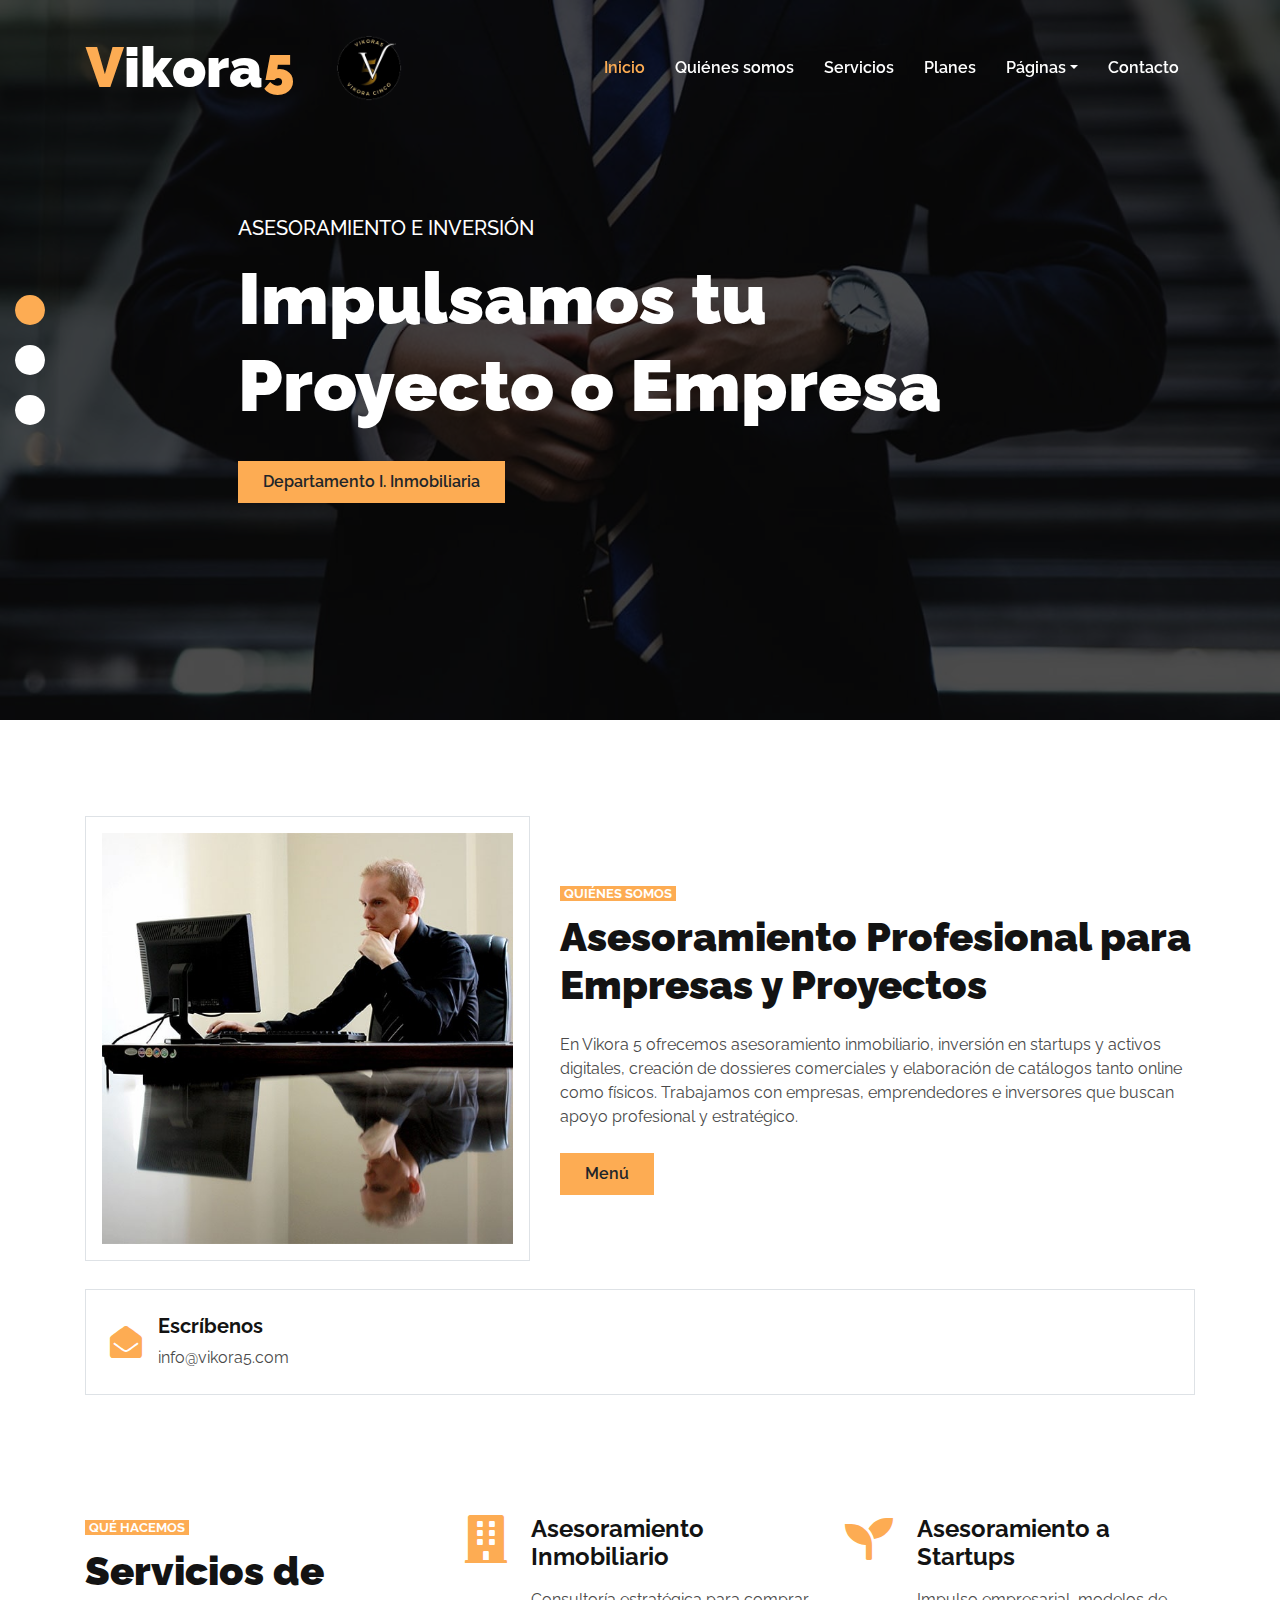
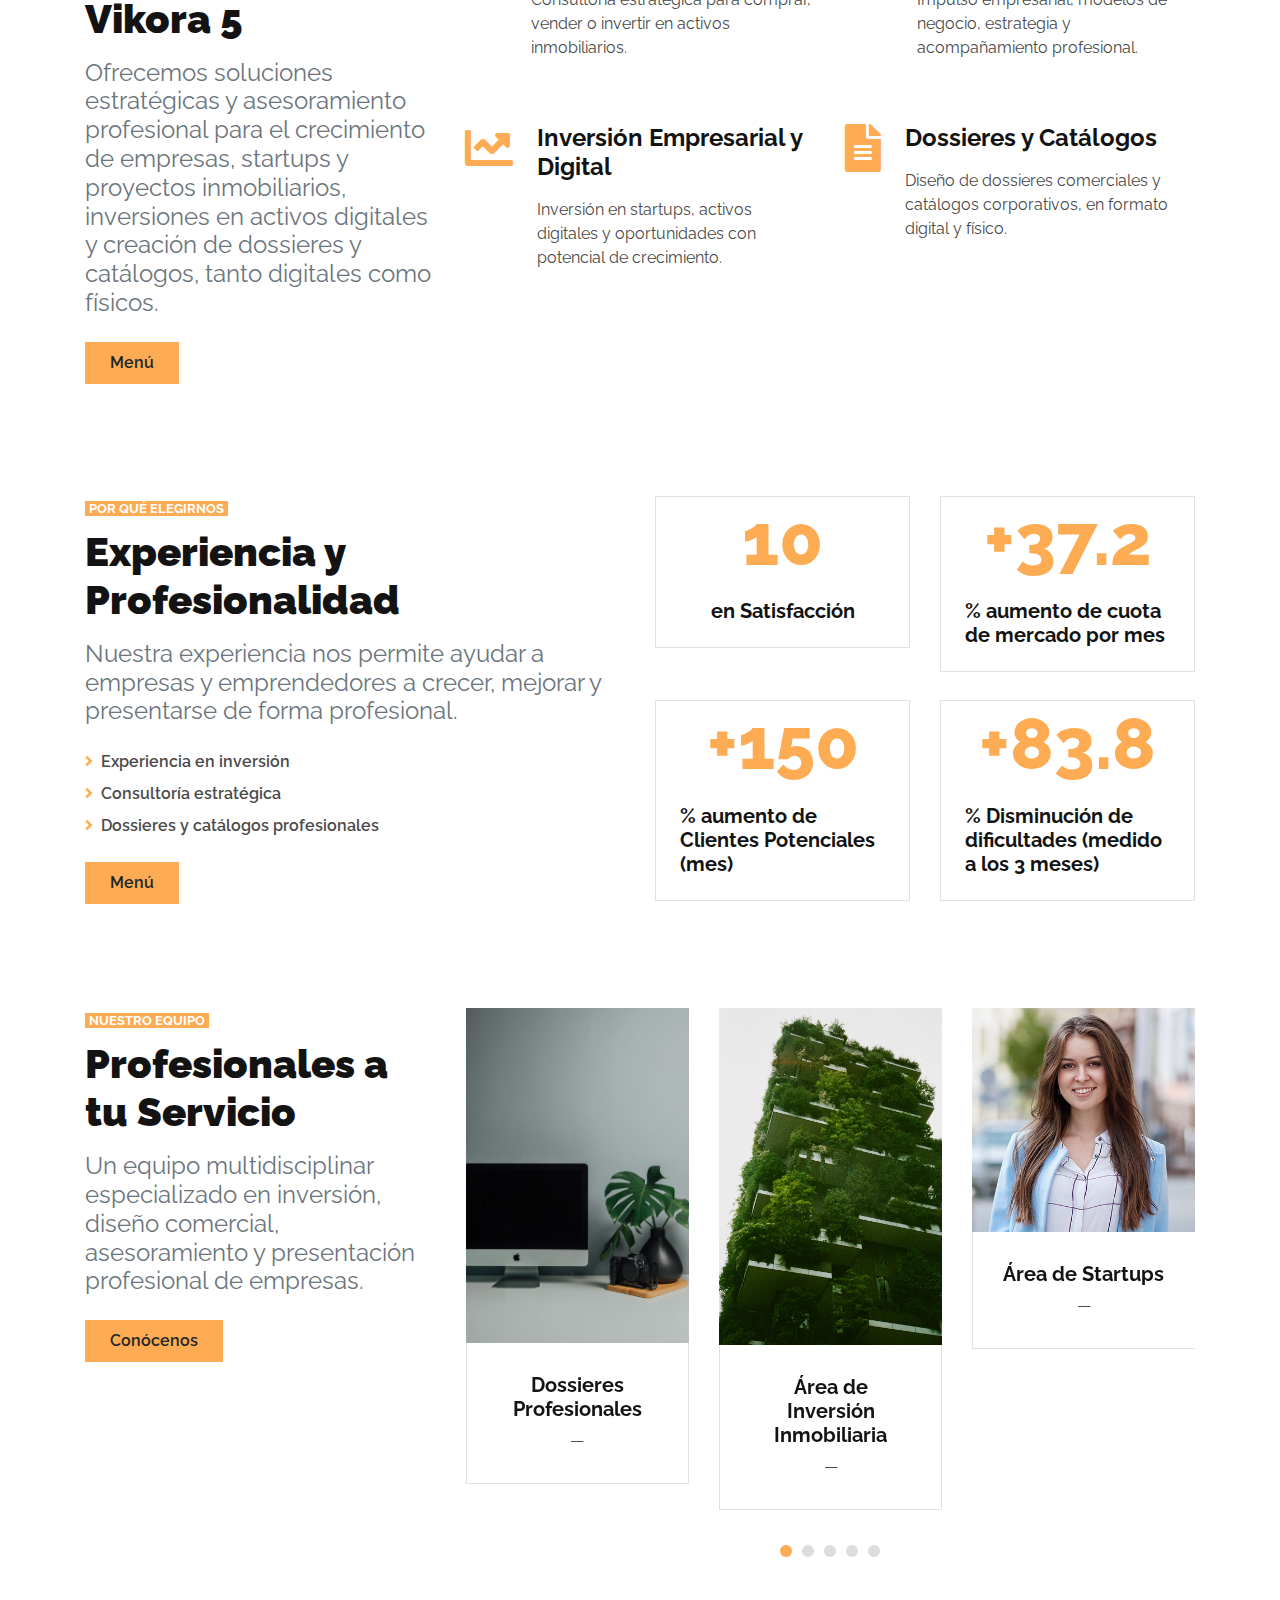
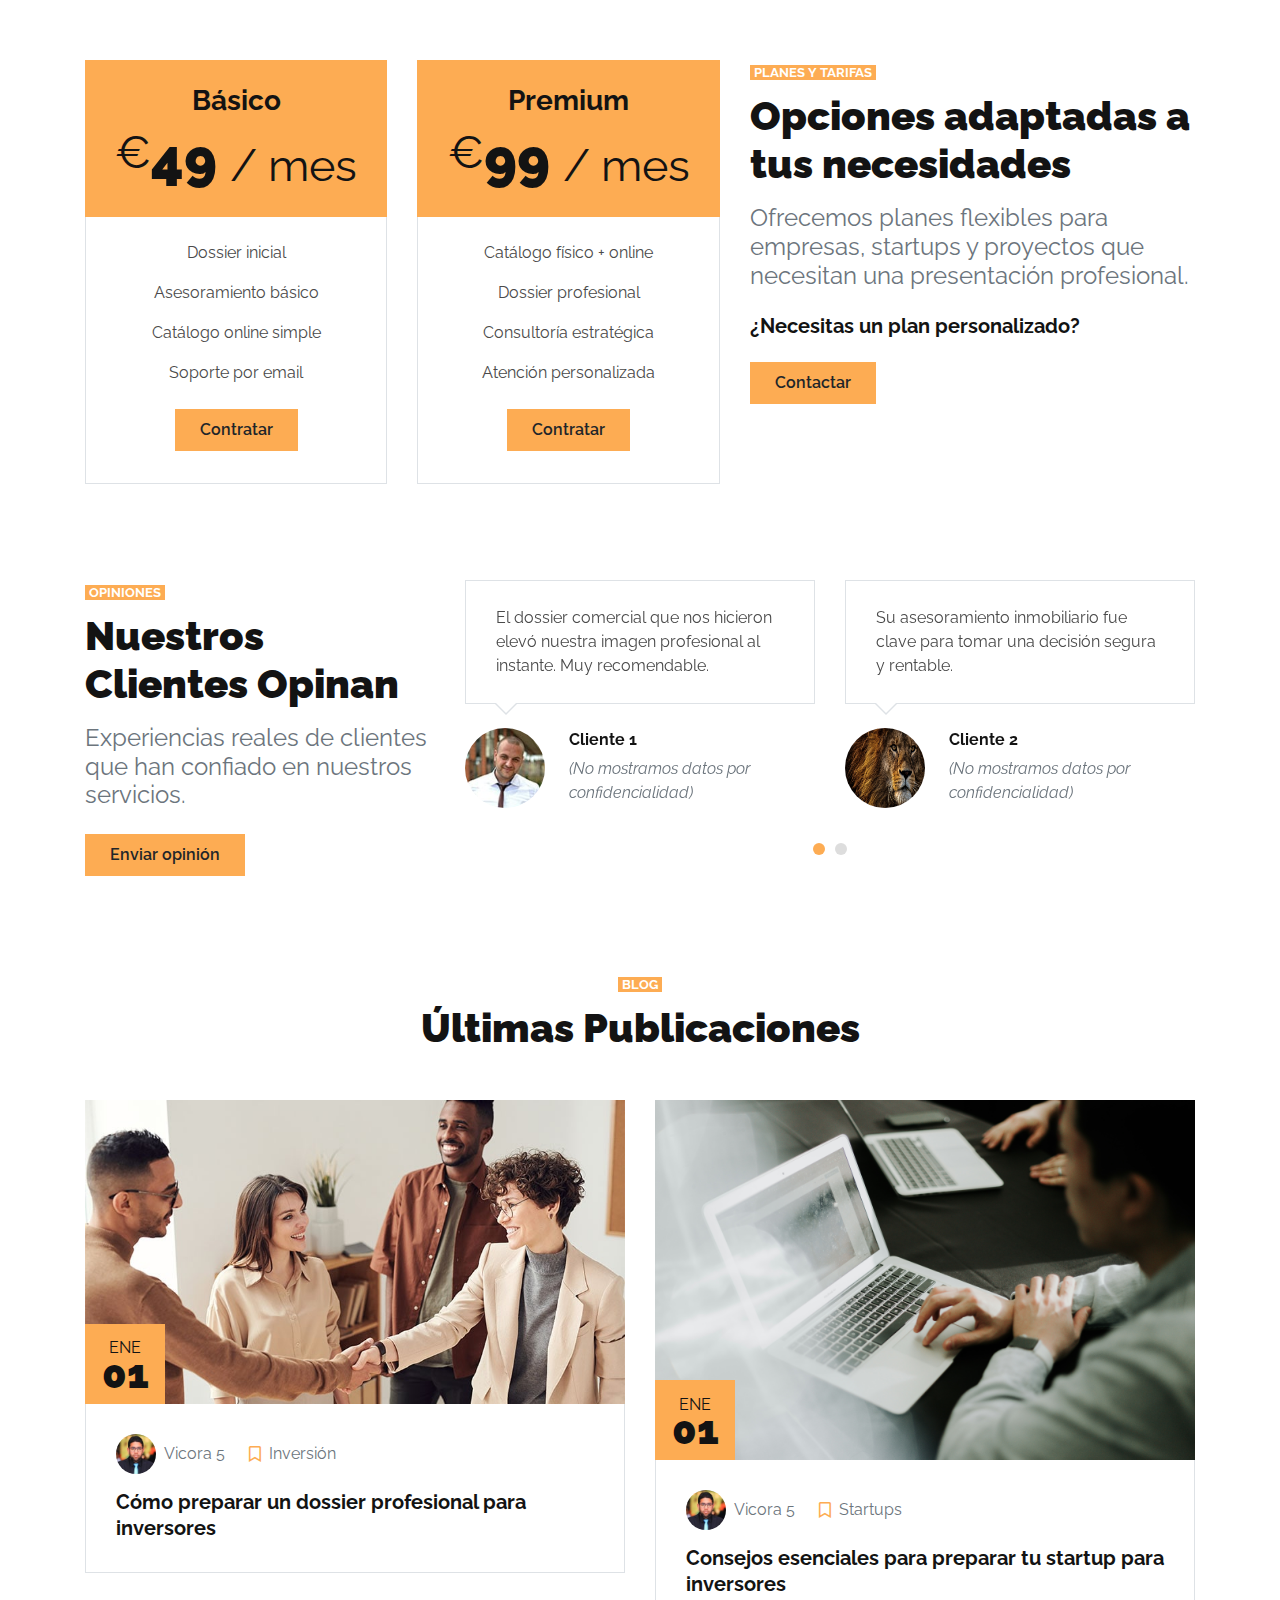
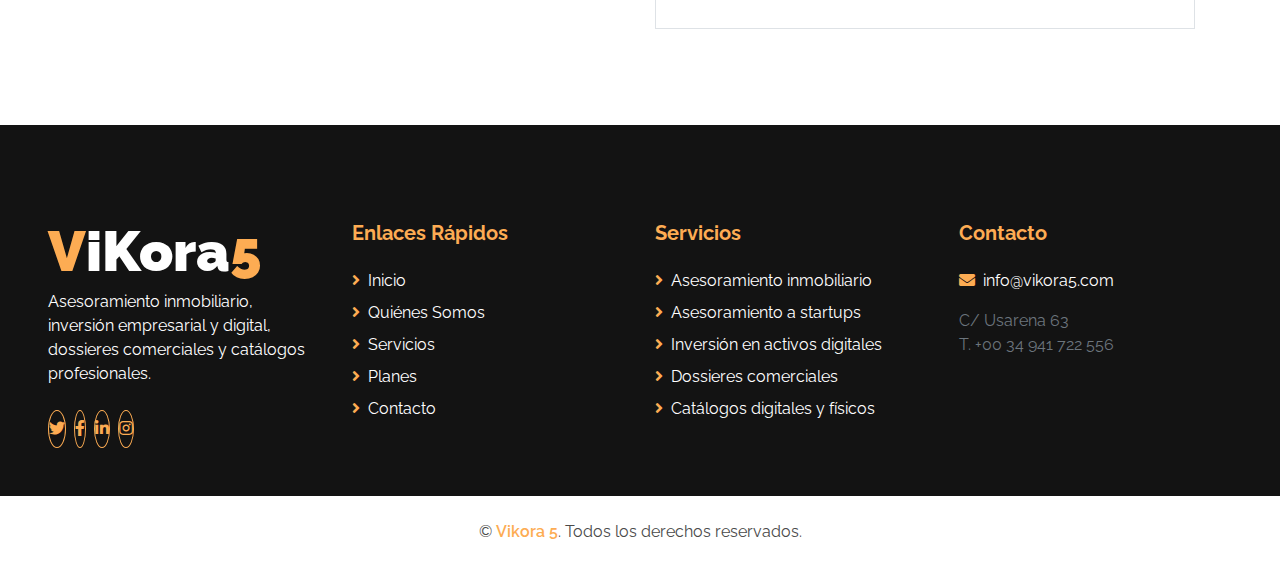
<file: index.html>
<!DOCTYPE html>
<html lang="es">

<head>
    <meta charset="utf-8">
    <title>Vicora 5 – Asesoramiento e Inversión Empresarial e Inmobiliaria</title>
    <meta content="width=device-width, initial-scale=1.0" name="viewport">
    <meta content="Vikora 5, asesoramiento inmobiliario, inversión, startups, catálogos, dossieres comerciales, activos digitales" name="keywords">
    <meta content="Vikora 5 ofrece asesoramiento inmobiliario, inversión en startups y activos digitales, dossieres comerciales y catálogos online y físicos para empresas." name="description">

    <!-- Favicon -->
    <link href="img/fabiLogo.png" rel="icon">

    <!-- Google Web Fonts -->
    <link rel="preconnect" href="https://fonts.gstatic.com">
    <link href="https://fonts.googleapis.com/css2?family=Raleway:wght@400;500;600;700;800;900&display=swap" rel="stylesheet"> 

    <!-- Font Awesome -->
    <link href="https://cdnjs.cloudflare.com/ajax/libs/font-awesome/5.15.0/css/all.min.css" rel="stylesheet">

    <!-- Libraries Stylesheet -->
    <link href="lib/owlcarousel/assets/owl.carousel.min.css" rel="stylesheet">

    <!-- Customized Bootstrap Stylesheet -->
    <link href="css/style.css" rel="stylesheet">
</head>

<body>
    <!-- Navbar Start -->
    <div class="container-fluid nav-bar p-0">
        <div class="container-lg p-0">
            <nav class="navbar navbar-expand-lg bg-secondary navbar-dark">
                <a href="index.html" class="navbar-brand d-flex align-items-center">

                    <!-- LOGO TEXTUAL -->
                    <h1 class="m-0 text-white display-4">
                        <span class="text-primary">V</span>ikora<span class="text-primary">5</span>
                    </h1>

                    <!-- LOGO IMAGEN -->
                    <img src="img/vikora5logo.png" alt="Logo Vicora 5" style="height: 110px; margin-left: 20px;">
                </a>

                <button type="button" class="navbar-toggler" data-toggle="collapse" data-target="#navbarCollapse">
                    <span class="navbar-toggler-icon"></span>
                </button>

                <div class="collapse navbar-collapse justify-content-between" id="navbarCollapse">
                    <div class="navbar-nav ml-auto py-0">
                        <a href="index.html" class="nav-item nav-link active">Inicio</a>
                        <a href="about.html" class="nav-item nav-link">Quiénes somos</a>
                        <a href="service.html" class="nav-item nav-link">Servicios</a>
                        <a href="pricing.html" class="nav-item nav-link">Planes</a>
                        <div class="nav-item dropdown">
                            <a href="#" class="nav-link dropdown-toggle" data-toggle="dropdown">Páginas</a>
                            <div class="dropdown-menu border-0 rounded-0 m-0">
                                <a href="blog.html" class="dropdown-item">Blog</a>
                                <a href="single.html" class="dropdown-item">Detalle del Blog</a>
                                <a href="visual.html" class="dropdown-item">Visual</a>
                                <a href="inmobiliaria.html" class="dropdown-item">Zona inmobiliaria</a>
                                <a href="activosD.html" class="dropdown-item">Activos digitales</a>
                            </div>
                        </div>
                        <a href="contact.html" class="nav-item nav-link">Contacto</a>
                    </div>
                </div>
            </nav>
        </div>
    </div>
    <!-- Navbar End -->


    <!-- Carousel Start -->
    <div class="container-fluid p-0 mb-5">
        <div id="header-carousel" class="carousel slide carousel-fade" data-ride="carousel">
            <ol class="carousel-indicators">
                <li data-target="#header-carousel" data-slide-to="0" class="active"></li>
                <li data-target="#header-carousel" data-slide-to="1"></li>
                <li data-target="#header-carousel" data-slide-to="2"></li>
            </ol>

            <div class="carousel-inner">

                <!-- SLIDE 1 -->
                <div class="carousel-item active">
                    <img class="img-fluid" src="img/carousel-1.jpg" alt="Imagen manos uno">
                    <div class="carousel-caption d-flex align-items-center justify-content-center">
                        <div class="p-5" style="width: 100%; max-width: 900px;">
                            <h5 class="text-white text-uppercase mb-md-3">Asesoramiento e Inversión</h5>
                            <h1 class="display-3 text-white mb-md-4">Impulsamos tu Proyecto o Empresa</h1>
                            <a href="inmobiliaria.html" class="btn btn-primary py-md-2 px-md-4 font-weight-semi-bold mt-2">Departamento I. Inmobiliaria</a>
                        </div>
                    </div>
                </div>

                <!-- SLIDE 2 -->
                <div class="carousel-item">
                    <img class="img-fluid" src="img/carousel-2.jpg" alt="Imagen manos dos">
                    <div class="carousel-caption d-flex align-items-center justify-content-center">
                        <div class="p-5" style="width: 100%; max-width: 900px;">
                            <h5 class="text-white text-uppercase mb-md-3">ViKora 5</h5>
                            <h1 class="display-3 text-white mb-md-4">Asesoramiento para Startups y Empresas</h1>
                            <a href="activosD.html" class="btn btn-primary py-md-2 px-md-4 font-weight-semi-bold mt-2">Departamento A. Digitales</a>
                        </div>
                    </div>
                </div>

                <!-- SLIDE 3 -->
                <div class="carousel-item">
                    <img class="img-fluid" src="img/carousel-3.jpg" alt="Imagen manos tres">
                    <div class="carousel-caption d-flex align-items-center justify-content-center">
                        <div class="p-5" style="width: 100%; max-width: 900px;">
                            <h5 class="text-white text-uppercase mb-md-3">Catálogos y Dossieres</h5>
                            <h1 class="display-3 text-white mb-md-4">Presenta Tu Empresa de Forma Profesional</h1>
                            <a href="visual.html" class="btn btn-primary py-md-2 px-md-4 font-weight-semi-bold mt-2">Departamento Visual</a>
                        </div>
                    </div>
                </div>

            </div>
        </div>
    </div>
    <!-- Carousel End -->
    <!-- About Start -->
    <div class="container-fluid py-5">
        <div class="container">
            <div class="row align-items-center pb-1">
                <div class="col-lg-5">
                    <img class="img-thumbnail p-3 about-img" src="img/about.jpg" alt="cinco palos">

                </div>

                <div class="col-lg-7 mt-5 mt-lg-0">
                    <small class="bg-primary text-white text-uppercase font-weight-bold px-1">Quiénes Somos</small>
                    <h1 class="mt-2 mb-4">Asesoramiento Profesional para Empresas y Proyectos</h1>
                    <p class="mb-4">
                        En Vikora 5 ofrecemos asesoramiento inmobiliario, inversión en startups y activos digitales, creación de dossieres comerciales y elaboración de catálogos tanto online como físicos. 
                        Trabajamos con empresas, emprendedores e inversores que buscan apoyo profesional y estratégico.
                    </p>
                    <a href="" class="btn btn-primary py-md-2 px-md-4 font-weight-semi-bold">Menú</a>
                </div>
            </div>

            <!-- SE ELIMINA “Nuestra Oficina” y “Teléfono” -->
            <div class="row mt-4">
                <div class="col-md-12">
                    <div class="d-flex align-items-center border mb-4 p-4">
                        <i class="fa fa-2x fa-envelope-open text-primary mr-3"></i>
                        <div class="d-flex flex-column">
                            <h5 class="font-weight-bold">Escríbenos</h5>
                            <p class="m-0">info@vikora5.com</p>
                        </div>
                    </div>
                </div>
            </div>

        </div>
    </div>
    <!-- About End -->


    <!-- Services Start -->
    <div class="container-fluid pt-5 pb-3">
        <div class="container">
            <div class="row">

                <div class="col-lg-4 mb-5">
                    <small class="bg-primary text-white text-uppercase font-weight-bold px-1">Qué hacemos</small>
                    <h1 class="mt-2 mb-3">Servicios de Vikora 5</h1>
                    <h4 class="font-weight-normal text-muted mb-4">
                        Ofrecemos soluciones estratégicas y asesoramiento profesional para el crecimiento de empresas, startups y proyectos inmobiliarios, inversiones en activos digitales y creación de dossieres y catálogos, tanto digitales como físicos.
                    </h4>
                    <a href="" class="btn btn-primary py-md-2 px-md-4 font-weight-semi-bold">Menú</a>
                </div>

                <div class="col-lg-8">
                    <div class="row">

                        <div class="col-md-6 mb-5">
                            <div class="d-flex">
                                <i class="fa fa-3x fa-building text-primary mr-4"></i>
                                <div class="d-flex flex-column">
                                    <h4 class="font-weight-bold mb-3">Asesoramiento Inmobiliario</h4>
                                    <p>Consultoría estratégica para comprar, vender o invertir en activos inmobiliarios.</p>
                                </div>
                            </div>
                        </div>

                        <div class="col-md-6 mb-5">
                            <div class="d-flex">
                                <i class="fa fa-3x fa-seedling text-primary mr-4"></i>
                                <div class="d-flex flex-column">
                                    <h4 class="font-weight-bold mb-3">Asesoramiento a Startups</h4>
                                    <p>Impulso empresarial, modelos de negocio, estrategia y acompañamiento profesional.</p>
                                </div>
                            </div>
                        </div>

                        <div class="col-md-6 mb-5">
                            <div class="d-flex">
                                <i class="fa fa-3x fa-chart-line text-primary mr-4"></i>
                                <div class="d-flex flex-column">
                                    <h4 class="font-weight-bold mb-3">Inversión Empresarial y Digital</h4>
                                    <p>Inversión en startups, activos digitales y oportunidades con potencial de crecimiento.</p>
                                </div>
                            </div>
                        </div>

                        <div class="col-md-6 mb-5">
                            <div class="d-flex">
                                <i class="fa fa-3x fa-file-alt text-primary mr-4"></i>
                                <div class="d-flex flex-column">
                                    <h4 class="font-weight-bold mb-3">Dossieres y Catálogos</h4>
                                    <p>Diseño de dossieres comerciales y catálogos corporativos, en formato digital y físico.</p>
                                </div>
                            </div>
                        </div>

                    </div>
                </div>

            </div>
        </div>
    </div>
    <!-- Services End -->


    <!-- Features Start -->
    <div class="container-fluid pt-5 pb-2">
        <div class="container">
            <div class="row">

                <div class="col-lg-6 mb-5">
                    <small class="bg-primary text-white text-uppercase font-weight-bold px-1">Por qué elegirnos</small>
                    <h1 class="mt-2 mb-3">Experiencia y Profesionalidad</h1>
                    <h4 class="font-weight-normal text-muted mb-4">
                        Nuestra experiencia nos permite ayudar a empresas y emprendedores a crecer, mejorar y presentarse de forma profesional.
                    </h4>

                    <div class="list-inline mb-4">
                        <p class="font-weight-semi-bold mb-2"><i class="fa fa-angle-right text-primary mr-2"></i>Experiencia en inversión</p>
                        <p class="font-weight-semi-bold mb-2"><i class="fa fa-angle-right text-primary mr-2"></i>Consultoría estratégica</p>
                        <p class="font-weight-semi-bold mb-2"><i class="fa fa-angle-right text-primary mr-2"></i>Dossieres y catálogos profesionales</p>
                    </div>

                    <a href="" class="btn btn-primary py-md-2 px-md-4 font-weight-semi-bold">Menú</a>
                </div>

                <div class="col-lg-6">
                    <div class="row">

                        <div class="col-sm-6 pb-1">
                            <div class="d-flex flex-column align-items-center border px-4 mb-4">
                                <h2 class="display-3 text-primary mb-3" data-toggle="counter-up">10</h2>
                                <h5 class="font-weight-bold mb-4">en Satisfacción</h5>
                            </div>
                        </div>

                        <div class="col-sm-6 pb-1">
                            <div class="d-flex flex-column align-items-center border px-4 mb-4">
                                <h2 class="display-3 text-primary mb-3" data-toggle="counter-up">+37.2</h2>
                                <h5 class="font-weight-bold mb-4">% aumento de cuota de mercado por mes</h5>
                            </div>
                        </div>

                        <div class="col-sm-6 pb-1">
                            <div class="d-flex flex-column align-items-center border px-4 mb-4">
                                <h2 class="display-3 text-primary mb-3" data-toggle="counter-up">+150</h2>
                                <h5 class="font-weight-bold mb-4">% aumento de Clientes Potenciales (mes)</h5>
                            </div>
                        </div>

                        <div class="col-sm-6 pb-1">
                            <div class="d-flex flex-column align-items-center border px-4 mb-4">
                                <h2 class="display-3 text-primary mb-3" data-toggle="counter-up">+83.8</h2>
                                <h5 class="font-weight-bold mb-4">% Disminución de dificultades (medido a los 3 meses)</h5>
                            </div>
                        </div>

                    </div>
                </div>

            </div>
        </div>
    </div>
    <!-- Features End -->


    <!-- Team Start -->
    <div class="container-fluid pt-5">
        <div class="container">
            <div class="row">

                <div class="col-lg-4 mb-5">
                    <small class="bg-primary text-white text-uppercase font-weight-bold px-1">Nuestro Equipo</small>
                    <h1 class="mt-2 mb-3">Profesionales a tu Servicio</h1>
                    <h4 class="font-weight-normal text-muted mb-4">
                        Un equipo multidisciplinar especializado en inversión, diseño comercial, asesoramiento y presentación profesional de empresas.
                    </h4>
                    <a href="about.html" class="btn btn-primary py-md-2 px-md-4 font-weight-semi-bold">Conócenos</a>
                </div>

                <div class="col-lg-8 mb-5">
                    <div class="owl-carousel team-carousel">

                        <!-- 1 -->
                        <div class="team-item">
                            <div class="position-relative">
                                <img class="img-fluid w-100" src="img/team-6.jpg" alt="edificio con vegetación">
                            </div>
                            <div class="border border-top-0 text-center" style="padding: 30px;">
                                <h5 class="font-weight-bold">Área de Inversión Inmobiliaria</h5>
                                <span>—</span>
                            </div>
                        </div>

                        <!-- 2 -->
                        <div class="team-item">
                            <div class="position-relative">
                                <img class="img-fluid w-100" src="img/team-2.jpg" alt="startaps">
                            </div>
                            <div class="border border-top-0 text-center" style="padding: 30px;">
                                <h5 class="font-weight-bold">Área de Startups</h5>
                                <span>—</span>
                            </div>
                        </div>

                        <!-- 3 -->
                        <div class="team-item">
                            <div class="position-relative">
                                <img class="img-fluid w-100" src="img/team-3.jpg" alt="activos de riesgo y alta rentabilidad">
                            </div>
                            <div class="border border-top-0 text-center" style="padding: 30px;">
                                <h5 class="font-weight-bold">Activos Digitales</h5>
                                <span>—</span>
                            </div>
                        </div>

                        <!-- 4 -->
                        <div class="team-item">
                            <div class="position-relative">
                                <img class="img-fluid w-100" src="img/team-4.jpg" alt="Catalogos">
                            </div>
                            <div class="border border-top-0 text-center" style="padding: 30px;">
                                <h5 class="font-weight-bold">Catálogos Corporativos</h5>
                                <span>—</span>
                            </div>
                        </div>

                        <!-- 5 -->
                        <div class="team-item">
                            <div class="position-relative">
                                <img class="img-fluid w-100" src="img/team-5.jpg" alt="Dossier">
                            </div>
                            <div class="border border-top-0 text-center" style="padding: 30px;">
                                <h5 class="font-weight-bold">Dossieres Profesionales</h5>
                                <span>—</span>
                            </div>
                        </div>

                    </div>
                </div>

            </div>
        </div>
    </div>
    <!-- Team End -->
    <!-- Pricing Plan Start -->
    <div class="container-fluid pt-5">
        <div class="container">
            <div class="row">

                <div class="col-lg-7">
                    <div class="row">

                        <div class="col-md-6 mb-5">
                            <div class="d-flex flex-column align-items-center justify-content-center bg-primary p-4">
                                <h3>Básico</h3>
                                <h1 class="display-4 mb-0">
                                    <small class="align-top">€</small>49
                                    <small class="align-bottom">/ mes</small>
                                </h1>
                            </div>
                            <div class="border border-top-0 d-flex flex-column align-items-center py-4">
                                <p>Dossier inicial</p>
                                <p>Asesoramiento básico</p>
                                <p>Catálogo online simple</p>
                                <p>Soporte por email</p>
                                <a href="contact.html" class="btn btn-primary py-md-2 px-md-4 font-weight-semi-bold my-2">Contratar</a>
                            </div>
                        </div>

                        <div class="col-md-6 mb-5">
                            <div class="d-flex flex-column align-items-center justify-content-center bg-primary p-4">
                                <h3>Premium</h3>
                                <h1 class="display-4 mb-0">
                                    <small class="align-top">€</small>99
                                    <small class="align-bottom">/ mes</small>
                                </h1>
                            </div>
                            <div class="border border-top-0 d-flex flex-column align-items-center py-4">
                                <p>Catálogo físico + online</p>
                                <p>Dossier profesional</p>
                                <p>Consultoría estratégica</p>
                                <p>Atención personalizada</p>
                                <a href="contact.html" class="btn btn-primary py-md-2 px-md-4 font-weight-semi-bold my-2">Contratar</a>
                            </div>
                        </div>

                    </div>
                </div>

                <div class="col-lg-5 mb-5">
                    <small class="d-inline bg-primary text-white text-uppercase font-weight-bold px-1">Planes y Tarifas</small>
                    <h1 class="mt-2 mb-3">Opciones adaptadas a tus necesidades</h1>
                    <h4 class="font-weight-normal text-muted mb-4">
                        Ofrecemos planes flexibles para empresas, startups y proyectos que necesitan una presentación profesional.
                    </h4>
                    <h5 class="font-weight-bold mb-4">¿Necesitas un plan personalizado?</h5>
                    <a href="contact.html" class="btn btn-primary py-md-2 px-md-4 font-weight-semi-bold">Contactar</a>
                </div>

            </div>
        </div>
    </div>
    <!-- Pricing Plan End -->


    <!-- Testimonial Start -->
    <div class="container-fluid pt-5">
        <div class="container">
            <div class="row">

                <div class="col-lg-4 mb-5">
                    <small class="bg-primary text-white text-uppercase font-weight-bold px-1">Opiniones</small>
                    <h1 class="mt-2 mb-3">Nuestros Clientes Opinan</h1>
                    <h4 class="font-weight-normal text-muted mb-4">
                        Experiencias reales de clientes que han confiado en nuestros servicios.
                    </h4>
                    <a href="contact.html" class="btn btn-primary py-md-2 px-md-4 font-weight-semi-bold">Enviar opinión</a>
                </div>

                <div class="col-lg-8 mb-5">
                    <div class="owl-carousel testimonial-carousel">

                        <div class="testimonial-item">
                            <div class="testimonial-text position-relative border mb-4" style="padding: 25px 30px;">
                                El dossier comercial que nos hicieron elevó nuestra imagen profesional al instante. Muy recomendable.
                            </div>
                            <div class="d-flex align-items-center">
                                <img class="img-fluid rounded-circle" src="img/testimonial-1.jpg" style="width: 80px; height: 80px;">
                                <div class="pl-4">
                                    <h6 class="font-weight-bold">Cliente 1</h6>
                                    <i class="text-muted">(No mostramos datos por confidencialidad)</i>
                                </div>
                            </div>
                        </div>

                        <div class="testimonial-item">
                            <div class="testimonial-text position-relative border mb-4" style="padding: 25px 30px;">
                                Su asesoramiento inmobiliario fue clave para tomar una decisión segura y rentable.
                            </div>
                            <div class="d-flex align-items-center">
                                <img class="img-fluid rounded-circle" src="img/testimonial-2.jpg" style="width: 80px; height: 80px;">
                                <div class="pl-4">
                                    <h6 class="font-weight-bold">Cliente 2</h6>
                                    <i class="text-muted">(No mostramos datos por confidencialidad)</i>
                                </div>
                            </div>
                        </div>

                        <div class="testimonial-item">
                            <div class="testimonial-text position-relative border mb-4" style="padding: 25px 30px;">
                                Nos ayudaron a presentar nuestro proyecto a inversores con un catálogo impecable.
                            </div>
                            <div class="d-flex align-items-center">
                                <img class="img-fluid rounded-circle" src="img/testimonial-3.jpg" style="width: 80px; height: 80px;">
                                <div class="pl-4">
                                    <h6 class="font-weight-bold">Cliente 3</h6>
                                    <i class="text-muted">(No mostramos datos por confidencialidad)</i>
                                </div>
                            </div>
                        </div>

                    </div>
                </div>

            </div>
        </div>
    </div>
    <!-- Testimonial End -->


    <!-- Blog Start -->
    <div class="container-fluid pt-5">
        <div class="container">
            <div class="text-center">
                <small class="bg-primary text-white text-uppercase font-weight-bold text-center px-1">Blog</small>
                <h1 class="mt-2 mb-5">Últimas Publicaciones</h1>
            </div>

            <div class="row">
                <div class="col-md-6 mb-5">
                    <div class="position-relative">
                        <img class="img-fluid w-100" src="img/blog-1.jpg">
                        <div class="position-absolute bg-primary d-flex flex-column align-items-center justify-content-center"
                            style="width: 80px; height: 80px; bottom: 0; left: 0;">
                            <h6 class="text-uppercase mt-2 mb-n2">Ene</h6>
                            <h1 class="m-0">01</h1>
                        </div>
                    </div>
                    <div class="border border-top-0" style="padding: 30px;">
                        <div class="d-flex mb-3">
                            <div class="d-flex align-items-center">
                                <img class="rounded-circle" style="width: 40px; height: 40px;" src="img/user.jpg">
                                <a class="text-muted ml-2" href="">Vicora 5</a>
                            </div>
                            <div class="d-flex align-items-center ml-4">
                                <i class="far fa-bookmark text-primary"></i>
                                <a class="text-muted ml-2" href="">Inversión</a>
                            </div>
                        </div>
                        <a class="h5 font-weight-bold" href="">
                            Cómo preparar un dossier profesional para inversores
                        </a>
                    </div>
                </div>

                <div class="col-md-6 mb-5">
                    <div class="position-relative">
                        <img class="img-fluid w-100" src="img/blog-2.jpg">
                        <div class="position-absolute bg-primary d-flex flex-column align-items-center justify-content-center"
                            style="width: 80px; height: 80px; bottom: 0; left: 0;">
                            <h6 class="text-uppercase mt-2 mb-n2">Ene</h6>
                            <h1 class="m-0">01</h1>
                        </div>
                    </div>
                    <div class="border border-top-0" style="padding: 30px;">
                        <div class="d-flex mb-3">
                            <div class="d-flex align-items-center">
                                <img class="rounded-circle" style="width: 40px; height: 40px;" src="img/user.jpg">
                                <a class="text-muted ml-2" href="">Vicora 5</a>
                            </div>
                            <div class="d-flex align-items-center ml-4">
                                <i class="far fa-bookmark text-primary"></i>
                                <a class="text-muted ml-2" href="">Startups</a>
                            </div>
                        </div>
                        <a class="h5 font-weight-bold" href="">
                            Consejos esenciales para preparar tu startup para inversores
                        </a>
                    </div>
                </div>

            </div>
        </div>
    </div>
    <!-- Blog End -->


    <!-- Footer Start -->
    <div class="container-fluid bg-secondary text-white mt-5 pt-5 px-sm-3 px-md-5">
        <div class="row pt-5">

            <div class="col-lg-3 col-md-6 mb-5">
                <a href="index.html" class="navbar-brand">
                    <h1 class="m-0 mt-n2 text-white display-4">
                        <span class="text-primary">V</span>iKora<span class="text-primary">5</span>
                    </h1>
                </a>
                <p>
                    Asesoramiento inmobiliario, inversión empresarial y digital, dossieres comerciales y catálogos profesionales.
                </p>
                <div class="d-flex justify-content-start mt-4">
                    <a class="btn btn-outline-primary rounded-circle text-center mr-2 px-0" href="#"><i class="fab fa-twitter"></i></a>
                    <a class="btn btn-outline-primary rounded-circle text-center mr-2 px-0" href="#"><i class="fab fa-facebook-f"></i></a>
                    <a class="btn btn-outline-primary rounded-circle text-center mr-2 px-0" href="#"><i class="fab fa-linkedin-in"></i></a>
                    <a class="btn btn-outline-primary rounded-circle text-center mr-2 px-0" href="#"><i class="fab fa-instagram"></i></a>
                </div>
            </div>

            <div class="col-lg-3 col-md-6 mb-5">
                <h5 class="font-weight-bold text-primary mb-4">Enlaces Rápidos</h5>
                <div class="d-flex flex-column justify-content-start">
                    <a class="text-white mb-2" href="#"><i class="fa fa-angle-right text-primary mr-2"></i>Inicio</a>
                    <a class="text-white mb-2" href="#"><i class="fa fa-angle-right text-primary mr-2"></i>Quiénes Somos</a>
                    <a class="text-white mb-2" href="#"><i class="fa fa-angle-right text-primary mr-2"></i>Servicios</a>
                    <a class="text-white mb-2" href="#"><i class="fa fa-angle-right text-primary mr-2"></i>Planes</a>
                    <a class="text-white" href="#"><i class="fa fa-angle-right text-primary mr-2"></i>Contacto</a>
                </div>
            </div>

            <div class="col-lg-3 col-md-6 mb-5">
                <h5 class="font-weight-bold text-primary mb-4">Servicios</h5>
                <div class="d-flex flex-column justify-content-start">
                    <a class="text-white mb-2" href="#"><i class="fa fa-angle-right text-primary mr-2"></i>Asesoramiento inmobiliario</a>
                    <a class="text-white mb-2" href="#"><i class="fa fa-angle-right text-primary mr-2"></i>Asesoramiento a startups</a>
                    <a class="text-white mb-2" href="#"><i class="fa fa-angle-right text-primary mr-2"></i>Inversión en activos digitales</a>
                    <a class="text-white mb-2" href="#"><i class="fa fa-angle-right text-primary mr-2"></i>Dossieres comerciales</a>
                    <a class="text-white" href="#"><i class="fa fa-angle-right text-primary mr-2"></i>Catálogos digitales y físicos</a>
                </div>
            </div>

            <div class="col-lg-3 col-md-6 mb-5">
                <h5 class="font-weight-bold text-primary mb-4">Contacto</h5>
                <p><i class="fa fa-envelope text-primary mr-2"></i>info@vikora5.com</p>
                <p class="m-0 text-muted">C/ Usarena 63</p>
                <p class="m-0 text-muted">T. +00 34 941 722 556</p>
            </div>

        </div>
    </div>

    <div class="container-fluid py-4 px-sm-3 px-md-5">
        <p class="m-0 text-center">
            &copy; <a class="font-weight-semi-bold" href="#">Vikora 5</a>. Todos los derechos reservados.
        </p>
    </div>
    <!-- Footer End -->


    <!-- Back to Top -->
    <a href="#" class="btn btn-lg btn-primary back-to-top"><i class="fa fa-angle-up"></i></a>


    <!-- JavaScript Libraries -->
    <script src="https://code.jquery.com/jquery-3.4.1.min.js"></script>
    <script src="https://stackpath.bootstrapcdn.com/bootstrap/4.4.1/js/bootstrap.bundle.min.js"></script>
    <script src="lib/easing/easing.min.js"></script>
    <script src="lib/waypoints/waypoints.min.js"></script>
    <script src="lib/counterup/counterup.min.js"></script>
    <script src="lib/owlcarousel/owl.carousel.min.js"></script>

    <!-- Contact Javascript File -->
    <script src="mail/jqBootstrapValidation.min.js"></script>
    <script src="mail/contact.js"></script>

    <!-- Template Javascript -->
    <script src="js/main.js"></script>

</body>
</html>
</file>
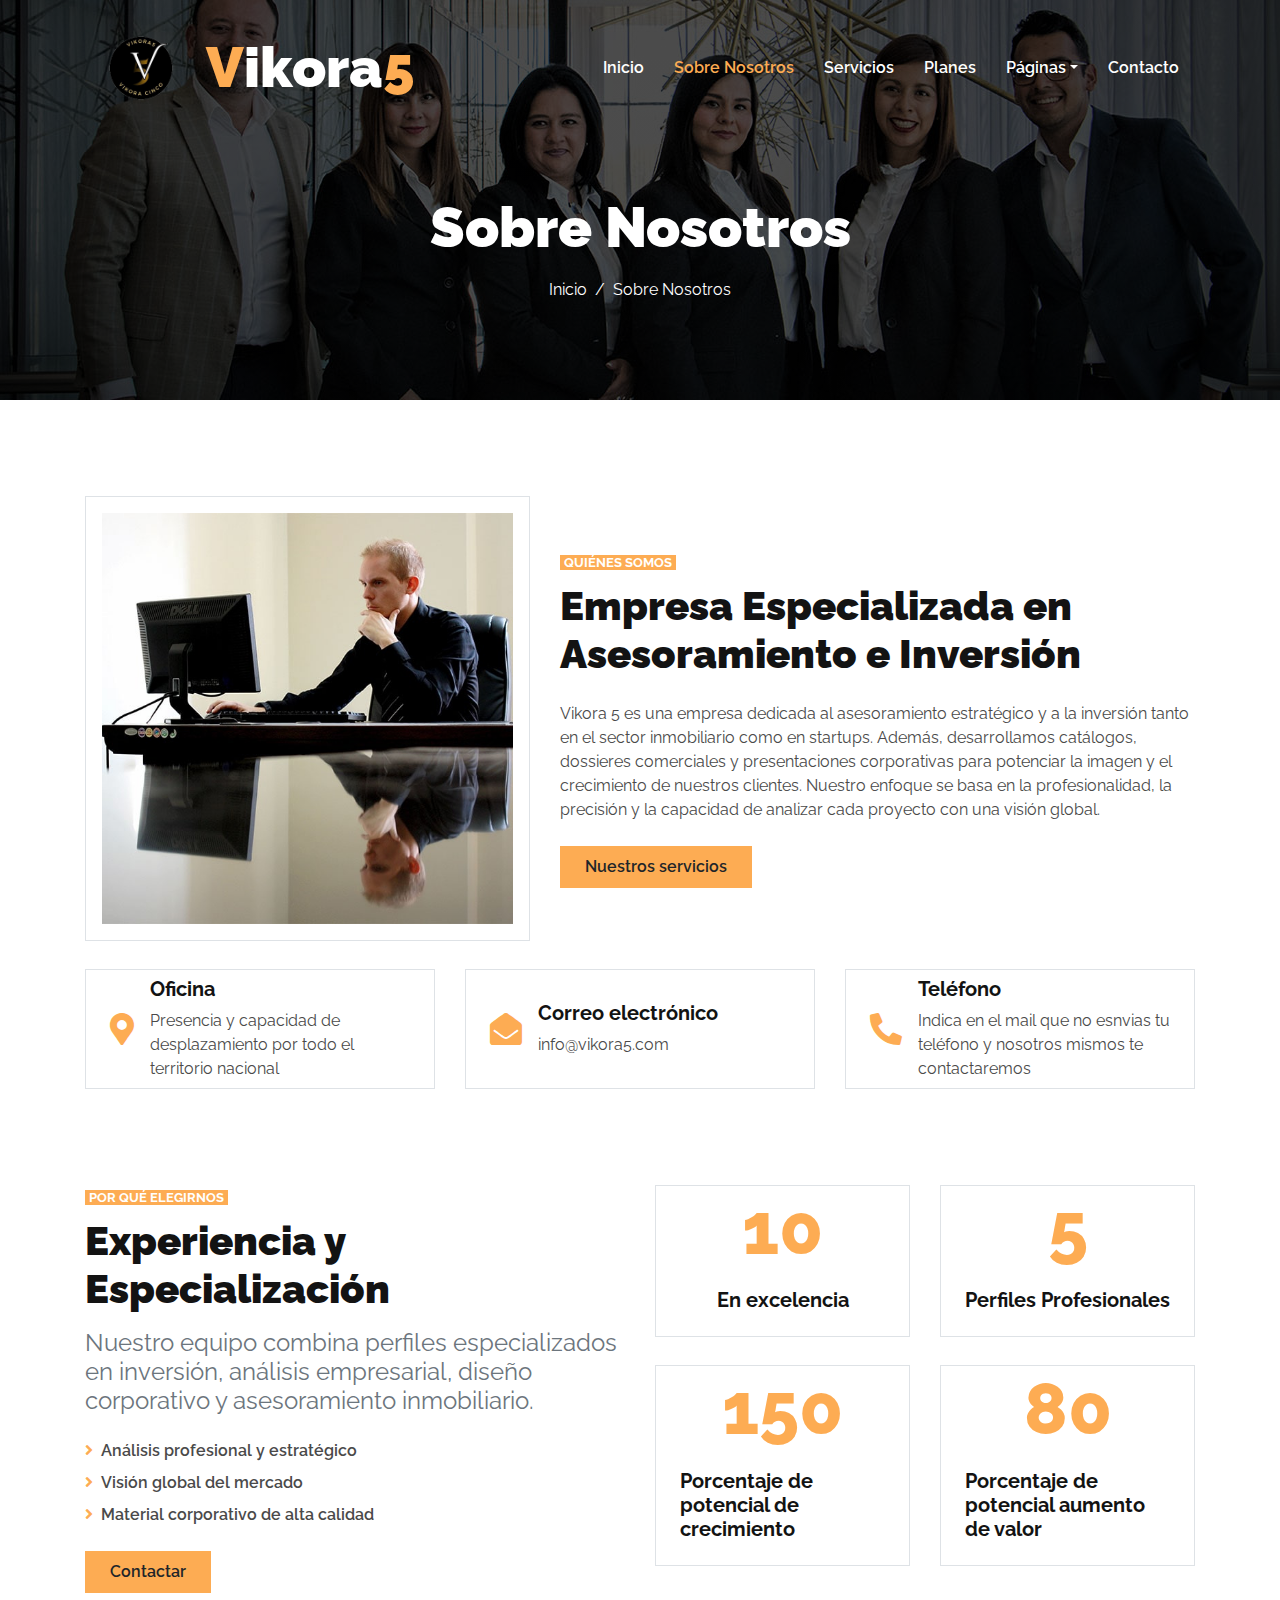
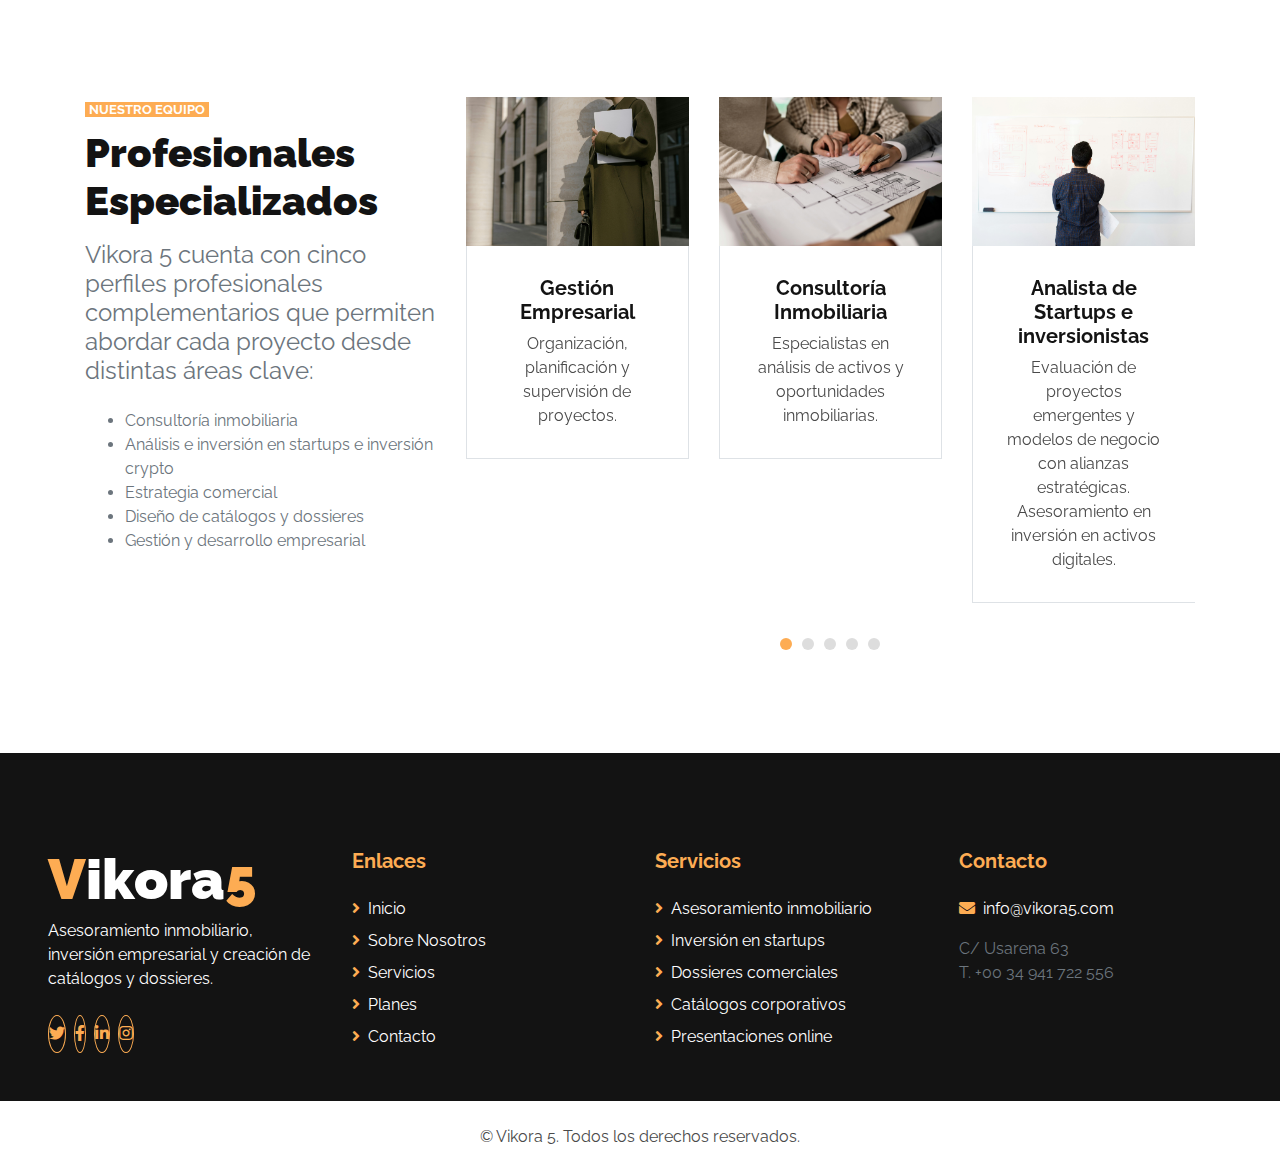
<file: about.html>
<!DOCTYPE html>
<html lang="es">

<head>
    <meta charset="utf-8">
    <title>Vicora 5 - Sobre Nosotros</title>
    <meta content="width=device-width, initial-scale=1.0" name="viewport">
    <meta content="Vikora 5, asesoramiento inmobiliario, inversión, startups, catálogos, dossieres" name="keywords">
    <meta content="Sobre Vikora 5: asesoramiento inmobiliario, inversión en startups y elaboración de catálogos y dossieres profesionales." name="description">

    <!-- Favicon -->
    <link href="img/favicon.ico" rel="icon">

    <!-- Google Web Fonts -->
    <link rel="preconnect" href="https://fonts.gstatic.com">
    <link href="https://fonts.googleapis.com/css2?family=Raleway:wght@400;500;600;700;800;900&display=swap" rel="stylesheet"> 

    <!-- Font Awesome -->
    <link href="https://cdnjs.cloudflare.com/ajax/libs/font-awesome/5.15.0/css/all.min.css" rel="stylesheet">

    <!-- Libraries Stylesheet -->
    <link href="lib/owlcarousel/assets/owl.carousel.min.css" rel="stylesheet">

    <!-- Customized Bootstrap Stylesheet -->
    <link href="css/style.css" rel="stylesheet">

    <!-- Google tag (gtag.js) -->
<script async src="https://www.googletagmanager.com/gtag/js?id=G-9T591N4KG3"></script>
<script>
  window.dataLayer = window.dataLayer || [];
  function gtag(){dataLayer.push(arguments);}
  gtag('js', new Date());

  gtag('config', 'G-9T591N4KG3');
</script>

</head>

<body>
    <!-- Navbar Start -->
    <div class="container-fluid nav-bar p-0">
        <div class="container-lg p-0">
            <nav class="navbar navbar-expand-lg bg-secondary navbar-dark">
                <a href="index.html" class="navbar-brand d-flex align-items-center">
    <img src="img/vikora5logo.png" alt="Logo Vicora 5" style="height: 110px; margin-right: 10px;">
    <h1 class="m-0 text-white display-4">
        <span class="text-primary">V</span>ikora<span class="text-primary">5</span>
    </h1>
</a>

                <button type="button" class="navbar-toggler" data-toggle="collapse" data-target="#navbarCollapse">
                    <span class="navbar-toggler-icon"></span>
                </button>
                <div class="collapse navbar-collapse justify-content-between" id="navbarCollapse">
                    <div class="navbar-nav ml-auto py-0">
                        <a href="index.html" class="nav-item nav-link">Inicio</a>
                        <a href="about.html" class="nav-item nav-link active">Sobre Nosotros</a>
                        <a href="service.html" class="nav-item nav-link">Servicios</a>
                        <a href="pricing.html" class="nav-item nav-link">Planes</a>
                        <div class="nav-item dropdown">
                            <a href="#" class="nav-link dropdown-toggle" data-toggle="dropdown">Páginas</a>
                            <div class="dropdown-menu border-0 rounded-0 m-0">
                                <a href="blog.html" class="dropdown-item">Blog</a>
                                <a href="single.html" class="dropdown-item">Detalle del Blog</a>
                                <a href="visual.html" class="dropdown-item">Visual</a>
                                <a href="inmobiliaria.html" class="dropdown-item">Zona inmobiliaria</a>
                                <a href="activosD.html" class="dropdown-item">Activos digitales</a>
                            </div>
                        </div>
                        <a href="contact.html" class="nav-item nav-link">Contacto</a>
                    </div>
                </div>
            </nav>
        </div>
    </div>
    <!-- Navbar End -->


    <!-- Page Header Start -->
    <div class="container-fluid page-header d-flex flex-column align-items-center justify-content-center pt-0 pt-lg-5 mb-5">
        <h1 class="display-4 text-white mb-3 mt-0 mt-lg-5">Sobre Nosotros</h1>
        <div class="d-inline-flex text-white">
            <p class="m-0"><a class="text-white" href="index.html">Inicio</a></p>
            <p class="m-0 px-2">/</p>
            <p class="m-0">Sobre Nosotros</p>
        </div>
    </div>
    <!-- Page Header End -->


    <!-- About Start -->
    <div class="container-fluid py-5">
        <div class="container">
            <div class="row align-items-center pb-1">
                <div class="col-lg-5">
                    <img class="img-thumbnail p-3" src="img/about.jpg" alt="">
                </div>
                <div class="col-lg-7 mt-5 mt-lg-0">
                    <small class="bg-primary text-white text-uppercase font-weight-bold px-1">Quiénes Somos</small>
                    <h1 class="mt-2 mb-4">Empresa Especializada en Asesoramiento e Inversión</h1>
                    <p class="mb-4">
                        Vikora 5 es una empresa dedicada al asesoramiento estratégico y a la inversión tanto en el sector inmobiliario como en startups.  
                        Además, desarrollamos catálogos, dossieres comerciales y presentaciones corporativas para potenciar la imagen y el crecimiento de nuestros clientes.  
                        Nuestro enfoque se basa en la profesionalidad, la precisión y la capacidad de analizar cada proyecto con una visión global.
                    </p>
                    <a href="service.html" class="btn btn-primary py-md-2 px-md-4 font-weight-semi-bold">Nuestros servicios</a>
                </div>
            </div>

            <div class="row mt-4">
                <div class="col-md-4">
                    <div class="d-flex align-items-center border mb-4 mb-lg-0 p-4" style="height: 120px;">
                        <i class="fa fa-2x fa-map-marker-alt text-primary mr-3"></i>
                        <div class="d-flex flex-column">
                            <h5 class="font-weight-bold">Oficina</h5>
                            <p class="m-0">Presencia y capacidad de desplazamiento por todo el territorio nacional</p>
                        </div>
                    </div>
                </div>

                <div class="col-md-4">
                    <div class="d-flex align-items-center border mb-4 mb-lg-0 p-4" style="height: 120px;">
                        <i class="fa fa-2x fa-envelope-open text-primary mr-3"></i>
                        <div class="d-flex flex-column">
                            <h5 class="font-weight-bold">Correo electrónico</h5>
                            <p class="m-0">info@vikora5.com</p>
                        </div>
                    </div>
                </div>

                <div class="col-md-4">
                    <div class="d-flex align-items-center border mb-4 mb-lg-0 p-4" style="height: 120px;">
                        <i class="fas fa-2x fa-phone-alt text-primary mr-3"></i>
                        <div class="d-flex flex-column">
                            <h5 class="font-weight-bold">Teléfono</h5>
                            <p class="m-0">Indica en el mail que no esnvias tu teléfono y nosotros mismos te contactaremos</p>
                        </div>
                    </div>
                </div>

            </div>
        </div>
    </div>
    <!-- About End -->


    <!-- Features Start -->
    <div class="container-fluid pt-5 pb-2">
        <div class="container">
            <div class="row">

                <div class="col-lg-6 mb-5">
                    <small class="bg-primary text-white text-uppercase font-weight-bold px-1">Por qué elegirnos</small>
                    <h1 class="mt-2 mb-3">Experiencia y Especialización</h1>
                    <h4 class="font-weight-normal text-muted mb-4">
                        Nuestro equipo combina perfiles especializados en inversión, análisis empresarial, diseño corporativo y asesoramiento inmobiliario.
                    </h4>

                    <div class="list-inline mb-4">
                        <p class="font-weight-semi-bold mb-2"><i class="fa fa-angle-right text-primary mr-2"></i>Análisis profesional y estratégico</p>
                        <p class="font-weight-semi-bold mb-2"><i class="fa fa-angle-right text-primary mr-2"></i>Visión global del mercado</p>
                        <p class="font-weight-semi-bold mb-2"><i class="fa fa-angle-right text-primary mr-2"></i>Material corporativo de alta calidad</p>
                    </div>

                    <a href="contact.html" class="btn btn-primary py-md-2 px-md-4 font-weight-semi-bold">Contactar</a>
                </div>

                <div class="col-lg-6">
                    <div class="row">
                        <div class="col-sm-6 pb-1">
                            <div class="d-flex flex-column align-items-center border px-4 mb-4">
                                <h2 class="display-3 text-primary mb-3" data-toggle="counter-up">10</h2>
                                <h5 class="font-weight-bold mb-4">En excelencia</h5>
                            </div>
                        </div>

                        <div class="col-sm-6 pb-1">
                            <div class="d-flex flex-column align-items-center border px-4 mb-4">
                                <h2 class="display-3 text-primary mb-3" data-toggle="counter-up">5</h2>
                                <h5 class="font-weight-bold mb-4">Perfiles Profesionales</h5>
                            </div>
                        </div>

                        <div class="col-sm-6 pb-1">
                            <div class="d-flex flex-column align-items-center border px-4 mb-4">
                                <h2 class="display-3 text-primary mb-3" data-toggle="counter-up">150</h2>
                                <h5 class="font-weight-bold mb-4">Porcentaje de potencial de crecimiento</h5>
                            </div>
                        </div>

                        <div class="col-sm-6 pb-1">
                            <div class="d-flex flex-column align-items-center border px-4 mb-4">
                                <h2 class="display-3 text-primary mb-3" data-toggle="counter-up">80</h2>
                                <h5 class="font-weight-bold mb-4">Porcentaje de potencial aumento de valor</h5>
                            </div>
                        </div>
                    </div>
                </div>

            </div>
        </div>
    </div>
    <!-- Features End -->


    <!-- Team Start -->
    <div class="container-fluid pt-5">
        <div class="container">
            <div class="row">

                <div class="col-lg-4 mb-5">
                    <small class="bg-primary text-white text-uppercase font-weight-bold px-1">Nuestro Equipo</small>
                    <h1 class="mt-2 mb-3">Profesionales Especializados</h1>
                    <h4 class="font-weight-normal text-muted mb-4">
                        Vikora 5 cuenta con cinco perfiles profesionales complementarios que permiten abordar cada proyecto desde distintas áreas clave:
                    </h4>
                    <ul class="text-muted">
                        <li>Consultoría inmobiliaria</li>
                        <li>Análisis e inversión en startups e inversión crypto</li>
                        <li>Estrategia comercial</li>
                        <li>Diseño de catálogos y dossieres</li>
                        <li>Gestión y desarrollo empresarial</li>
                    </ul>
                </div>

                <div class="col-lg-8 mb-5">
                    <div class="owl-carousel team-carousel">

                        <!-- 5 perfiles sin nombres -->
                        <div class="team-item">
                            <div class="position-relative">
                                <img class="img-fluid w-100" src="img/team-8.jpg" alt="Chicos con planos">
                            </div>
                            <div class="border border-top-0 text-center" style="padding: 30px;">
                                <h5 class="font-weight-bold">Consultoría Inmobiliaria</h5>
                                <span>Especialistas en análisis de activos y oportunidades inmobiliarias.</span>
                            </div>
                        </div>

                        <div class="team-item">
                            <div class="position-relative">
                                <img class="img-fluid w-100" src="img/team-9.jpg" alt="Rondas de inversión">
                            </div>
                            <div class="border border-top-0 text-center" style="padding: 30px;">
                                <h5 class="font-weight-bold">Analista de Startups e inversionistas</h5>
                                <span>Evaluación de proyectos emergentes y modelos de negocio con alianzas estratégicas. Asesoramiento en inversión en activos digitales.</span>
                            </div>
                        </div>

                        <div class="team-item">
                            <div class="position-relative">
                                <img class="img-fluid w-100" src="img/team-10.jpg" alt="reunión">
                            </div>
                            <div class="border border-top-0 text-center" style="padding: 30px;">
                                <h5 class="font-weight-bold">Estrategia Comercial</h5>
                                <span>Optimización de ventas y desarrollo de oportunidades de mercado.</span>
                            </div>
                        </div>

                        <div class="team-item">
                            <div class="position-relative">
                                <img class="img-fluid w-100" src="img/team-11.jpg" alt="diseño">
                            </div>
                            <div class="border border-top-0 text-center" style="padding: 30px;">
                                <h5 class="font-weight-bold">Diseño Corporativo</h5>
                                <span>Creación de catálogos, dossieres y material visual.</span>
                            </div>
                        </div>

                        <div class="team-item">
                            <div class="position-relative">
                                <img class="img-fluid w-100" src="img/team-12.jpg" alt="Chica abrigo verde">
                            </div>
                            <div class="border border-top-0 text-center" style="padding: 30px;">
                                <h5 class="font-weight-bold">Gestión Empresarial</h5>
                                <span>Organización, planificación y supervisión de proyectos.</span>
                            </div>
                        </div>

                    </div>
                </div>

            </div>
        </div>
    </div>
    <!-- Team End -->


    <!-- Footer Start -->
    <div class="container-fluid bg-secondary text-white mt-5 pt-5 px-sm-3 px-md-5">
        <div class="row pt-5">

            <div class="col-lg-3 col-md-6 mb-5">
                <a href="index.html" class="navbar-brand">
                    <h1 class="m-0 mt-n2 text-white display-4"><span class="text-primary">V</span>ikora<span class="text-primary">5</span></h1>
                </a>
                <p>Asesoramiento inmobiliario, inversión empresarial y creación de catálogos y dossieres.</p>
                <div class="d-flex justify-content-start mt-4">
                    <a class="btn btn-outline-primary rounded-circle text-center mr-2 px-0" href="#"><i class="fab fa-twitter"></i></a>
                    <a class="btn btn-outline-primary rounded-circle text-center mr-2 px-0" href="#"><i class="fab fa-facebook-f"></i></a>
                    <a class="btn btn-outline-primary rounded-circle text-center mr-2 px-0" href="#"><i class="fab fa-linkedin-in"></i></a>
                    <a class="btn btn-outline-primary rounded-circle text-center mr-2 px-0" href="#"><i class="fab fa-instagram"></i></a>
                </div>
            </div>

            <div class="col-lg-3 col-md-6 mb-5">
                <h5 class="font-weight-bold text-primary mb-4">Enlaces</h5>
                <div class="d-flex flex-column justify-content-start">
                    <a class="text-white mb-2" href="index.html"><i class="fa fa-angle-right text-primary mr-2"></i>Inicio</a>
                    <a class="text-white mb-2" href="about.html"><i class="fa fa-angle-right text-primary mr-2"></i>Sobre Nosotros</a>
                    <a class="text-white mb-2" href="service.html"><i class="fa fa-angle-right text-primary mr-2"></i>Servicios</a>
                    <a class="text-white mb-2" href="pricing.html"><i class="fa fa-angle-right text-primary mr-2"></i>Planes</a>
                    <a class="text-white" href="contact.html"><i class="fa fa-angle-right text-primary mr-2"></i>Contacto</a>
                </div>
            </div>

            <div class="col-lg-3 col-md-6 mb-5">
                <h5 class="font-weight-bold text-primary mb-4">Servicios</h5>
                <div class="d-flex flex-column justify-content-start">
                    <a class="text-white mb-2" href="#"><i class="fa fa-angle-right text-primary mr-2"></i>Asesoramiento inmobiliario</a>
                    <a class="text-white mb-2" href="#"><i class="fa fa-angle-right text-primary mr-2"></i>Inversión en startups</a>
                    <a class="text-white mb-2" href="#"><i class="fa fa-angle-right text-primary mr-2"></i>Dossieres comerciales</a>
                    <a class="text-white mb-2" href="#"><i class="fa fa-angle-right text-primary mr-2"></i>Catálogos corporativos</a>
                    <a class="text-white" href="#"><i class="fa fa-angle-right text-primary mr-2"></i>Presentaciones online</a>
                </div>
            </div>

            <div class="col-lg-3 col-md-6 mb-5">
                <h5 class="font-weight-bold text-primary mb-4">Contacto</h5>
                <p><i class="fa fa-envelope text-primary mr-2"></i>info@vikora5.com</p>
                <p class="m-0 text-muted">C/ Usarena 63</p>
                <p class="m-0 text-muted">T. +00 34 941 722 556</p>
            </div>

        </div>
    </div>

    <div class="container-fluid py-4 px-sm-3 px-md-5">
        <p class="m-0 text-center">
            &copy; Vikora 5. Todos los derechos reservados.
        </p>
    </div>
    <!-- Footer End -->

    <!-- Back to Top -->
    <a href="#" class="btn btn-lg btn-primary back-to-top"><i class="fa fa-angle-up"></i></a>

    <!-- JavaScript Libraries -->
    <script src="https://code.jquery.com/jquery-3.4.1.min.js"></script>
    <script src="https://stackpath.bootstrapcdn.com/bootstrap/4.4.1/js/bootstrap.bundle.min.js"></script>
    <script src="lib/easing/easing.min.js"></script>
    <script src="lib/waypoints/waypoints.min.js"></script>
    <script src="lib/counterup/counterup.min.js"></script>
    <script src="lib/owlcarousel/owl.carousel.min.js"></script>

    <!-- Contact Javascript File -->
    <script src="mail/jqBootstrapValidation.min.js"></script>
    <script src="mail/contact.js"></script>

    <!-- Template Javascript -->
    <script src="js/main.js"></script>
</body>
</html>
</file>
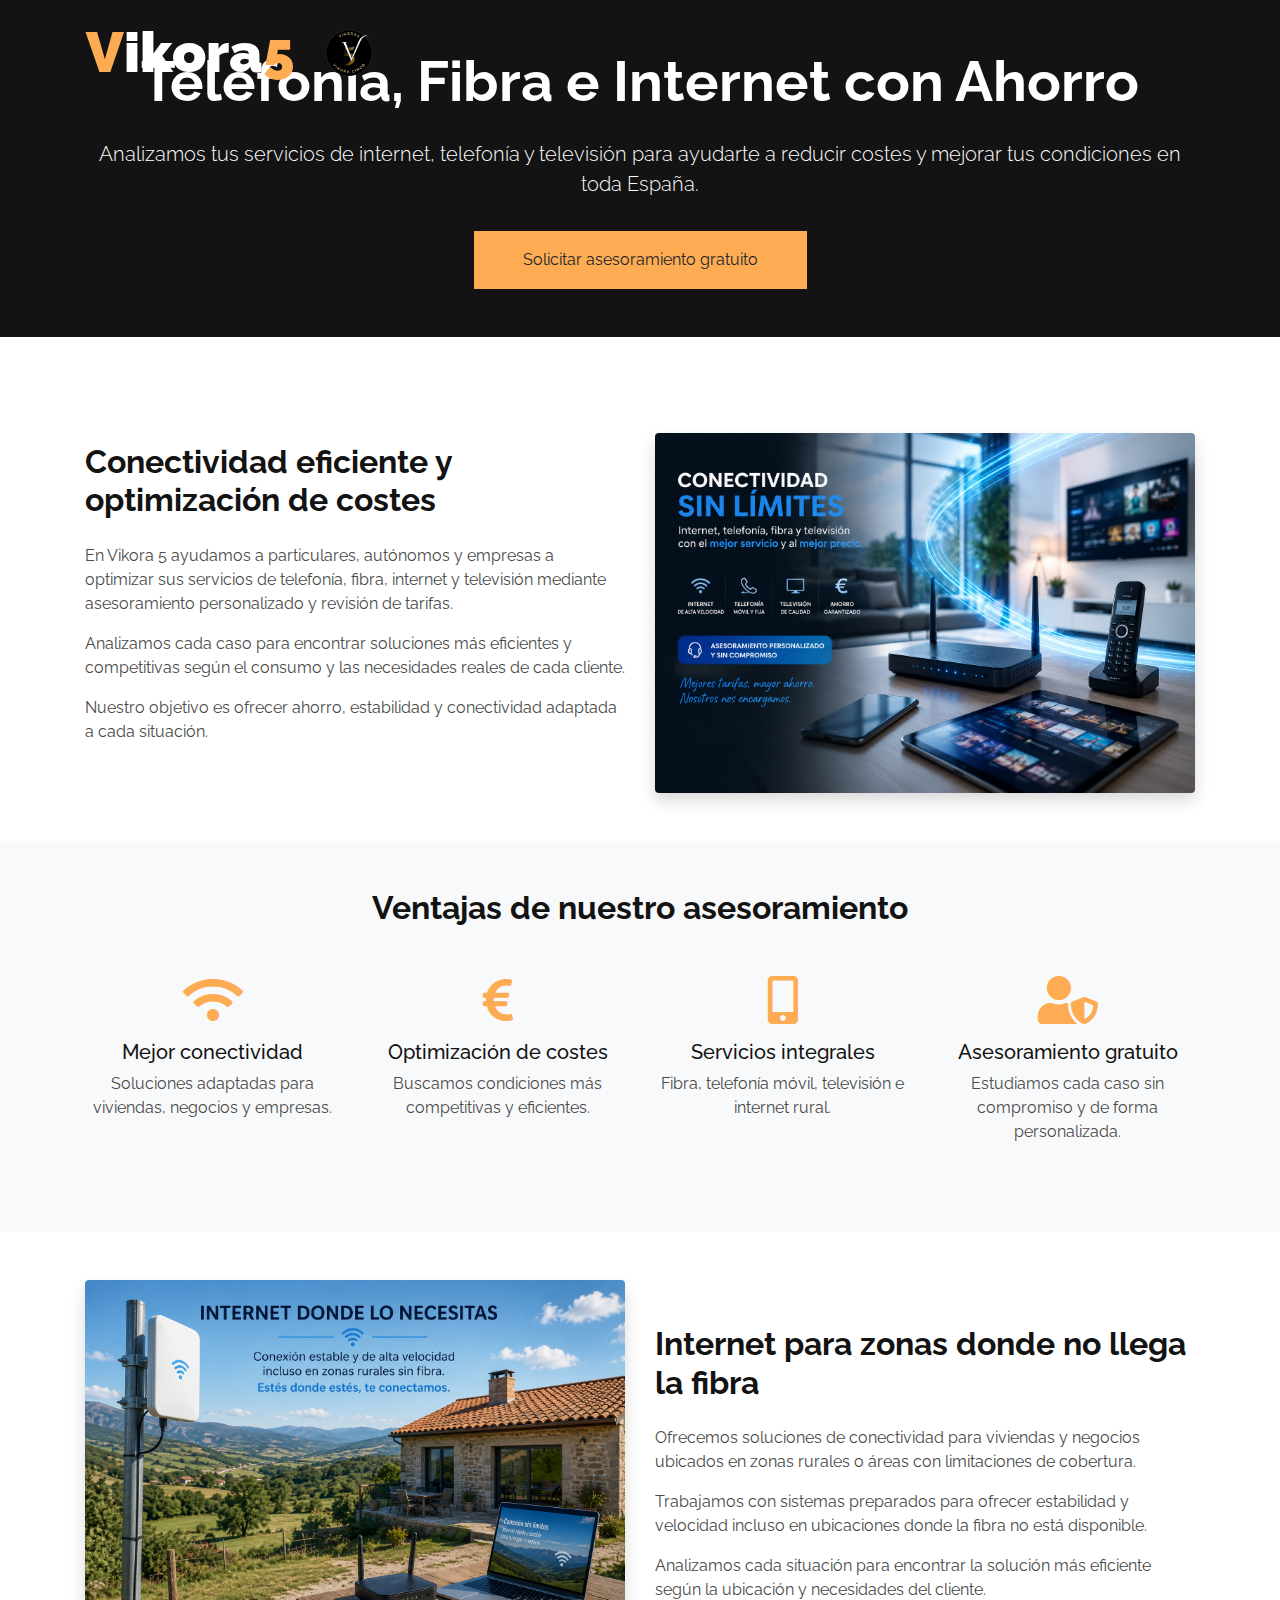
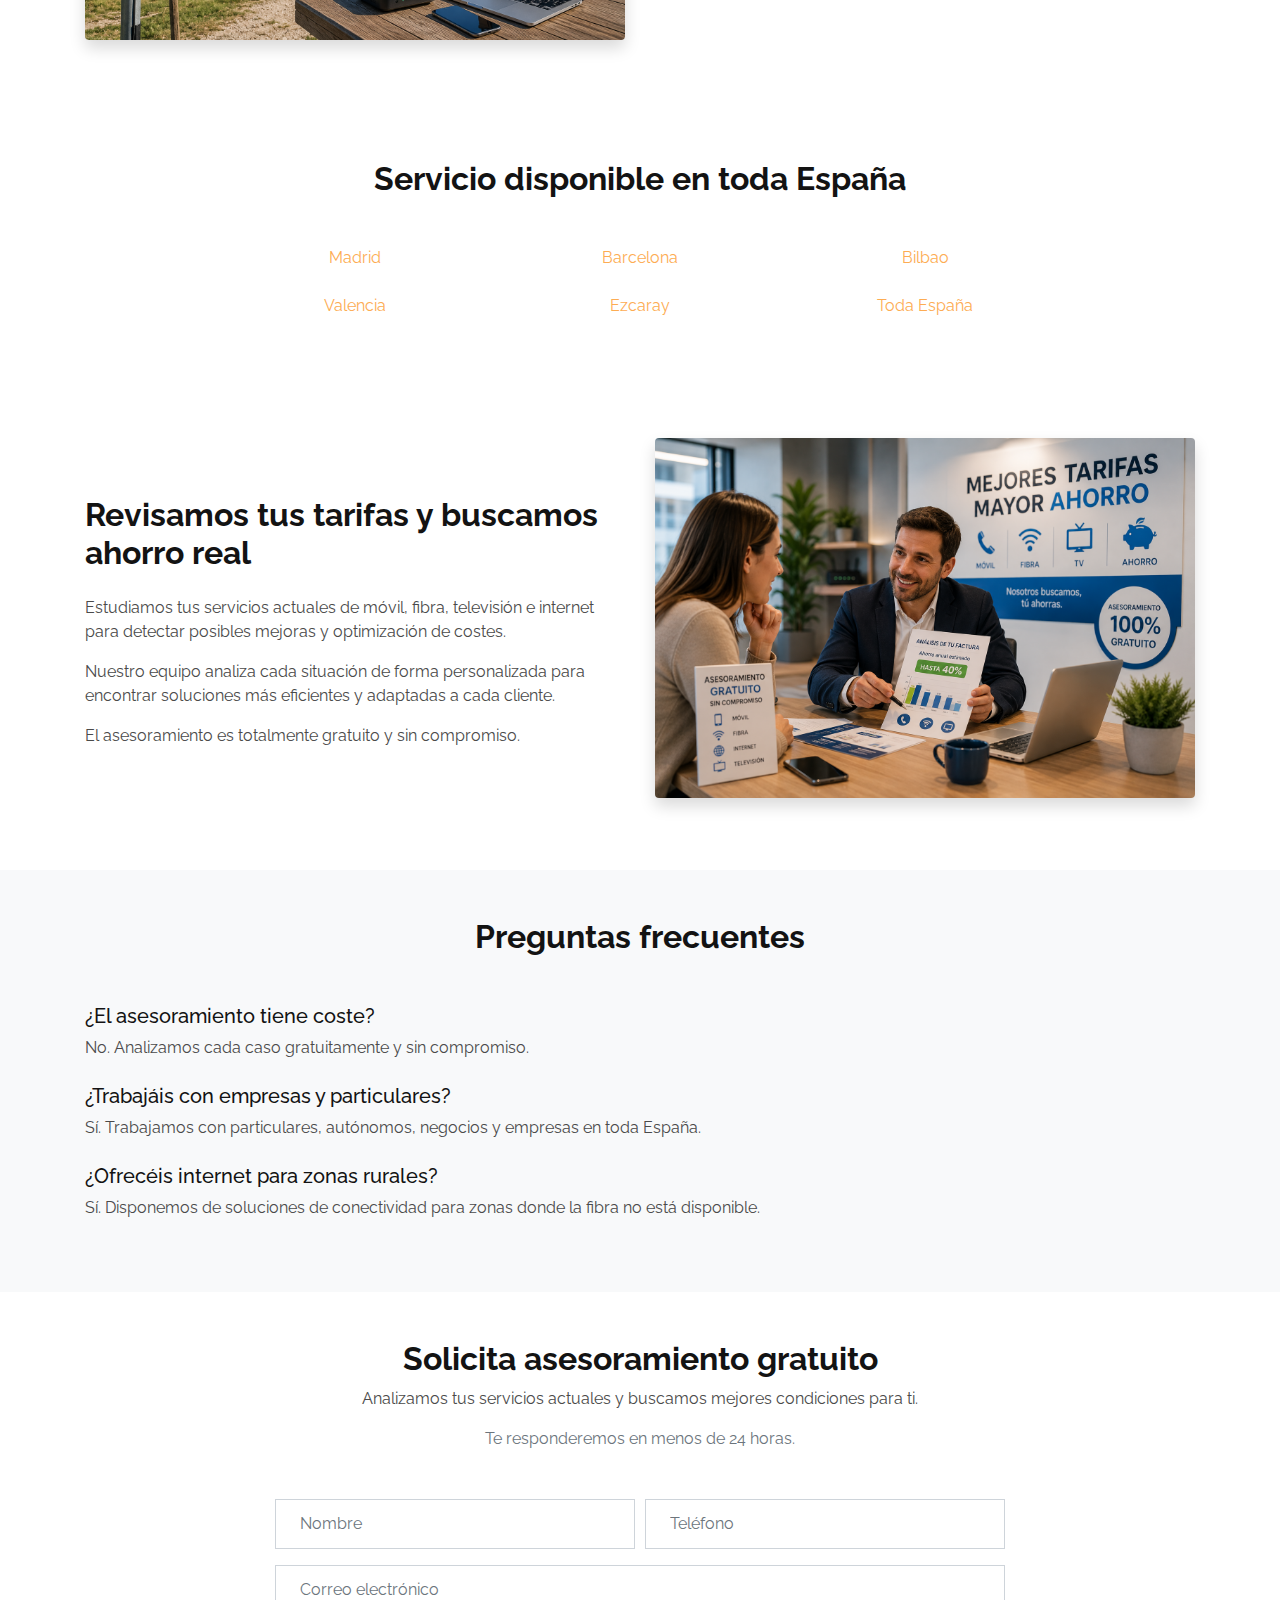
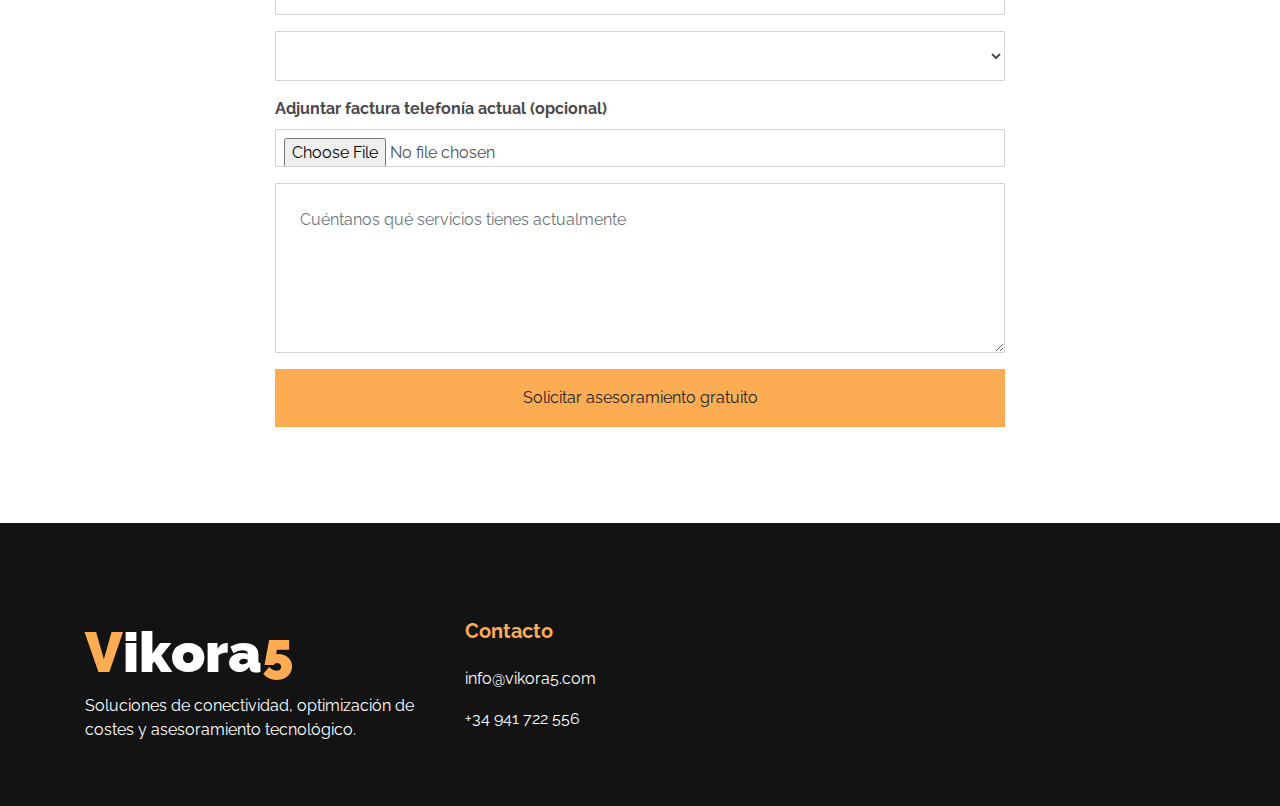
<file: ahorro-telefonia-internet.html>
<!DOCTYPE html>
<html lang="es">

<head>

    <meta charset="utf-8">

    <title>
        Telefonía, Fibra e Internet con Ahorro | Vikora 5
    </title>

    <meta name="description" content="Asesoramiento gratuito en telefonía móvil, fibra, internet y televisión para particulares, autónomos y empresas. Optimización de costes y soluciones de conectividad en toda España.">

    <meta name="keywords" content="telefonía e internet, ahorro fibra móvil, internet rural sin fibra, asesoramiento telecomunicaciones, ahorro telefonía empresas, fibra y televisión">

    <meta name="viewport" content="width=device-width, initial-scale=1.0">

    <link href="img/fabiLogo.png" rel="icon">

    <link href="https://fonts.googleapis.com/css2?family=Raleway:wght@400;500;600;700;800;900&display=swap" rel="stylesheet">

    <link href="https://cdnjs.cloudflare.com/ajax/libs/font-awesome/5.15.0/css/all.min.css" rel="stylesheet">

    <link href="css/style.css" rel="stylesheet">

    <!-- Google tag (gtag.js) -->
<script async src="https://www.googletagmanager.com/gtag/js?id=G-9T591N4KG3"></script>
<script>
  window.dataLayer = window.dataLayer || [];
  function gtag(){dataLayer.push(arguments);}
  gtag('js', new Date());

  gtag('config', 'G-9T591N4KG3');
</script>


</head>

<body>

<!-- NAVBAR -->
<div class="container-fluid nav-bar p-0">

    <div class="container-lg p-0">

        <nav class="navbar navbar-expand-lg bg-secondary navbar-dark">

            <a href="index.html" class="navbar-brand d-flex align-items-center">

                <h1 class="m-0 text-white display-4">
                    <span class="text-primary">V</span>ikora<span class="text-primary">5</span>
                </h1>

                <img src="img/vikora5logo.png" style="height:80px; margin-left:15px;">

            </a>

        </nav>

    </div>

</div>

<!-- HERO -->
<div class="container-fluid bg-secondary py-5 mb-5 hero-spacing">

    <div class="container text-center">

        <h1 class="display-4 text-white font-weight-bold">
            Telefonía, Fibra e Internet con Ahorro
        </h1>

        <p class="text-white mt-4 lead">
            Analizamos tus servicios de internet, telefonía y televisión para ayudarte a reducir costes y mejorar tus condiciones en toda España.
        </p>

        <a href="#contacto" class="btn btn-primary mt-3 px-5 py-3">
            Solicitar asesoramiento gratuito
        </a>

    </div>

</div>

<!-- INTRO -->
<div class="container py-5">

    <div class="row align-items-center">

        <div class="col-lg-6 mb-4">

            <h2 class="font-weight-bold mb-4">
                Conectividad eficiente y optimización de costes
            </h2>

            <p>
                En Vikora 5 ayudamos a particulares, autónomos y empresas a optimizar sus servicios de telefonía, fibra, internet y televisión mediante asesoramiento personalizado y revisión de tarifas.
            </p>

            <p>
                Analizamos cada caso para encontrar soluciones más eficientes y competitivas según el consumo y las necesidades reales de cada cliente.
            </p>

            <p>
                Nuestro objetivo es ofrecer ahorro, estabilidad y conectividad adaptada a cada situación.
            </p>

        </div>

        <div class="col-lg-6 text-center">

            <img
                src="img/internet-fibra-telefonia.webp"
                alt="Servicios de internet, fibra y telefonía con ahorro y asesoramiento"
                class="img-fluid rounded shadow"
            >

        </div>

    </div>

</div>

<!-- BENEFICIOS -->
<div class="container-fluid bg-light py-5">

    <div class="container">

        <div class="text-center mb-5">

            <h2 class="font-weight-bold">
                Ventajas de nuestro asesoramiento
            </h2>

        </div>

        <div class="row justify-content-center text-center">

            <div class="col-md-3 mb-4">

                <i class="fas fa-wifi fa-3x text-primary mb-3"></i>

                <h5>
                    Mejor conectividad
                </h5>

                <p>
                    Soluciones adaptadas para viviendas, negocios y empresas.
                </p>

            </div>

            <div class="col-md-3 mb-4">

                <i class="fas fa-euro-sign fa-3x text-primary mb-3"></i>

                <h5>
                    Optimización de costes
                </h5>

                <p>
                    Buscamos condiciones más competitivas y eficientes.
                </p>

            </div>

            <div class="col-md-3 mb-4">

                <i class="fas fa-mobile-alt fa-3x text-primary mb-3"></i>

                <h5>
                    Servicios integrales
                </h5>

                <p>
                    Fibra, telefonía móvil, televisión e internet rural.
                </p>

            </div>

            <div class="col-md-3 mb-4">

                <i class="fas fa-user-shield fa-3x text-primary mb-3"></i>

                <h5>
                    Asesoramiento gratuito
                </h5>

                <p>
                    Estudiamos cada caso sin compromiso y de forma personalizada.
                </p>

            </div>

        </div>

    </div>

</div>

<!-- INTERNET RURAL -->
<div class="container py-5">

    <div class="row align-items-center">

        <div class="col-lg-6 mb-4">

            <img
                src="img/internet-rural-sin-fibra.webp"
                alt="Internet rural de alta velocidad en zonas sin fibra"
                class="img-fluid rounded shadow"
            >

        </div>

        <div class="col-lg-6">

            <h2 class="font-weight-bold mb-4">
                Internet para zonas donde no llega la fibra
            </h2>

            <p>
                Ofrecemos soluciones de conectividad para viviendas y negocios ubicados en zonas rurales o áreas con limitaciones de cobertura.
            </p>

            <p>
                Trabajamos con sistemas preparados para ofrecer estabilidad y velocidad incluso en ubicaciones donde la fibra no está disponible.
            </p>

            <p>
                Analizamos cada situación para encontrar la solución más eficiente según la ubicación y necesidades del cliente.
            </p>

        </div>

    </div>

</div>

<!-- ZONAS -->
<div class="container py-5">

    <div class="text-center mb-5">

        <h2 class="font-weight-bold">
            Servicio disponible en toda España
        </h2>

    </div>

    <div class="row justify-content-center text-center">

        <div class="col-lg-3 col-md-4 col-6 mb-4">
            <div class="zone-box">
                <a href="#contacto" class="zone-link">
                    Madrid
                </a>
            </div>
        </div>

        <div class="col-lg-3 col-md-4 col-6 mb-4">
            <div class="zone-box">
                <a href="#contacto" class="zone-link">
                    Barcelona
                </a>
            </div>
        </div>

        <div class="col-lg-3 col-md-4 col-6 mb-4">
            <div class="zone-box">
                <a href="#contacto" class="zone-link">
                    Bilbao
                </a>
            </div>
        </div>

        <div class="w-100"></div>

        <div class="col-lg-3 col-md-4 col-6 mb-4">
            <div class="zone-box">
                <a href="#contacto" class="zone-link">
                    Valencia
                </a>
            </div>
        </div>

        <div class="col-lg-3 col-md-4 col-6 mb-4">
            <div class="zone-box">
                <a href="#contacto" class="zone-link">
                    Ezcaray
                </a>
            </div>
        </div>

        <div class="col-lg-3 col-md-4 col-6 mb-4">
            <div class="zone-box">
                <a href="#contacto" class="zone-link">
                    Toda España
                </a>
            </div>
        </div>

    </div>

</div>

<!-- ASESORAMIENTO -->
<div class="container py-5">

    <div class="row align-items-center">

        <div class="col-lg-6 order-lg-2 mb-4">

            <img
                src="img/asesoramiento-ahorro-telefonia.webp"
                alt="Asesoramiento gratuito para ahorro en telefonía, fibra e internet"
                class="img-fluid rounded shadow"
            >

        </div>

        <div class="col-lg-6 order-lg-1">

            <h2 class="font-weight-bold mb-4">
                Revisamos tus tarifas y buscamos ahorro real
            </h2>

            <p>
                Estudiamos tus servicios actuales de móvil, fibra, televisión e internet para detectar posibles mejoras y optimización de costes.
            </p>

            <p>
                Nuestro equipo analiza cada situación de forma personalizada para encontrar soluciones más eficientes y adaptadas a cada cliente.
            </p>

            <p>
                El asesoramiento es totalmente gratuito y sin compromiso.
            </p>

        </div>

    </div>

</div>

<!-- FAQ -->
<div class="container-fluid bg-light py-5">

    <div class="container">

        <div class="text-center mb-5">

            <h2 class="font-weight-bold">
                Preguntas frecuentes
            </h2>

        </div>

        <div class="faq-box mb-4">

            <h5>
                ¿El asesoramiento tiene coste?
            </h5>

            <p>
                No. Analizamos cada caso gratuitamente y sin compromiso.
            </p>

        </div>

        <div class="faq-box mb-4">

            <h5>
                ¿Trabajáis con empresas y particulares?
            </h5>

            <p>
                Sí. Trabajamos con particulares, autónomos, negocios y empresas en toda España.
            </p>

        </div>

        <div class="faq-box mb-4">

            <h5>
                ¿Ofrecéis internet para zonas rurales?
            </h5>

            <p>
                Sí. Disponemos de soluciones de conectividad para zonas donde la fibra no está disponible.
            </p>

        </div>

    </div>

</div>

<!-- CONTACTO -->
<div class="container py-5" id="contacto">

    <div class="text-center mb-5">

        <h2 class="font-weight-bold">
            Solicita asesoramiento gratuito
        </h2>

        <p>
            Analizamos tus servicios actuales y buscamos mejores condiciones para ti.
        </p>

        <p class="text-muted">
            Te responderemos en menos de 24 horas.
        </p>

    </div>

    <div class="row justify-content-center">

        <div class="col-lg-8">

            <form action="https://formsubmit.co/info@vikora5.com" method="POST" enctype="multipart/form-data">

                <div class="form-row">

                    <div class="col-md-6 mb-3">

                        <input
                            type="text"
                            name="nombre"
                            class="form-control p-4"
                            placeholder="Nombre"
                            required
                        >

                    </div>

                    <div class="col-md-6 mb-3">

                        <input
                            type="text"
                            name="telefono"
                            class="form-control p-4"
                            placeholder="Teléfono"
                            required
                        >

                    </div>

                </div>

                <div class="mb-3">

                    <input
                        type="email"
                        name="email"
                        class="form-control p-4"
                        placeholder="Correo electrónico"
                        required
                    >

                </div>

                <div class="mb-3">

                    <select
                        name="tipo_cliente"
                        class="form-control p-4"
                    >

                        <option value="" disabled selected>
                            Selecciona el tipo de cliente
                        </option>

                        <option value="Particular">
                            Particular
                        </option>

                        <option value="Autónomo">
                            Autónomo
                        </option>

                        <option value="Empresa">
                            Empresa
                        </option>

                    </select>

                </div>

                <div class="mb-3">

                    <label class="font-weight-bold mb-2">
                        Adjuntar factura telefonía actual (opcional)
                    </label>

                    <input
                        type="file"
                        name="factura_telefonia"
                        class="form-control p-2"
                        accept=".pdf,.jpg,.jpeg,.png"
                    >

                </div>

                <div class="mb-3">

                    <textarea
                        name="mensaje"
                        class="form-control p-4"
                        rows="5"
                        placeholder="Cuéntanos qué servicios tienes actualmente"
                    ></textarea>

                </div>

                <input type="hidden" name="_subject" value="Nuevo lead telefonía e internet Vikora 5">

                <input type="hidden" name="_captcha" value="false">

                <input type="hidden" name="_template" value="table">

                <button class="btn btn-primary btn-block py-3">

                    Solicitar asesoramiento gratuito

                </button>

            </form>

        </div>

    </div>

</div>

<!-- FOOTER -->
<div class="container-fluid bg-secondary text-white mt-5 pt-5 px-sm-3 px-md-5">

    <div class="container">

        <div class="row pt-5">

            <div class="col-lg-4 mb-5">

                <h1 class="text-white display-4">

                    <span class="text-primary">V</span>ikora<span class="text-primary">5</span>

                </h1>

                <p>
                    Soluciones de conectividad, optimización de costes y asesoramiento tecnológico.
                </p>

            </div>

            <div class="col-lg-4 mb-5">

                <h5 class="font-weight-bold text-primary mb-4">
                    Contacto
                </h5>

                <p>
                    info@vikora5.com
                </p>

                <p>
                    +34 941 722 556
                </p>

            </div>

        </div>

    </div>

</div>

</body>
</html>
</file>
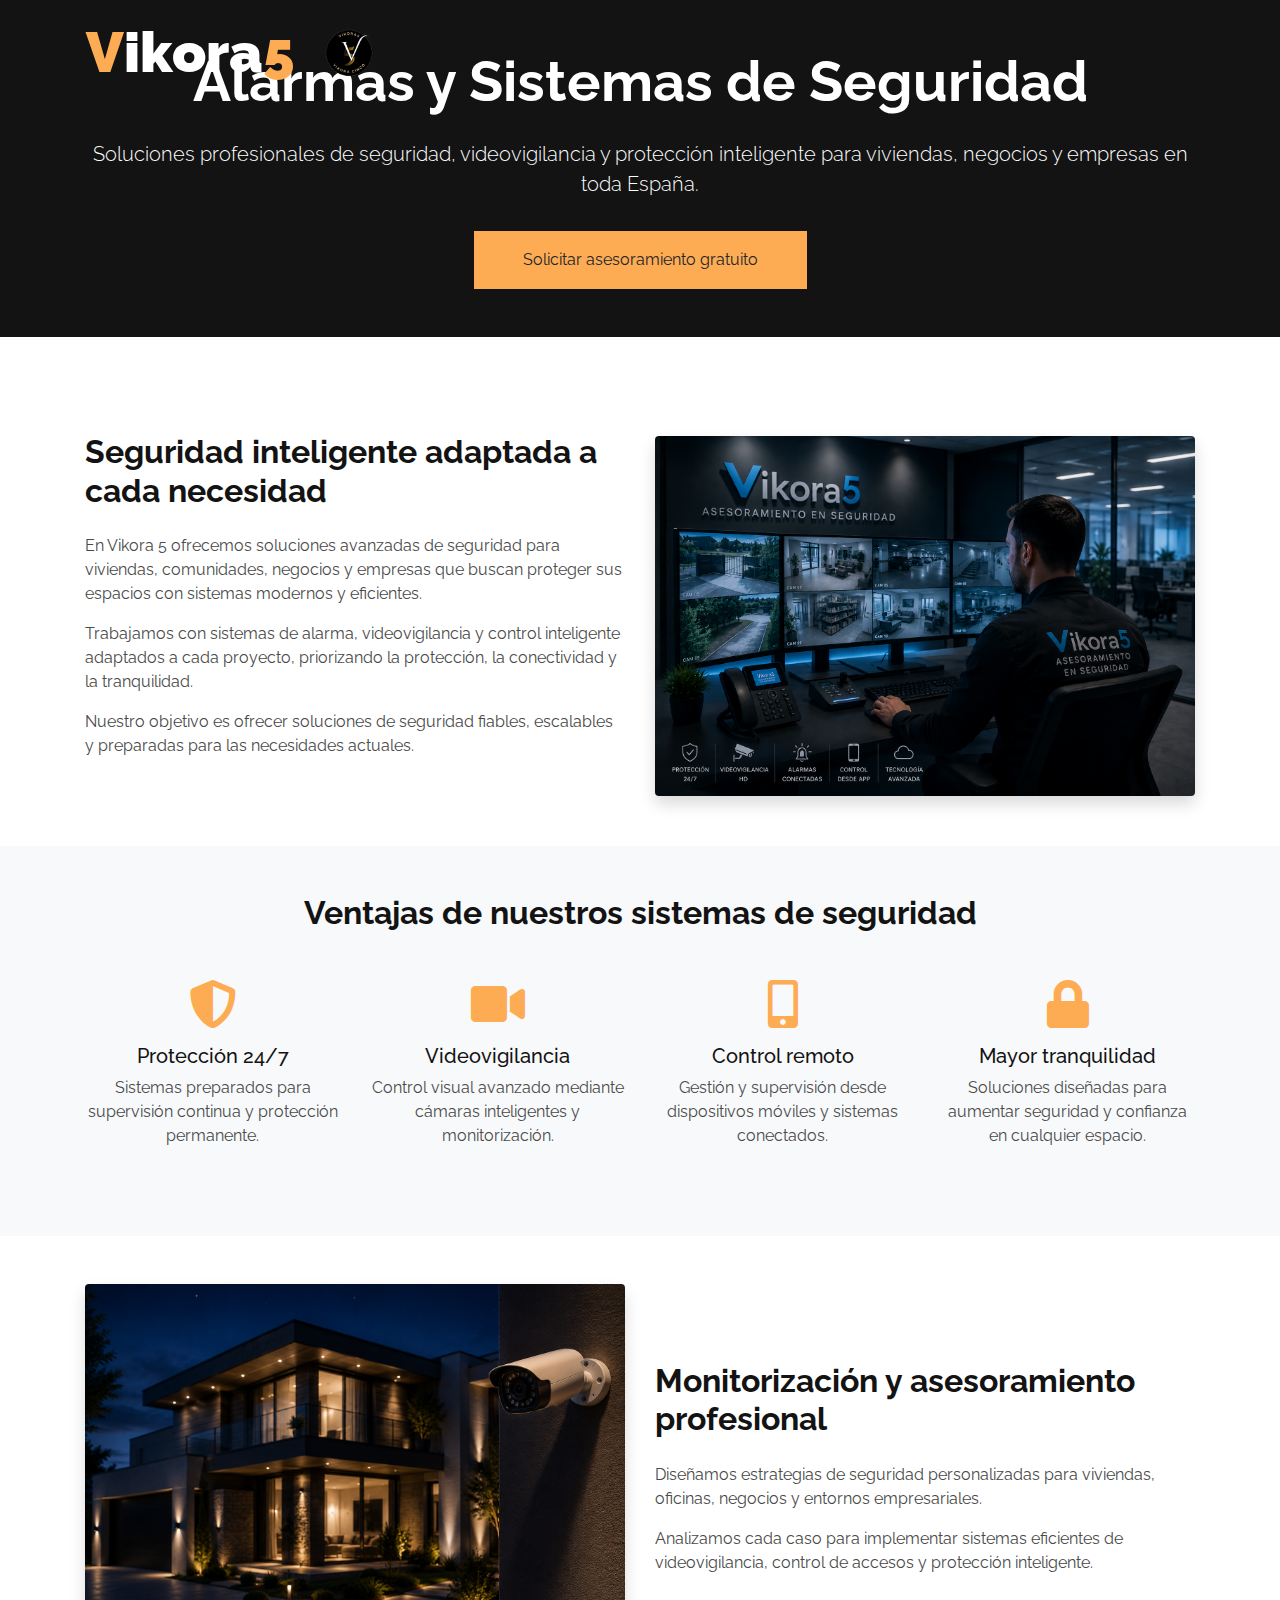
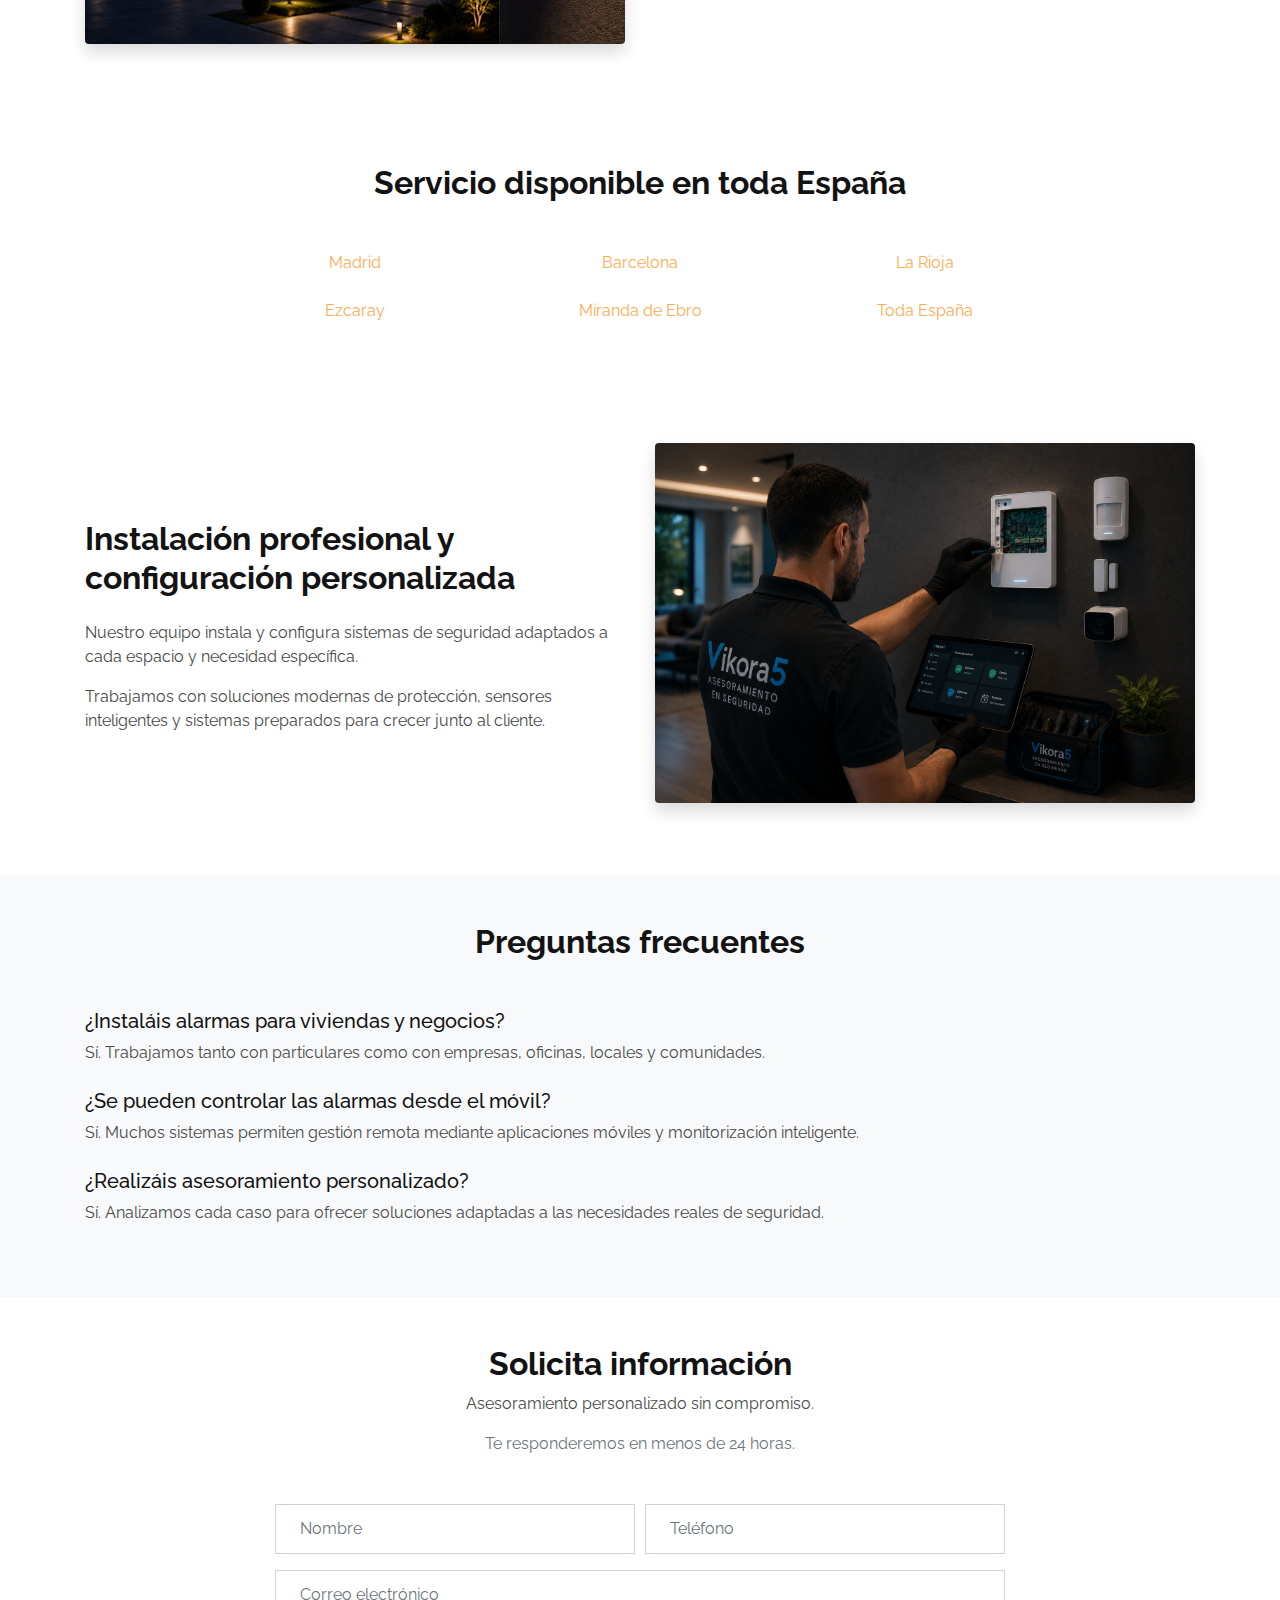
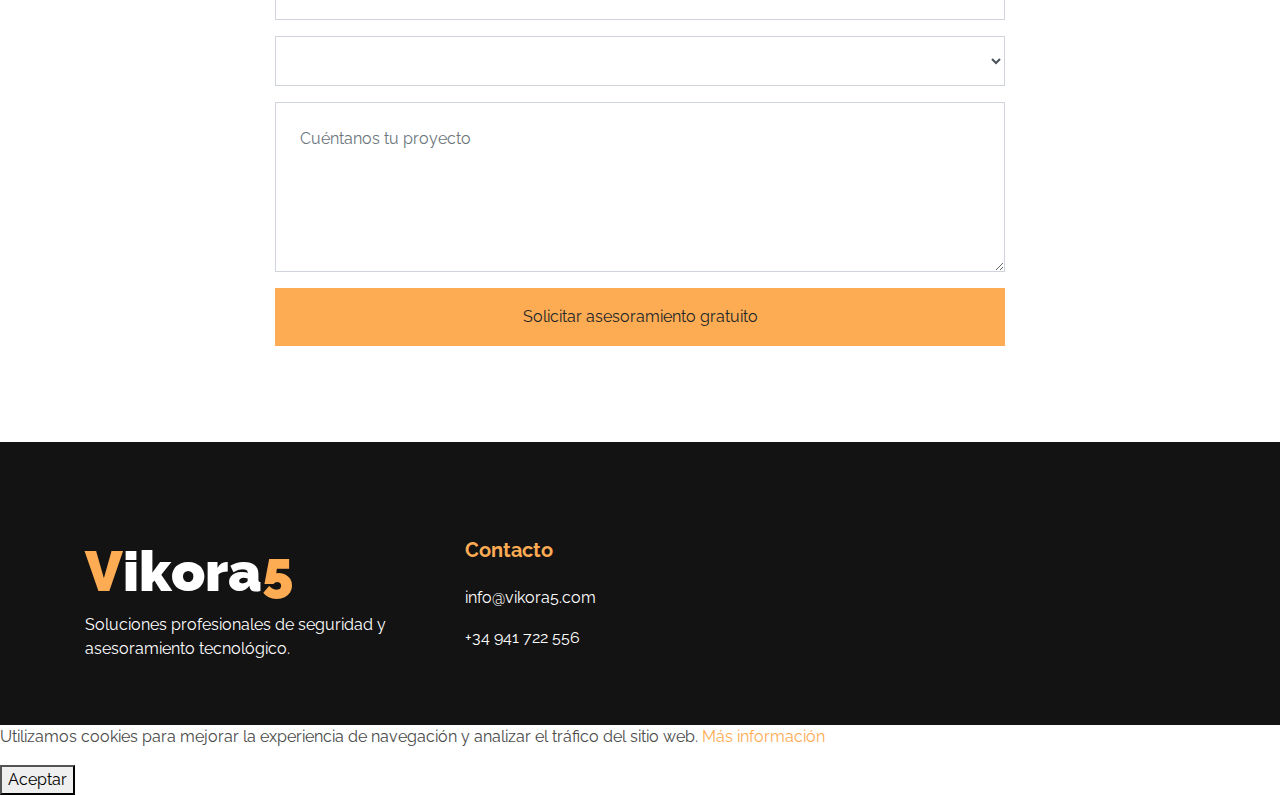
<file: alarmas-seguridad.html>
<!DOCTYPE html>
<html lang="es">

<head>

    <meta charset="utf-8">

    <title>
        Alarmas y Sistemas de Seguridad para Viviendas y Empresas | Vikora 5
    </title>

    <meta name="description" content="Instalación de alarmas, videovigilancia y sistemas de seguridad para viviendas, negocios y empresas. Soluciones profesionales de protección y asesoramiento en seguridad en toda España.">

    <meta name="keywords" content="alarmas para viviendas, sistemas de seguridad, videovigilancia, alarmas para empresas, cámaras de seguridad, asesoramiento en seguridad">

    <meta name="viewport" content="width=device-width, initial-scale=1.0">

    <link href="img/fabiLogo.png" rel="icon">

    <link href="https://fonts.googleapis.com/css2?family=Raleway:wght@400;500;600;700;800;900&display=swap" rel="stylesheet">

    <link href="https://cdnjs.cloudflare.com/ajax/libs/font-awesome/5.15.0/css/all.min.css" rel="stylesheet">

    <link href="css/style.css" rel="stylesheet">

    <!-- Google tag (gtag.js) -->
<script async src="https://www.googletagmanager.com/gtag/js?id=G-9T591N4KG3"></script>
<script>
  window.dataLayer = window.dataLayer || [];
  function gtag(){dataLayer.push(arguments);}
  gtag('js', new Date());

  gtag('config', 'G-9T591N4KG3');
</script>


</head>

<body>

<!-- NAVBAR -->
<div class="container-fluid nav-bar p-0">

    <div class="container-lg p-0">

        <nav class="navbar navbar-expand-lg bg-secondary navbar-dark">

            <a href="index.html" class="navbar-brand d-flex align-items-center">

                <h1 class="m-0 text-white display-4">
                    <span class="text-primary">V</span>ikora<span class="text-primary">5</span>
                </h1>

                <img src="img/vikora5logo.png" style="height:80px; margin-left:15px;">

            </a>

        </nav>

    </div>

</div>

<!-- HERO -->
<div class="container-fluid bg-secondary py-5 mb-5 hero-spacing">

    <div class="container text-center">

        <h1 class="display-4 text-white font-weight-bold">
            Alarmas y Sistemas de Seguridad
        </h1>

        <p class="text-white mt-4 lead">
            Soluciones profesionales de seguridad, videovigilancia y protección inteligente para viviendas, negocios y empresas en toda España.
        </p>

        <a href="#contacto" class="btn btn-primary mt-3 px-5 py-3">
            Solicitar asesoramiento gratuito
        </a>

    </div>

</div>

<!-- INTRO -->
<div class="container py-5">

    <div class="row align-items-center">

        <div class="col-lg-6 mb-4">

            <h2 class="font-weight-bold mb-4">
                Seguridad inteligente adaptada a cada necesidad
            </h2>

            <p>
                En Vikora 5 ofrecemos soluciones avanzadas de seguridad para viviendas, comunidades, negocios y empresas que buscan proteger sus espacios con sistemas modernos y eficientes.
            </p>

            <p>
                Trabajamos con sistemas de alarma, videovigilancia y control inteligente adaptados a cada proyecto, priorizando la protección, la conectividad y la tranquilidad.
            </p>

            <p>
                Nuestro objetivo es ofrecer soluciones de seguridad fiables, escalables y preparadas para las necesidades actuales.
            </p>

        </div>

        <div class="col-lg-6 text-center">

            <img
                src="img/sistemas-videovigilancia-empresas.webp"
                alt="Sistema de seguridad para vivienda"
                class="img-fluid rounded shadow"
            >

        </div>

    </div>

</div>

<!-- BENEFICIOS -->
<div class="container-fluid bg-light py-5">

    <div class="container">

        <div class="text-center mb-5">

            <h2 class="font-weight-bold">
                Ventajas de nuestros sistemas de seguridad
            </h2>

        </div>

        <div class="row justify-content-center text-center">

            <div class="col-md-3 mb-4">
                <i class="fas fa-shield-alt fa-3x text-primary mb-3"></i>
                <h5>Protección 24/7</h5>
                <p>
                    Sistemas preparados para supervisión continua y protección permanente.
                </p>
            </div>

            <div class="col-md-3 mb-4">
                <i class="fas fa-video fa-3x text-primary mb-3"></i>
                <h5>Videovigilancia</h5>
                <p>
                    Control visual avanzado mediante cámaras inteligentes y monitorización.
                </p>
            </div>

            <div class="col-md-3 mb-4">
                <i class="fas fa-mobile-alt fa-3x text-primary mb-3"></i>
                <h5>Control remoto</h5>
                <p>
                    Gestión y supervisión desde dispositivos móviles y sistemas conectados.
                </p>
            </div>

            <div class="col-md-3 mb-4">
                <i class="fas fa-lock fa-3x text-primary mb-3"></i>
                <h5>Mayor tranquilidad</h5>
                <p>
                    Soluciones diseñadas para aumentar seguridad y confianza en cualquier espacio.
                </p>
            </div>

        </div>

    </div>

</div>

<!-- IMAGEN VIDEOVIGILANCIA -->
<div class="container py-5">

    <div class="row align-items-center">

        <div class="col-lg-6 mb-4">

            <img
                src="img/sistemas-seguridad-vivienda-la-rioja.webp"
                alt="Asesoramiento en seguridad y videovigilancia profesional"
                class="img-fluid rounded shadow"
            >

        </div>

        <div class="col-lg-6">

            <h2 class="font-weight-bold mb-4">
                Monitorización y asesoramiento profesional
            </h2>

            <p>
                Diseñamos estrategias de seguridad personalizadas para viviendas, oficinas, negocios y entornos empresariales.
            </p>

            <p>
                Analizamos cada caso para implementar sistemas eficientes de videovigilancia, control de accesos y protección inteligente.
            </p>

        </div>

    </div>

</div>

<!-- ZONAS -->
<div class="container py-5">

    <div class="text-center mb-5">

        <h2 class="font-weight-bold">
            Servicio disponible en toda España
        </h2>

    </div>

    <div class="row justify-content-center text-center">

        <div class="col-lg-3 col-md-4 col-6 mb-4">
            <div class="zone-box">
                <a href="#contacto" class="zone-link">
                    Madrid
                </a>
            </div>
        </div>

        <div class="col-lg-3 col-md-4 col-6 mb-4">
            <div class="zone-box">
                <a href="#contacto" class="zone-link">
                    Barcelona
                </a>
            </div>
        </div>

        <div class="col-lg-3 col-md-4 col-6 mb-4">
            <div class="zone-box">
                <a href="#contacto" class="zone-link">
                    La Rioja
                </a>
            </div>
        </div>

        <div class="w-100"></div>

        <div class="col-lg-3 col-md-4 col-6 mb-4">
            <div class="zone-box">
                <a href="#contacto" class="zone-link">
                    Ezcaray
                </a>
            </div>
        </div>

        <div class="col-lg-3 col-md-4 col-6 mb-4">
            <div class="zone-box">
                <a href="#contacto" class="zone-link">
                    Miranda de Ebro
                </a>
            </div>
        </div>

        <div class="col-lg-3 col-md-4 col-6 mb-4">
            <div class="zone-box">
                <a href="#contacto" class="zone-link">
                    Toda España
                </a>
            </div>
        </div>

    </div>

</div>

<!-- IMAGEN INSTALACIÓN -->
<div class="container py-5">

    <div class="row align-items-center">

        <div class="col-lg-6 order-lg-2 mb-4">

            <img
                src="img/tecnico-instalacion-sistemas-seguridad.webp"
                alt="Instalación profesional de sistemas de alarma y seguridad"
                class="img-fluid rounded shadow"
            >

        </div>

        <div class="col-lg-6 order-lg-1">

            <h2 class="font-weight-bold mb-4">
                Instalación profesional y configuración personalizada
            </h2>

            <p>
                Nuestro equipo instala y configura sistemas de seguridad adaptados a cada espacio y necesidad específica.
            </p>

            <p>
                Trabajamos con soluciones modernas de protección, sensores inteligentes y sistemas preparados para crecer junto al cliente.
            </p>

        </div>

    </div>

</div>

<!-- FAQ -->
<div class="container-fluid bg-light py-5">

    <div class="container">

        <div class="text-center mb-5">

            <h2 class="font-weight-bold">
                Preguntas frecuentes
            </h2>

        </div>

        <div class="faq-box mb-4">

            <h5>
                ¿Instaláis alarmas para viviendas y negocios?
            </h5>

            <p>
                Sí. Trabajamos tanto con particulares como con empresas, oficinas, locales y comunidades.
            </p>

        </div>

        <div class="faq-box mb-4">

            <h5>
                ¿Se pueden controlar las alarmas desde el móvil?
            </h5>

            <p>
                Sí. Muchos sistemas permiten gestión remota mediante aplicaciones móviles y monitorización inteligente.
            </p>

        </div>

        <div class="faq-box mb-4">

            <h5>
                ¿Realizáis asesoramiento personalizado?
            </h5>

            <p>
                Sí. Analizamos cada caso para ofrecer soluciones adaptadas a las necesidades reales de seguridad.
            </p>

        </div>

    </div>

</div>

<!-- CONTACTO -->
<div class="container py-5" id="contacto">

    <div class="text-center mb-5">

        <h2 class="font-weight-bold">
            Solicita información
        </h2>

        <p>
            Asesoramiento personalizado sin compromiso.
        </p>

        <p class="text-muted">
            Te responderemos en menos de 24 horas.
        </p>

    </div>

    <div class="row justify-content-center">

        <div class="col-lg-8">

            <form action="https://formsubmit.co/info@vikora5.com" method="POST">

                <div class="form-row">

                    <div class="col-md-6 mb-3">

                        <input
                            type="text"
                            name="nombre"
                            class="form-control p-4"
                            placeholder="Nombre"
                            required
                        >

                    </div>

                    <div class="col-md-6 mb-3">

                        <input
                            type="text"
                            name="telefono"
                            class="form-control p-4"
                            placeholder="Teléfono"
                            required
                        >

                    </div>

                </div>

                <div class="mb-3">

                    <input
                        type="email"
                        name="email"
                        class="form-control p-4"
                        placeholder="Correo electrónico"
                        required
                    >

                </div>

                <div class="mb-3">

                    <select
                        name="servicio"
                        class="form-control p-4"
                    >

                        <option selected>
                            Servicio que te interesa
                        </option>

                        <option>
                            Alarmas para viviendas
                        </option>

                        <option>
                            Videovigilancia
                        </option>

                        <option>
                            Seguridad para empresas
                        </option>

                        <option>
                            Control de accesos
                        </option>

                        <option>
                            Asesoramiento en seguridad
                        </option>

                    </select>

                </div>

                <div class="mb-3">

                    <textarea
                        name="mensaje"
                        class="form-control p-4"
                        rows="5"
                        placeholder="Cuéntanos tu proyecto"
                    ></textarea>

                </div>

                <input type="hidden" name="_subject" value="Nuevo lead seguridad Vikora 5">

                <input type="hidden" name="_captcha" value="false">

                <input type="hidden" name="_template" value="table">

                <button class="btn btn-primary btn-block py-3">

                    Solicitar asesoramiento gratuito

                </button>

            </form>

        </div>

    </div>

</div>

<!-- FOOTER -->
<div class="container-fluid bg-secondary text-white mt-5 pt-5 px-sm-3 px-md-5">

    <div class="container">

        <div class="row pt-5">

            <div class="col-lg-4 mb-5">

                <h1 class="text-white display-4">

                    <span class="text-primary">V</span>ikora<span class="text-primary">5</span>

                </h1>

                <p>
                    Soluciones profesionales de seguridad y asesoramiento tecnológico.
                </p>

            </div>

            <div class="col-lg-4 mb-5">

                <h5 class="font-weight-bold text-primary mb-4">
                    Contacto
                </h5>

                <p>
                    info@vikora5.com
                </p>

                <p>
                    +34 941 722 556
                </p>

            </div>

        </div>

    </div>

</div>

<script src="js/cookies.js"></script>

</body>
</html>
</file>
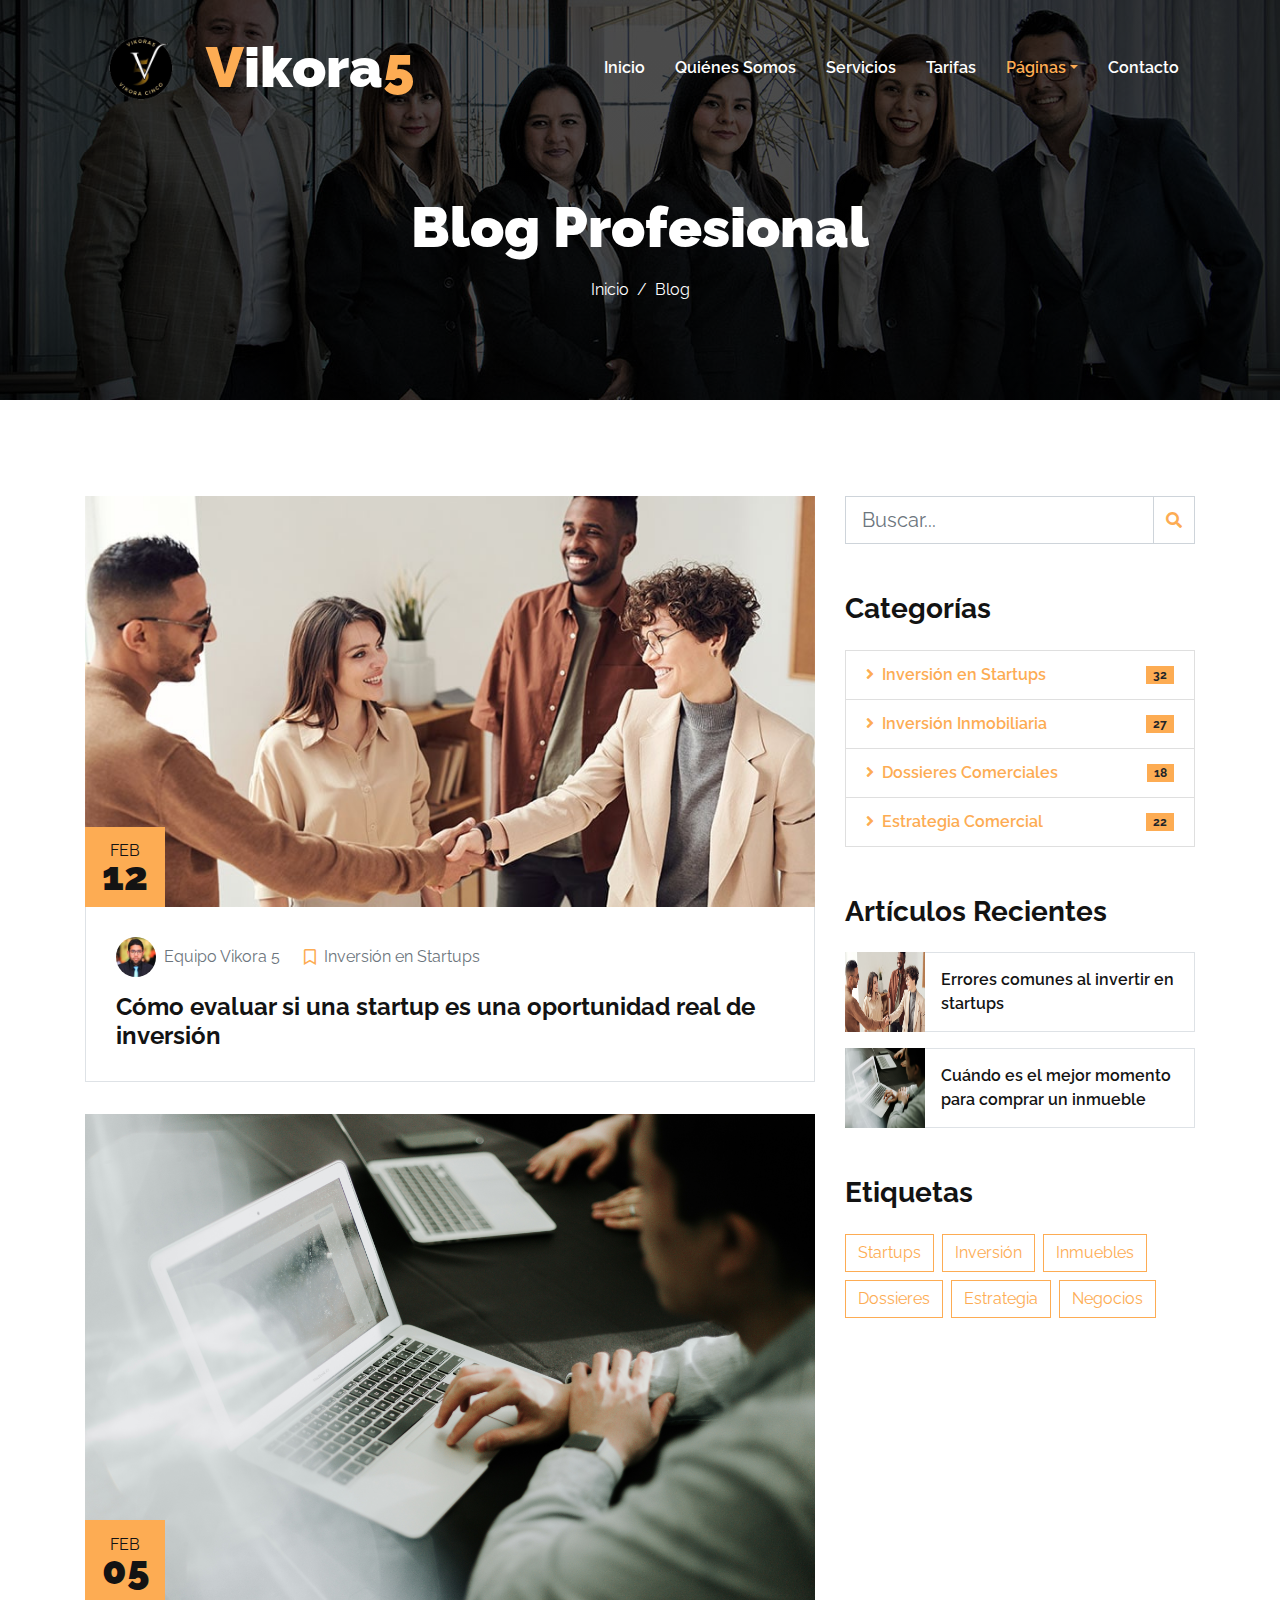
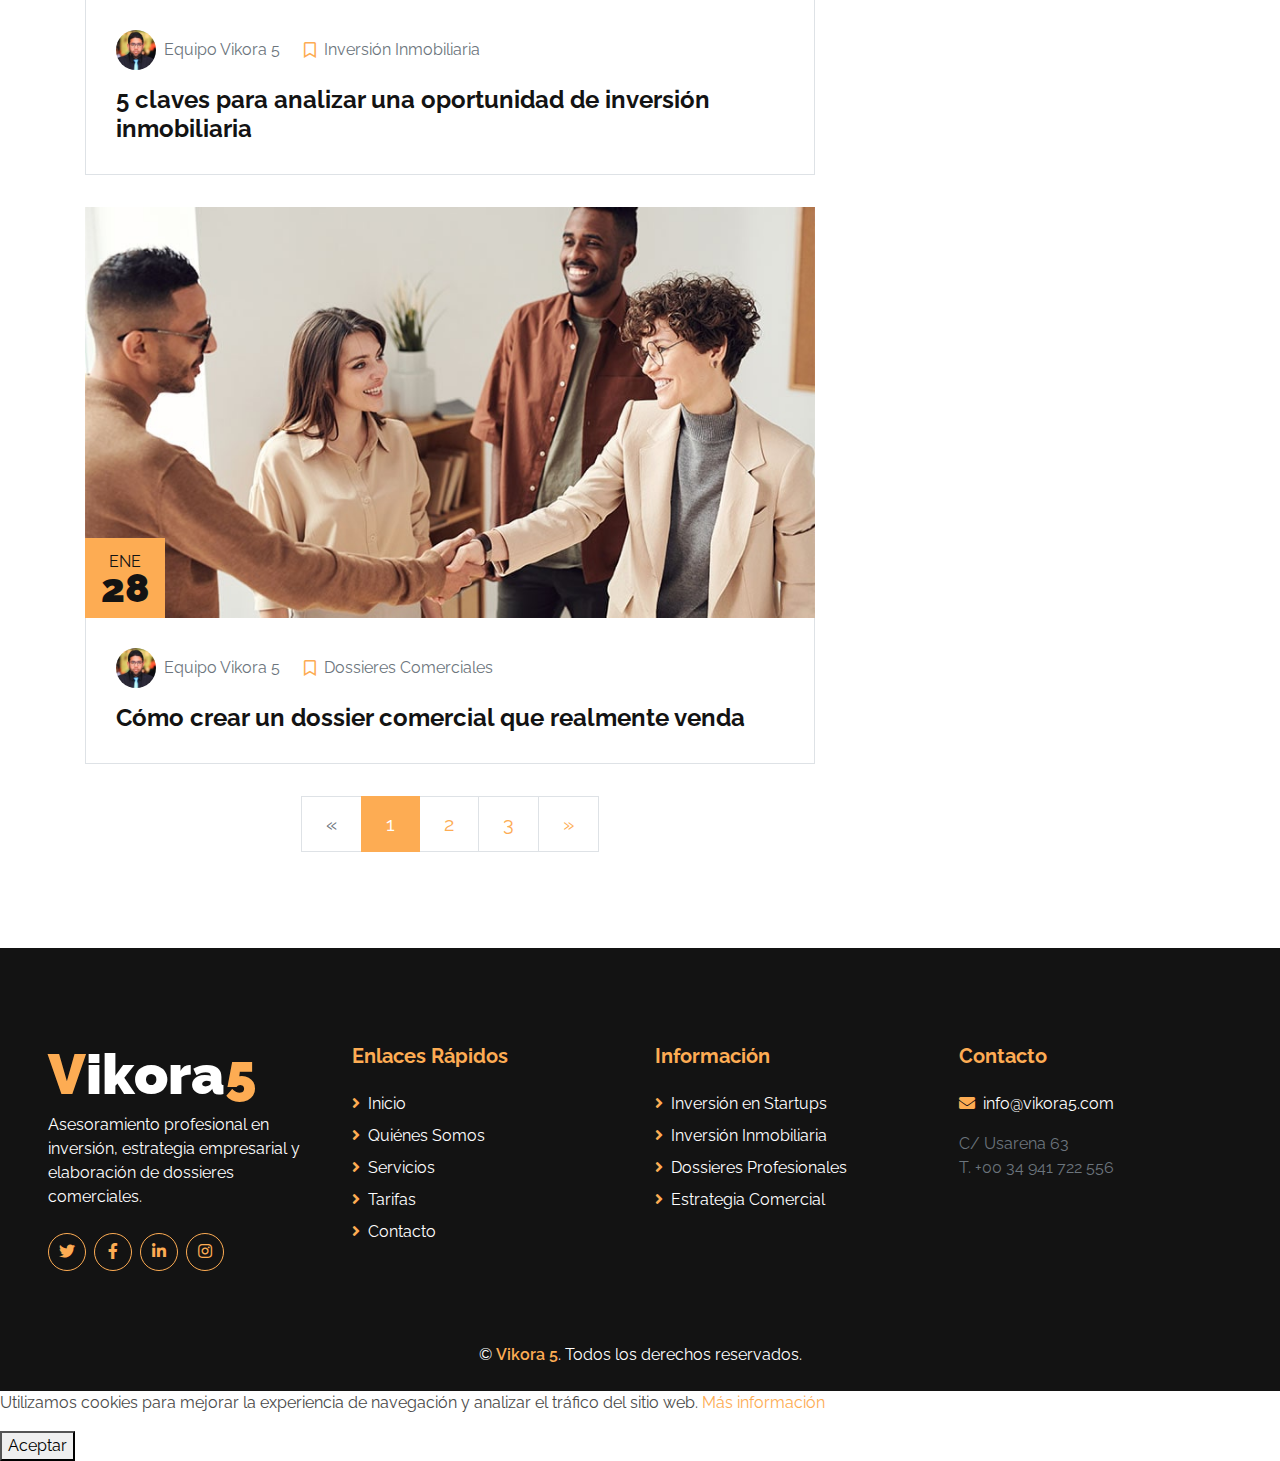
<file: blog.html>
<!DOCTYPE html>
<html lang="es">

<head>
    <meta charset="utf-8">
    <title>Vikora 5 - Blog Profesional</title>
    <meta content="width=device-width, initial-scale=1.0" name="viewport">
    <meta content="inversión startups, inversión inmobiliaria, asesoramiento empresarial" name="keywords">
    <meta content="Artículos profesionales sobre inversión, asesoramiento y estrategia empresarial." name="description">

    <link href="img/favicon.ico" rel="icon">

    <link rel="preconnect" href="https://fonts.gstatic.com">
    <link href="https://fonts.googleapis.com/css2?family=Raleway:wght@400;500;600;700;800;900&display=swap" rel="stylesheet"> 
    <link href="https://cdnjs.cloudflare.com/ajax/libs/font-awesome/5.15.0/css/all.min.css" rel="stylesheet">
    <link href="lib/owlcarousel/assets/owl.carousel.min.css" rel="stylesheet">
    <link href="css/style.css" rel="stylesheet">

    <!-- Google tag (gtag.js) -->
<script async src="https://www.googletagmanager.com/gtag/js?id=G-9T591N4KG3"></script>
<script>
  window.dataLayer = window.dataLayer || [];
  function gtag(){dataLayer.push(arguments);}
  gtag('js', new Date());

  gtag('config', 'G-9T591N4KG3');
</script>

</head>

<body>

    <!-- Navbar Start -->
    <div class="container-fluid nav-bar p-0">
        <div class="container-lg p-0">
            <nav class="navbar navbar-expand-lg bg-secondary navbar-dark">
                <a href="index.html" class="navbar-brand d-flex align-items-center">
    <img src="img/vikora5logo.png" alt="Logo Vicora 5" style="height: 110px; margin-right: 10px;">
    <h1 class="m-0 text-white display-4">
        <span class="text-primary">V</span>ikora<span class="text-primary">5</span>
    </h1>
</a>

                <button type="button" class="navbar-toggler" data-toggle="collapse" data-target="#navbarCollapse">
                    <span class="navbar-toggler-icon"></span>
                </button>
                <div class="collapse navbar-collapse justify-content-between" id="navbarCollapse">
                    <div class="navbar-nav ml-auto py-0">
                        <a href="index.html" class="nav-item nav-link">Inicio</a>
                        <a href="about.html" class="nav-item nav-link">Quiénes Somos</a>
                        <a href="service.html" class="nav-item nav-link">Servicios</a>
                        <a href="pricing.html" class="nav-item nav-link">Tarifas</a>
                        <div class="nav-item dropdown">
                            <a href="#" class="nav-link dropdown-toggle active" data-toggle="dropdown">Páginas</a>
                            <div class="dropdown-menu border-0 rounded-0 m-0">
                                <a href="blog.html" class="dropdown-item active">Blog</a>
                                <a href="single.html" class="dropdown-item">Artículo</a>
                            </div>
                        </div>
                        <a href="contact.html" class="nav-item nav-link">Contacto</a>
                    </div>
                </div>
            </nav>
        </div>
    </div>
    <!-- Navbar End -->


    <!-- Page Header Start -->
    <div class="container-fluid page-header d-flex flex-column align-items-center justify-content-center pt-0 pt-lg-5 mb-5">
        <h1 class="display-4 text-white mb-3 mt-0 mt-lg-5">Blog Profesional</h1>
        <div class="d-inline-flex text-white">
            <p class="m-0"><a class="text-white" href="index.html">Inicio</a></p>
            <p class="m-0 px-2">/</p>
            <p class="m-0">Blog</p>
        </div>
    </div>
    <!-- Page Header End -->


    <!-- Blog Start -->
    <div class="container py-5">
        <div class="row">
            
            <!-- Blog Grid Start -->
            <div class="col-lg-8">
                <div class="row">

                    <!-- Artículo 1 -->
                    <div class="col-md-12 mb-3">
                        <div class="position-relative">
                            <img class="img-fluid w-100" src="img/blog-1.jpg" alt="">
                            <div class="position-absolute bg-primary d-flex flex-column align-items-center justify-content-center"
                                style="width: 80px; height: 80px; bottom: 0; left: 0;">
                                <h6 class="text-uppercase mt-2 mb-n2">Feb</h6>
                                <h1 class="m-0">12</h1>
                            </div>
                        </div>
                        <div class="border border-top-0 mb-3" style="padding: 30px;">
                            <div class="d-flex mb-3">
                                <div class="d-flex align-items-center">
                                    <img class="rounded-circle" style="width: 40px; height: 40px;" src="img/user.jpg" alt="">
                                    <a class="text-muted ml-2" href="">Equipo Vikora 5</a>
                                </div>
                                <div class="d-flex align-items-center ml-4">
                                    <i class="far fa-bookmark text-primary"></i>
                                    <a class="text-muted ml-2" href="">Inversión en Startups</a>
                                </div>
                            </div>
                            <a class="h4 font-weight-bold" href="single.html">Cómo evaluar si una startup es una oportunidad real de inversión</a>
                        </div>
                    </div>

                    <!-- Artículo 2 -->
                    <div class="col-md-12 mb-3">
                        <div class="position-relative">
                            <img class="img-fluid w-100" src="img/blog-2.jpg" alt="">
                            <div class="position-absolute bg-primary d-flex flex-column align-items-center justify-content-center"
                                style="width: 80px; height: 80px; bottom: 0; left: 0;">
                                <h6 class="text-uppercase mt-2 mb-n2">Feb</h6>
                                <h1 class="m-0">05</h1>
                            </div>
                        </div>
                        <div class="border border-top-0 mb-3" style="padding: 30px;">
                            <div class="d-flex mb-3">
                                <div class="d-flex align-items-center">
                                    <img class="rounded-circle" style="width: 40px; height: 40px;" src="img/user.jpg" alt="">
                                    <a class="text-muted ml-2" href="">Equipo Vikora 5</a>
                                </div>
                                <div class="d-flex align-items-center ml-4">
                                    <i class="far fa-bookmark text-primary"></i>
                                    <a class="text-muted ml-2" href="">Inversión Inmobiliaria</a>
                                </div>
                            </div>
                            <a class="h4 font-weight-bold" href="single.html">5 claves para analizar una oportunidad de inversión inmobiliaria</a>
                        </div>
                    </div>

                    <!-- Artículo 3 -->
                    <div class="col-md-12 mb-3">
                        <div class="position-relative">
                            <img class="img-fluid w-100" src="img/blog-1.jpg" alt="">
                            <div class="position-absolute bg-primary d-flex flex-column align-items-center justify-content-center"
                                style="width: 80px; height: 80px; bottom: 0; left: 0;">
                                <h6 class="text-uppercase mt-2 mb-n2">Ene</h6>
                                <h1 class="m-0">28</h1>
                            </div>
                        </div>
                        <div class="border border-top-0 mb-3" style="padding: 30px;">
                            <div class="d-flex mb-3">
                                <div class="d-flex align-items-center">
                                    <img class="rounded-circle" style="width: 40px; height: 40px;" src="img/user.jpg" alt="">
                                    <a class="text-muted ml-2" href="">Equipo Vikora 5</a>
                                </div>
                                <div class="d-flex align-items-center ml-4">
                                    <i class="far fa-bookmark text-primary"></i>
                                    <a class="text-muted ml-2" href="">Dossieres Comerciales</a>
                                </div>
                            </div>
                            <a class="h4 font-weight-bold" href="single.html">Cómo crear un dossier comercial que realmente venda</a>
                        </div>
                    </div>

                </div>

                <!-- Paginación -->
                <div class="row">
                    <div class="col-12">
                        <nav aria-label="Page navigation">
                          <ul class="pagination pagination-lg justify-content-center mb-0">
                            <li class="page-item disabled">
                              <a class="page-link" href="#" aria-label="Previous">
                                <span aria-hidden="true">&laquo;</span>
                              </a>
                            </li>
                            <li class="page-item active"><a class="page-link" href="#">1</a></li>
                            <li class="page-item"><a class="page-link" href="#">2</a></li>
                            <li class="page-item"><a class="page-link" href="#">3</a></li>
                            <li class="page-item">
                              <a class="page-link" href="#" aria-label="Next">
                                <span aria-hidden="true">&raquo;</span>
                              </a>
                            </li>
                          </ul>
                        </nav>
                    </div>
                </div>

            </div>
            <!-- Blog Grid End -->


            <!-- Sidebar Start -->
            <div class="col-lg-4 mt-5 mt-lg-0">

                <!-- Search Form -->
                <div class="mb-5">
                    <form action="">
                        <div class="input-group">
                            <input type="text" class="form-control form-control-lg" placeholder="Buscar...">
                            <div class="input-group-append">
                                <span class="input-group-text bg-transparent text-primary">
                                    <i class="fa fa-search"></i>
                                </span>
                            </div>
                        </div>
                    </form>
                </div>

                <!-- Categories -->
                <div class="mb-5">
                    <h3 class="font-weight-bold mb-4">Categorías</h3>
                    <ul class="list-group">
                        <li class="list-group-item d-flex justify-content-between align-items-center">
                            <a class="font-weight-semi-bold text-decoration-none" href="#"><i class="fa fa-angle-right mr-2"></i>Inversión en Startups</a>
                            <span class="badge badge-primary badge-pill">32</span>
                        </li>
                        <li class="list-group-item d-flex justify-content-between align-items-center">
                            <a class="font-weight-semi-bold text-decoration-none" href="#"><i class="fa fa-angle-right mr-2"></i>Inversión Inmobiliaria</a>
                            <span class="badge badge-primary badge-pill">27</span>
                        </li>
                        <li class="list-group-item d-flex justify-content-between align-items-center">
                            <a class="font-weight-semi-bold text-decoration-none" href="#"><i class="fa fa-angle-right mr-2"></i>Dossieres Comerciales</a>
                            <span class="badge badge-primary badge-pill">18</span>
                        </li>
                        <li class="list-group-item d-flex justify-content-between align-items-center">
                            <a class="font-weight-semi-bold text-decoration-none" href="#"><i class="fa fa-angle-right mr-2"></i>Estrategia Comercial</a>
                            <span class="badge badge-primary badge-pill">22</span>
                        </li>
                    </ul>
                </div>

                <!-- Recent Posts -->
                <div class="mb-5">
                    <h3 class="font-weight-bold mb-4">Artículos Recientes</h3>

                    <div class="d-flex mb-3">
                        <img class="img-fluid" src="img/blog-1.jpg" style="width: 80px; height: 80px;" alt="">
                        <div class="d-flex align-items-center border border-left-0 px-3" style="height: 80px;">
                            <a class="text-secondary font-weight-semi-bold" href="">Errores comunes al invertir en startups</a>
                        </div>
                    </div>

                    <div class="d-flex mb-3">
                        <img class="img-fluid" src="img/blog-2.jpg" style="width: 80px; height: 80px;" alt="">
                        <div class="d-flex align-items-center border border-left-0 px-3" style="height: 80px;">
                            <a class="text-secondary font-weight-semi-bold" href="">Cuándo es el mejor momento para comprar un inmueble</a>
                        </div>
                    </div>

                </div>

                <!-- Tags -->
                <div class="mb-5">
                    <h3 class="font-weight-bold mb-4">Etiquetas</h3>
                    <div class="d-flex flex-wrap m-n1">
                        <a href="" class="btn btn-outline-primary m-1">Startups</a>
                        <a href="" class="btn btn-outline-primary m-1">Inversión</a>
                        <a href="" class="btn btn-outline-primary m-1">Inmuebles</a>
                        <a href="" class="btn btn-outline-primary m-1">Dossieres</a>
                        <a href="" class="btn btn-outline-primary m-1">Estrategia</a>
                        <a href="" class="btn btn-outline-primary m-1">Negocios</a>
                    </div>
                </div>

            </div>
            <!-- Sidebar End -->

        </div>
    </div>
    <!-- Blog End -->


    <!-- Footer Start -->
    <div class="container-fluid bg-secondary text-white mt-5 pt-5 px-sm-3 px-md-5">
        <div class="row pt-5">
            <div class="col-lg-3 col-md-6 mb-5">
                <a href="index.html" class="navbar-brand">
                    <h1 class="m-0 mt-n2 text-white display-4">
                        <span class="text-primary">V</span>ikora<span class="text-primary">5</span>
                    </h1>
                </a>
                <p>Asesoramiento profesional en inversión, estrategia empresarial y elaboración de dossieres comerciales.</p>

                <div class="d-flex justify-content-start mt-4">
                    <a class="btn btn-outline-primary rounded-circle text-center mr-2 px-0" style="width: 38px; height: 38px;" href="#"><i class="fab fa-twitter"></i></a>
                    <a class="btn btn-outline-primary rounded-circle text-center mr-2 px-0" style="width: 38px; height: 38px;" href="#"><i class="fab fa-facebook-f"></i></a>
                    <a class="btn btn-outline-primary rounded-circle text-center mr-2 px-0" style="width: 38px; height: 38px;" href="#"><i class="fab fa-linkedin-in"></i></a>
                    <a class="btn btn-outline-primary rounded-circle text-center mr-2 px-0" style="width: 38px; height: 38px;" href="#"><i class="fab fa-instagram"></i></a>
                </div>
            </div>

            <div class="col-lg-3 col-md-6 mb-5">
                <h5 class="font-weight-bold text-primary mb-4">Enlaces Rápidos</h5>
                <div class="d-flex flex-column justify-content-start">
                    <a class="text-white mb-2" href="index.html"><i class="fa fa-angle-right text-primary mr-2"></i>Inicio</a>
                    <a class="text-white mb-2" href="about.html"><i class="fa fa-angle-right text-primary mr-2"></i>Quiénes Somos</a>
                    <a class="text-white mb-2" href="service.html"><i class="fa fa-angle-right text-primary mr-2"></i>Servicios</a>
                    <a class="text-white mb-2" href="pricing.html"><i class="fa fa-angle-right text-primary mr-2"></i>Tarifas</a>
                    <a class="text-white" href="contact.html"><i class="fa fa-angle-right text-primary mr-2"></i>Contacto</a>
                </div>
            </div>

            <div class="col-lg-3 col-md-6 mb-5">
                <h5 class="font-weight-bold text-primary mb-4">Información</h5>
                <div class="d-flex flex-column justify-content-start">
                    <p class="text-white mb-2"><i class="fa fa-angle-right text-primary mr-2"></i>Inversión en Startups</p>
                    <p class="text-white mb-2"><i class="fa fa-angle-right text-primary mr-2"></i>Inversión Inmobiliaria</p>
                    <p class="text-white mb-2"><i class="fa fa-angle-right text-primary mr-2"></i>Dossieres Profesionales</p>
                    <p class="text-white mb-2"><i class="fa fa-angle-right text-primary mr-2"></i>Estrategia Comercial</p>
                </div>
            </div>

            <div class="col-lg-3 col-md-6 mb-5">
                <h5 class="font-weight-bold text-primary mb-4">Contacto</h5>
                <p><i class="fa fa-envelope text-primary mr-2"></i>info@vikora5.com</p>
                <p class="m-0 text-muted">C/ Usarena 63</p>
                <p class="m-0 text-muted">T. +00 34 941 722 556</p>
        </div>
    </div>

    <div class="container-fluid py-4 px-sm-3 px-md-5">
        <p class="m-0 text-center">
            &copy; <a class="font-weight-semi-bold" href="#">Vikora 5</a>. Todos los derechos reservados.
        </p>
    </div>
    <!-- Footer End -->


    <!-- Back to Top -->
    <a href="#" class="btn btn-lg btn-primary back-to-top"><i class="fa fa-angle-up"></i></a>

    <!-- JavaScript -->
    <script src="https://code.jquery.com/jquery-3.4.1.min.js"></script>
    <script src="https://stackpath.bootstrapcdn.com/bootstrap/4.4.1/js/bootstrap.bundle.min.js"></script>
    <script src="lib/easing/easing.min.js"></script>
    <script src="lib/waypoints/waypoints.min.js"></script>
    <script src="lib/counterup/counterup.min.js"></script>
    <script src="lib/owlcarousel/owl.carousel.min.js"></script>
    <script src="mail/jqBootstrapValidation.min.js"></script>
    <script src="mail/contact.js"></script>
    <script src="js/main.js"></script>

    <script src="js/cookies.js"></script>

    

</body>
</html>
</file>
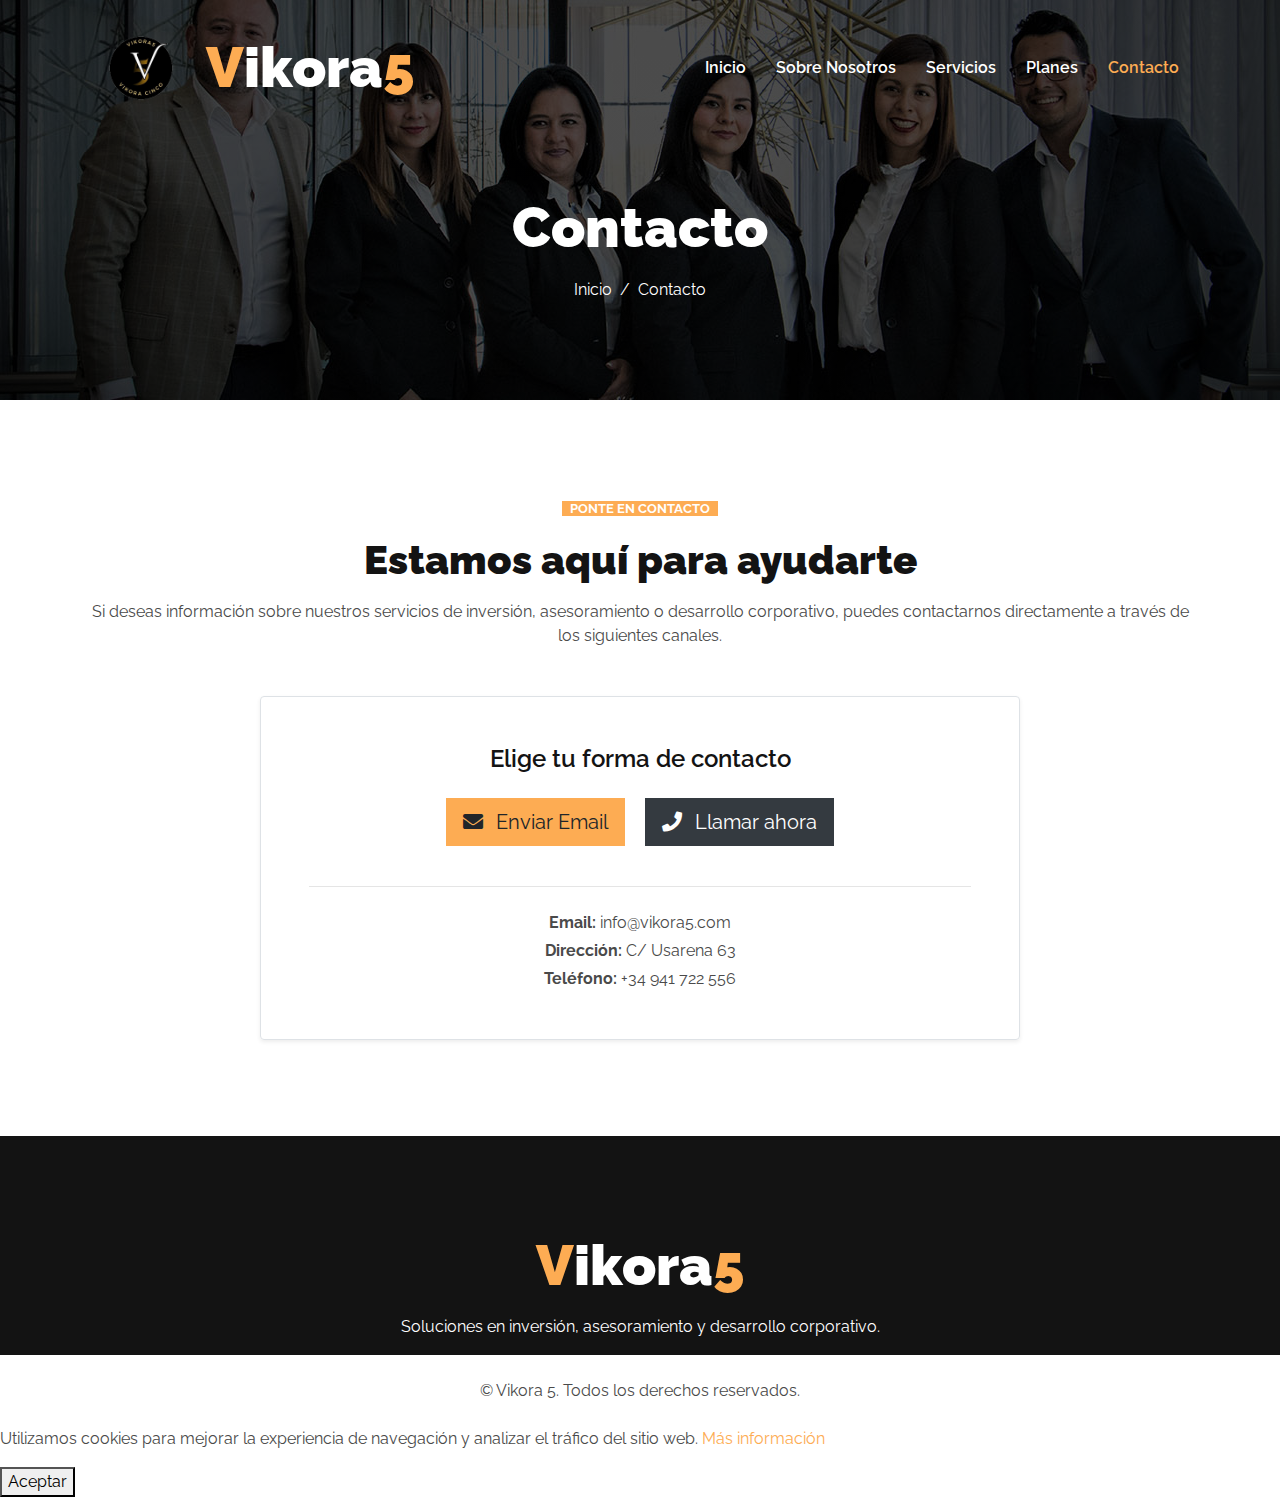
<file: contact.html>
<!DOCTYPE html>
<html lang="es">

<head>
    <meta charset="utf-8">
    <title>Vikora 5 - Contacto</title>
    <meta content="width=device-width, initial-scale=1.0" name="viewport">
    <meta content="Asesoramiento empresarial, inversión, dossieres y catálogos" name="keywords">
    <meta content="Vikora 5 ofrece asesoramiento inmobiliario, inversión en startups, creación de dossieres comerciales y catálogos físicos y online." name="description">

    <link href="img/favicon.ico" rel="icon">
    <link href="https://fonts.googleapis.com/css2?family=Raleway:wght@400;500;600;700;800;900&display=swap" rel="stylesheet"> 
    <link href="https://cdnjs.cloudflare.com/ajax/libs/font-awesome/5.15.0/css/all.min.css" rel="stylesheet">
    <link href="lib/owlcarousel/assets/owl.carousel.min.css" rel="stylesheet">
    <link href="css/style.css" rel="stylesheet">

    <!-- Google tag (gtag.js) -->
<script async src="https://www.googletagmanager.com/gtag/js?id=G-9T591N4KG3"></script>
<script>
  window.dataLayer = window.dataLayer || [];
  function gtag(){dataLayer.push(arguments);}
  gtag('js', new Date());

  gtag('config', 'G-9T591N4KG3');
</script>

</head>

<body>

<!-- Navbar -->
<div class="container-fluid nav-bar p-0">
    <div class="container-lg p-0">
        <nav class="navbar navbar-expand-lg bg-secondary navbar-dark">
            <a href="index.html" class="navbar-brand d-flex align-items-center">
                <img src="img/vikora5logo.png" alt="Logo Vicora 5" style="height: 110px; margin-right: 10px;">
                <h1 class="m-0 text-white display-4">
                    <span class="text-primary">V</span>ikora<span class="text-primary">5</span>
                </h1>
            </a>

            <button type="button" class="navbar-toggler" data-toggle="collapse" data-target="#navbarCollapse">
                <span class="navbar-toggler-icon"></span>
            </button>

            <div class="collapse navbar-collapse justify-content-between" id="navbarCollapse">
                <div class="navbar-nav ml-auto py-0">
                    <a href="index.html" class="nav-item nav-link">Inicio</a>
                    <a href="about.html" class="nav-item nav-link">Sobre Nosotros</a>
                    <a href="service.html" class="nav-item nav-link">Servicios</a>
                    <a href="pricing.html" class="nav-item nav-link">Planes</a>
                    <a href="contact.html" class="nav-item nav-link active">Contacto</a>
                </div>
            </div>
        </nav>
    </div>
</div>

<!-- Header -->
<div class="container-fluid page-header d-flex flex-column align-items-center justify-content-center pt-0 pt-lg-5 mb-5">
    <h1 class="display-4 text-white mb-3 mt-0 mt-lg-5">Contacto</h1>
    <div class="d-inline-flex text-white">
        <p class="m-0"><a class="text-white" href="index.html">Inicio</a></p>
        <p class="m-0 px-2">/</p>
        <p class="m-0">Contacto</p>
    </div>
</div>

<!-- Contact Block -->
<div class="container py-5">
    <div class="text-center mb-5">
        <small class="bg-primary text-white text-uppercase font-weight-bold px-2">Ponte en contacto</small>
        <h1 class="mt-3">Estamos aquí para ayudarte</h1>
        <p class="mt-3">
            Si deseas información sobre nuestros servicios de inversión, asesoramiento o desarrollo corporativo,
            puedes contactarnos directamente a través de los siguientes canales.
        </p>
    </div>

    <div class="row justify-content-center">
        <div class="col-md-8 text-center border p-5 rounded shadow-sm">

            <h4 class="mb-4">Elige tu forma de contacto</h4>

            <a href="mailto:info@vikora5.com" class="btn btn-primary btn-lg mr-3 mb-3">
                <i class="fa fa-envelope mr-2"></i> Enviar Email
            </a>

               <a href="tel:+34941722556" class="btn btn-dark btn-lg mb-3">
            <i class="fa fa-phone mr-2"></i> Llamar ahora
        </a>

            <hr class="my-4">

            <p class="mb-1"><strong>Email:</strong> info@vikora5.com</p>
            <p class="mb-1"><strong>Dirección:</strong> C/ Usarena 63</p>
            <p class="mb-0"><strong>Teléfono:</strong> +34 941 722 556</p>

        </div>
    </div>
</div>

<!-- Footer -->
<div class="container-fluid bg-secondary text-white mt-5 pt-5 px-sm-3 px-md-5">
    <div class="container">
        <div class="row pt-5">
            <div class="col-md-12 text-center">
                <h1 class="m-0 text-white display-4">
                    <span class="text-primary">V</span>ikora<span class="text-primary">5</span>
                </h1>
                <p class="mt-3">
                    Soluciones en inversión, asesoramiento y desarrollo corporativo.
                </p>
            </div>
        </div>
    </div>
</div>

<div class="container-fluid py-4 text-center">
    &copy; Vikora 5. Todos los derechos reservados.
</div>

<script src="https://code.jquery.com/jquery-3.4.1.min.js"></script>
<script src="https://stackpath.bootstrapcdn.com/bootstrap/4.4.1/js/bootstrap.bundle.min.js"></script>
<script src="js/main.js"></script>

<script src="js/cookies.js"></script>

</body>
</html>
</file>
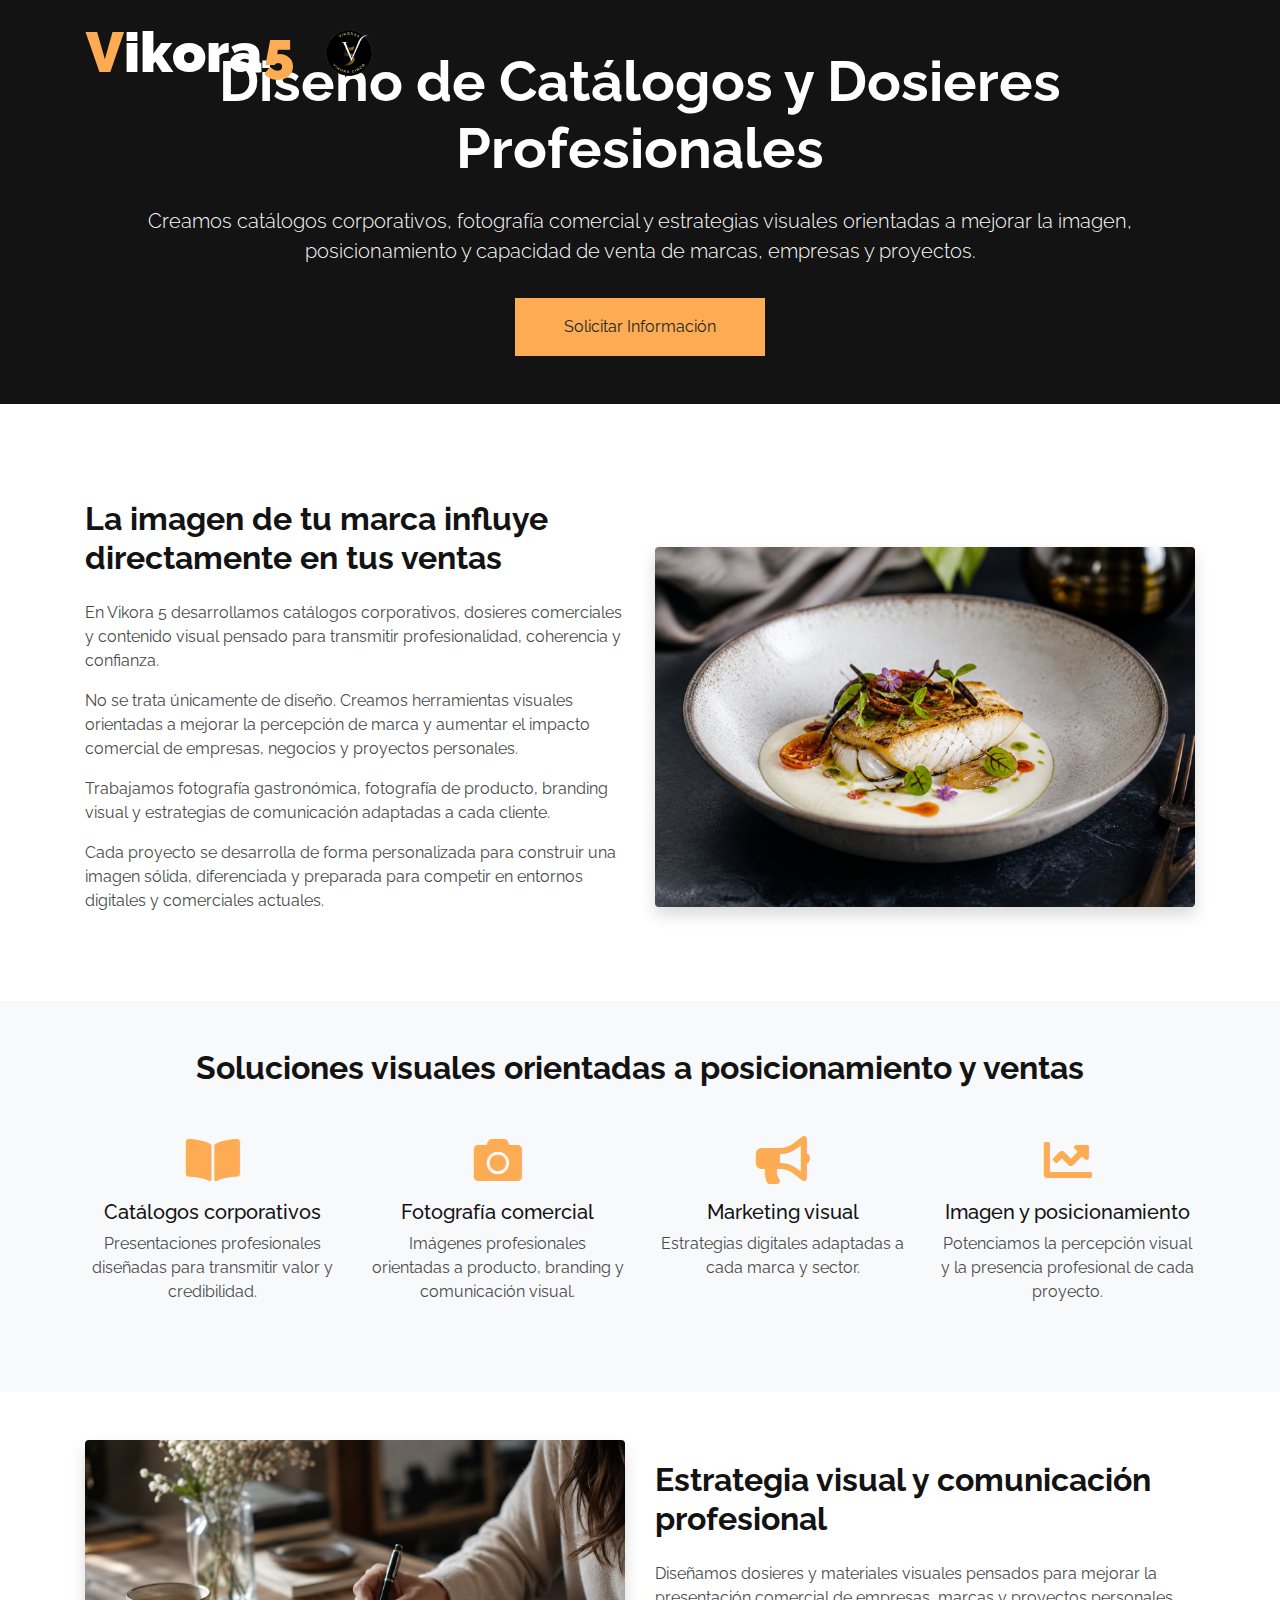
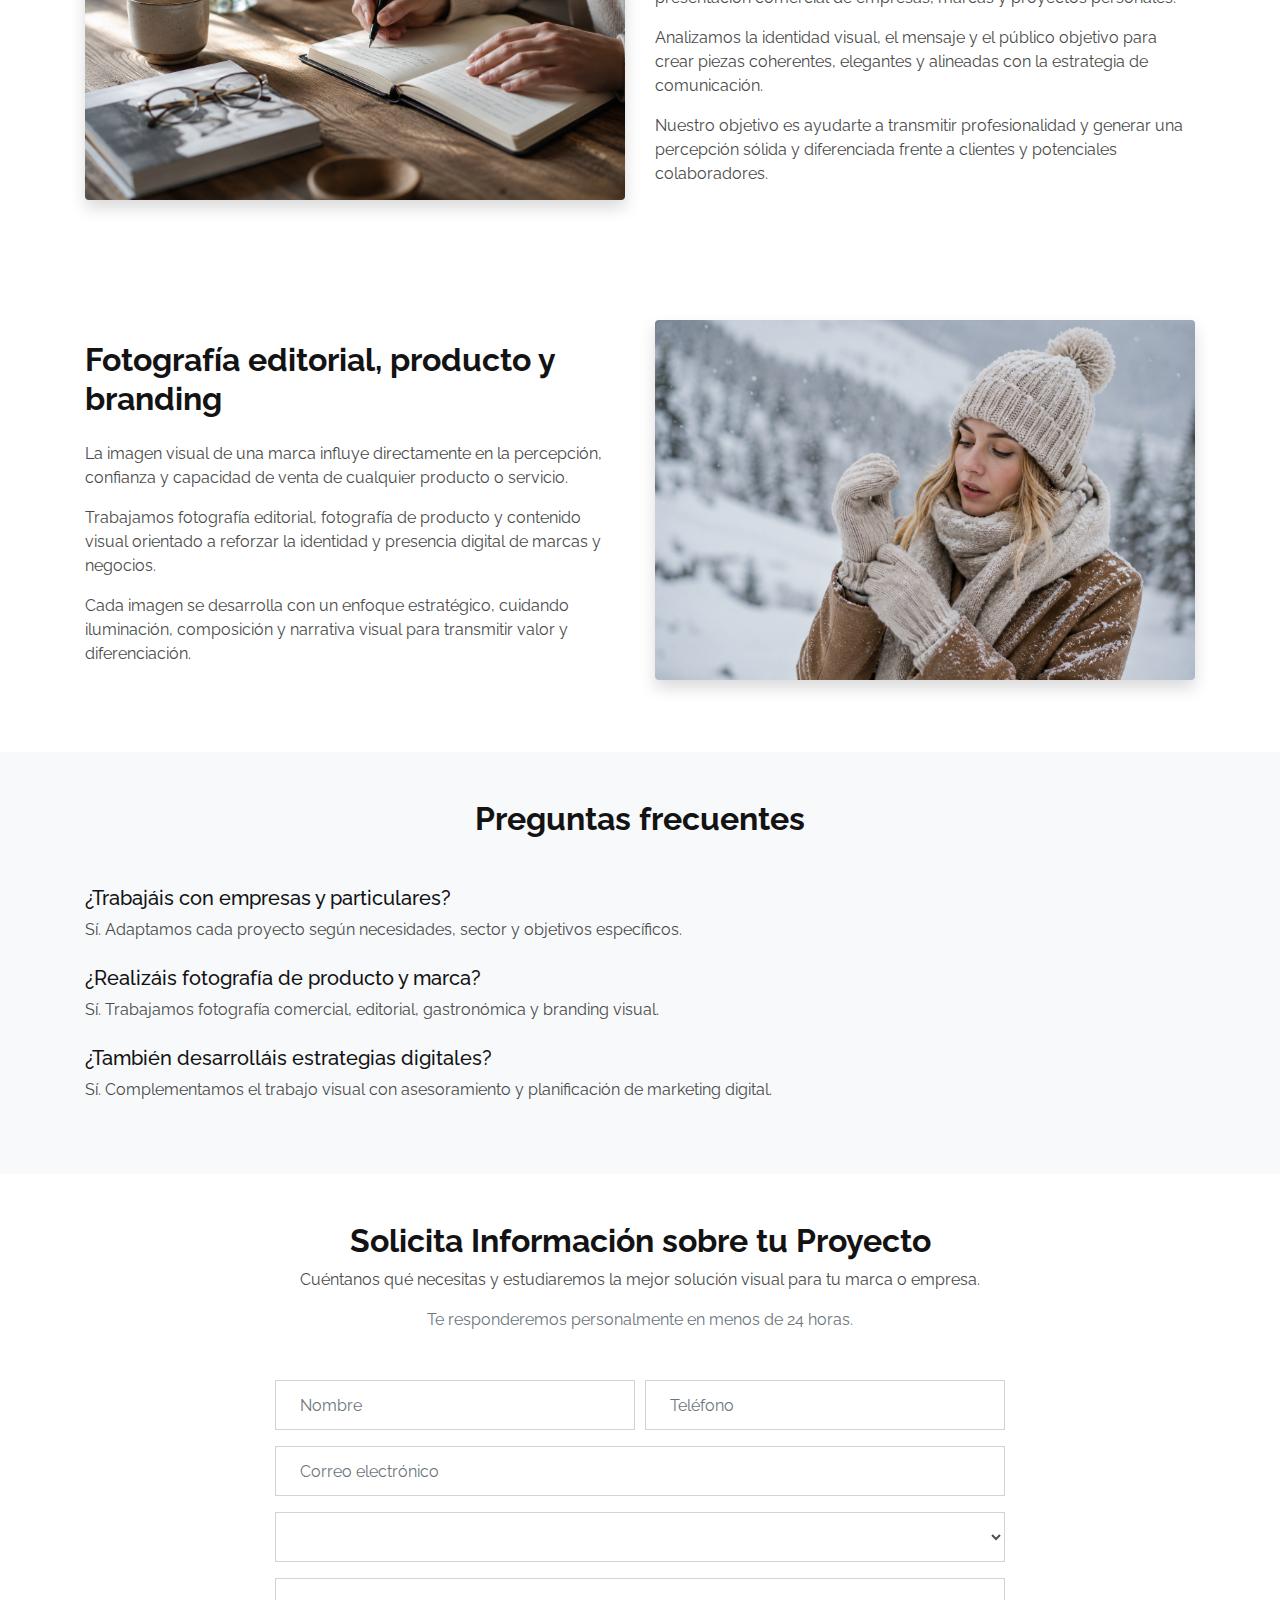
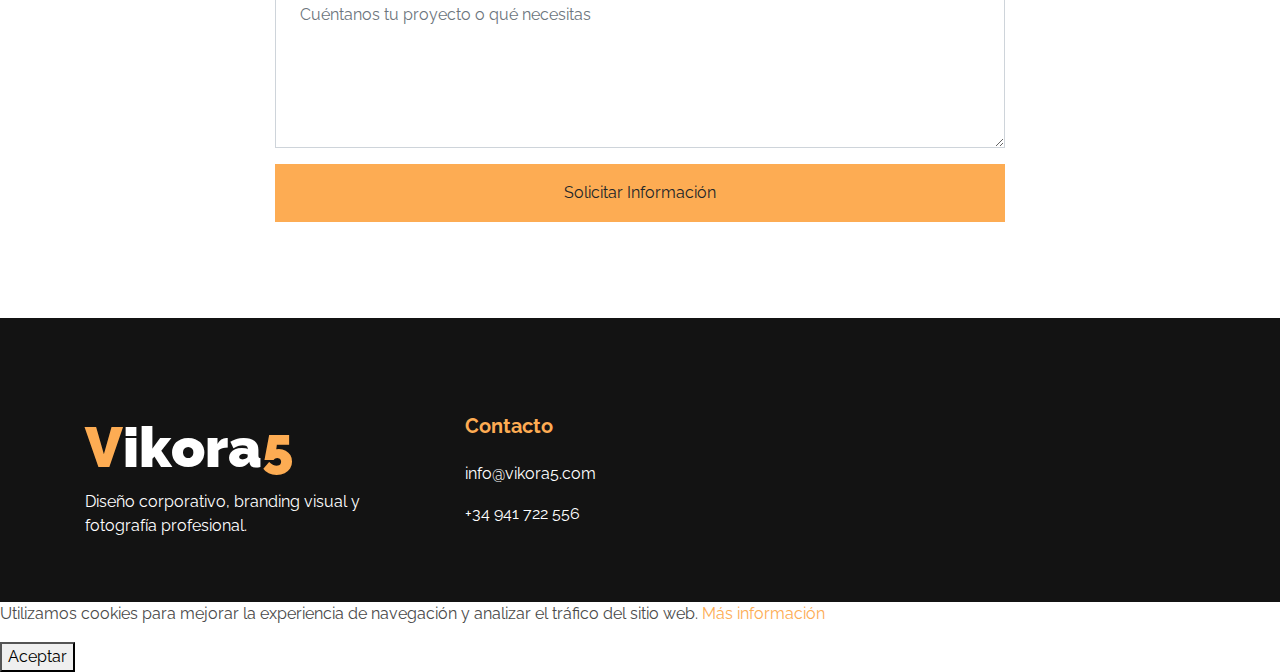
<file: diseno-catalogos-dossiers.html>
<!DOCTYPE html>
<html lang="es">

<head>

    <meta charset="utf-8">

    <title>
        Diseño de Catálogos y Dosieres Profesionales | Vikora 5
    </title>

    <meta name="description" content="Diseño de catálogos corporativos, dosieres comerciales, fotografía profesional y estrategias visuales para empresas, marcas y particulares. Potencia tu imagen y mejora tu presentación profesional.">

    <meta name="keywords" content="diseño de catálogos, dosieres corporativos, fotografía de producto, branding visual, diseño publicitario, catálogos empresa, fotografía comercial, marketing visual">

    <meta name="viewport" content="width=device-width, initial-scale=1.0">

    <link href="img/fabiLogo.png" rel="icon">

    <link href="https://fonts.googleapis.com/css2?family=Raleway:wght@400;500;600;700;800;900&display=swap" rel="stylesheet">

    <link href="https://cdnjs.cloudflare.com/ajax/libs/font-awesome/5.15.0/css/all.min.css" rel="stylesheet">

    <link href="css/style.css" rel="stylesheet">

    <!-- Google tag (gtag.js) -->
<script async src="https://www.googletagmanager.com/gtag/js?id=G-9T591N4KG3"></script>
<script>
  window.dataLayer = window.dataLayer || [];
  function gtag(){dataLayer.push(arguments);}
  gtag('js', new Date());

  gtag('config', 'G-9T591N4KG3');
</script>

</head>

<body>

<!-- NAVBAR -->
<div class="container-fluid nav-bar p-0">

    <div class="container-lg p-0">

        <nav class="navbar navbar-expand-lg bg-secondary navbar-dark">

            <a href="index.html" class="navbar-brand d-flex align-items-center">

                <h1 class="m-0 text-white display-4">
                    <span class="text-primary">V</span>ikora<span class="text-primary">5</span>
                </h1>

                <img src="img/vikora5logo.png" style="height:80px; margin-left:15px;">

            </a>

        </nav>

    </div>

</div>

<!-- HERO -->
<div class="container-fluid bg-secondary py-5 mb-5 hero-spacing">

    <div class="container text-center">

        <h1 class="display-4 text-white font-weight-bold">
            Diseño de Catálogos y Dosieres Profesionales
        </h1>

        <p class="text-white mt-4 lead">

            Creamos catálogos corporativos, fotografía comercial y estrategias visuales orientadas a mejorar la imagen, posicionamiento y capacidad de venta de marcas, empresas y proyectos.

        </p>

        <a href="#contacto" class="btn btn-primary mt-3 px-5 py-3">

            Solicitar Información

        </a>

    </div>

</div>

<!-- INTRO -->
<div class="container py-5">

    <div class="row align-items-center">

        <div class="col-lg-6 mb-4">

            <h2 class="font-weight-bold mb-4">
                La imagen de tu marca influye directamente en tus ventas
            </h2>

            <p>
                En Vikora 5 desarrollamos catálogos corporativos, dosieres comerciales y contenido visual pensado para transmitir profesionalidad, coherencia y confianza.
            </p>

            <p>
                No se trata únicamente de diseño. Creamos herramientas visuales orientadas a mejorar la percepción de marca y aumentar el impacto comercial de empresas, negocios y proyectos personales.
            </p>

            <p>
                Trabajamos fotografía gastronómica, fotografía de producto, branding visual y estrategias de comunicación adaptadas a cada cliente.
            </p>

            <p>
                Cada proyecto se desarrolla de forma personalizada para construir una imagen sólida, diferenciada y preparada para competir en entornos digitales y comerciales actuales.
            </p>

        </div>

        <div class="col-lg-6 text-center">

            <img
                src="img/fotografia-gastronomica-profesional.webp"
                alt="Fotografía gastronómica profesional para marcas y catálogos"
                class="img-fluid rounded shadow"
            >

        </div>

    </div>

</div>

<!-- BENEFICIOS -->
<div class="container-fluid bg-light py-5">

    <div class="container">

        <div class="text-center mb-5">

            <h2 class="font-weight-bold">
                Soluciones visuales orientadas a posicionamiento y ventas
            </h2>

        </div>

        <div class="row justify-content-center text-center">

            <div class="col-md-3 mb-4">

                <i class="fas fa-book-open fa-3x text-primary mb-3"></i>

                <h5>
                    Catálogos corporativos
                </h5>

                <p>
                    Presentaciones profesionales diseñadas para transmitir valor y credibilidad.
                </p>

            </div>

            <div class="col-md-3 mb-4">

                <i class="fas fa-camera fa-3x text-primary mb-3"></i>

                <h5>
                    Fotografía comercial
                </h5>

                <p>
                    Imágenes profesionales orientadas a producto, branding y comunicación visual.
                </p>

            </div>

            <div class="col-md-3 mb-4">

                <i class="fas fa-bullhorn fa-3x text-primary mb-3"></i>

                <h5>
                    Marketing visual
                </h5>

                <p>
                    Estrategias digitales adaptadas a cada marca y sector.
                </p>

            </div>

            <div class="col-md-3 mb-4">

                <i class="fas fa-chart-line fa-3x text-primary mb-3"></i>

                <h5>
                    Imagen y posicionamiento
                </h5>

                <p>
                    Potenciamos la percepción visual y la presencia profesional de cada proyecto.
                </p>

            </div>

        </div>

    </div>

</div>

<!-- DISEÑO -->
<div class="container py-5">

    <div class="row align-items-center">

        <div class="col-lg-6 mb-4">

            <img
                src="img/diseno-catalogos-corporativos.webp"
                alt="Diseño de catálogos corporativos y estrategia visual profesional"
                class="img-fluid rounded shadow"
            >

        </div>

        <div class="col-lg-6">

            <h2 class="font-weight-bold mb-4">
                Estrategia visual y comunicación profesional
            </h2>

            <p>
                Diseñamos dosieres y materiales visuales pensados para mejorar la presentación comercial de empresas, marcas y proyectos personales.
            </p>

            <p>
                Analizamos la identidad visual, el mensaje y el público objetivo para crear piezas coherentes, elegantes y alineadas con la estrategia de comunicación.
            </p>

            <p>
                Nuestro objetivo es ayudarte a transmitir profesionalidad y generar una percepción sólida y diferenciada frente a clientes y potenciales colaboradores.
            </p>

        </div>

    </div>

</div>

<!-- MODA -->
<div class="container py-5">

    <div class="row align-items-center">

        <div class="col-lg-6 order-lg-2 mb-4">

            <img
                src="img/fotografia-moda-producto.webp"
                alt="Fotografía de moda y producto para marcas comerciales y catálogos"
                class="img-fluid rounded shadow"
            >

        </div>

        <div class="col-lg-6 order-lg-1">

            <h2 class="font-weight-bold mb-4">
                Fotografía editorial, producto y branding
            </h2>

            <p>
                La imagen visual de una marca influye directamente en la percepción, confianza y capacidad de venta de cualquier producto o servicio.
            </p>

            <p>
                Trabajamos fotografía editorial, fotografía de producto y contenido visual orientado a reforzar la identidad y presencia digital de marcas y negocios.
            </p>

            <p>
                Cada imagen se desarrolla con un enfoque estratégico, cuidando iluminación, composición y narrativa visual para transmitir valor y diferenciación.
            </p>

        </div>

    </div>

</div>

<!-- FAQ -->
<div class="container-fluid bg-light py-5">

    <div class="container">

        <div class="text-center mb-5">

            <h2 class="font-weight-bold">
                Preguntas frecuentes
            </h2>

        </div>

        <div class="faq-box mb-4">

            <h5>
                ¿Trabajáis con empresas y particulares?
            </h5>

            <p>
                Sí. Adaptamos cada proyecto según necesidades, sector y objetivos específicos.
            </p>

        </div>

        <div class="faq-box mb-4">

            <h5>
                ¿Realizáis fotografía de producto y marca?
            </h5>

            <p>
                Sí. Trabajamos fotografía comercial, editorial, gastronómica y branding visual.
            </p>

        </div>

        <div class="faq-box mb-4">

            <h5>
                ¿También desarrolláis estrategias digitales?
            </h5>

            <p>
                Sí. Complementamos el trabajo visual con asesoramiento y planificación de marketing digital.
            </p>

        </div>

    </div>

</div>

<!-- CONTACTO -->
<div class="container py-5" id="contacto">

    <div class="text-center mb-5">

        <h2 class="font-weight-bold">
            Solicita Información sobre tu Proyecto
        </h2>

        <p>
            Cuéntanos qué necesitas y estudiaremos la mejor solución visual para tu marca o empresa.
        </p>

        <p class="text-muted">
            Te responderemos personalmente en menos de 24 horas.
        </p>

    </div>

    <div class="row justify-content-center">

        <div class="col-lg-8">

            <form action="https://formsubmit.co/info@vikora5.com" method="POST">

                <div class="form-row">

                    <div class="col-md-6 mb-3">

                        <input
                            type="text"
                            name="nombre"
                            class="form-control p-4"
                            placeholder="Nombre"
                            required
                        >

                    </div>

                    <div class="col-md-6 mb-3">

                        <input
                            type="text"
                            name="telefono"
                            class="form-control p-4"
                            placeholder="Teléfono"
                            required
                        >

                    </div>

                </div>

                <div class="mb-3">

                    <input
                        type="email"
                        name="email"
                        class="form-control p-4"
                        placeholder="Correo electrónico"
                        required
                    >

                </div>

                <div class="mb-3">

                    <select
                        name="tipo_proyecto"
                        class="form-control p-4"
                    >

                        <option value="" disabled selected>
                            Selecciona el tipo de proyecto
                        </option>

                        <option value="Catalogo Corporativo">
                            Catálogo Corporativo
                        </option>

                        <option value="Dossier Comercial">
                            Dossier Comercial
                        </option>

                        <option value="Fotografia Producto">
                            Fotografía de Producto
                        </option>

                        <option value="Marketing Visual">
                            Marketing Visual
                        </option>

                    </select>

                </div>

                <div class="mb-3">

                    <textarea
                        name="mensaje"
                        class="form-control p-4"
                        rows="5"
                        placeholder="Cuéntanos tu proyecto o qué necesitas"
                    ></textarea>

                </div>

                <input type="hidden" name="_subject" value="Nuevo lead diseño catálogos y dosieres">

                <input type="hidden" name="_captcha" value="false">

                <input type="hidden" name="_template" value="table">

                <button class="btn btn-primary btn-block py-3">

                    Solicitar Información

                </button>

            </form>

        </div>

    </div>

</div>

<!-- FOOTER -->
<div class="container-fluid bg-secondary text-white mt-5 pt-5 px-sm-3 px-md-5">

    <div class="container">

        <div class="row pt-5">

            <div class="col-lg-4 mb-5">

                <h1 class="text-white display-4">

                    <span class="text-primary">V</span>ikora<span class="text-primary">5</span>

                </h1>

                <p>
                    Diseño corporativo, branding visual y fotografía profesional.
                </p>

            </div>

            <div class="col-lg-4 mb-5">

                <h5 class="font-weight-bold text-primary mb-4">
                    Contacto
                </h5>

                <p>
                    info@vikora5.com
                </p>

                <p>
                    +34 941 722 556
                </p>

            </div>

        </div>

    </div>

</div>

<script src="js/cookies.js"></script>

</body>
</html>
</file>
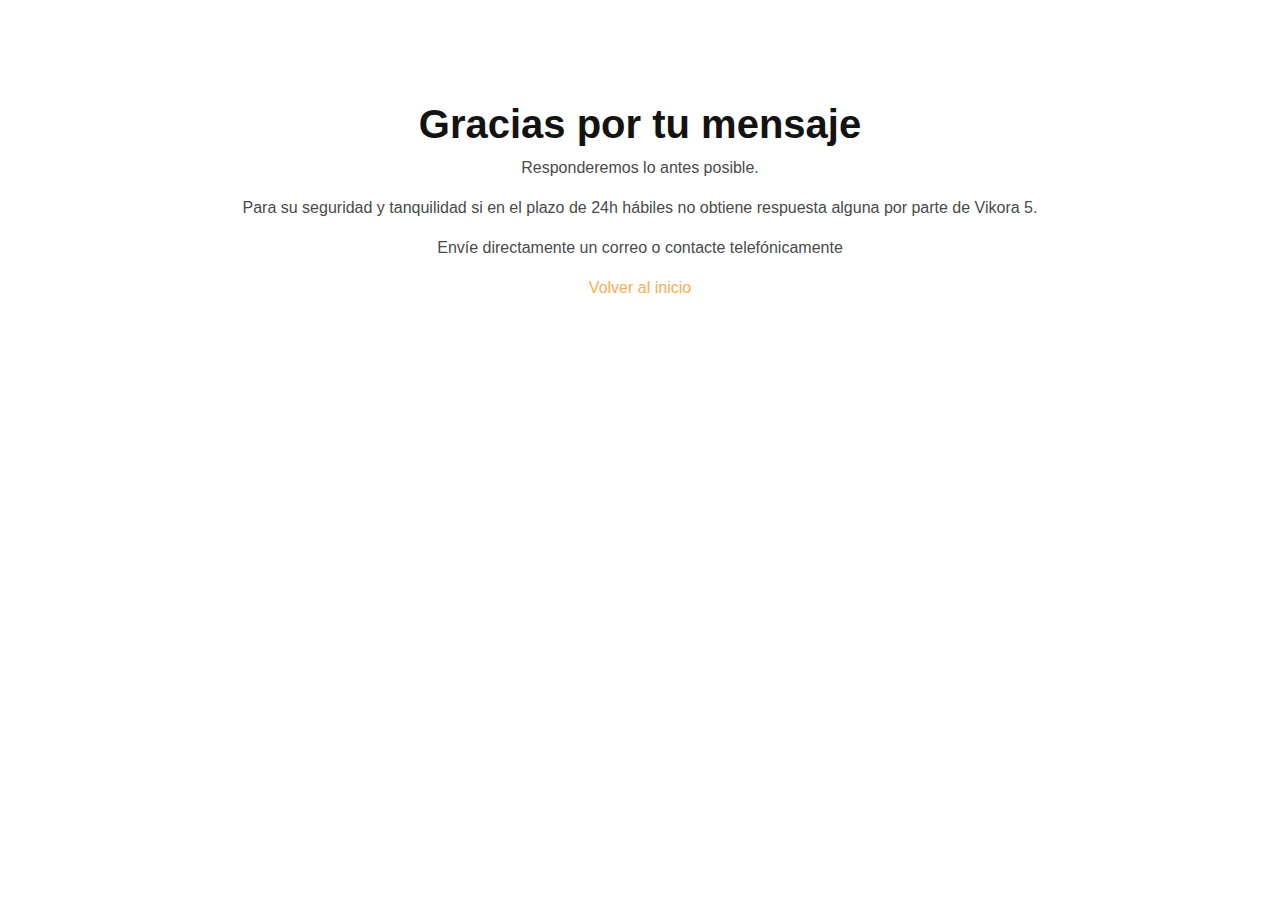
<file: gracias.html>
<!DOCTYPE html>
<html lang="es">
<head>
<meta charset="UTF-8">
<title>Gracias</title>
<link href="css/style.css" rel="stylesheet">

<!-- Google tag (gtag.js) -->
<script async src="https://www.googletagmanager.com/gtag/js?id=G-9T591N4KG3"></script>
<script>
  window.dataLayer = window.dataLayer || [];
  function gtag(){dataLayer.push(arguments);}
  gtag('js', new Date());

  gtag('config', 'G-9T591N4KG3');
</script>

</head>
<body style="text-align:center; padding:100px;">
<h1>Gracias por tu mensaje</h1>
<p>Responderemos lo antes posible.</p>
<p>Para su seguridad y tanquilidad si en el plazo de 24h hábiles no obtiene respuesta alguna por parte de Vikora 5.</p>
<p>Envíe directamente un correo o contacte telefónicamente</p>
<a href="index.html">Volver al inicio</a>
</body>
</html>
</file>
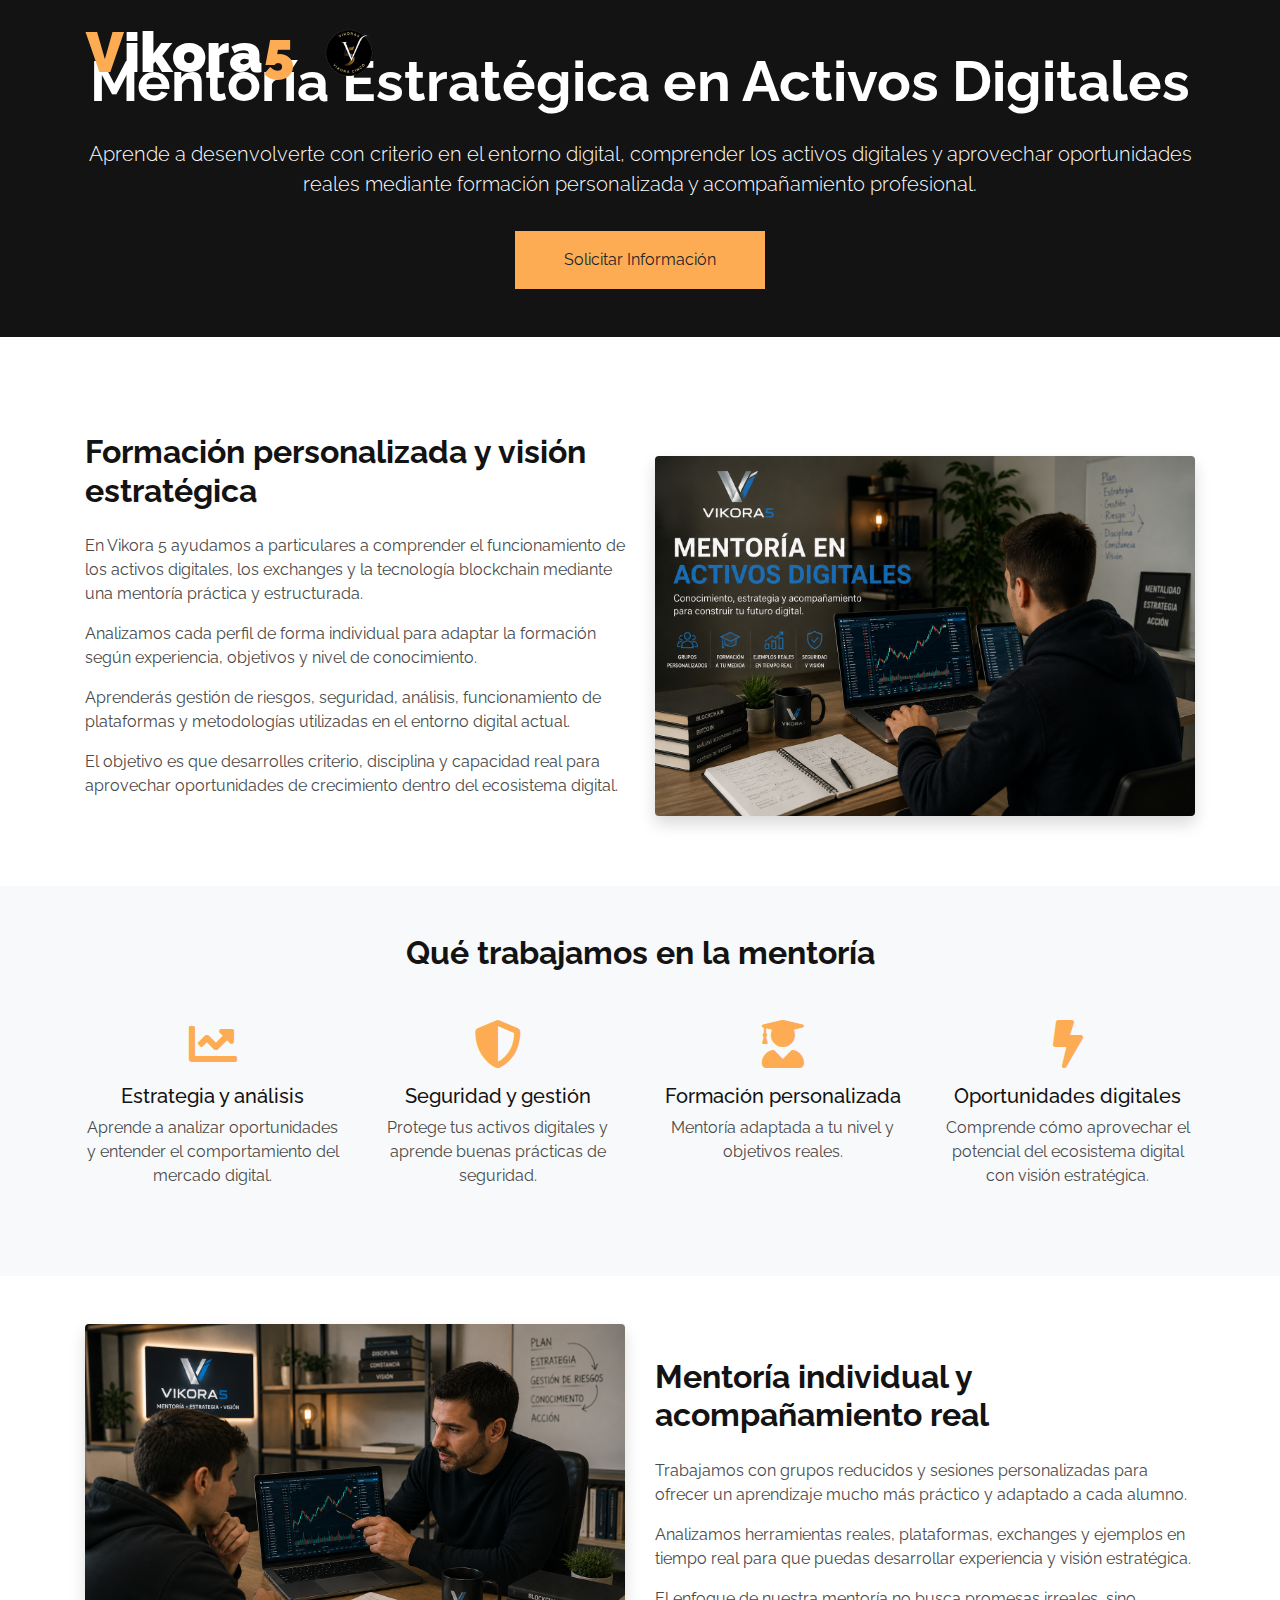
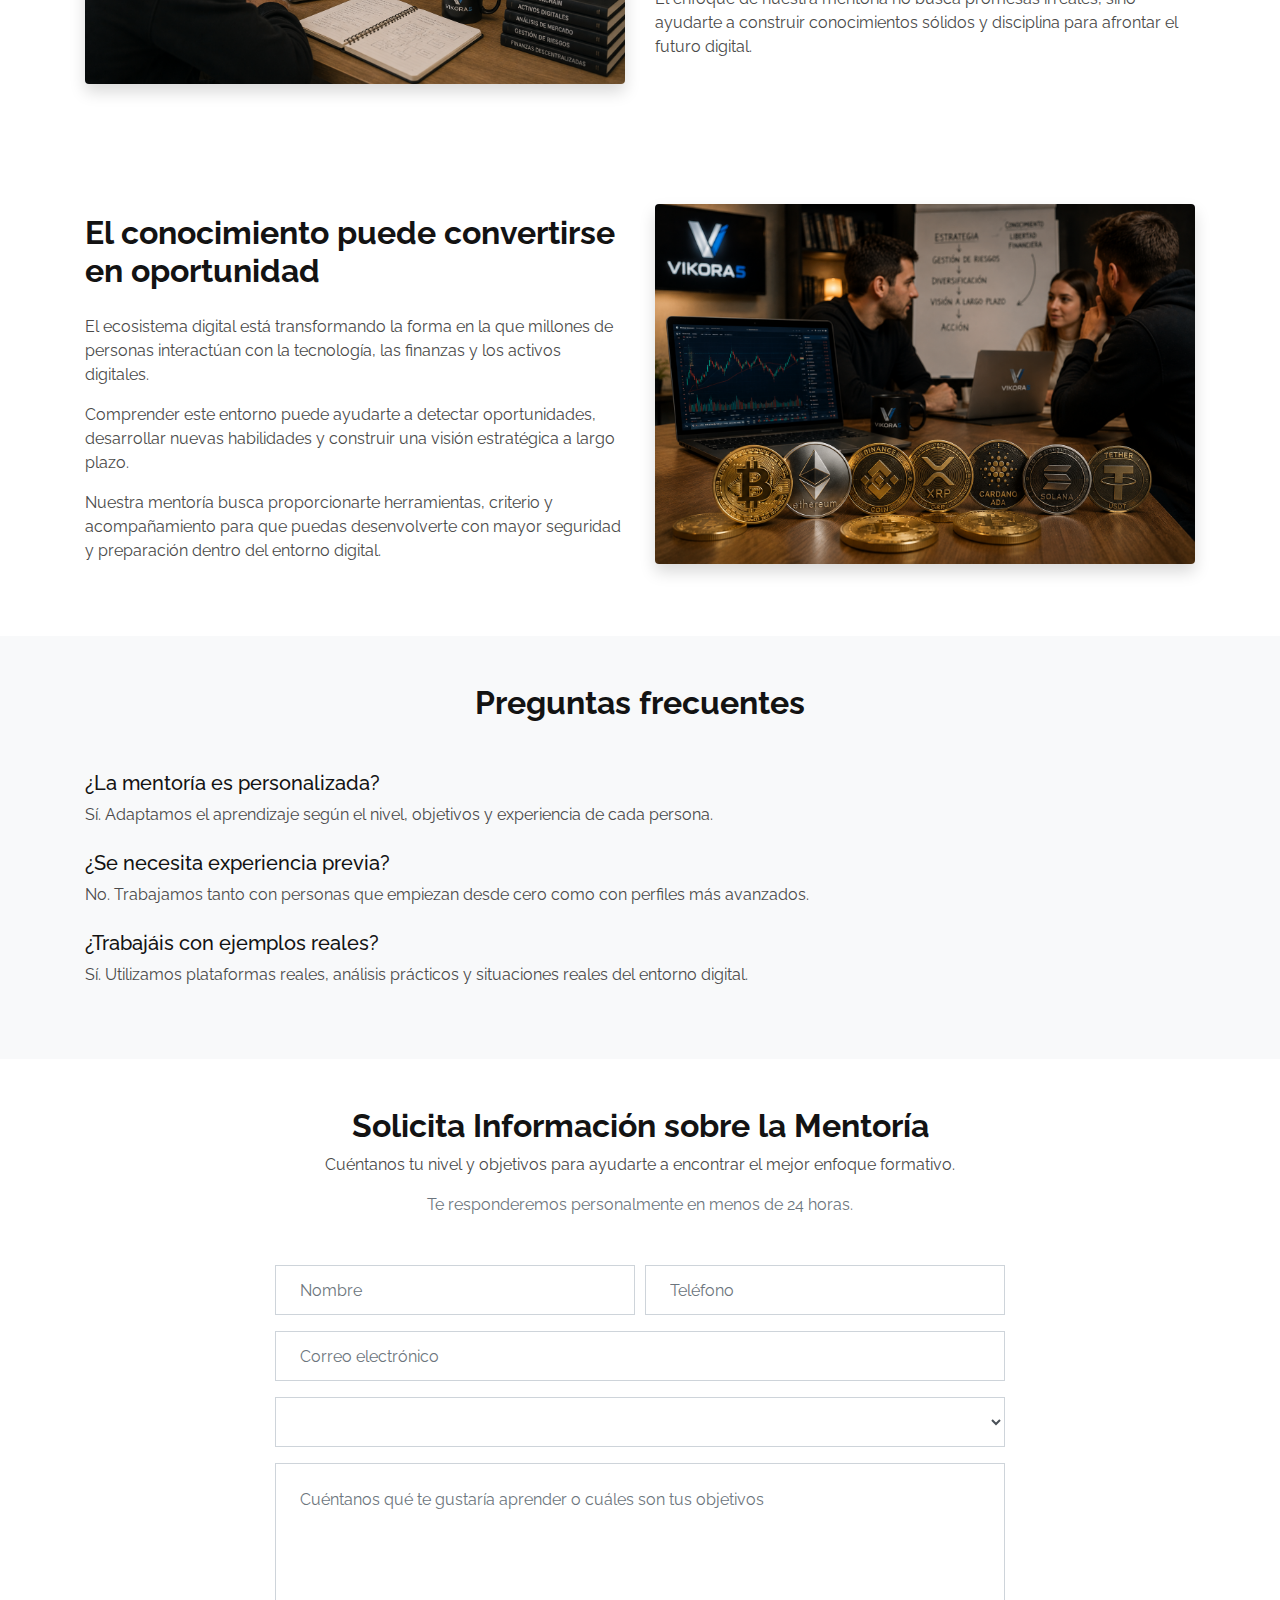
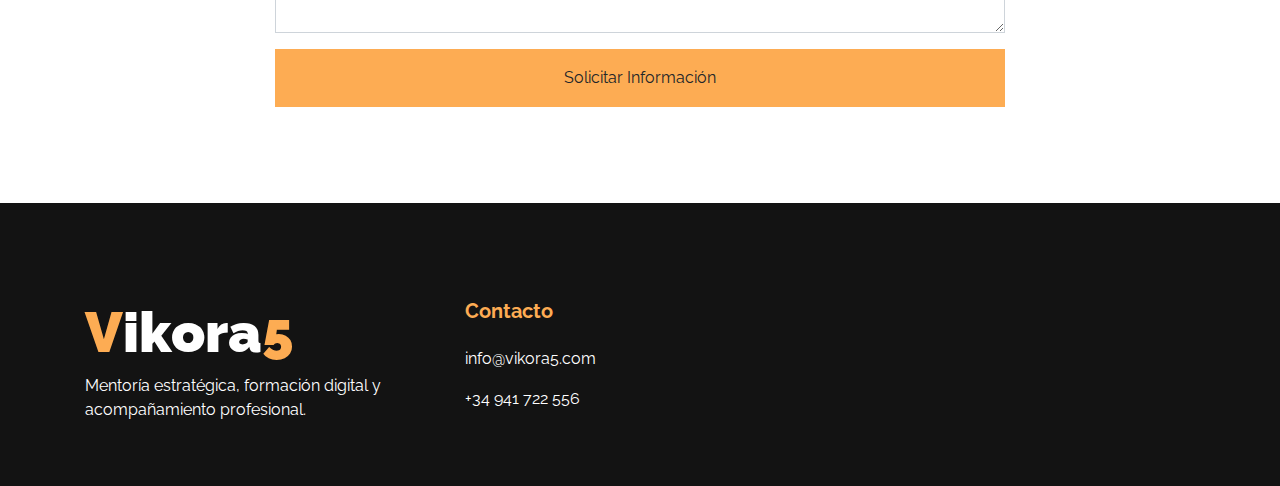
<file: mentoria-activos-digitales.html>
<!DOCTYPE html>
<html lang="es">

<head>

    <meta charset="utf-8">

    <title>
        Mentoría en Activos Digitales y Blockchain | Vikora 5
    </title>

    <meta name="description" content="Mentoría personalizada en activos digitales, blockchain y gestión estratégica. Aprende a desenvolverte en el entorno digital con acompañamiento profesional, ejemplos reales y formación práctica.">

    <meta name="keywords" content="mentoría activos digitales, blockchain, formación crypto, aprender activos digitales, mentoría blockchain, exchanges, gestión de riesgos crypto">

    <meta name="viewport" content="width=device-width, initial-scale=1.0">

    <link href="img/fabiLogo.png" rel="icon">

    <link href="https://fonts.googleapis.com/css2?family=Raleway:wght@400;500;600;700;800;900&display=swap" rel="stylesheet">

    <link href="https://cdnjs.cloudflare.com/ajax/libs/font-awesome/5.15.0/css/all.min.css" rel="stylesheet">

    <link href="css/style.css" rel="stylesheet">

    <!-- Google tag (gtag.js) -->
<script async src="https://www.googletagmanager.com/gtag/js?id=G-9T591N4KG3"></script>
<script>
  window.dataLayer = window.dataLayer || [];
  function gtag(){dataLayer.push(arguments);}
  gtag('js', new Date());

  gtag('config', 'G-9T591N4KG3');
</script>

</head>

<body>

<!-- NAVBAR -->
<div class="container-fluid nav-bar p-0">

    <div class="container-lg p-0">

        <nav class="navbar navbar-expand-lg bg-secondary navbar-dark">

            <a href="index.html" class="navbar-brand d-flex align-items-center">

                <h1 class="m-0 text-white display-4">
                    <span class="text-primary">V</span>ikora<span class="text-primary">5</span>
                </h1>

                <img src="img/vikora5logo.png" style="height:80px; margin-left:15px;">

            </a>

        </nav>

    </div>

</div>

<!-- HERO -->
<div class="container-fluid bg-secondary py-5 mb-5 hero-spacing">

    <div class="container text-center">

        <h1 class="display-4 text-white font-weight-bold">
            Mentoría Estratégica en Activos Digitales
        </h1>

        <p class="text-white mt-4 lead">

            Aprende a desenvolverte con criterio en el entorno digital, comprender los activos digitales y aprovechar oportunidades reales mediante formación personalizada y acompañamiento profesional.

        </p>

        <a href="#contacto" class="btn btn-primary mt-3 px-5 py-3">

            Solicitar Información

        </a>

    </div>

</div>

<!-- INTRO -->
<div class="container py-5">

    <div class="row align-items-center">

        <div class="col-lg-6 mb-4">

            <h2 class="font-weight-bold mb-4">
                Formación personalizada y visión estratégica
            </h2>

            <p>
                En Vikora 5 ayudamos a particulares a comprender el funcionamiento de los activos digitales, los exchanges y la tecnología blockchain mediante una mentoría práctica y estructurada.
            </p>

            <p>
                Analizamos cada perfil de forma individual para adaptar la formación según experiencia, objetivos y nivel de conocimiento.
            </p>

            <p>
                Aprenderás gestión de riesgos, seguridad, análisis, funcionamiento de plataformas y metodologías utilizadas en el entorno digital actual.
            </p>

            <p>
                El objetivo es que desarrolles criterio, disciplina y capacidad real para aprovechar oportunidades de crecimiento dentro del ecosistema digital.
            </p>

        </div>

        <div class="col-lg-6 text-center">

            <img
                src="img/mentoria-activos-digitales.webp"
                alt="Mentoría personalizada en activos digitales y formación estratégica"
                class="img-fluid rounded shadow"
            >

        </div>

    </div>

</div>

<!-- BENEFICIOS -->
<div class="container-fluid bg-light py-5">

    <div class="container">

        <div class="text-center mb-5">

            <h2 class="font-weight-bold">
                Qué trabajamos en la mentoría
            </h2>

        </div>

        <div class="row justify-content-center text-center">

            <div class="col-md-3 mb-4">

                <i class="fas fa-chart-line fa-3x text-primary mb-3"></i>

                <h5>
                    Estrategia y análisis
                </h5>

                <p>
                    Aprende a analizar oportunidades y entender el comportamiento del mercado digital.
                </p>

            </div>

            <div class="col-md-3 mb-4">

                <i class="fas fa-shield-alt fa-3x text-primary mb-3"></i>

                <h5>
                    Seguridad y gestión
                </h5>

                <p>
                    Protege tus activos digitales y aprende buenas prácticas de seguridad.
                </p>

            </div>

            <div class="col-md-3 mb-4">

                <i class="fas fa-user-graduate fa-3x text-primary mb-3"></i>

                <h5>
                    Formación personalizada
                </h5>

                <p>
                    Mentoría adaptada a tu nivel y objetivos reales.
                </p>

            </div>

            <div class="col-md-3 mb-4">

                <i class="fas fa-bolt fa-3x text-primary mb-3"></i>

                <h5>
                    Oportunidades digitales
                </h5>

                <p>
                    Comprende cómo aprovechar el potencial del ecosistema digital con visión estratégica.
                </p>

            </div>

        </div>

    </div>

</div>

<!-- FORMACIÓN -->
<div class="container py-5">

    <div class="row align-items-center">

        <div class="col-lg-6 mb-4">

            <img
                src="img/formacion-personalizada-activos-digitales.webp"
                alt="Formación personalizada y mentoría en activos digitales"
                class="img-fluid rounded shadow"
            >

        </div>

        <div class="col-lg-6">

            <h2 class="font-weight-bold mb-4">
                Mentoría individual y acompañamiento real
            </h2>

            <p>
                Trabajamos con grupos reducidos y sesiones personalizadas para ofrecer un aprendizaje mucho más práctico y adaptado a cada alumno.
            </p>

            <p>
                Analizamos herramientas reales, plataformas, exchanges y ejemplos en tiempo real para que puedas desarrollar experiencia y visión estratégica.
            </p>

            <p>
                El enfoque de nuestra mentoría no busca promesas irreales, sino ayudarte a construir conocimientos sólidos y disciplina para afrontar el futuro digital.
            </p>

        </div>

    </div>

</div>

<!-- ESTRATEGIA -->
<div class="container py-5">

    <div class="row align-items-center">

        <div class="col-lg-6 order-lg-2 mb-4">

            <img
                src="img/estrategia-activos-digitales.webp"
                alt="Estrategia y formación en activos digitales y blockchain"
                class="img-fluid rounded shadow"
            >

        </div>

        <div class="col-lg-6 order-lg-1">

            <h2 class="font-weight-bold mb-4">
                El conocimiento puede convertirse en oportunidad
            </h2>

            <p>
                El ecosistema digital está transformando la forma en la que millones de personas interactúan con la tecnología, las finanzas y los activos digitales.
            </p>

            <p>
                Comprender este entorno puede ayudarte a detectar oportunidades, desarrollar nuevas habilidades y construir una visión estratégica a largo plazo.
            </p>

            <p>
                Nuestra mentoría busca proporcionarte herramientas, criterio y acompañamiento para que puedas desenvolverte con mayor seguridad y preparación dentro del entorno digital.
            </p>

        </div>

    </div>

</div>

<!-- FAQ -->
<div class="container-fluid bg-light py-5">

    <div class="container">

        <div class="text-center mb-5">

            <h2 class="font-weight-bold">
                Preguntas frecuentes
            </h2>

        </div>

        <div class="faq-box mb-4">

            <h5>
                ¿La mentoría es personalizada?
            </h5>

            <p>
                Sí. Adaptamos el aprendizaje según el nivel, objetivos y experiencia de cada persona.
            </p>

        </div>

        <div class="faq-box mb-4">

            <h5>
                ¿Se necesita experiencia previa?
            </h5>

            <p>
                No. Trabajamos tanto con personas que empiezan desde cero como con perfiles más avanzados.
            </p>

        </div>

        <div class="faq-box mb-4">

            <h5>
                ¿Trabajáis con ejemplos reales?
            </h5>

            <p>
                Sí. Utilizamos plataformas reales, análisis prácticos y situaciones reales del entorno digital.
            </p>

        </div>

    </div>

</div>

<!-- CONTACTO -->
<div class="container py-5" id="contacto">

    <div class="text-center mb-5">

        <h2 class="font-weight-bold">
            Solicita Información sobre la Mentoría
        </h2>

        <p>
            Cuéntanos tu nivel y objetivos para ayudarte a encontrar el mejor enfoque formativo.
        </p>

        <p class="text-muted">
            Te responderemos personalmente en menos de 24 horas.
        </p>

    </div>

    <div class="row justify-content-center">

        <div class="col-lg-8">

            <form action="https://formsubmit.co/info@vikora5.com" method="POST">

                <div class="form-row">

                    <div class="col-md-6 mb-3">

                        <input
                            type="text"
                            name="nombre"
                            class="form-control p-4"
                            placeholder="Nombre"
                            required
                        >

                    </div>

                    <div class="col-md-6 mb-3">

                        <input
                            type="text"
                            name="telefono"
                            class="form-control p-4"
                            placeholder="Teléfono"
                            required
                        >

                    </div>

                </div>

                <div class="mb-3">

                    <input
                        type="email"
                        name="email"
                        class="form-control p-4"
                        placeholder="Correo electrónico"
                        required
                    >

                </div>

                <div class="mb-3">

                    <select
                        name="nivel"
                        class="form-control p-4"
                    >

                        <option value="" disabled selected>
                            Selecciona tu nivel
                        </option>

                        <option value="Principiante">
                            Principiante
                        </option>

                        <option value="Intermedio">
                            Intermedio
                        </option>

                        <option value="Avanzado">
                            Avanzado
                        </option>

                    </select>

                </div>

                <div class="mb-3">

                    <textarea
                        name="mensaje"
                        class="form-control p-4"
                        rows="5"
                        placeholder="Cuéntanos qué te gustaría aprender o cuáles son tus objetivos"
                    ></textarea>

                </div>

                <input type="hidden" name="_subject" value="Nuevo lead mentoría activos digitales">

                <input type="hidden" name="_captcha" value="false">

                <input type="hidden" name="_template" value="table">

                <button class="btn btn-primary btn-block py-3">

                    Solicitar Información

                </button>

            </form>

        </div>

    </div>

</div>

<!-- FOOTER -->
<div class="container-fluid bg-secondary text-white mt-5 pt-5 px-sm-3 px-md-5">

    <div class="container">

        <div class="row pt-5">

            <div class="col-lg-4 mb-5">

                <h1 class="text-white display-4">

                    <span class="text-primary">V</span>ikora<span class="text-primary">5</span>

                </h1>

                <p>
                    Mentoría estratégica, formación digital y acompañamiento profesional.
                </p>

            </div>

            <div class="col-lg-4 mb-5">

                <h5 class="font-weight-bold text-primary mb-4">
                    Contacto
                </h5>

                <p>
                    info@vikora5.com
                </p>

                <p>
                    +34 941 722 556
                </p>

            </div>

        </div>

    </div>

</div>

</body>
</html>
</file>
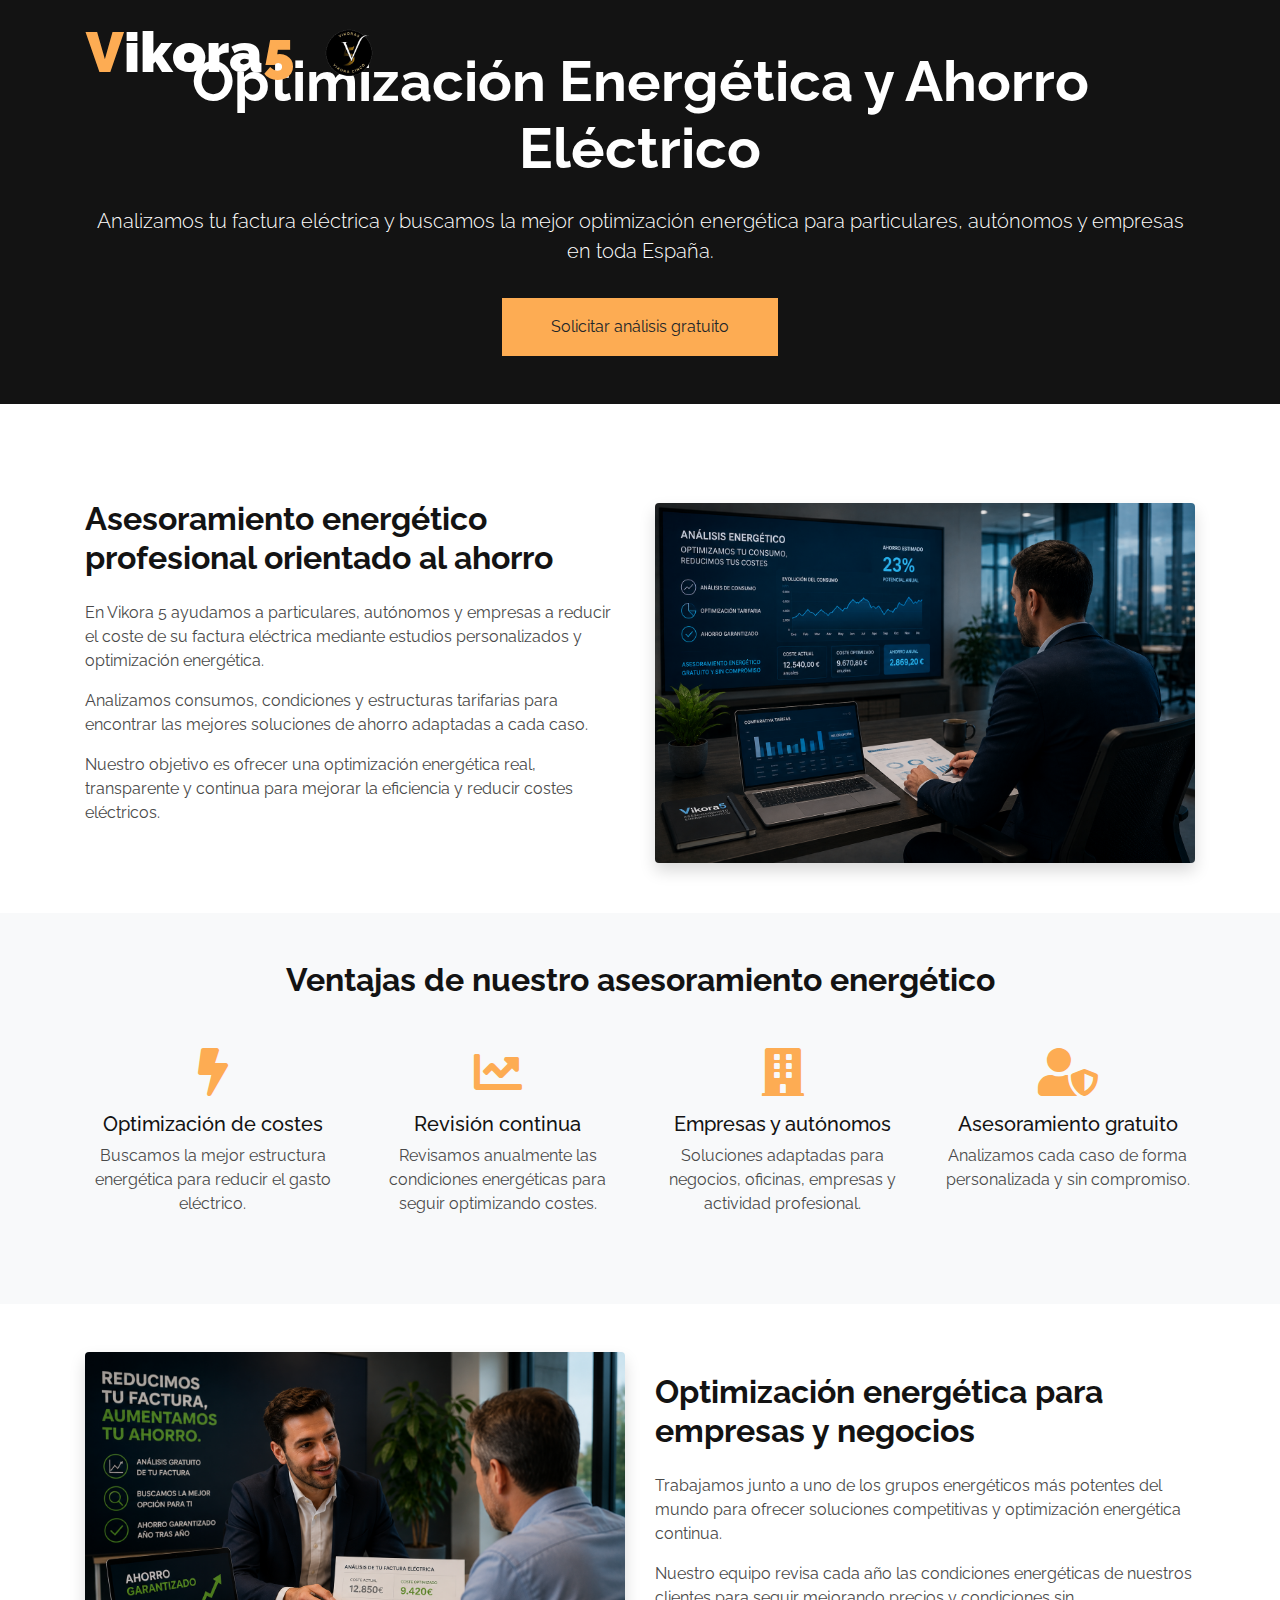
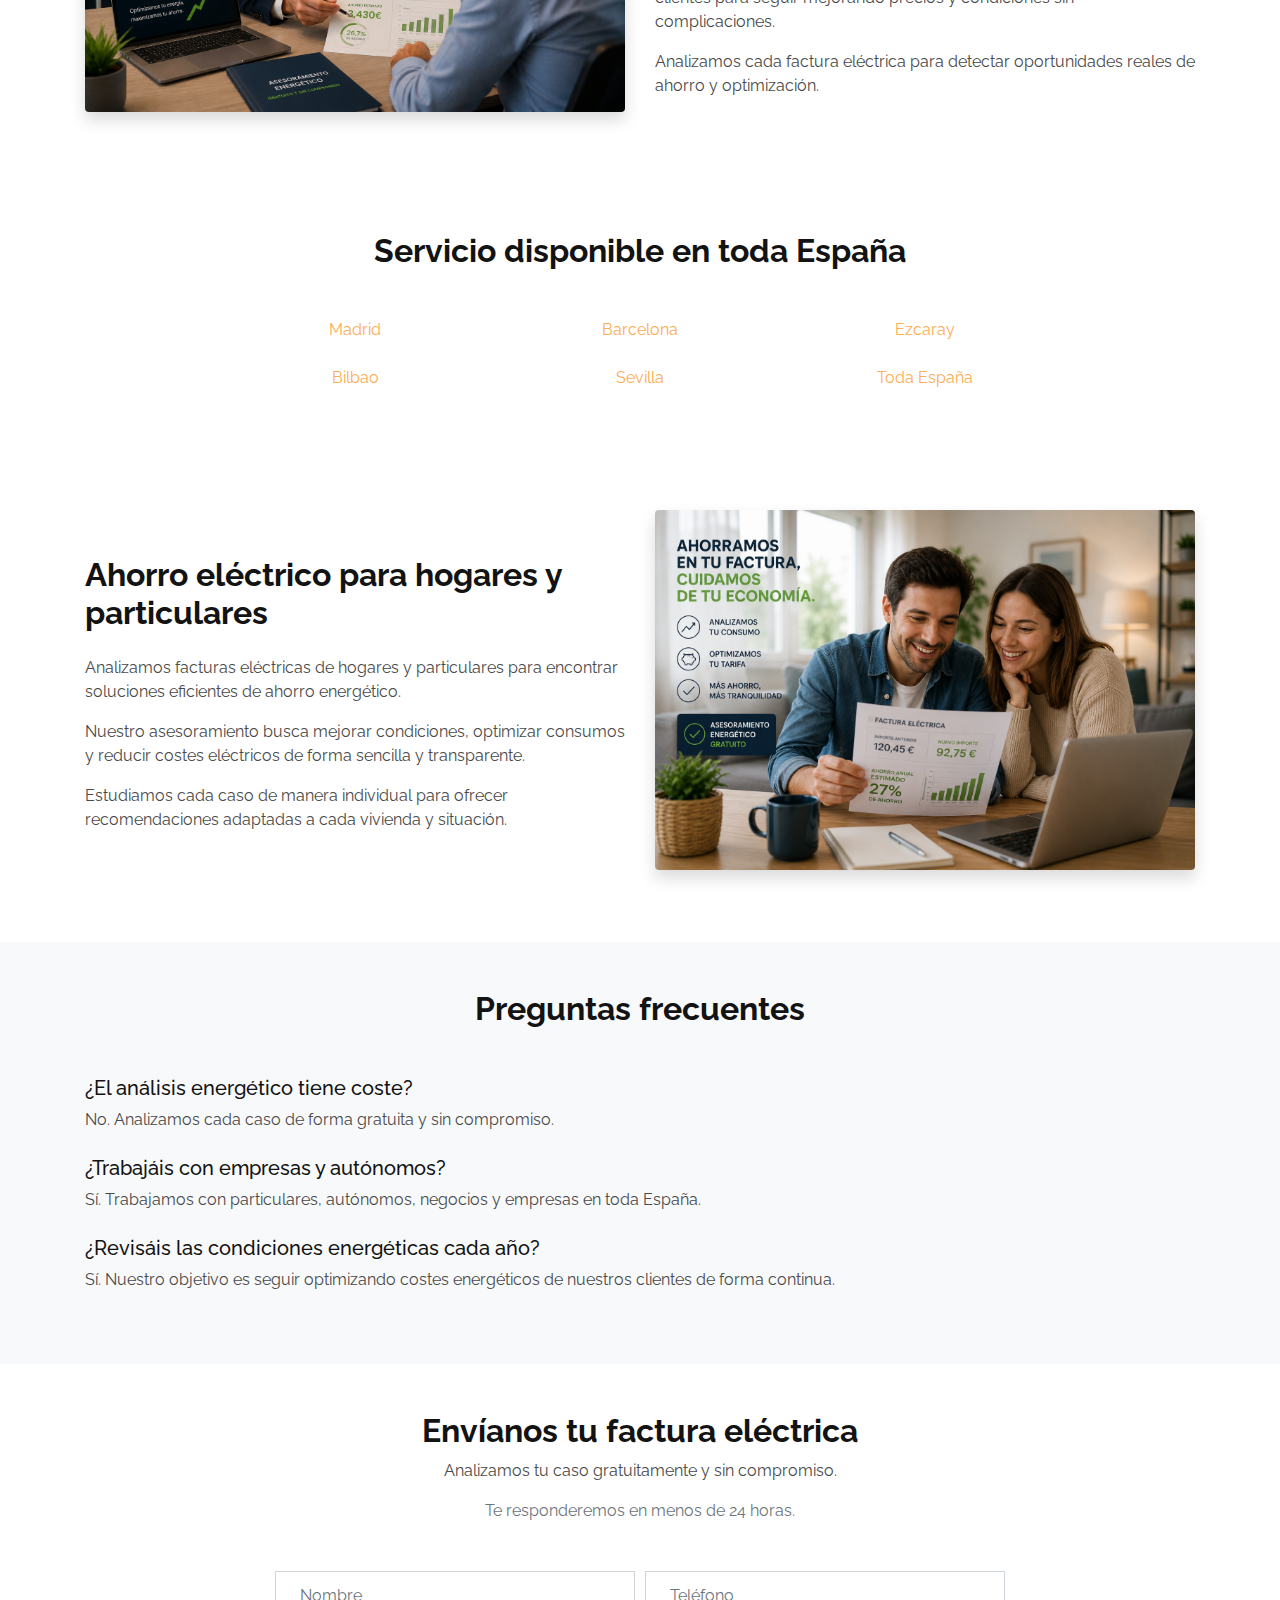
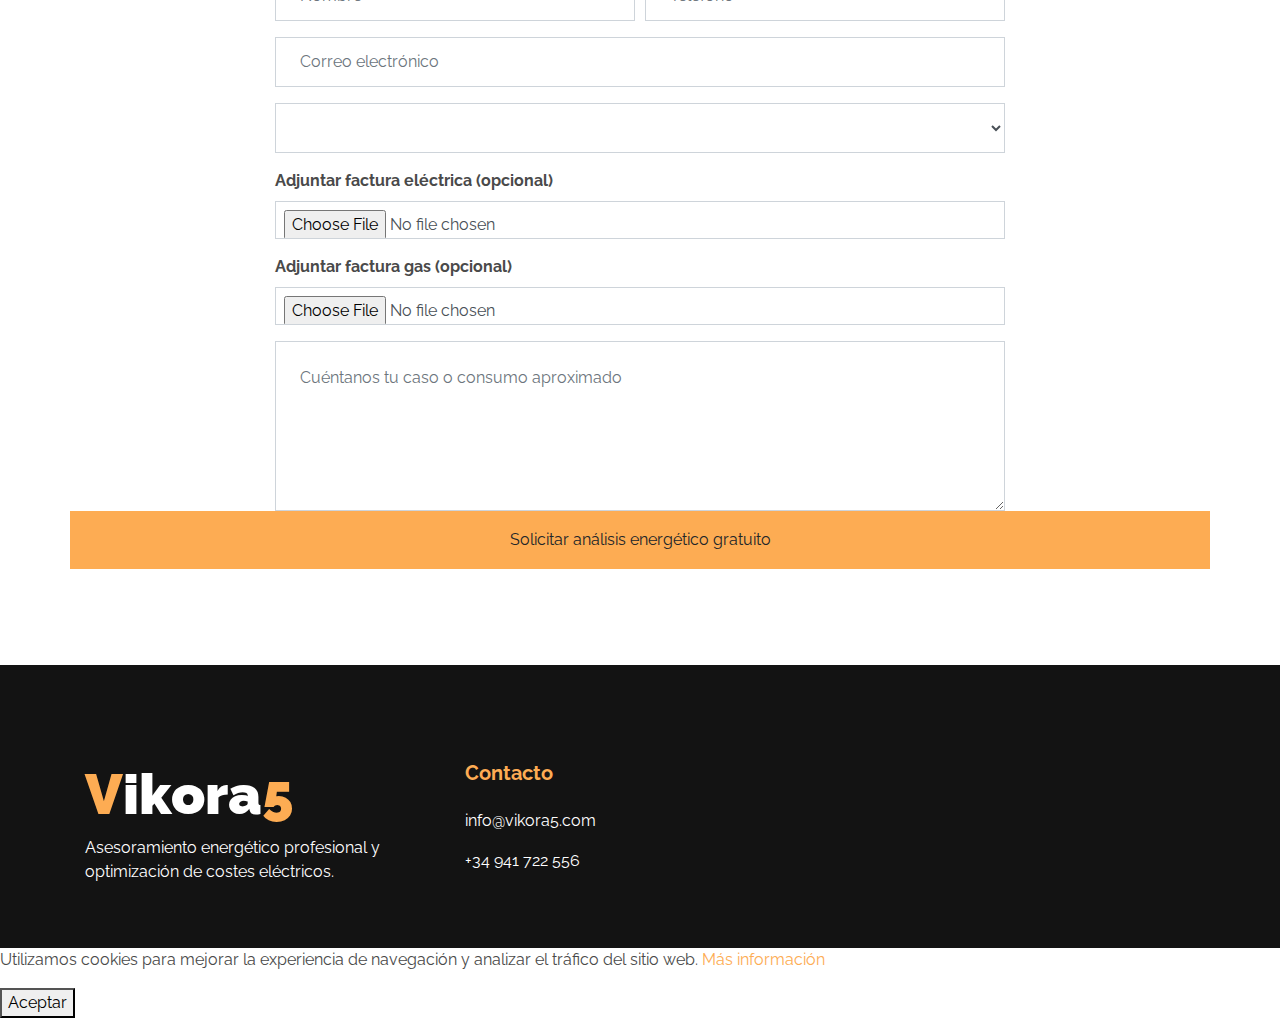
<file: optimizacion-energetica.html>
<!DOCTYPE html>
<html lang="es">

<head>

    <meta charset="utf-8">

    <title>
        Optimización Energética y Ahorro en Factura Eléctrica | Vikora 5
    </title>

    <meta name="description" content="Asesoramiento energético profesional para particulares, autónomos y empresas. Analizamos tu factura eléctrica y optimizamos costes energéticos en toda España de forma gratuita.">

    <meta name="keywords" content="optimización energética, ahorro factura eléctrica, asesoramiento energético, bajar factura de luz, optimización costes eléctricos, ahorro energético empresas, revisión factura luz">

    <meta name="viewport" content="width=device-width, initial-scale=1.0">

    <link href="img/fabiLogo.png" rel="icon">

    <link href="https://fonts.googleapis.com/css2?family=Raleway:wght@400;500;600;700;800;900&display=swap" rel="stylesheet">

    <link href="https://cdnjs.cloudflare.com/ajax/libs/font-awesome/5.15.0/css/all.min.css" rel="stylesheet">

    <link href="css/style.css" rel="stylesheet">

    <!-- Google tag (gtag.js) -->
<script async src="https://www.googletagmanager.com/gtag/js?id=G-9T591N4KG3"></script>
<script>
  window.dataLayer = window.dataLayer || [];
  function gtag(){dataLayer.push(arguments);}
  gtag('js', new Date());

  gtag('config', 'G-9T591N4KG3');
</script>

</head>

<body>

<!-- NAVBAR -->
<div class="container-fluid nav-bar p-0">

    <div class="container-lg p-0">

        <nav class="navbar navbar-expand-lg bg-secondary navbar-dark">

            <a href="index.html" class="navbar-brand d-flex align-items-center">

                <h1 class="m-0 text-white display-4">
                    <span class="text-primary">V</span>ikora<span class="text-primary">5</span>
                </h1>

                <img src="img/vikora5logo.png" style="height:80px; margin-left:15px;">

            </a>

        </nav>

    </div>

</div>

<!-- HERO -->
<div class="container-fluid bg-secondary py-5 mb-5 hero-spacing">

    <div class="container text-center">

        <h1 class="display-4 text-white font-weight-bold">
            Optimización Energética y Ahorro Eléctrico
        </h1>

        <p class="text-white mt-4 lead">
            Analizamos tu factura eléctrica y buscamos la mejor optimización energética para particulares, autónomos y empresas en toda España.
        </p>

        <a href="#contacto" class="btn btn-primary mt-3 px-5 py-3">
            Solicitar análisis gratuito
        </a>

    </div>

</div>

<!-- INTRO -->
<div class="container py-5">

    <div class="row align-items-center">

        <div class="col-lg-6 mb-4">

            <h2 class="font-weight-bold mb-4">
                Asesoramiento energético profesional orientado al ahorro
            </h2>

            <p>
                En Vikora 5 ayudamos a particulares, autónomos y empresas a reducir el coste de su factura eléctrica mediante estudios personalizados y optimización energética.
            </p>

            <p>
                Analizamos consumos, condiciones y estructuras tarifarias para encontrar las mejores soluciones de ahorro adaptadas a cada caso.
            </p>

            <p>
                Nuestro objetivo es ofrecer una optimización energética real, transparente y continua para mejorar la eficiencia y reducir costes eléctricos.
            </p>

        </div>

        <div class="col-lg-6 text-center">

            <img
                src="img/asesoramiento-energetico-empresas.webp"
                alt="Asesoramiento energético para empresas y optimización de costes eléctricos"
                class="img-fluid rounded shadow"
            >

        </div>

    </div>

</div>

<!-- BENEFICIOS -->
<div class="container-fluid bg-light py-5">

    <div class="container">

        <div class="text-center mb-5">

            <h2 class="font-weight-bold">
                Ventajas de nuestro asesoramiento energético
            </h2>

        </div>

        <div class="row justify-content-center text-center">

            <div class="col-md-3 mb-4">

                <i class="fas fa-bolt fa-3x text-primary mb-3"></i>

                <h5>
                    Optimización de costes
                </h5>

                <p>
                    Buscamos la mejor estructura energética para reducir el gasto eléctrico.
                </p>

            </div>

            <div class="col-md-3 mb-4">

                <i class="fas fa-chart-line fa-3x text-primary mb-3"></i>

                <h5>
                    Revisión continua
                </h5>

                <p>
                    Revisamos anualmente las condiciones energéticas para seguir optimizando costes.
                </p>

            </div>

            <div class="col-md-3 mb-4">

                <i class="fas fa-building fa-3x text-primary mb-3"></i>

                <h5>
                    Empresas y autónomos
                </h5>

                <p>
                    Soluciones adaptadas para negocios, oficinas, empresas y actividad profesional.
                </p>

            </div>

            <div class="col-md-3 mb-4">

                <i class="fas fa-user-shield fa-3x text-primary mb-3"></i>

                <h5>
                    Asesoramiento gratuito
                </h5>

                <p>
                    Analizamos cada caso de forma personalizada y sin compromiso.
                </p>

            </div>

        </div>

    </div>

</div>

<!-- IMAGEN EMPRESAS -->
<div class="container py-5">

    <div class="row align-items-center">

        <div class="col-lg-6 mb-4">

            <img
                src="img/ahorro-factura-electrica.webp"
                alt="Asesoramiento para ahorro en factura eléctrica"
                class="img-fluid rounded shadow"
            >

        </div>

        <div class="col-lg-6">

            <h2 class="font-weight-bold mb-4">
                Optimización energética para empresas y negocios
            </h2>

            <p>
                Trabajamos junto a uno de los grupos energéticos más potentes del mundo para ofrecer soluciones competitivas y optimización energética continua.
            </p>

            <p>
                Nuestro equipo revisa cada año las condiciones energéticas de nuestros clientes para seguir mejorando precios y condiciones sin complicaciones.
            </p>

            <p>
                Analizamos cada factura eléctrica para detectar oportunidades reales de ahorro y optimización.
            </p>

        </div>

    </div>

</div>

<!-- ZONAS -->
<div class="container py-5">

    <div class="text-center mb-5">

        <h2 class="font-weight-bold">
            Servicio disponible en toda España
        </h2>

    </div>

    <div class="row justify-content-center text-center">

        <div class="col-lg-3 col-md-4 col-6 mb-4">
            <div class="zone-box">
                <a href="#contacto" class="zone-link">
                    Madrid
                </a>
            </div>
        </div>

        <div class="col-lg-3 col-md-4 col-6 mb-4">
            <div class="zone-box">
                <a href="#contacto" class="zone-link">
                    Barcelona
                </a>
            </div>
        </div>

        <div class="col-lg-3 col-md-4 col-6 mb-4">
            <div class="zone-box">
                <a href="#contacto" class="zone-link">
                    Ezcaray
                </a>
            </div>
        </div>

        <div class="w-100"></div>

        <div class="col-lg-3 col-md-4 col-6 mb-4">
            <div class="zone-box">
                <a href="#contacto" class="zone-link">
                    Bilbao
                </a>
            </div>
        </div>

        <div class="col-lg-3 col-md-4 col-6 mb-4">
            <div class="zone-box">
                <a href="#contacto" class="zone-link">
                    Sevilla
                </a>
            </div>
        </div>

        <div class="col-lg-3 col-md-4 col-6 mb-4">
            <div class="zone-box">
                <a href="#contacto" class="zone-link">
                    Toda España
                </a>
            </div>
        </div>

    </div>

</div>

<!-- IMAGEN PARTICULARES -->
<div class="container py-5">

    <div class="row align-items-center">

        <div class="col-lg-6 order-lg-2 mb-4">

            <img
                src="img/ahorro-luz-particulares.webp"
                alt="Ahorro en factura eléctrica para particulares"
                class="img-fluid rounded shadow"
            >

        </div>

        <div class="col-lg-6 order-lg-1">

            <h2 class="font-weight-bold mb-4">
                Ahorro eléctrico para hogares y particulares
            </h2>

            <p>
                Analizamos facturas eléctricas de hogares y particulares para encontrar soluciones eficientes de ahorro energético.
            </p>

            <p>
                Nuestro asesoramiento busca mejorar condiciones, optimizar consumos y reducir costes eléctricos de forma sencilla y transparente.
            </p>

            <p>
                Estudiamos cada caso de manera individual para ofrecer recomendaciones adaptadas a cada vivienda y situación.
            </p>

        </div>

    </div>

</div>

<!-- FAQ -->
<div class="container-fluid bg-light py-5">

    <div class="container">

        <div class="text-center mb-5">

            <h2 class="font-weight-bold">
                Preguntas frecuentes
            </h2>

        </div>

        <div class="faq-box mb-4">

            <h5>
                ¿El análisis energético tiene coste?
            </h5>

            <p>
                No. Analizamos cada caso de forma gratuita y sin compromiso.
            </p>

        </div>

        <div class="faq-box mb-4">

            <h5>
                ¿Trabajáis con empresas y autónomos?
            </h5>

            <p>
                Sí. Trabajamos con particulares, autónomos, negocios y empresas en toda España.
            </p>

        </div>

        <div class="faq-box mb-4">

            <h5>
                ¿Revisáis las condiciones energéticas cada año?
            </h5>

            <p>
                Sí. Nuestro objetivo es seguir optimizando costes energéticos de nuestros clientes de forma continua.
            </p>

        </div>

    </div>

</div>

<!-- CONTACTO -->
<div class="container py-5" id="contacto">

    <div class="text-center mb-5">

        <h2 class="font-weight-bold">
            Envíanos tu factura eléctrica
        </h2>

        <p>
            Analizamos tu caso gratuitamente y sin compromiso.
        </p>

        <p class="text-muted">
            Te responderemos en menos de 24 horas.
        </p>

    </div>

    <div class="row justify-content-center">

        <div class="col-lg-8">

            <form action="https://formsubmit.co/info@vikora5.com" method="POST" enctype="multipart/form-data">

                <div class="form-row">

                    <div class="col-md-6 mb-3">

                        <input
                            type="text"
                            name="nombre"
                            class="form-control p-4"
                            placeholder="Nombre"
                            required
                        >

                    </div>

                    <div class="col-md-6 mb-3">

                        <input
                            type="text"
                            name="telefono"
                            class="form-control p-4"
                            placeholder="Teléfono"
                            required
                        >

                    </div>

                </div>

                <div class="mb-3">

                    <input
                        type="email"
                        name="email"
                        class="form-control p-4"
                        placeholder="Correo electrónico"
                        required
                    >

                </div>

                <div class="mb-3">

                   <select
    name="tipo_cliente"
    class="form-control p-4"
>

    <option value="" disabled selected>
        Selecciona el tipo de cliente
    </option>

    <option value="Particular">
        Particular
    </option>

    <option value="Autónomo">
        Autónomo
    </option>

    <option value="Empresa">
        Empresa
    </option>

</select>

                </div>

                
                <div class="mb-3">

    <label class="font-weight-bold mb-2">
        Adjuntar factura eléctrica (opcional)
    </label>

    <input
        type="file"
        name="factura_electrica"
        class="form-control p-2"
        accept=".pdf,.jpg,.jpeg,.png"
    >

</div>

<div class="mb-3">

    <label class="font-weight-bold mb-2">
        Adjuntar factura gas (opcional)
    </label>

    <input
        type="file"
        name="factura_gas"
        class="form-control p-2"
        accept=".pdf,.jpg,.jpeg,.png"
    >

</div>

                    <textarea
                        name="mensaje"
                        class="form-control p-4"
                        rows="5"
                        placeholder="Cuéntanos tu caso o consumo aproximado"
                    ></textarea>

                </div>

                <input type="hidden" name="_subject" value="Nuevo lead optimización energética Vikora 5">

                <input type="hidden" name="_captcha" value="false">

                <input type="hidden" name="_template" value="table">

                <button class="btn btn-primary btn-block py-3">

                    Solicitar análisis energético gratuito

                </button>

            </form>

        </div>

    </div>

</div>

<!-- FOOTER -->
<div class="container-fluid bg-secondary text-white mt-5 pt-5 px-sm-3 px-md-5">

    <div class="container">

        <div class="row pt-5">

            <div class="col-lg-4 mb-5">

                <h1 class="text-white display-4">

                    <span class="text-primary">V</span>ikora<span class="text-primary">5</span>

                </h1>

                <p>
                    Asesoramiento energético profesional y optimización de costes eléctricos.
                </p>

            </div>

            <div class="col-lg-4 mb-5">

                <h5 class="font-weight-bold text-primary mb-4">
                    Contacto
                </h5>

                <p>
                    info@vikora5.com
                </p>

                <p>
                    +34 941 722 556
                </p>

            </div>

        </div>

    </div>

</div>

<script src="js/cookies.js"></script>

</body>
</html>
</file>
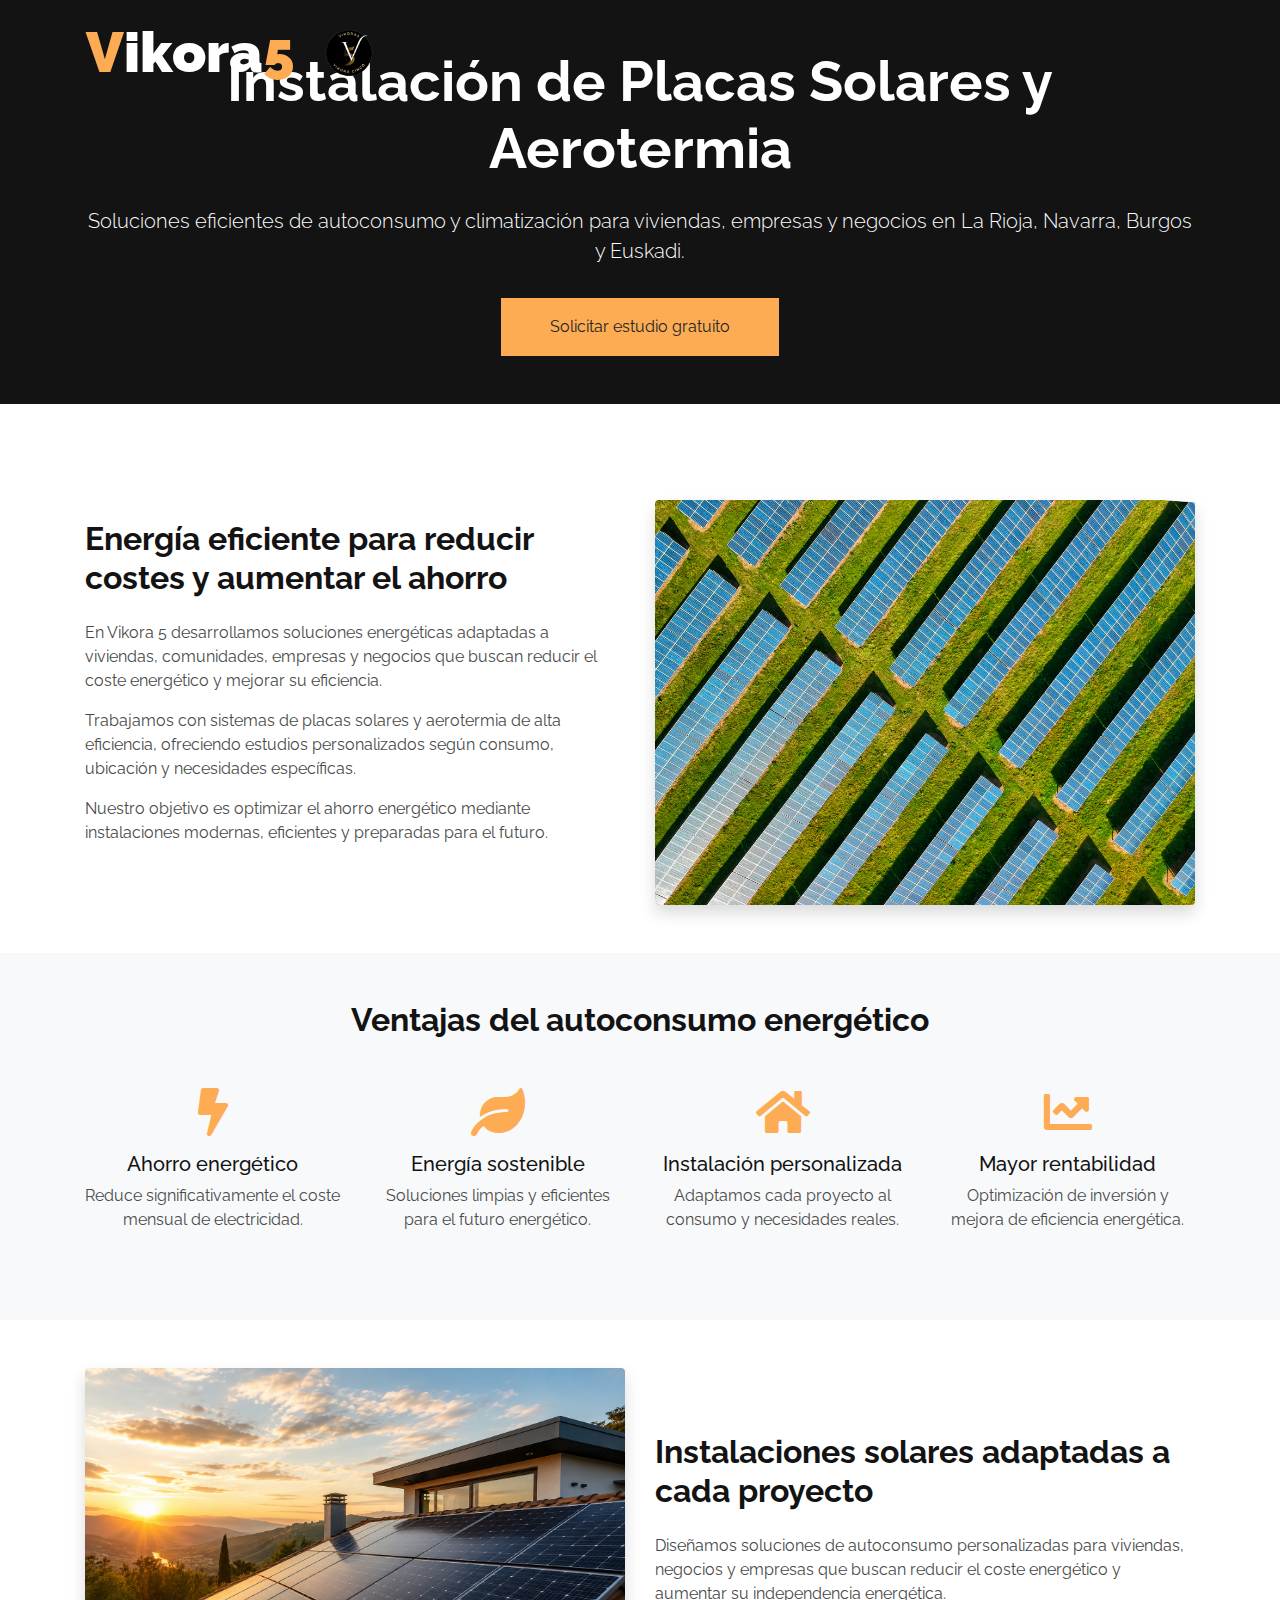
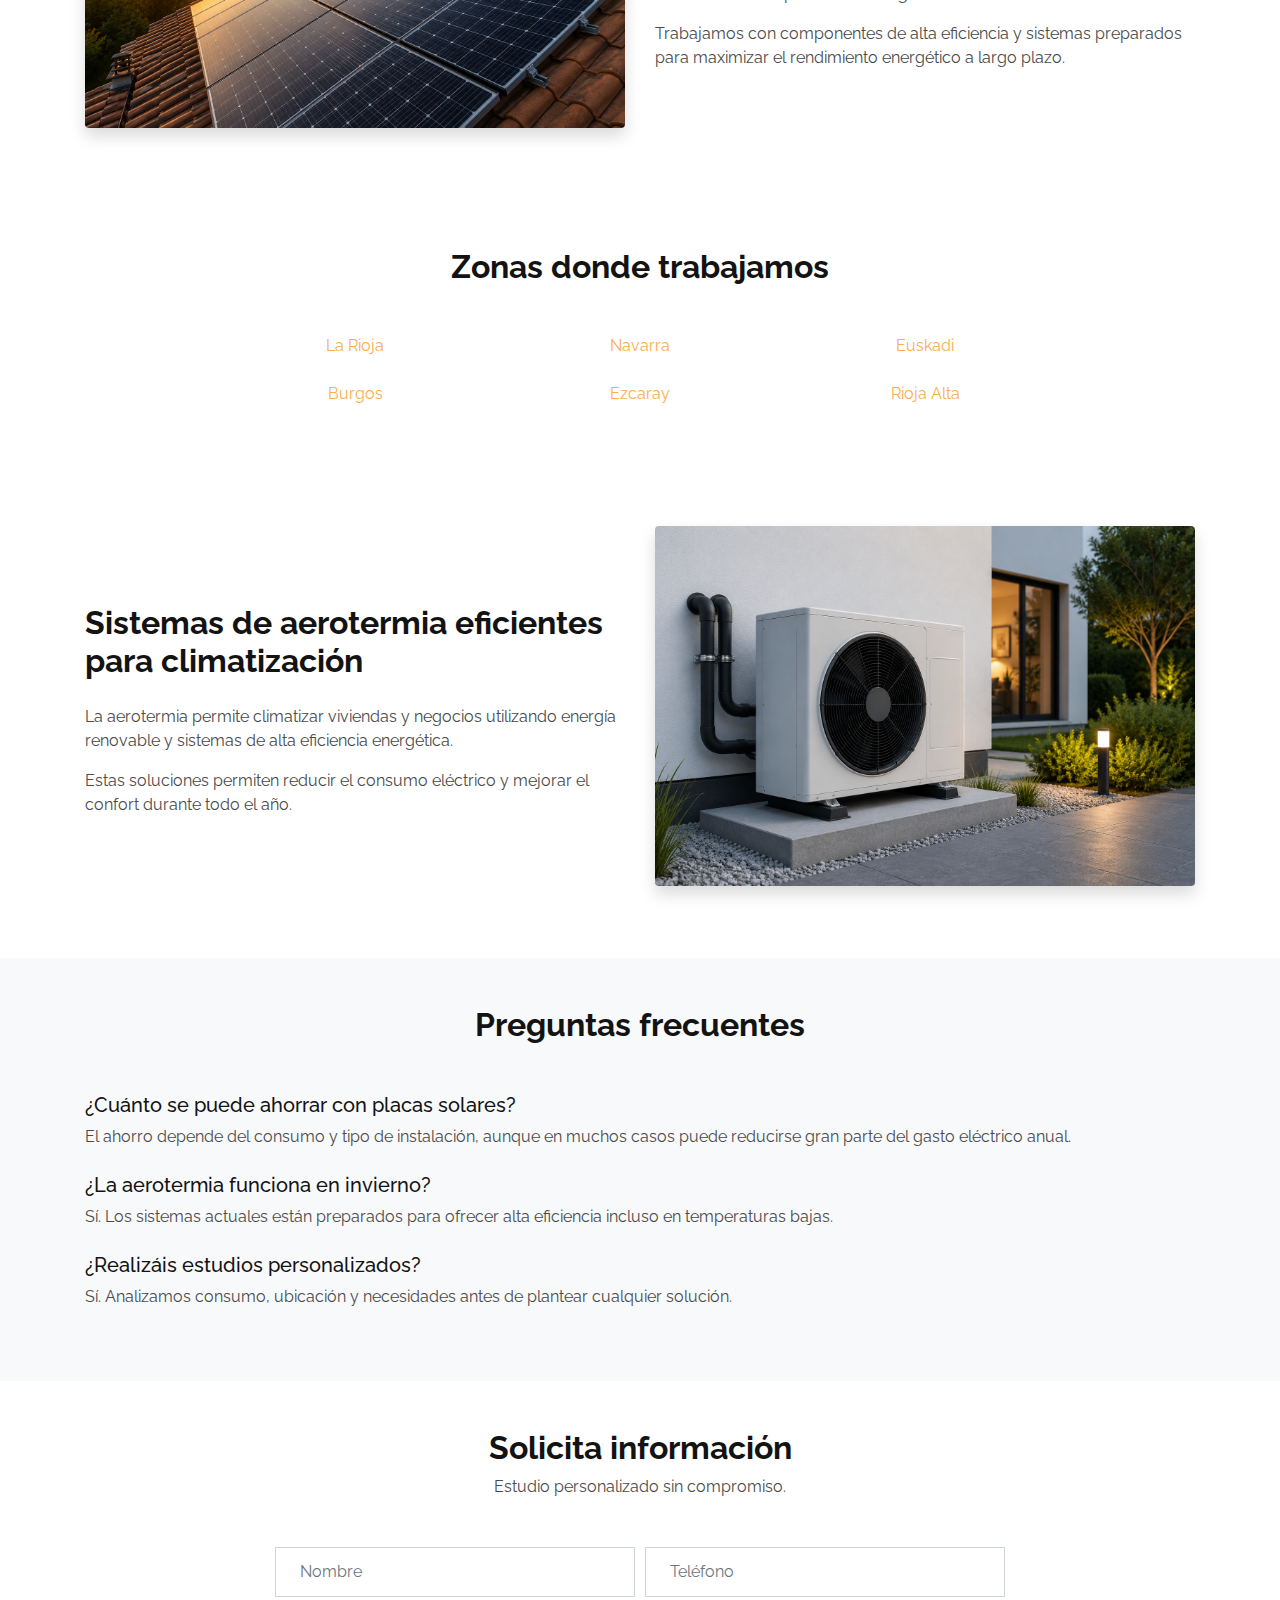
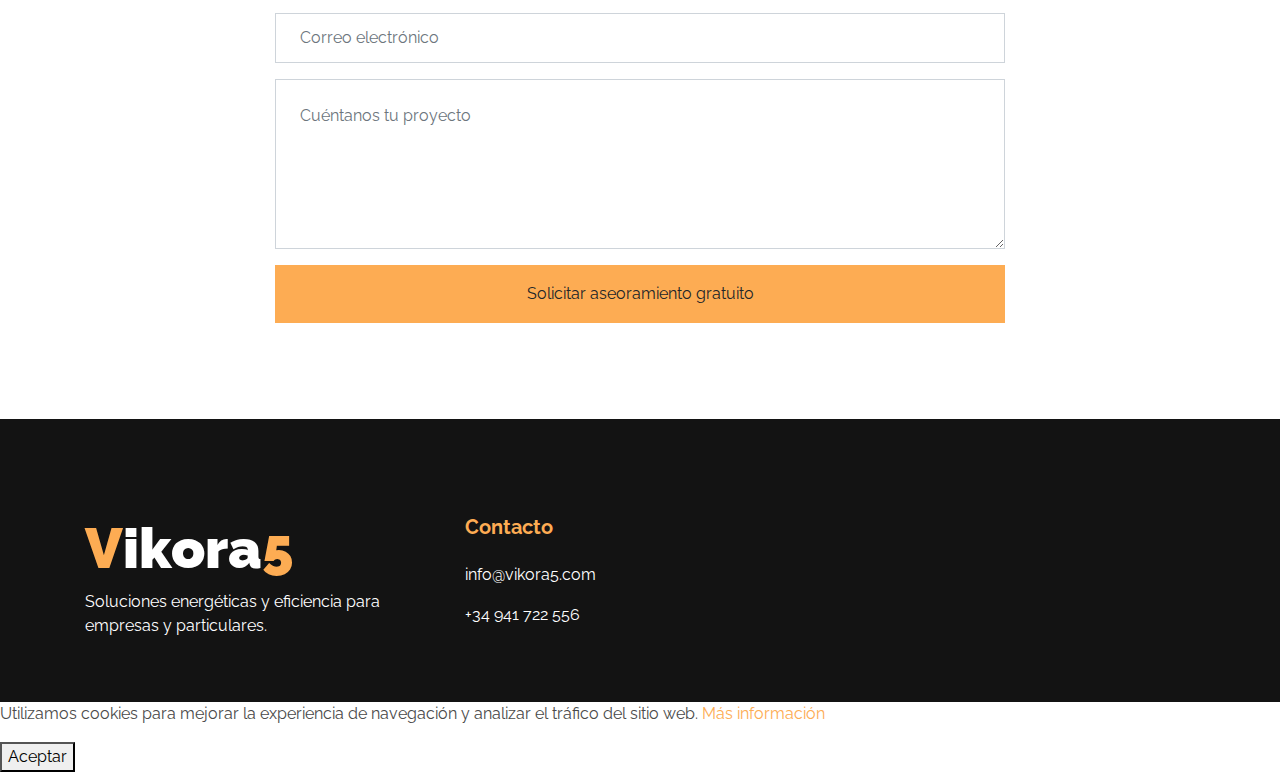
<file: placas-solares-aerotermia.html>
<!DOCTYPE html>
<html lang="es">

<head>
    <meta charset="utf-8">

    <title>
        Placas Solares y Aerotermia en La Rioja, Navarra y Euskadi | Vikora 5
    </title>

    <meta name="description" content="Instalación de placas solares y sistemas de aerotermia para viviendas, empresas y negocios en La Rioja, Navarra, Burgos y Euskadi. Estudio personalizado y soluciones eficientes.">

    <meta name="keywords" content="placas solares La Rioja, aerotermia Navarra, instalación placas solares Euskadi, autoconsumo Burgos, energía solar Logroño">

    <meta content="width=device-width, initial-scale=1.0" name="viewport">

    <link href="img/fabiLogo.png" rel="icon">

    <link href="https://fonts.googleapis.com/css2?family=Raleway:wght@400;500;600;700;800;900&display=swap" rel="stylesheet">

    <link href="https://cdnjs.cloudflare.com/ajax/libs/font-awesome/5.15.0/css/all.min.css" rel="stylesheet">

    <link href="css/style.css" rel="stylesheet">

    <!-- Google tag (gtag.js) -->
<script async src="https://www.googletagmanager.com/gtag/js?id=G-9T591N4KG3"></script>
<script>
  window.dataLayer = window.dataLayer || [];
  function gtag(){dataLayer.push(arguments);}
  gtag('js', new Date());

  gtag('config', 'G-9T591N4KG3');
</script>

</head>

<body>

<!-- NAVBAR -->
<div class="container-fluid nav-bar p-0">
    <div class="container-lg p-0">

        <nav class="navbar navbar-expand-lg bg-secondary navbar-dark">

            <a href="index.html" class="navbar-brand d-flex align-items-center">

                <h1 class="m-0 text-white display-4">
                    <span class="text-primary">V</span>ikora<span class="text-primary">5</span>
                </h1>

                <img src="img/vikora5logo.png" style="height:80px; margin-left:15px;">

            </a>

        </nav>

    </div>
</div>

<!-- HERO -->
<div class="container-fluid bg-secondary py-5 mb-5 hero-spacing">

    <div class="container text-center">

        <h1 class="display-4 text-white font-weight-bold">
            Instalación de Placas Solares y Aerotermia
        </h1>

        <p class="text-white mt-4 lead">
            Soluciones eficientes de autoconsumo y climatización para viviendas, empresas y negocios en La Rioja, Navarra, Burgos y Euskadi.
        </p>

        <a href="#contacto" class="btn btn-primary mt-3 px-5 py-3">
            Solicitar estudio gratuito
        </a>

    </div>

</div>

<!-- INTRO -->
<div class="container py-5">

    <div class="row align-items-center">

        <div class="col-lg-6 mb-4">

            <h2 class="font-weight-bold mb-4">
                Energía eficiente para reducir costes y aumentar el ahorro
            </h2>

            <p>
                En Vikora 5 desarrollamos soluciones energéticas adaptadas a viviendas, comunidades, empresas y negocios que buscan reducir el coste energético y mejorar su eficiencia.
            </p>

            <p>
                Trabajamos con sistemas de placas solares y aerotermia de alta eficiencia, ofreciendo estudios personalizados según consumo, ubicación y necesidades específicas.
            </p>

            <p>
                Nuestro objetivo es optimizar el ahorro energético mediante instalaciones modernas, eficientes y preparadas para el futuro.
            </p>

        </div>

        <div class="col-lg-6 text-center">

            <img src="img/plaCar5.jpg" class="img-fluid rounded shadow">

        </div>

    </div>

</div>

<!-- BENEFICIOS -->
<div class="container-fluid bg-light py-5">

    <div class="container">

        <div class="text-center mb-5">

            <h2 class="font-weight-bold">
                Ventajas del autoconsumo energético
            </h2>

        </div>

        <div class="row justify-content-center text-center">

            <div class="col-md-3 mb-4">
                <i class="fas fa-bolt fa-3x text-primary mb-3"></i>
                <h5>Ahorro energético</h5>
                <p>Reduce significativamente el coste mensual de electricidad.</p>
            </div>

            <div class="col-md-3 mb-4">
                <i class="fas fa-leaf fa-3x text-primary mb-3"></i>
                <h5>Energía sostenible</h5>
                <p>Soluciones limpias y eficientes para el futuro energético.</p>
            </div>

            <div class="col-md-3 mb-4">
                <i class="fas fa-home fa-3x text-primary mb-3"></i>
                <h5>Instalación personalizada</h5>
                <p>Adaptamos cada proyecto al consumo y necesidades reales.</p>
            </div>

            <div class="col-md-3 mb-4">
                <i class="fas fa-chart-line fa-3x text-primary mb-3"></i>
                <h5>Mayor rentabilidad</h5>
                <p>Optimización de inversión y mejora de eficiencia energética.</p>
            </div>

        </div>

    </div>

</div>

<!-- Imagen Solar -->
<div class="container py-5">

    <div class="row align-items-center">

        <div class="col-lg-6 mb-4">

            <img 
                src="img/instalacion-placas-solares-la-rioja.webp"
                alt="Instalación de placas solares en La Rioja"
                class="img-fluid rounded shadow"
            >

        </div>

        <div class="col-lg-6">

            <h2 class="font-weight-bold mb-4">
                Instalaciones solares adaptadas a cada proyecto
            </h2>

            <p>
                Diseñamos soluciones de autoconsumo personalizadas para viviendas, negocios y empresas que buscan reducir el coste energético y aumentar su independencia energética.
            </p>

            <p>
                Trabajamos con componentes de alta eficiencia y sistemas preparados para maximizar el rendimiento energético a largo plazo.
            </p>

        </div>

    </div>

</div>



<!-- ZONAS -->
<div class="container py-5">

    <div class="text-center mb-5">

        <h2 class="font-weight-bold">
            Zonas donde trabajamos
        </h2>

    </div>


    <div class="row justify-content-center text-center">

    <div class="col-lg-3 col-md-4 col-6 mb-4">
        <div class="zone-box">
            <a href="#contacto" class="zone-link">
                La Rioja
            </a>
        </div>
    </div>

    <div class="col-lg-3 col-md-4 col-6 mb-4">
        <div class="zone-box">
            <a href="#contacto" class="zone-link">
                Navarra
            </a>
        </div>
    </div>

    <div class="col-lg-3 col-md-4 col-6 mb-4">
        <div class="zone-box">
            <a href="#contacto" class="zone-link">
                Euskadi
            </a>
        </div>
    </div>

    <div class="w-100"></div>

    <div class="col-lg-3 col-md-4 col-6 mb-4">
        <div class="zone-box">
            <a href="#contacto" class="zone-link">
                Burgos
            </a>
        </div>
    </div>

    <div class="col-lg-3 col-md-4 col-6 mb-4">
        <div class="zone-box">
            <a href="#contacto" class="zone-link">
                Ezcaray
            </a>
        </div>
    </div>

    <div class="col-lg-3 col-md-4 col-6 mb-4">
        <div class="zone-box">
            <a href="#contacto" class="zone-link">
                Rioja Alta
            </a>
        </div>
    </div>

</div>

</div>

    </div>

</div>


<!-- Imagen Aerotermia -->
<div class="container py-5">

    <div class="row align-items-center">

        <div class="col-lg-6 order-lg-2 mb-4">

            <img 
                src="img/instalacion-aerotermia-la-rioja.webp"
                alt="Instalación de aerotermia en La Rioja"
                class="img-fluid rounded shadow"
            >

        </div>

        <div class="col-lg-6 order-lg-1">

            <h2 class="font-weight-bold mb-4">
                Sistemas de aerotermia eficientes para climatización
            </h2>

            <p>
                La aerotermia permite climatizar viviendas y negocios utilizando energía renovable y sistemas de alta eficiencia energética.
            </p>

            <p>
                Estas soluciones permiten reducir el consumo eléctrico y mejorar el confort durante todo el año.
            </p>

        </div>

    </div>

</div>

<!-- FAQ -->
<div class="container-fluid bg-light py-5">

    <div class="container">

        <div class="text-center mb-5">

            <h2 class="font-weight-bold">
                Preguntas frecuentes
            </h2>

        </div>

        <div class="faq-box mb-4">
            <h5>¿Cuánto se puede ahorrar con placas solares?</h5>
            <p>
                El ahorro depende del consumo y tipo de instalación, aunque en muchos casos puede reducirse gran parte del gasto eléctrico anual.
            </p>
        </div>

        <div class="faq-box mb-4">
            <h5>¿La aerotermia funciona en invierno?</h5>
            <p>
                Sí. Los sistemas actuales están preparados para ofrecer alta eficiencia incluso en temperaturas bajas.
            </p>
        </div>

        <div class="faq-box mb-4">
            <h5>¿Realizáis estudios personalizados?</h5>
            <p>
                Sí. Analizamos consumo, ubicación y necesidades antes de plantear cualquier solución.
            </p>
        </div>

    </div>

</div>

<!-- CONTACTO -->
<div class="container py-5" id="contacto">

    <div class="text-center mb-5">

        <h2 class="font-weight-bold">
            Solicita información
        </h2>

        <p>
            Estudio personalizado sin compromiso.
        </p>

    </div>

    <div class="row justify-content-center">

        <div class="col-lg-8">

            <form action="https://formsubmit.co/info@vikora5.com" method="POST">

                <div class="form-row">

                    <div class="col-md-6 mb-3">
                        <input type="text" name="nombre" class="form-control p-4" placeholder="Nombre" required>
                    </div>

                    <div class="col-md-6 mb-3">
                        <input type="text" name="telefono" class="form-control p-4" placeholder="Teléfono" required>
                    </div>

                </div>

                <div class="mb-3">
                    <input type="email" name="email" class="form-control p-4" placeholder="Correo electrónico" required>
                </div>

                <div class="mb-3">
                    <textarea name="mensaje" class="form-control p-4" rows="5" placeholder="Cuéntanos tu proyecto"></textarea>
                </div>

                <input type="hidden" name="_subject" value="Nuevo lead energía Vikora 5">

                <input type="hidden" name="_captcha" value="false">

                <input type="hidden" name="_template" value="table">

                <button class="btn btn-primary btn-block py-3">
                    Solicitar aseoramiento gratuito
                </button>

            </form>

        </div>

    </div>

</div>

<!-- FOOTER -->
<div class="container-fluid bg-secondary text-white mt-5 pt-5 px-sm-3 px-md-5">

    <div class="container">

        <div class="row pt-5">

            <div class="col-lg-4 mb-5">

                <h1 class="text-white display-4">
                    <span class="text-primary">V</span>ikora<span class="text-primary">5</span>
                </h1>

                <p>
                    Soluciones energéticas y eficiencia para empresas y particulares.
                </p>

            </div>

            <div class="col-lg-4 mb-5">

                <h5 class="font-weight-bold text-primary mb-4">
                    Contacto
                </h5>

                <p>
                    info@vikora5.com
                </p>

                <p>
                    +34 941 722 556
                </p>

            </div>

        </div>

    </div>

</div>

<script src="js/cookies.js"></script>

</body>
</html>
</file>
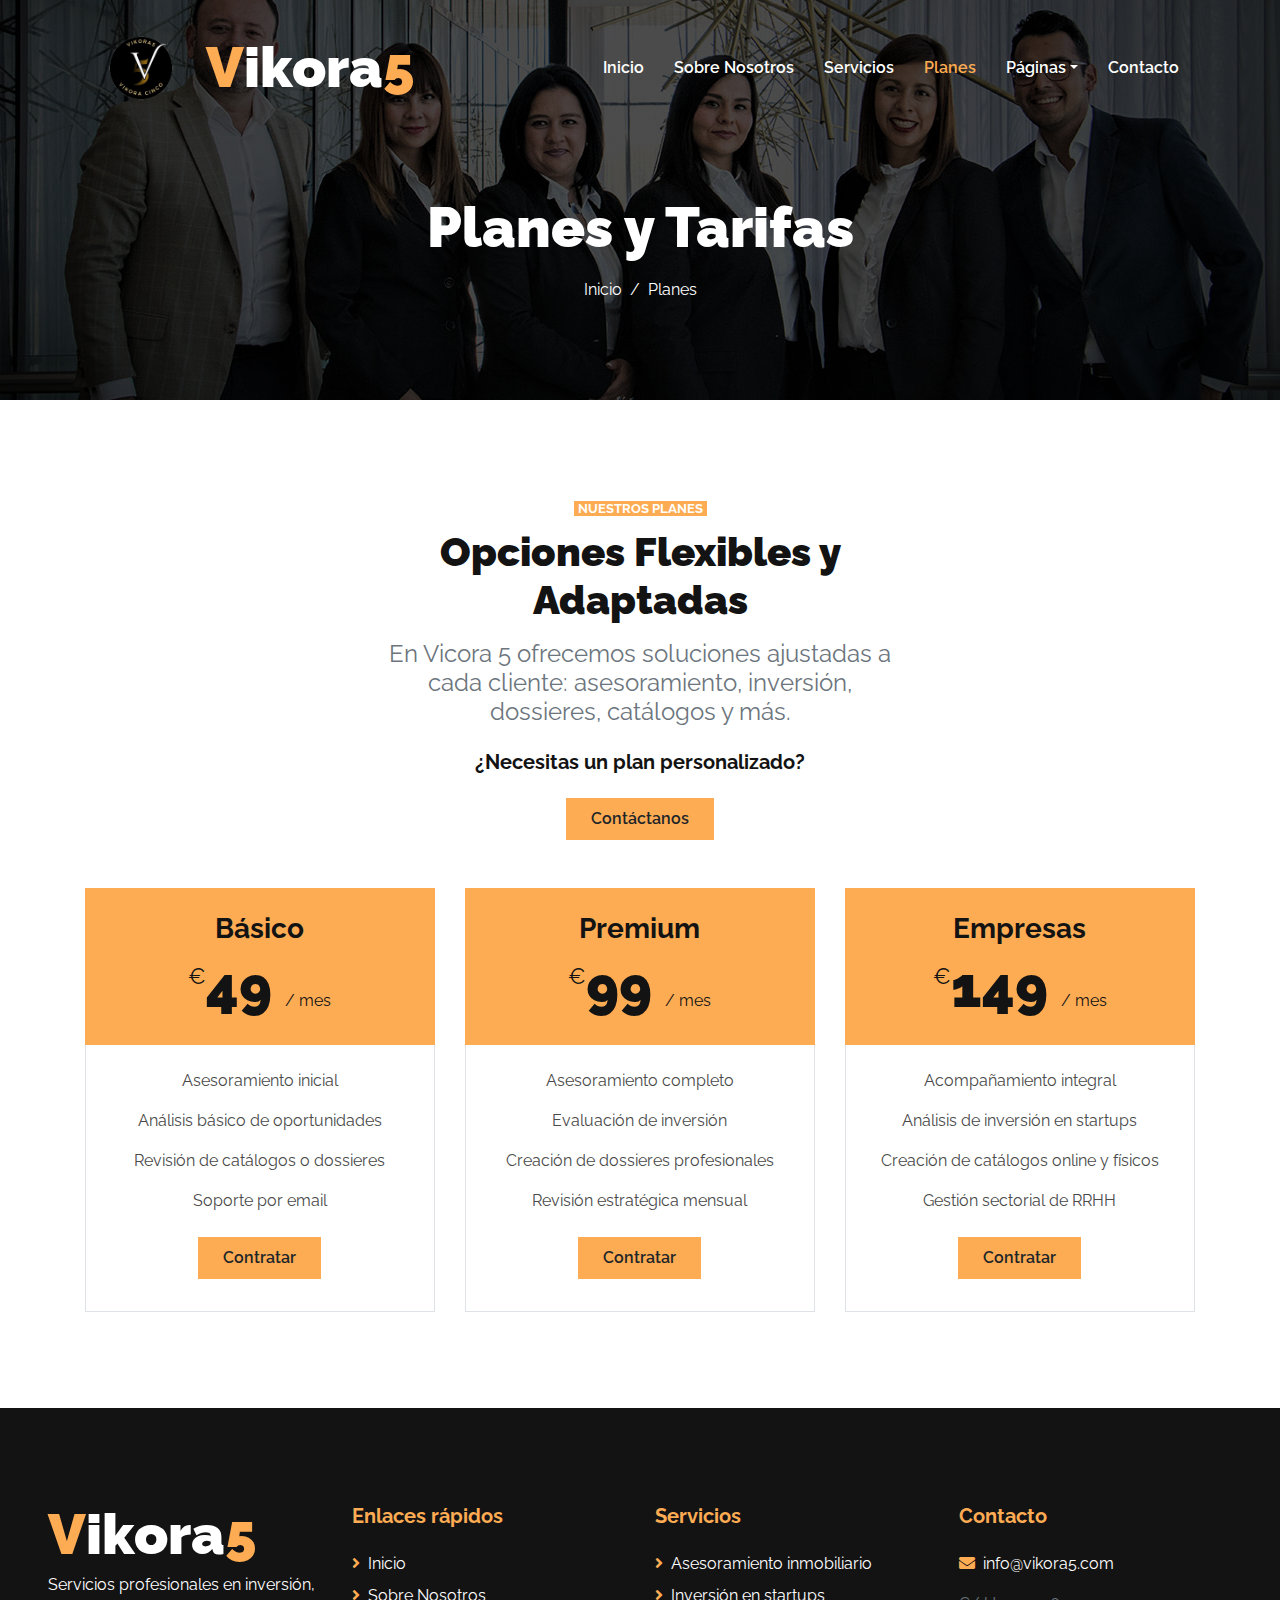
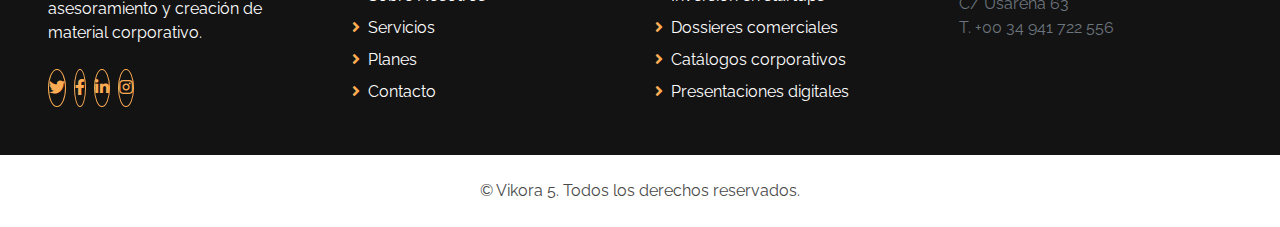
<file: pricing.html>
<!DOCTYPE html>
<html lang="es">

<head>
    <meta charset="utf-8">
    <title>Vicora 5 - Planes y Tarifas</title>
    <meta content="width=device-width, initial-scale=1.0" name="viewport">
    <meta content="Vikora 5, tarifas, planes, asesoramiento inmobiliario, inversión, startups, catálogos" name="keywords">
    <meta content="Planes flexibles y servicios profesionales de Vicora 5 adaptados a cada tipo de cliente y proyecto." name="description">

    <!-- Favicon -->
    <link href="img/favicon.ico" rel="icon">

    <!-- Google Web Fonts -->
    <link rel="preconnect" href="https://fonts.gstatic.com">
    <link href="https://fonts.googleapis.com/css2?family=Raleway:wght@400;500;600;700;800;900&display=swap" rel="stylesheet">

    <!-- Font Awesome -->
    <link href="https://cdnjs.cloudflare.com/ajax/libs/font-awesome/5.15.0/css/all.min.css" rel="stylesheet">

    <!-- Libraries Stylesheet -->
    <link href="lib/owlcarousel/assets/owl.carousel.min.css" rel="stylesheet">

    <!-- Customized Bootstrap Stylesheet -->
    <link href="css/style.css" rel="stylesheet">

    <!-- Google tag (gtag.js) -->
<script async src="https://www.googletagmanager.com/gtag/js?id=G-9T591N4KG3"></script>
<script>
  window.dataLayer = window.dataLayer || [];
  function gtag(){dataLayer.push(arguments);}
  gtag('js', new Date());

  gtag('config', 'G-9T591N4KG3');
</script>

</head>

<body>

    <!-- Navbar Start -->
    <div class="container-fluid nav-bar p-0">
        <div class="container-lg p-0">
            <nav class="navbar navbar-expand-lg bg-secondary navbar-dark">
                <a href="index.html" class="navbar-brand d-flex align-items-center">
    <img src="img/vikora5logo.png" alt="Logo Vikora 5" style="height: 110px; margin-right: 10px;">
    <h1 class="m-0 text-white display-4">
        <span class="text-primary">V</span>ikora<span class="text-primary">5</span>
    </h1>
</a>

                <button type="button" class="navbar-toggler" data-toggle="collapse" data-target="#navbarCollapse">
                    <span class="navbar-toggler-icon"></span>
                </button>

                <div class="collapse navbar-collapse justify-content-between" id="navbarCollapse">
                    <div class="navbar-nav ml-auto py-0">
                        <a href="index.html" class="nav-item nav-link">Inicio</a>
                        <a href="about.html" class="nav-item nav-link">Sobre Nosotros</a>
                        <a href="service.html" class="nav-item nav-link">Servicios</a>
                        <a href="pricing.html" class="nav-item nav-link active">Planes</a>
                        <div class="nav-item dropdown">
                            <a href="#" class="nav-link dropdown-toggle" data-toggle="dropdown">Páginas</a>
                            <div class="dropdown-menu border-0 rounded-0 m-0">
                                <a href="blog.html" class="dropdown-item">Blog</a>
                                <a href="single.html" class="dropdown-item">Detalle del Blog</a>
                                <a href="visual.html" class="dropdown-item">Visual</a>
                                <a href="activosD.html" class="dropdown-item">Activos digitales</a>
                                <a href="inmobiliaria.html" class="dropdown-item">Zona inmobiliaria</a>
                            </div>
                        </div>
                        <a href="contact.html" class="nav-item nav-link">Contacto</a>
                    </div>
                </div>
            </nav>
        </div>
    </div>
    <!-- Navbar End -->


    <!-- Page Header Start -->
    <div class="container-fluid page-header d-flex flex-column align-items-center justify-content-center pt-0 pt-lg-5 mb-5">
        <h1 class="display-4 text-white mb-3 mt-0 mt-lg-5">Planes y Tarifas</h1>
        <div class="d-inline-flex text-white">
            <p class="m-0"><a class="text-white" href="index.html">Inicio</a></p>
            <p class="m-0 px-2">/</p>
            <p class="m-0">Planes</p>
        </div>
    </div>
    <!-- Page Header End -->


    <!-- Pricing Plan Start -->
    <div class="container-fluid pt-5">
        <div class="container">

            <div class="row justify-content-center">
                <div class="col-12 col-lg-6 text-center mb-5">
                    <small class="d-inline bg-primary text-white text-uppercase font-weight-bold px-1">Nuestros Planes</small>
                    <h1 class="mt-2 mb-3">Opciones Flexibles y Adaptadas</h1>
                    <h4 class="font-weight-normal text-muted mb-4">
                        En Vicora 5 ofrecemos soluciones ajustadas a cada cliente: asesoramiento, inversión, dossieres, catálogos y más.
                    </h4>
                    <h5 class="font-weight-bold mb-4">¿Necesitas un plan personalizado?</h5>
                    <a href="contact.html" class="btn btn-primary py-md-2 px-md-4 font-weight-semi-bold">Contáctanos</a>
                </div>
            </div>

            <div class="row">

                <!-- PLAN BÁSICO -->
                <div class="col-md-4 mb-5">
                    <div class="d-flex flex-column align-items-center justify-content-center bg-primary p-4">
                        <h3>Básico</h3>
                        <h1 class="display-4 mb-0">
                            <small class="align-top" style="font-size: 22px; line-height: 45px;">€</small>49
                            <small class="align-bottom" style="font-size: 16px; line-height: 40px;">/ mes</small>
                        </h1>
                    </div>
                    <div class="border border-top-0 d-flex flex-column align-items-center py-4">
                        <p>Asesoramiento inicial</p>
                        <p>Análisis básico de oportunidades</p>
                        <p>Revisión de catálogos o dossieres</p>
                        <p>Soporte por email</p>
                        <a href="contact.html" class="btn btn-primary py-md-2 px-md-4 font-weight-semi-bold my-2">Contratar</a>
                    </div>
                </div>

                <!-- PLAN PREMIUM -->
                <div class="col-md-4 mb-5">
                    <div class="d-flex flex-column align-items-center justify-content-center bg-primary p-4">
                        <h3>Premium</h3>
                        <h1 class="display-4 mb-0">
                            <small class="align-top" style="font-size: 22px; line-height: 45px;">€</small>99
                            <small class="align-bottom" style="font-size: 16px; line-height: 40px;">/ mes</small>
                        </h1>
                    </div>
                    <div class="border border-top-0 d-flex flex-column align-items-center py-4">
                        <p>Asesoramiento completo</p>
                        <p>Evaluación de inversión</p>
                        <p>Creación de dossieres profesionales</p>
                        <p>Revisión estratégica mensual</p>
                        <a href="contact.html" class="btn btn-primary py-md-2 px-md-4 font-weight-semi-bold my-2">Contratar</a>
                    </div>
                </div>

                <!-- PLAN EMPRESAS -->
                <div class="col-md-4 mb-5">
                    <div class="d-flex flex-column align-items-center justify-content-center bg-primary p-4">
                        <h3>Empresas</h3>
                        <h1 class="display-4 mb-0">
                            <small class="align-top" style="font-size: 22px; line-height: 45px;">€</small>149
                            <small class="align-bottom" style="font-size: 16px; line-height: 40px;">/ mes</small>
                        </h1>
                    </div>
                    <div class="border border-top-0 d-flex flex-column align-items-center py-4">
                        <p>Acompañamiento integral</p>
                        <p>Análisis de inversión en startups</p>
                        <p>Creación de catálogos online y físicos</p>
                        <p>Gestión sectorial de RRHH</p>
                        <a href="contact.html" class="btn btn-primary py-md-2 px-md-4 font-weight-semi-bold my-2">Contratar</a>
                    </div>
                </div>

            </div>
        </div>
    </div>
    <!-- Pricing Plan End -->


    <!-- Footer Start -->
    <div class="container-fluid bg-secondary text-white mt-5 pt-5 px-sm-3 px-md-5">
        <div class="row pt-5">

            <div class="col-lg-3 col-md-6 mb-5">
                <a href="index.html" class="navbar-brand">
                    <h1 class="m-0 mt-n2 text-white display-4">
                        <span class="text-primary">V</span>ikora<span class="text-primary">5</span>
                    </h1>
                </a>
                <p>Servicios profesionales en inversión, asesoramiento y creación de material corporativo.</p>

                <div class="d-flex justify-content-start mt-4">
                    <a class="btn btn-outline-primary rounded-circle text-center mr-2 px-0" href="#"><i class="fab fa-twitter"></i></a>
                    <a class="btn btn-outline-primary rounded-circle text-center mr-2 px-0" href="#"><i class="fab fa-facebook-f"></i></a>
                    <a class="btn btn-outline-primary rounded-circle text-center mr-2 px-0" href="#"><i class="fab fa-linkedin-in"></i></a>
                    <a class="btn btn-outline-primary rounded-circle text-center mr-2 px-0" href="#"><i class="fab fa-instagram"></i></a>
                </div>
            </div>

            <div class="col-lg-3 col-md-6 mb-5">
                <h5 class="font-weight-bold text-primary mb-4">Enlaces rápidos</h5>
                <div class="d-flex flex-column justify-content-start">
                    <a class="text-white mb-2" href="index.html"><i class="fa fa-angle-right text-primary mr-2"></i>Inicio</a>
                    <a class="text-white mb-2" href="about.html"><i class="fa fa-angle-right text-primary mr-2"></i>Sobre Nosotros</a>
                    <a class="text-white mb-2" href="service.html"><i class="fa fa-angle-right text-primary mr-2"></i>Servicios</a>
                    <a class="text-white mb-2" href="pricing.html"><i class="fa fa-angle-right text-primary mr-2"></i>Planes</a>
                    <a class="text-white" href="contact.html"><i class="fa fa-angle-right text-primary mr-2"></i>Contacto</a>
                </div>
            </div>

            <div class="col-lg-3 col-md-6 mb-5">
                <h5 class="font-weight-bold text-primary mb-4">Servicios</h5>
                <div class="d-flex flex-column justify-content-start">
                    <a class="text-white mb-2" href="#"><i class="fa fa-angle-right text-primary mr-2"></i>Asesoramiento inmobiliario</a>
                    <a class="text-white mb-2" href="#"><i class="fa fa-angle-right text-primary mr-2"></i>Inversión en startups</a>
                    <a class="text-white mb-2" href="#"><i class="fa fa-angle-right text-primary mr-2"></i>Dossieres comerciales</a>
                    <a class="text-white mb-2" href="#"><i class="fa fa-angle-right text-primary mr-2"></i>Catálogos corporativos</a>
                    <a class="text-white" href="#"><i class="fa fa-angle-right text-primary mr-2"></i>Presentaciones digitales</a>
                </div>
            </div>

            <div class="col-lg-3 col-md-6 mb-5">
                <h5 class="font-weight-bold text-primary mb-4">Contacto</h5>
                <p><i class="fa fa-envelope text-primary mr-2"></i>info@vikora5.com</p>
               <p class="m-0 text-muted">C/ Usarena 63</p>
                <p class="m-0 text-muted">T. +00 34 941 722 556</p>
            </div>

        </div>
    </div>

    <div class="container-fluid py-4 px-sm-3 px-md-5">
        <p class="m-0 text-center">&copy; Vikora 5. Todos los derechos reservados.</p>
    </div>
    <!-- Footer End -->


    <!-- Back to Top -->
    <a href="#" class="btn btn-lg btn-primary back-to-top"><i class="fa fa-angle-up"></i></a>


    <!-- JavaScript Libraries -->
    <script src="https://code.jquery.com/jquery-3.4.1.min.js"></script>
    <script src="https://stackpath.bootstrapcdn.com/bootstrap/4.4.1/js/bootstrap.bundle.min.js"></script>
    <script src="lib/easing/easing.min.js"></script>
    <script src="lib/waypoints/waypoints.min.js"></script>
    <script src="lib/counterup/counterup.min.js"></script>
    <script src="lib/owlcarousel/owl.carousel.min.js"></script>

    <!-- Contact Javascript File -->
    <script src="mail/jqBootstrapValidation.min.js"></script>
    <script src="mail/contact.js"></script>

    <!-- Template Javascript -->
    <script src="js/main.js"></script>

</body>

</html>
</file>
<file: css/style.css>
/******* Bootstrap Theming ********/
/*!
 * Bootstrap v4.5.3 (https://getbootstrap.com/)
 * Copyright 2011-2020 The Bootstrap Authors
 * Copyright 2011-2020 Twitter, Inc.
 * Licensed under MIT (https://github.com/twbs/bootstrap/blob/main/LICENSE)
 */
:root {
  --blue: #007bff;
  --indigo: #6610f2;
  --purple: #6f42c1;
  --pink: #e83e8c;
  --red: #dc3545;
  --orange: #fd7e14;
  --yellow: #ffc107;
  --green: #28a745;
  --teal: #20c997;
  --cyan: #17a2b8;
  --white: #fff;
  --gray: #6c757d;
  --gray-dark: #343a40;
  --primary: #FDAC53;
  --secondary: #131313;
  --success: #28a745;
  --info: #17a2b8;
  --warning: #ffc107;
  --danger: #dc3545;
  --light: #f8f9fa;
  --dark: #343a40;
  --breakpoint-xs: 0;
  --breakpoint-sm: 576px;
  --breakpoint-md: 768px;
  --breakpoint-lg: 992px;
  --breakpoint-xl: 1200px;
  --font-family-sans-serif: "Raleway", sans-serif;
  --font-family-monospace: SFMono-Regular, Menlo, Monaco, Consolas, "Liberation Mono", "Courier New", monospace;
}

*,
*::before,
*::after {
  box-sizing: border-box;
}

html {
  font-family: sans-serif;
  line-height: 1.15;
  -webkit-text-size-adjust: 100%;
  -webkit-tap-highlight-color: rgba(0, 0, 0, 0);
}

article, aside, figcaption, figure, footer, header, hgroup, main, nav, section {
  display: block;
}

body {
  margin: 0;
  font-family: "Raleway", sans-serif;
  font-size: 1rem;
  font-weight: 400;
  line-height: 1.5;
  color: #4A4A4A;
  text-align: left;
  background-color: #fff;
}

[tabindex="-1"]:focus:not(:focus-visible) {
  outline: 0 !important;
}

hr {
  box-sizing: content-box;
  height: 0;
  overflow: visible;
}

h1, h2, h3, h4, h5, h6 {
  margin-top: 0;
  margin-bottom: 0.5rem;
}

p {
  margin-top: 0;
  margin-bottom: 1rem;
}

abbr[title],
abbr[data-original-title] {
  text-decoration: underline;
  text-decoration: underline dotted;
  cursor: help;
  border-bottom: 0;
  text-decoration-skip-ink: none;
}

address {
  margin-bottom: 1rem;
  font-style: normal;
  line-height: inherit;
}

ol,
ul,
dl {
  margin-top: 0;
  margin-bottom: 1rem;
}

ol ol,
ul ul,
ol ul,
ul ol {
  margin-bottom: 0;
}

dt {
  font-weight: 700;
}

dd {
  margin-bottom: .5rem;
  margin-left: 0;
}

blockquote {
  margin: 0 0 1rem;
}

b,
strong {
  font-weight: bolder;
}

small {
  font-size: 80%;
}

sub,
sup {
  position: relative;
  font-size: 75%;
  line-height: 0;
  vertical-align: baseline;
}

sub {
  bottom: -.25em;
}

sup {
  top: -.5em;
}

a {
  color: #FDAC53;
  text-decoration: none;
  background-color: transparent;
}

a:hover {
  color: #fc8807;
  text-decoration: underline;
}

a:not([href]):not([class]) {
  color: inherit;
  text-decoration: none;
}

a:not([href]):not([class]):hover {
  color: inherit;
  text-decoration: none;
}

pre,
code,
kbd,
samp {
  font-family: SFMono-Regular, Menlo, Monaco, Consolas, "Liberation Mono", "Courier New", monospace;
  font-size: 1em;
}

pre {
  margin-top: 0;
  margin-bottom: 1rem;
  overflow: auto;
  -ms-overflow-style: scrollbar;
}

figure {
  margin: 0 0 1rem;
}

img {
  vertical-align: middle;
  border-style: none;
}

svg {
  overflow: hidden;
  vertical-align: middle;
}

table {
  border-collapse: collapse;
}

caption {
  padding-top: 0.75rem;
  padding-bottom: 0.75rem;
  color: #6c757d;
  text-align: left;
  caption-side: bottom;
}

th {
  text-align: inherit;
  text-align: -webkit-match-parent;
}

label {
  display: inline-block;
  margin-bottom: 0.5rem;
}

button {
  border-radius: 0;
}

button:focus {
  outline: 1px dotted;
  outline: 5px auto -webkit-focus-ring-color;
}

input,
button,
select,
optgroup,
textarea {
  margin: 0;
  font-family: inherit;
  font-size: inherit;
  line-height: inherit;
}

button,
input {
  overflow: visible;
}

button,
select {
  text-transform: none;
}

[role="button"] {
  cursor: pointer;
}

select {
  word-wrap: normal;
}

button,
[type="button"],
[type="reset"],
[type="submit"] {
  -webkit-appearance: button;
}

button:not(:disabled),
[type="button"]:not(:disabled),
[type="reset"]:not(:disabled),
[type="submit"]:not(:disabled) {
  cursor: pointer;
}

button::-moz-focus-inner,
[type="button"]::-moz-focus-inner,
[type="reset"]::-moz-focus-inner,
[type="submit"]::-moz-focus-inner {
  padding: 0;
  border-style: none;
}

input[type="radio"],
input[type="checkbox"] {
  box-sizing: border-box;
  padding: 0;
}

textarea {
  overflow: auto;
  resize: vertical;
}

fieldset {
  min-width: 0;
  padding: 0;
  margin: 0;
  border: 0;
}

legend {
  display: block;
  width: 100%;
  max-width: 100%;
  padding: 0;
  margin-bottom: .5rem;
  font-size: 1.5rem;
  line-height: inherit;
  color: inherit;
  white-space: normal;
}

@media (max-width: 1200px) {
  legend {
    font-size: calc(1.275rem + 0.3vw) ;
  }
}

progress {
  vertical-align: baseline;
}

[type="number"]::-webkit-inner-spin-button,
[type="number"]::-webkit-outer-spin-button {
  height: auto;
}

[type="search"] {
  outline-offset: -2px;
  -webkit-appearance: none;
}

[type="search"]::-webkit-search-decoration {
  -webkit-appearance: none;
}

::-webkit-file-upload-button {
  font: inherit;
  -webkit-appearance: button;
}

output {
  display: inline-block;
}

summary {
  display: list-item;
  cursor: pointer;
}

template {
  display: none;
}

[hidden] {
  display: none !important;
}

h1, h2, h3, h4, h5, h6,
.h1, .h2, .h3, .h4, .h5, .h6 {
  margin-bottom: 0.5rem;
  font-weight: 500;
  line-height: 1.2;
  color: #131313;
}

h1, .h1 {
  font-size: 2.5rem;
}

@media (max-width: 1200px) {
  h1, .h1 {
    font-size: calc(1.375rem + 1.5vw) ;
  }
}

h2, .h2 {
  font-size: 2rem;
}

@media (max-width: 1200px) {
  h2, .h2 {
    font-size: calc(1.325rem + 0.9vw) ;
  }
}

h3, .h3 {
  font-size: 1.75rem;
}

@media (max-width: 1200px) {
  h3, .h3 {
    font-size: calc(1.3rem + 0.6vw) ;
  }
}

h4, .h4 {
  font-size: 1.5rem;
}

@media (max-width: 1200px) {
  h4, .h4 {
    font-size: calc(1.275rem + 0.3vw) ;
  }
}

h5, .h5 {
  font-size: 1.25rem;
}

h6, .h6 {
  font-size: 1rem;
}

.lead {
  font-size: 1.25rem;
  font-weight: 300;
}

.display-1 {
  font-size: 6rem;
  font-weight: 300;
  line-height: 1.2;
}

@media (max-width: 1200px) {
  .display-1 {
    font-size: calc(1.725rem + 5.7vw) ;
  }
}

.display-2 {
  font-size: 5.5rem;
  font-weight: 300;
  line-height: 1.2;
}

@media (max-width: 1200px) {
  .display-2 {
    font-size: calc(1.675rem + 5.1vw) ;
  }
}

.display-3 {
  font-size: 4.5rem;
  font-weight: 300;
  line-height: 1.2;
}

@media (max-width: 1200px) {
  .display-3 {
    font-size: calc(1.575rem + 3.9vw) ;
  }
}

.display-4 {
  font-size: 3.5rem;
  font-weight: 300;
  line-height: 1.2;
}

@media (max-width: 1200px) {
  .display-4 {
    font-size: calc(1.475rem + 2.7vw) ;
  }
}

hr {
  margin-top: 1rem;
  margin-bottom: 1rem;
  border: 0;
  border-top: 1px solid rgba(0, 0, 0, 0.1);
}

small,
.small {
  font-size: 80%;
  font-weight: 400;
}

mark,
.mark {
  padding: 0.2em;
  background-color: #fcf8e3;
}

.list-unstyled {
  padding-left: 0;
  list-style: none;
}

.list-inline {
  padding-left: 0;
  list-style: none;
}

.list-inline-item {
  display: inline-block;
}

.list-inline-item:not(:last-child) {
  margin-right: 0.5rem;
}

.initialism {
  font-size: 90%;
  text-transform: uppercase;
}

.blockquote {
  margin-bottom: 1rem;
  font-size: 1.25rem;
}

.blockquote-footer {
  display: block;
  font-size: 80%;
  color: #6c757d;
}

.blockquote-footer::before {
  content: "\2014\00A0";
}

.img-fluid {
  max-width: 100%;
  height: auto;
}

.img-thumbnail {
  padding: 0.25rem;
  background-color: #fff;
  border: 1px solid #dee2e6;
  max-width: 100%;
  height: auto;
}

.figure {
  display: inline-block;
}

.figure-img {
  margin-bottom: 0.5rem;
  line-height: 1;
}

.figure-caption {
  font-size: 90%;
  color: #6c757d;
}

code {
  font-size: 87.5%;
  color: #e83e8c;
  word-wrap: break-word;
}

a > code {
  color: inherit;
}

kbd {
  padding: 0.2rem 0.4rem;
  font-size: 87.5%;
  color: #fff;
  background-color: #212529;
}

kbd kbd {
  padding: 0;
  font-size: 100%;
  font-weight: 700;
}

pre {
  display: block;
  font-size: 87.5%;
  color: #212529;
}

pre code {
  font-size: inherit;
  color: inherit;
  word-break: normal;
}

.pre-scrollable {
  max-height: 340px;
  overflow-y: scroll;
}

.container,
.container-fluid,
.container-sm,
.container-md,
.container-lg,
.container-xl {
  width: 100%;
  padding-right: 15px;
  padding-left: 15px;
  margin-right: auto;
  margin-left: auto;
}

@media (min-width: 576px) {
  .container, .container-sm {
    max-width: 540px;
  }
}

@media (min-width: 768px) {
  .container, .container-sm, .container-md {
    max-width: 720px;
  }
}

@media (min-width: 992px) {
  .container, .container-sm, .container-md, .container-lg {
    max-width: 960px;
  }
}

@media (min-width: 1200px) {
  .container, .container-sm, .container-md, .container-lg, .container-xl {
    max-width: 1140px;
  }
}

.row {
  display: flex;
  flex-wrap: wrap;
  margin-right: -15px;
  margin-left: -15px;
}

.no-gutters {
  margin-right: 0;
  margin-left: 0;
}

.no-gutters > .col,
.no-gutters > [class*="col-"] {
  padding-right: 0;
  padding-left: 0;
}

.col-1, .col-2, .col-3, .col-4, .col-5, .col-6, .col-7, .col-8, .col-9, .col-10, .col-11, .col-12, .col,
.col-auto, .col-sm-1, .col-sm-2, .col-sm-3, .col-sm-4, .col-sm-5, .col-sm-6, .col-sm-7, .col-sm-8, .col-sm-9, .col-sm-10, .col-sm-11, .col-sm-12, .col-sm,
.col-sm-auto, .col-md-1, .col-md-2, .col-md-3, .col-md-4, .col-md-5, .col-md-6, .col-md-7, .col-md-8, .col-md-9, .col-md-10, .col-md-11, .col-md-12, .col-md,
.col-md-auto, .col-lg-1, .col-lg-2, .col-lg-3, .col-lg-4, .col-lg-5, .col-lg-6, .col-lg-7, .col-lg-8, .col-lg-9, .col-lg-10, .col-lg-11, .col-lg-12, .col-lg,
.col-lg-auto, .col-xl-1, .col-xl-2, .col-xl-3, .col-xl-4, .col-xl-5, .col-xl-6, .col-xl-7, .col-xl-8, .col-xl-9, .col-xl-10, .col-xl-11, .col-xl-12, .col-xl,
.col-xl-auto {
  position: relative;
  width: 100%;
  padding-right: 15px;
  padding-left: 15px;
}

.col {
  flex-basis: 0;
  flex-grow: 1;
  max-width: 100%;
}

.row-cols-1 > * {
  flex: 0 0 100%;
  max-width: 100%;
}

.row-cols-2 > * {
  flex: 0 0 50%;
  max-width: 50%;
}

.row-cols-3 > * {
  flex: 0 0 33.33333%;
  max-width: 33.33333%;
}

.row-cols-4 > * {
  flex: 0 0 25%;
  max-width: 25%;
}

.row-cols-5 > * {
  flex: 0 0 20%;
  max-width: 20%;
}

.row-cols-6 > * {
  flex: 0 0 16.66667%;
  max-width: 16.66667%;
}

.col-auto {
  flex: 0 0 auto;
  width: auto;
  max-width: 100%;
}

.col-1 {
  flex: 0 0 8.33333%;
  max-width: 8.33333%;
}

.col-2 {
  flex: 0 0 16.66667%;
  max-width: 16.66667%;
}

.col-3 {
  flex: 0 0 25%;
  max-width: 25%;
}

.col-4 {
  flex: 0 0 33.33333%;
  max-width: 33.33333%;
}

.col-5 {
  flex: 0 0 41.66667%;
  max-width: 41.66667%;
}

.col-6 {
  flex: 0 0 50%;
  max-width: 50%;
}

.col-7 {
  flex: 0 0 58.33333%;
  max-width: 58.33333%;
}

.col-8 {
  flex: 0 0 66.66667%;
  max-width: 66.66667%;
}

.col-9 {
  flex: 0 0 75%;
  max-width: 75%;
}

.col-10 {
  flex: 0 0 83.33333%;
  max-width: 83.33333%;
}

.col-11 {
  flex: 0 0 91.66667%;
  max-width: 91.66667%;
}

.col-12 {
  flex: 0 0 100%;
  max-width: 100%;
}

.order-first {
  order: -1;
}

.order-last {
  order: 13;
}

.order-0 {
  order: 0;
}

.order-1 {
  order: 1;
}

.order-2 {
  order: 2;
}

.order-3 {
  order: 3;
}

.order-4 {
  order: 4;
}

.order-5 {
  order: 5;
}

.order-6 {
  order: 6;
}

.order-7 {
  order: 7;
}

.order-8 {
  order: 8;
}

.order-9 {
  order: 9;
}

.order-10 {
  order: 10;
}

.order-11 {
  order: 11;
}

.order-12 {
  order: 12;
}

.offset-1 {
  margin-left: 8.33333%;
}

.offset-2 {
  margin-left: 16.66667%;
}

.offset-3 {
  margin-left: 25%;
}

.offset-4 {
  margin-left: 33.33333%;
}

.offset-5 {
  margin-left: 41.66667%;
}

.offset-6 {
  margin-left: 50%;
}

.offset-7 {
  margin-left: 58.33333%;
}

.offset-8 {
  margin-left: 66.66667%;
}

.offset-9 {
  margin-left: 75%;
}

.offset-10 {
  margin-left: 83.33333%;
}

.offset-11 {
  margin-left: 91.66667%;
}

@media (min-width: 576px) {
  .col-sm {
    flex-basis: 0;
    flex-grow: 1;
    max-width: 100%;
  }
  .row-cols-sm-1 > * {
    flex: 0 0 100%;
    max-width: 100%;
  }
  .row-cols-sm-2 > * {
    flex: 0 0 50%;
    max-width: 50%;
  }
  .row-cols-sm-3 > * {
    flex: 0 0 33.33333%;
    max-width: 33.33333%;
  }
  .row-cols-sm-4 > * {
    flex: 0 0 25%;
    max-width: 25%;
  }
  .row-cols-sm-5 > * {
    flex: 0 0 20%;
    max-width: 20%;
  }
  .row-cols-sm-6 > * {
    flex: 0 0 16.66667%;
    max-width: 16.66667%;
  }
  .col-sm-auto {
    flex: 0 0 auto;
    width: auto;
    max-width: 100%;
  }
  .col-sm-1 {
    flex: 0 0 8.33333%;
    max-width: 8.33333%;
  }
  .col-sm-2 {
    flex: 0 0 16.66667%;
    max-width: 16.66667%;
  }
  .col-sm-3 {
    flex: 0 0 25%;
    max-width: 25%;
  }
  .col-sm-4 {
    flex: 0 0 33.33333%;
    max-width: 33.33333%;
  }
  .col-sm-5 {
    flex: 0 0 41.66667%;
    max-width: 41.66667%;
  }
  .col-sm-6 {
    flex: 0 0 50%;
    max-width: 50%;
  }
  .col-sm-7 {
    flex: 0 0 58.33333%;
    max-width: 58.33333%;
  }
  .col-sm-8 {
    flex: 0 0 66.66667%;
    max-width: 66.66667%;
  }
  .col-sm-9 {
    flex: 0 0 75%;
    max-width: 75%;
  }
  .col-sm-10 {
    flex: 0 0 83.33333%;
    max-width: 83.33333%;
  }
  .col-sm-11 {
    flex: 0 0 91.66667%;
    max-width: 91.66667%;
  }
  .col-sm-12 {
    flex: 0 0 100%;
    max-width: 100%;
  }
  .order-sm-first {
    order: -1;
  }
  .order-sm-last {
    order: 13;
  }
  .order-sm-0 {
    order: 0;
  }
  .order-sm-1 {
    order: 1;
  }
  .order-sm-2 {
    order: 2;
  }
  .order-sm-3 {
    order: 3;
  }
  .order-sm-4 {
    order: 4;
  }
  .order-sm-5 {
    order: 5;
  }
  .order-sm-6 {
    order: 6;
  }
  .order-sm-7 {
    order: 7;
  }
  .order-sm-8 {
    order: 8;
  }
  .order-sm-9 {
    order: 9;
  }
  .order-sm-10 {
    order: 10;
  }
  .order-sm-11 {
    order: 11;
  }
  .order-sm-12 {
    order: 12;
  }
  .offset-sm-0 {
    margin-left: 0;
  }
  .offset-sm-1 {
    margin-left: 8.33333%;
  }
  .offset-sm-2 {
    margin-left: 16.66667%;
  }
  .offset-sm-3 {
    margin-left: 25%;
  }
  .offset-sm-4 {
    margin-left: 33.33333%;
  }
  .offset-sm-5 {
    margin-left: 41.66667%;
  }
  .offset-sm-6 {
    margin-left: 50%;
  }
  .offset-sm-7 {
    margin-left: 58.33333%;
  }
  .offset-sm-8 {
    margin-left: 66.66667%;
  }
  .offset-sm-9 {
    margin-left: 75%;
  }
  .offset-sm-10 {
    margin-left: 83.33333%;
  }
  .offset-sm-11 {
    margin-left: 91.66667%;
  }
}

@media (min-width: 768px) {
  .col-md {
    flex-basis: 0;
    flex-grow: 1;
    max-width: 100%;
  }
  .row-cols-md-1 > * {
    flex: 0 0 100%;
    max-width: 100%;
  }
  .row-cols-md-2 > * {
    flex: 0 0 50%;
    max-width: 50%;
  }
  .row-cols-md-3 > * {
    flex: 0 0 33.33333%;
    max-width: 33.33333%;
  }
  .row-cols-md-4 > * {
    flex: 0 0 25%;
    max-width: 25%;
  }
  .row-cols-md-5 > * {
    flex: 0 0 20%;
    max-width: 20%;
  }
  .row-cols-md-6 > * {
    flex: 0 0 16.66667%;
    max-width: 16.66667%;
  }
  .col-md-auto {
    flex: 0 0 auto;
    width: auto;
    max-width: 100%;
  }
  .col-md-1 {
    flex: 0 0 8.33333%;
    max-width: 8.33333%;
  }
  .col-md-2 {
    flex: 0 0 16.66667%;
    max-width: 16.66667%;
  }
  .col-md-3 {
    flex: 0 0 25%;
    max-width: 25%;
  }
  .col-md-4 {
    flex: 0 0 33.33333%;
    max-width: 33.33333%;
  }
  .col-md-5 {
    flex: 0 0 41.66667%;
    max-width: 41.66667%;
  }
  .col-md-6 {
    flex: 0 0 50%;
    max-width: 50%;
  }
  .col-md-7 {
    flex: 0 0 58.33333%;
    max-width: 58.33333%;
  }
  .col-md-8 {
    flex: 0 0 66.66667%;
    max-width: 66.66667%;
  }
  .col-md-9 {
    flex: 0 0 75%;
    max-width: 75%;
  }
  .col-md-10 {
    flex: 0 0 83.33333%;
    max-width: 83.33333%;
  }
  .col-md-11 {
    flex: 0 0 91.66667%;
    max-width: 91.66667%;
  }
  .col-md-12 {
    flex: 0 0 100%;
    max-width: 100%;
  }
  .order-md-first {
    order: -1;
  }
  .order-md-last {
    order: 13;
  }
  .order-md-0 {
    order: 0;
  }
  .order-md-1 {
    order: 1;
  }
  .order-md-2 {
    order: 2;
  }
  .order-md-3 {
    order: 3;
  }
  .order-md-4 {
    order: 4;
  }
  .order-md-5 {
    order: 5;
  }
  .order-md-6 {
    order: 6;
  }
  .order-md-7 {
    order: 7;
  }
  .order-md-8 {
    order: 8;
  }
  .order-md-9 {
    order: 9;
  }
  .order-md-10 {
    order: 10;
  }
  .order-md-11 {
    order: 11;
  }
  .order-md-12 {
    order: 12;
  }
  .offset-md-0 {
    margin-left: 0;
  }
  .offset-md-1 {
    margin-left: 8.33333%;
  }
  .offset-md-2 {
    margin-left: 16.66667%;
  }
  .offset-md-3 {
    margin-left: 25%;
  }
  .offset-md-4 {
    margin-left: 33.33333%;
  }
  .offset-md-5 {
    margin-left: 41.66667%;
  }
  .offset-md-6 {
    margin-left: 50%;
  }
  .offset-md-7 {
    margin-left: 58.33333%;
  }
  .offset-md-8 {
    margin-left: 66.66667%;
  }
  .offset-md-9 {
    margin-left: 75%;
  }
  .offset-md-10 {
    margin-left: 83.33333%;
  }
  .offset-md-11 {
    margin-left: 91.66667%;
  }
}

@media (min-width: 992px) {
  .col-lg {
    flex-basis: 0;
    flex-grow: 1;
    max-width: 100%;
  }
  .row-cols-lg-1 > * {
    flex: 0 0 100%;
    max-width: 100%;
  }
  .row-cols-lg-2 > * {
    flex: 0 0 50%;
    max-width: 50%;
  }
  .row-cols-lg-3 > * {
    flex: 0 0 33.33333%;
    max-width: 33.33333%;
  }
  .row-cols-lg-4 > * {
    flex: 0 0 25%;
    max-width: 25%;
  }
  .row-cols-lg-5 > * {
    flex: 0 0 20%;
    max-width: 20%;
  }
  .row-cols-lg-6 > * {
    flex: 0 0 16.66667%;
    max-width: 16.66667%;
  }
  .col-lg-auto {
    flex: 0 0 auto;
    width: auto;
    max-width: 100%;
  }
  .col-lg-1 {
    flex: 0 0 8.33333%;
    max-width: 8.33333%;
  }
  .col-lg-2 {
    flex: 0 0 16.66667%;
    max-width: 16.66667%;
  }
  .col-lg-3 {
    flex: 0 0 25%;
    max-width: 25%;
  }
  .col-lg-4 {
    flex: 0 0 33.33333%;
    max-width: 33.33333%;
  }
  .col-lg-5 {
    flex: 0 0 41.66667%;
    max-width: 41.66667%;
  }
  .col-lg-6 {
    flex: 0 0 50%;
    max-width: 50%;
  }
  .col-lg-7 {
    flex: 0 0 58.33333%;
    max-width: 58.33333%;
  }
  .col-lg-8 {
    flex: 0 0 66.66667%;
    max-width: 66.66667%;
  }
  .col-lg-9 {
    flex: 0 0 75%;
    max-width: 75%;
  }
  .col-lg-10 {
    flex: 0 0 83.33333%;
    max-width: 83.33333%;
  }
  .col-lg-11 {
    flex: 0 0 91.66667%;
    max-width: 91.66667%;
  }
  .col-lg-12 {
    flex: 0 0 100%;
    max-width: 100%;
  }
  .order-lg-first {
    order: -1;
  }
  .order-lg-last {
    order: 13;
  }
  .order-lg-0 {
    order: 0;
  }
  .order-lg-1 {
    order: 1;
  }
  .order-lg-2 {
    order: 2;
  }
  .order-lg-3 {
    order: 3;
  }
  .order-lg-4 {
    order: 4;
  }
  .order-lg-5 {
    order: 5;
  }
  .order-lg-6 {
    order: 6;
  }
  .order-lg-7 {
    order: 7;
  }
  .order-lg-8 {
    order: 8;
  }
  .order-lg-9 {
    order: 9;
  }
  .order-lg-10 {
    order: 10;
  }
  .order-lg-11 {
    order: 11;
  }
  .order-lg-12 {
    order: 12;
  }
  .offset-lg-0 {
    margin-left: 0;
  }
  .offset-lg-1 {
    margin-left: 8.33333%;
  }
  .offset-lg-2 {
    margin-left: 16.66667%;
  }
  .offset-lg-3 {
    margin-left: 25%;
  }
  .offset-lg-4 {
    margin-left: 33.33333%;
  }
  .offset-lg-5 {
    margin-left: 41.66667%;
  }
  .offset-lg-6 {
    margin-left: 50%;
  }
  .offset-lg-7 {
    margin-left: 58.33333%;
  }
  .offset-lg-8 {
    margin-left: 66.66667%;
  }
  .offset-lg-9 {
    margin-left: 75%;
  }
  .offset-lg-10 {
    margin-left: 83.33333%;
  }
  .offset-lg-11 {
    margin-left: 91.66667%;
  }
}

@media (min-width: 1200px) {
  .col-xl {
    flex-basis: 0;
    flex-grow: 1;
    max-width: 100%;
  }
  .row-cols-xl-1 > * {
    flex: 0 0 100%;
    max-width: 100%;
  }
  .row-cols-xl-2 > * {
    flex: 0 0 50%;
    max-width: 50%;
  }
  .row-cols-xl-3 > * {
    flex: 0 0 33.33333%;
    max-width: 33.33333%;
  }
  .row-cols-xl-4 > * {
    flex: 0 0 25%;
    max-width: 25%;
  }
  .row-cols-xl-5 > * {
    flex: 0 0 20%;
    max-width: 20%;
  }
  .row-cols-xl-6 > * {
    flex: 0 0 16.66667%;
    max-width: 16.66667%;
  }
  .col-xl-auto {
    flex: 0 0 auto;
    width: auto;
    max-width: 100%;
  }
  .col-xl-1 {
    flex: 0 0 8.33333%;
    max-width: 8.33333%;
  }
  .col-xl-2 {
    flex: 0 0 16.66667%;
    max-width: 16.66667%;
  }
  .col-xl-3 {
    flex: 0 0 25%;
    max-width: 25%;
  }
  .col-xl-4 {
    flex: 0 0 33.33333%;
    max-width: 33.33333%;
  }
  .col-xl-5 {
    flex: 0 0 41.66667%;
    max-width: 41.66667%;
  }
  .col-xl-6 {
    flex: 0 0 50%;
    max-width: 50%;
  }
  .col-xl-7 {
    flex: 0 0 58.33333%;
    max-width: 58.33333%;
  }
  .col-xl-8 {
    flex: 0 0 66.66667%;
    max-width: 66.66667%;
  }
  .col-xl-9 {
    flex: 0 0 75%;
    max-width: 75%;
  }
  .col-xl-10 {
    flex: 0 0 83.33333%;
    max-width: 83.33333%;
  }
  .col-xl-11 {
    flex: 0 0 91.66667%;
    max-width: 91.66667%;
  }
  .col-xl-12 {
    flex: 0 0 100%;
    max-width: 100%;
  }
  .order-xl-first {
    order: -1;
  }
  .order-xl-last {
    order: 13;
  }
  .order-xl-0 {
    order: 0;
  }
  .order-xl-1 {
    order: 1;
  }
  .order-xl-2 {
    order: 2;
  }
  .order-xl-3 {
    order: 3;
  }
  .order-xl-4 {
    order: 4;
  }
  .order-xl-5 {
    order: 5;
  }
  .order-xl-6 {
    order: 6;
  }
  .order-xl-7 {
    order: 7;
  }
  .order-xl-8 {
    order: 8;
  }
  .order-xl-9 {
    order: 9;
  }
  .order-xl-10 {
    order: 10;
  }
  .order-xl-11 {
    order: 11;
  }
  .order-xl-12 {
    order: 12;
  }
  .offset-xl-0 {
    margin-left: 0;
  }
  .offset-xl-1 {
    margin-left: 8.33333%;
  }
  .offset-xl-2 {
    margin-left: 16.66667%;
  }
  .offset-xl-3 {
    margin-left: 25%;
  }
  .offset-xl-4 {
    margin-left: 33.33333%;
  }
  .offset-xl-5 {
    margin-left: 41.66667%;
  }
  .offset-xl-6 {
    margin-left: 50%;
  }
  .offset-xl-7 {
    margin-left: 58.33333%;
  }
  .offset-xl-8 {
    margin-left: 66.66667%;
  }
  .offset-xl-9 {
    margin-left: 75%;
  }
  .offset-xl-10 {
    margin-left: 83.33333%;
  }
  .offset-xl-11 {
    margin-left: 91.66667%;
  }
}

.table {
  width: 100%;
  margin-bottom: 1rem;
  color: #4A4A4A;
}

.table th,
.table td {
  padding: 0.75rem;
  vertical-align: top;
  border-top: 1px solid #dee2e6;
}

.table thead th {
  vertical-align: bottom;
  border-bottom: 2px solid #dee2e6;
}

.table tbody + tbody {
  border-top: 2px solid #dee2e6;
}

.table-sm th,
.table-sm td {
  padding: 0.3rem;
}

.table-bordered {
  border: 1px solid #dee2e6;
}

.table-bordered th,
.table-bordered td {
  border: 1px solid #dee2e6;
}

.table-bordered thead th,
.table-bordered thead td {
  border-bottom-width: 2px;
}

.table-borderless th,
.table-borderless td,
.table-borderless thead th,
.table-borderless tbody + tbody {
  border: 0;
}

.table-striped tbody tr:nth-of-type(odd) {
  background-color: rgba(0, 0, 0, 0.05);
}

.table-hover tbody tr:hover {
  color: #4A4A4A;
  background-color: rgba(0, 0, 0, 0.075);
}

.table-primary,
.table-primary > th,
.table-primary > td {
  background-color: #fee8cf;
}

.table-primary th,
.table-primary td,
.table-primary thead th,
.table-primary tbody + tbody {
  border-color: #fed4a6;
}

.table-hover .table-primary:hover {
  background-color: #fddcb6;
}

.table-hover .table-primary:hover > td,
.table-hover .table-primary:hover > th {
  background-color: #fddcb6;
}

.table-secondary,
.table-secondary > th,
.table-secondary > td {
  background-color: #bdbdbd;
}

.table-secondary th,
.table-secondary td,
.table-secondary thead th,
.table-secondary tbody + tbody {
  border-color: #848484;
}

.table-hover .table-secondary:hover {
  background-color: #b0b0b0;
}

.table-hover .table-secondary:hover > td,
.table-hover .table-secondary:hover > th {
  background-color: #b0b0b0;
}

.table-success,
.table-success > th,
.table-success > td {
  background-color: #c3e6cb;
}

.table-success th,
.table-success td,
.table-success thead th,
.table-success tbody + tbody {
  border-color: #8fd19e;
}

.table-hover .table-success:hover {
  background-color: #b1dfbb;
}

.table-hover .table-success:hover > td,
.table-hover .table-success:hover > th {
  background-color: #b1dfbb;
}

.table-info,
.table-info > th,
.table-info > td {
  background-color: #bee5eb;
}

.table-info th,
.table-info td,
.table-info thead th,
.table-info tbody + tbody {
  border-color: #86cfda;
}

.table-hover .table-info:hover {
  background-color: #abdde5;
}

.table-hover .table-info:hover > td,
.table-hover .table-info:hover > th {
  background-color: #abdde5;
}

.table-warning,
.table-warning > th,
.table-warning > td {
  background-color: #ffeeba;
}

.table-warning th,
.table-warning td,
.table-warning thead th,
.table-warning tbody + tbody {
  border-color: #ffdf7e;
}

.table-hover .table-warning:hover {
  background-color: #ffe8a1;
}

.table-hover .table-warning:hover > td,
.table-hover .table-warning:hover > th {
  background-color: #ffe8a1;
}

.table-danger,
.table-danger > th,
.table-danger > td {
  background-color: #f5c6cb;
}

.table-danger th,
.table-danger td,
.table-danger thead th,
.table-danger tbody + tbody {
  border-color: #ed969e;
}

.table-hover .table-danger:hover {
  background-color: #f1b0b7;
}

.table-hover .table-danger:hover > td,
.table-hover .table-danger:hover > th {
  background-color: #f1b0b7;
}

.table-light,
.table-light > th,
.table-light > td {
  background-color: #fdfdfe;
}

.table-light th,
.table-light td,
.table-light thead th,
.table-light tbody + tbody {
  border-color: #fbfcfc;
}

.table-hover .table-light:hover {
  background-color: #ececf6;
}

.table-hover .table-light:hover > td,
.table-hover .table-light:hover > th {
  background-color: #ececf6;
}

.table-dark,
.table-dark > th,
.table-dark > td {
  background-color: #c6c8ca;
}

.table-dark th,
.table-dark td,
.table-dark thead th,
.table-dark tbody + tbody {
  border-color: #95999c;
}

.table-hover .table-dark:hover {
  background-color: #b9bbbe;
}

.table-hover .table-dark:hover > td,
.table-hover .table-dark:hover > th {
  background-color: #b9bbbe;
}

.table-active,
.table-active > th,
.table-active > td {
  background-color: rgba(0, 0, 0, 0.075);
}

.table-hover .table-active:hover {
  background-color: rgba(0, 0, 0, 0.075);
}

.table-hover .table-active:hover > td,
.table-hover .table-active:hover > th {
  background-color: rgba(0, 0, 0, 0.075);
}

.table .thead-dark th {
  color: #fff;
  background-color: #343a40;
  border-color: #454d55;
}

.table .thead-light th {
  color: #495057;
  background-color: #e9ecef;
  border-color: #dee2e6;
}

.table-dark {
  color: #fff;
  background-color: #343a40;
}

.table-dark th,
.table-dark td,
.table-dark thead th {
  border-color: #454d55;
}

.table-dark.table-bordered {
  border: 0;
}

.table-dark.table-striped tbody tr:nth-of-type(odd) {
  background-color: rgba(255, 255, 255, 0.05);
}

.table-dark.table-hover tbody tr:hover {
  color: #fff;
  background-color: rgba(255, 255, 255, 0.075);
}

@media (max-width: 575.98px) {
  .table-responsive-sm {
    display: block;
    width: 100%;
    overflow-x: auto;
    -webkit-overflow-scrolling: touch;
  }
  .table-responsive-sm > .table-bordered {
    border: 0;
  }
}

@media (max-width: 767.98px) {
  .table-responsive-md {
    display: block;
    width: 100%;
    overflow-x: auto;
    -webkit-overflow-scrolling: touch;
  }
  .table-responsive-md > .table-bordered {
    border: 0;
  }
}

@media (max-width: 991.98px) {
  .table-responsive-lg {
    display: block;
    width: 100%;
    overflow-x: auto;
    -webkit-overflow-scrolling: touch;
  }
  .table-responsive-lg > .table-bordered {
    border: 0;
  }
}

@media (max-width: 1199.98px) {
  .table-responsive-xl {
    display: block;
    width: 100%;
    overflow-x: auto;
    -webkit-overflow-scrolling: touch;
  }
  .table-responsive-xl > .table-bordered {
    border: 0;
  }
}

.table-responsive {
  display: block;
  width: 100%;
  overflow-x: auto;
  -webkit-overflow-scrolling: touch;
}

.table-responsive > .table-bordered {
  border: 0;
}

.form-control {
  display: block;
  width: 100%;
  height: calc(1.5em + 0.75rem + 2px);
  padding: 0.375rem 0.75rem;
  font-size: 1rem;
  font-weight: 400;
  line-height: 1.5;
  color: #495057;
  background-color: #fff;
  background-clip: padding-box;
  border: 1px solid #ced4da;
  border-radius: 0;
  transition: border-color 0.15s ease-in-out, box-shadow 0.15s ease-in-out;
}

@media (prefers-reduced-motion: reduce) {
  .form-control {
    transition: none;
  }
}

.form-control::-ms-expand {
  background-color: transparent;
  border: 0;
}

.form-control:-moz-focusring {
  color: transparent;
  text-shadow: 0 0 0 #495057;
}

.form-control:focus {
  color: #495057;
  background-color: #fff;
  border-color: #fee9d1;
  outline: 0;
  box-shadow: 0 0 0 0.2rem rgba(253, 172, 83, 0.25);
}

.form-control::placeholder {
  color: #6c757d;
  opacity: 1;
}

.form-control:disabled, .form-control[readonly] {
  background-color: #e9ecef;
  opacity: 1;
}

input[type="date"].form-control,
input[type="time"].form-control,
input[type="datetime-local"].form-control,
input[type="month"].form-control {
  appearance: none;
}

select.form-control:focus::-ms-value {
  color: #495057;
  background-color: #fff;
}

.form-control-file,
.form-control-range {
  display: block;
  width: 100%;
}

.col-form-label {
  padding-top: calc(0.375rem + 1px);
  padding-bottom: calc(0.375rem + 1px);
  margin-bottom: 0;
  font-size: inherit;
  line-height: 1.5;
}

.col-form-label-lg {
  padding-top: calc(0.5rem + 1px);
  padding-bottom: calc(0.5rem + 1px);
  font-size: 1.25rem;
  line-height: 1.5;
}

.col-form-label-sm {
  padding-top: calc(0.25rem + 1px);
  padding-bottom: calc(0.25rem + 1px);
  font-size: 0.875rem;
  line-height: 1.5;
}

.form-control-plaintext {
  display: block;
  width: 100%;
  padding: 0.375rem 0;
  margin-bottom: 0;
  font-size: 1rem;
  line-height: 1.5;
  color: #4A4A4A;
  background-color: transparent;
  border: solid transparent;
  border-width: 1px 0;
}

.form-control-plaintext.form-control-sm, .form-control-plaintext.form-control-lg {
  padding-right: 0;
  padding-left: 0;
}

.form-control-sm {
  height: calc(1.5em + 0.5rem + 2px);
  padding: 0.25rem 0.5rem;
  font-size: 0.875rem;
  line-height: 1.5;
}

.form-control-lg {
  height: calc(1.5em + 1rem + 2px);
  padding: 0.5rem 1rem;
  font-size: 1.25rem;
  line-height: 1.5;
}

select.form-control[size], select.form-control[multiple] {
  height: auto;
}

textarea.form-control {
  height: auto;
}

.form-group {
  margin-bottom: 1rem;
}

.form-text {
  display: block;
  margin-top: 0.25rem;
}

.form-row {
  display: flex;
  flex-wrap: wrap;
  margin-right: -5px;
  margin-left: -5px;
}

.form-row > .col,
.form-row > [class*="col-"] {
  padding-right: 5px;
  padding-left: 5px;
}

.form-check {
  position: relative;
  display: block;
  padding-left: 1.25rem;
}

.form-check-input {
  position: absolute;
  margin-top: 0.3rem;
  margin-left: -1.25rem;
}

.form-check-input[disabled] ~ .form-check-label,
.form-check-input:disabled ~ .form-check-label {
  color: #6c757d;
}

.form-check-label {
  margin-bottom: 0;
}

.form-check-inline {
  display: inline-flex;
  align-items: center;
  padding-left: 0;
  margin-right: 0.75rem;
}

.form-check-inline .form-check-input {
  position: static;
  margin-top: 0;
  margin-right: 0.3125rem;
  margin-left: 0;
}

.valid-feedback {
  display: none;
  width: 100%;
  margin-top: 0.25rem;
  font-size: 80%;
  color: #28a745;
}

.valid-tooltip {
  position: absolute;
  top: 100%;
  left: 0;
  z-index: 5;
  display: none;
  max-width: 100%;
  padding: 0.25rem 0.5rem;
  margin-top: .1rem;
  font-size: 0.875rem;
  line-height: 1.5;
  color: #fff;
  background-color: rgba(40, 167, 69, 0.9);
}

.was-validated :valid ~ .valid-feedback,
.was-validated :valid ~ .valid-tooltip,
.is-valid ~ .valid-feedback,
.is-valid ~ .valid-tooltip {
  display: block;
}

.was-validated .form-control:valid, .form-control.is-valid {
  border-color: #28a745;
  padding-right: calc(1.5em + 0.75rem);
  background-image: url("data:image/svg+xml,%3csvg xmlns='http://www.w3.org/2000/svg' width='8' height='8' viewBox='0 0 8 8'%3e%3cpath fill='%2328a745' d='M2.3 6.73L.6 4.53c-.4-1.04.46-1.4 1.1-.8l1.1 1.4 3.4-3.8c.6-.63 1.6-.27 1.2.7l-4 4.6c-.43.5-.8.4-1.1.1z'/%3e%3c/svg%3e");
  background-repeat: no-repeat;
  background-position: right calc(0.375em + 0.1875rem) center;
  background-size: calc(0.75em + 0.375rem) calc(0.75em + 0.375rem);
}

.was-validated .form-control:valid:focus, .form-control.is-valid:focus {
  border-color: #28a745;
  box-shadow: 0 0 0 0.2rem rgba(40, 167, 69, 0.25);
}

.was-validated textarea.form-control:valid, textarea.form-control.is-valid {
  padding-right: calc(1.5em + 0.75rem);
  background-position: top calc(0.375em + 0.1875rem) right calc(0.375em + 0.1875rem);
}

.was-validated .custom-select:valid, .custom-select.is-valid {
  border-color: #28a745;
  padding-right: calc(0.75em + 2.3125rem);
  background: url("data:image/svg+xml,%3csvg xmlns='http://www.w3.org/2000/svg' width='4' height='5' viewBox='0 0 4 5'%3e%3cpath fill='%23343a40' d='M2 0L0 2h4zm0 5L0 3h4z'/%3e%3c/svg%3e") no-repeat right 0.75rem center/8px 10px, url("data:image/svg+xml,%3csvg xmlns='http://www.w3.org/2000/svg' width='8' height='8' viewBox='0 0 8 8'%3e%3cpath fill='%2328a745' d='M2.3 6.73L.6 4.53c-.4-1.04.46-1.4 1.1-.8l1.1 1.4 3.4-3.8c.6-.63 1.6-.27 1.2.7l-4 4.6c-.43.5-.8.4-1.1.1z'/%3e%3c/svg%3e") #fff no-repeat center right 1.75rem/calc(0.75em + 0.375rem) calc(0.75em + 0.375rem);
}

.was-validated .custom-select:valid:focus, .custom-select.is-valid:focus {
  border-color: #28a745;
  box-shadow: 0 0 0 0.2rem rgba(40, 167, 69, 0.25);
}

.was-validated .form-check-input:valid ~ .form-check-label, .form-check-input.is-valid ~ .form-check-label {
  color: #28a745;
}

.was-validated .form-check-input:valid ~ .valid-feedback,
.was-validated .form-check-input:valid ~ .valid-tooltip, .form-check-input.is-valid ~ .valid-feedback,
.form-check-input.is-valid ~ .valid-tooltip {
  display: block;
}

.was-validated .custom-control-input:valid ~ .custom-control-label, .custom-control-input.is-valid ~ .custom-control-label {
  color: #28a745;
}

.was-validated .custom-control-input:valid ~ .custom-control-label::before, .custom-control-input.is-valid ~ .custom-control-label::before {
  border-color: #28a745;
}

.was-validated .custom-control-input:valid:checked ~ .custom-control-label::before, .custom-control-input.is-valid:checked ~ .custom-control-label::before {
  border-color: #34ce57;
  background-color: #34ce57;
}

.was-validated .custom-control-input:valid:focus ~ .custom-control-label::before, .custom-control-input.is-valid:focus ~ .custom-control-label::before {
  box-shadow: 0 0 0 0.2rem rgba(40, 167, 69, 0.25);
}

.was-validated .custom-control-input:valid:focus:not(:checked) ~ .custom-control-label::before, .custom-control-input.is-valid:focus:not(:checked) ~ .custom-control-label::before {
  border-color: #28a745;
}

.was-validated .custom-file-input:valid ~ .custom-file-label, .custom-file-input.is-valid ~ .custom-file-label {
  border-color: #28a745;
}

.was-validated .custom-file-input:valid:focus ~ .custom-file-label, .custom-file-input.is-valid:focus ~ .custom-file-label {
  border-color: #28a745;
  box-shadow: 0 0 0 0.2rem rgba(40, 167, 69, 0.25);
}

.invalid-feedback {
  display: none;
  width: 100%;
  margin-top: 0.25rem;
  font-size: 80%;
  color: #dc3545;
}

.invalid-tooltip {
  position: absolute;
  top: 100%;
  left: 0;
  z-index: 5;
  display: none;
  max-width: 100%;
  padding: 0.25rem 0.5rem;
  margin-top: .1rem;
  font-size: 0.875rem;
  line-height: 1.5;
  color: #fff;
  background-color: rgba(220, 53, 69, 0.9);
}

.was-validated :invalid ~ .invalid-feedback,
.was-validated :invalid ~ .invalid-tooltip,
.is-invalid ~ .invalid-feedback,
.is-invalid ~ .invalid-tooltip {
  display: block;
}

.was-validated .form-control:invalid, .form-control.is-invalid {
  border-color: #dc3545;
  padding-right: calc(1.5em + 0.75rem);
  background-image: url("data:image/svg+xml,%3csvg xmlns='http://www.w3.org/2000/svg' width='12' height='12' fill='none' stroke='%23dc3545' viewBox='0 0 12 12'%3e%3ccircle cx='6' cy='6' r='4.5'/%3e%3cpath stroke-linejoin='round' d='M5.8 3.6h.4L6 6.5z'/%3e%3ccircle cx='6' cy='8.2' r='.6' fill='%23dc3545' stroke='none'/%3e%3c/svg%3e");
  background-repeat: no-repeat;
  background-position: right calc(0.375em + 0.1875rem) center;
  background-size: calc(0.75em + 0.375rem) calc(0.75em + 0.375rem);
}

.was-validated .form-control:invalid:focus, .form-control.is-invalid:focus {
  border-color: #dc3545;
  box-shadow: 0 0 0 0.2rem rgba(220, 53, 69, 0.25);
}

.was-validated textarea.form-control:invalid, textarea.form-control.is-invalid {
  padding-right: calc(1.5em + 0.75rem);
  background-position: top calc(0.375em + 0.1875rem) right calc(0.375em + 0.1875rem);
}

.was-validated .custom-select:invalid, .custom-select.is-invalid {
  border-color: #dc3545;
  padding-right: calc(0.75em + 2.3125rem);
  background: url("data:image/svg+xml,%3csvg xmlns='http://www.w3.org/2000/svg' width='4' height='5' viewBox='0 0 4 5'%3e%3cpath fill='%23343a40' d='M2 0L0 2h4zm0 5L0 3h4z'/%3e%3c/svg%3e") no-repeat right 0.75rem center/8px 10px, url("data:image/svg+xml,%3csvg xmlns='http://www.w3.org/2000/svg' width='12' height='12' fill='none' stroke='%23dc3545' viewBox='0 0 12 12'%3e%3ccircle cx='6' cy='6' r='4.5'/%3e%3cpath stroke-linejoin='round' d='M5.8 3.6h.4L6 6.5z'/%3e%3ccircle cx='6' cy='8.2' r='.6' fill='%23dc3545' stroke='none'/%3e%3c/svg%3e") #fff no-repeat center right 1.75rem/calc(0.75em + 0.375rem) calc(0.75em + 0.375rem);
}

.was-validated .custom-select:invalid:focus, .custom-select.is-invalid:focus {
  border-color: #dc3545;
  box-shadow: 0 0 0 0.2rem rgba(220, 53, 69, 0.25);
}

.was-validated .form-check-input:invalid ~ .form-check-label, .form-check-input.is-invalid ~ .form-check-label {
  color: #dc3545;
}

.was-validated .form-check-input:invalid ~ .invalid-feedback,
.was-validated .form-check-input:invalid ~ .invalid-tooltip, .form-check-input.is-invalid ~ .invalid-feedback,
.form-check-input.is-invalid ~ .invalid-tooltip {
  display: block;
}

.was-validated .custom-control-input:invalid ~ .custom-control-label, .custom-control-input.is-invalid ~ .custom-control-label {
  color: #dc3545;
}

.was-validated .custom-control-input:invalid ~ .custom-control-label::before, .custom-control-input.is-invalid ~ .custom-control-label::before {
  border-color: #dc3545;
}

.was-validated .custom-control-input:invalid:checked ~ .custom-control-label::before, .custom-control-input.is-invalid:checked ~ .custom-control-label::before {
  border-color: #e4606d;
  background-color: #e4606d;
}

.was-validated .custom-control-input:invalid:focus ~ .custom-control-label::before, .custom-control-input.is-invalid:focus ~ .custom-control-label::before {
  box-shadow: 0 0 0 0.2rem rgba(220, 53, 69, 0.25);
}

.was-validated .custom-control-input:invalid:focus:not(:checked) ~ .custom-control-label::before, .custom-control-input.is-invalid:focus:not(:checked) ~ .custom-control-label::before {
  border-color: #dc3545;
}

.was-validated .custom-file-input:invalid ~ .custom-file-label, .custom-file-input.is-invalid ~ .custom-file-label {
  border-color: #dc3545;
}

.was-validated .custom-file-input:invalid:focus ~ .custom-file-label, .custom-file-input.is-invalid:focus ~ .custom-file-label {
  border-color: #dc3545;
  box-shadow: 0 0 0 0.2rem rgba(220, 53, 69, 0.25);
}

.form-inline {
  display: flex;
  flex-flow: row wrap;
  align-items: center;
}

.form-inline .form-check {
  width: 100%;
}

@media (min-width: 576px) {
  .form-inline label {
    display: flex;
    align-items: center;
    justify-content: center;
    margin-bottom: 0;
  }
  .form-inline .form-group {
    display: flex;
    flex: 0 0 auto;
    flex-flow: row wrap;
    align-items: center;
    margin-bottom: 0;
  }
  .form-inline .form-control {
    display: inline-block;
    width: auto;
    vertical-align: middle;
  }
  .form-inline .form-control-plaintext {
    display: inline-block;
  }
  .form-inline .input-group,
  .form-inline .custom-select {
    width: auto;
  }
  .form-inline .form-check {
    display: flex;
    align-items: center;
    justify-content: center;
    width: auto;
    padding-left: 0;
  }
  .form-inline .form-check-input {
    position: relative;
    flex-shrink: 0;
    margin-top: 0;
    margin-right: 0.25rem;
    margin-left: 0;
  }
  .form-inline .custom-control {
    align-items: center;
    justify-content: center;
  }
  .form-inline .custom-control-label {
    margin-bottom: 0;
  }
}

.btn {
  display: inline-block;
  font-weight: 400;
  color: #4A4A4A;
  text-align: center;
  vertical-align: middle;
  user-select: none;
  background-color: transparent;
  border: 1px solid transparent;
  padding: 0.375rem 0.75rem;
  font-size: 1rem;
  line-height: 1.5;
  border-radius: 0;
  transition: color 0.15s ease-in-out, background-color 0.15s ease-in-out, border-color 0.15s ease-in-out, box-shadow 0.15s ease-in-out;
}

@media (prefers-reduced-motion: reduce) {
  .btn {
    transition: none;
  }
}

.btn:hover {
  color: #4A4A4A;
  text-decoration: none;
}

.btn:focus, .btn.focus {
  outline: 0;
  box-shadow: 0 0 0 0.2rem rgba(253, 172, 83, 0.25);
}

.btn.disabled, .btn:disabled {
  opacity: 0.65;
}

.btn:not(:disabled):not(.disabled) {
  cursor: pointer;
}

a.btn.disabled,
fieldset:disabled a.btn {
  pointer-events: none;
}

.btn-primary {
  color: #212529;
  background-color: #FDAC53;
  border-color: #FDAC53;
}

.btn-primary:hover {
  color: #212529;
  background-color: #fd9a2d;
  border-color: #fc9421;
}

.btn-primary:focus, .btn-primary.focus {
  color: #212529;
  background-color: #fd9a2d;
  border-color: #fc9421;
  box-shadow: 0 0 0 0.2rem rgba(220, 152, 77, 0.5);
}

.btn-primary.disabled, .btn-primary:disabled {
  color: #212529;
  background-color: #FDAC53;
  border-color: #FDAC53;
}

.btn-primary:not(:disabled):not(.disabled):active, .btn-primary:not(:disabled):not(.disabled).active,
.show > .btn-primary.dropdown-toggle {
  color: #212529;
  background-color: #fc9421;
  border-color: #fc8e14;
}

.btn-primary:not(:disabled):not(.disabled):active:focus, .btn-primary:not(:disabled):not(.disabled).active:focus,
.show > .btn-primary.dropdown-toggle:focus {
  box-shadow: 0 0 0 0.2rem rgba(220, 152, 77, 0.5);
}

.btn-secondary {
  color: #fff;
  background-color: #131313;
  border-color: #131313;
}

.btn-secondary:hover {
  color: #fff;
  background-color: black;
  border-color: black;
}

.btn-secondary:focus, .btn-secondary.focus {
  color: #fff;
  background-color: black;
  border-color: black;
  box-shadow: 0 0 0 0.2rem rgba(54, 54, 54, 0.5);
}

.btn-secondary.disabled, .btn-secondary:disabled {
  color: #fff;
  background-color: #131313;
  border-color: #131313;
}

.btn-secondary:not(:disabled):not(.disabled):active, .btn-secondary:not(:disabled):not(.disabled).active,
.show > .btn-secondary.dropdown-toggle {
  color: #fff;
  background-color: black;
  border-color: black;
}

.btn-secondary:not(:disabled):not(.disabled):active:focus, .btn-secondary:not(:disabled):not(.disabled).active:focus,
.show > .btn-secondary.dropdown-toggle:focus {
  box-shadow: 0 0 0 0.2rem rgba(54, 54, 54, 0.5);
}

.btn-success {
  color: #fff;
  background-color: #28a745;
  border-color: #28a745;
}

.btn-success:hover {
  color: #fff;
  background-color: #218838;
  border-color: #1e7e34;
}

.btn-success:focus, .btn-success.focus {
  color: #fff;
  background-color: #218838;
  border-color: #1e7e34;
  box-shadow: 0 0 0 0.2rem rgba(72, 180, 97, 0.5);
}

.btn-success.disabled, .btn-success:disabled {
  color: #fff;
  background-color: #28a745;
  border-color: #28a745;
}

.btn-success:not(:disabled):not(.disabled):active, .btn-success:not(:disabled):not(.disabled).active,
.show > .btn-success.dropdown-toggle {
  color: #fff;
  background-color: #1e7e34;
  border-color: #1c7430;
}

.btn-success:not(:disabled):not(.disabled):active:focus, .btn-success:not(:disabled):not(.disabled).active:focus,
.show > .btn-success.dropdown-toggle:focus {
  box-shadow: 0 0 0 0.2rem rgba(72, 180, 97, 0.5);
}

.btn-info {
  color: #fff;
  background-color: #17a2b8;
  border-color: #17a2b8;
}

.btn-info:hover {
  color: #fff;
  background-color: #138496;
  border-color: #117a8b;
}

.btn-info:focus, .btn-info.focus {
  color: #fff;
  background-color: #138496;
  border-color: #117a8b;
  box-shadow: 0 0 0 0.2rem rgba(58, 176, 195, 0.5);
}

.btn-info.disabled, .btn-info:disabled {
  color: #fff;
  background-color: #17a2b8;
  border-color: #17a2b8;
}

.btn-info:not(:disabled):not(.disabled):active, .btn-info:not(:disabled):not(.disabled).active,
.show > .btn-info.dropdown-toggle {
  color: #fff;
  background-color: #117a8b;
  border-color: #10707f;
}

.btn-info:not(:disabled):not(.disabled):active:focus, .btn-info:not(:disabled):not(.disabled).active:focus,
.show > .btn-info.dropdown-toggle:focus {
  box-shadow: 0 0 0 0.2rem rgba(58, 176, 195, 0.5);
}

.btn-warning {
  color: #212529;
  background-color: #ffc107;
  border-color: #ffc107;
}

.btn-warning:hover {
  color: #212529;
  background-color: #e0a800;
  border-color: #d39e00;
}

.btn-warning:focus, .btn-warning.focus {
  color: #212529;
  background-color: #e0a800;
  border-color: #d39e00;
  box-shadow: 0 0 0 0.2rem rgba(222, 170, 12, 0.5);
}

.btn-warning.disabled, .btn-warning:disabled {
  color: #212529;
  background-color: #ffc107;
  border-color: #ffc107;
}

.btn-warning:not(:disabled):not(.disabled):active, .btn-warning:not(:disabled):not(.disabled).active,
.show > .btn-warning.dropdown-toggle {
  color: #212529;
  background-color: #d39e00;
  border-color: #c69500;
}

.btn-warning:not(:disabled):not(.disabled):active:focus, .btn-warning:not(:disabled):not(.disabled).active:focus,
.show > .btn-warning.dropdown-toggle:focus {
  box-shadow: 0 0 0 0.2rem rgba(222, 170, 12, 0.5);
}

.btn-danger {
  color: #fff;
  background-color: #dc3545;
  border-color: #dc3545;
}

.btn-danger:hover {
  color: #fff;
  background-color: #c82333;
  border-color: #bd2130;
}

.btn-danger:focus, .btn-danger.focus {
  color: #fff;
  background-color: #c82333;
  border-color: #bd2130;
  box-shadow: 0 0 0 0.2rem rgba(225, 83, 97, 0.5);
}

.btn-danger.disabled, .btn-danger:disabled {
  color: #fff;
  background-color: #dc3545;
  border-color: #dc3545;
}

.btn-danger:not(:disabled):not(.disabled):active, .btn-danger:not(:disabled):not(.disabled).active,
.show > .btn-danger.dropdown-toggle {
  color: #fff;
  background-color: #bd2130;
  border-color: #b21f2d;
}

.btn-danger:not(:disabled):not(.disabled):active:focus, .btn-danger:not(:disabled):not(.disabled).active:focus,
.show > .btn-danger.dropdown-toggle:focus {
  box-shadow: 0 0 0 0.2rem rgba(225, 83, 97, 0.5);
}

.btn-light {
  color: #212529;
  background-color: #f8f9fa;
  border-color: #f8f9fa;
}

.btn-light:hover {
  color: #212529;
  background-color: #e2e6ea;
  border-color: #dae0e5;
}

.btn-light:focus, .btn-light.focus {
  color: #212529;
  background-color: #e2e6ea;
  border-color: #dae0e5;
  box-shadow: 0 0 0 0.2rem rgba(216, 217, 219, 0.5);
}

.btn-light.disabled, .btn-light:disabled {
  color: #212529;
  background-color: #f8f9fa;
  border-color: #f8f9fa;
}

.btn-light:not(:disabled):not(.disabled):active, .btn-light:not(:disabled):not(.disabled).active,
.show > .btn-light.dropdown-toggle {
  color: #212529;
  background-color: #dae0e5;
  border-color: #d3d9df;
}

.btn-light:not(:disabled):not(.disabled):active:focus, .btn-light:not(:disabled):not(.disabled).active:focus,
.show > .btn-light.dropdown-toggle:focus {
  box-shadow: 0 0 0 0.2rem rgba(216, 217, 219, 0.5);
}

.btn-dark {
  color: #fff;
  background-color: #343a40;
  border-color: #343a40;
}

.btn-dark:hover {
  color: #fff;
  background-color: #23272b;
  border-color: #1d2124;
}

.btn-dark:focus, .btn-dark.focus {
  color: #fff;
  background-color: #23272b;
  border-color: #1d2124;
  box-shadow: 0 0 0 0.2rem rgba(82, 88, 93, 0.5);
}

.btn-dark.disabled, .btn-dark:disabled {
  color: #fff;
  background-color: #343a40;
  border-color: #343a40;
}

.btn-dark:not(:disabled):not(.disabled):active, .btn-dark:not(:disabled):not(.disabled).active,
.show > .btn-dark.dropdown-toggle {
  color: #fff;
  background-color: #1d2124;
  border-color: #171a1d;
}

.btn-dark:not(:disabled):not(.disabled):active:focus, .btn-dark:not(:disabled):not(.disabled).active:focus,
.show > .btn-dark.dropdown-toggle:focus {
  box-shadow: 0 0 0 0.2rem rgba(82, 88, 93, 0.5);
}

.btn-outline-primary {
  color: #FDAC53;
  border-color: #FDAC53;
}

.btn-outline-primary:hover {
  color: #212529;
  background-color: #FDAC53;
  border-color: #FDAC53;
}

.btn-outline-primary:focus, .btn-outline-primary.focus {
  box-shadow: 0 0 0 0.2rem rgba(253, 172, 83, 0.5);
}

.btn-outline-primary.disabled, .btn-outline-primary:disabled {
  color: #FDAC53;
  background-color: transparent;
}

.btn-outline-primary:not(:disabled):not(.disabled):active, .btn-outline-primary:not(:disabled):not(.disabled).active,
.show > .btn-outline-primary.dropdown-toggle {
  color: #212529;
  background-color: #FDAC53;
  border-color: #FDAC53;
}

.btn-outline-primary:not(:disabled):not(.disabled):active:focus, .btn-outline-primary:not(:disabled):not(.disabled).active:focus,
.show > .btn-outline-primary.dropdown-toggle:focus {
  box-shadow: 0 0 0 0.2rem rgba(253, 172, 83, 0.5);
}

.btn-outline-secondary {
  color: #131313;
  border-color: #131313;
}

.btn-outline-secondary:hover {
  color: #fff;
  background-color: #131313;
  border-color: #131313;
}

.btn-outline-secondary:focus, .btn-outline-secondary.focus {
  box-shadow: 0 0 0 0.2rem rgba(19, 19, 19, 0.5);
}

.btn-outline-secondary.disabled, .btn-outline-secondary:disabled {
  color: #131313;
  background-color: transparent;
}

.btn-outline-secondary:not(:disabled):not(.disabled):active, .btn-outline-secondary:not(:disabled):not(.disabled).active,
.show > .btn-outline-secondary.dropdown-toggle {
  color: #fff;
  background-color: #131313;
  border-color: #131313;
}

.btn-outline-secondary:not(:disabled):not(.disabled):active:focus, .btn-outline-secondary:not(:disabled):not(.disabled).active:focus,
.show > .btn-outline-secondary.dropdown-toggle:focus {
  box-shadow: 0 0 0 0.2rem rgba(19, 19, 19, 0.5);
}

.btn-outline-success {
  color: #28a745;
  border-color: #28a745;
}

.btn-outline-success:hover {
  color: #fff;
  background-color: #28a745;
  border-color: #28a745;
}

.btn-outline-success:focus, .btn-outline-success.focus {
  box-shadow: 0 0 0 0.2rem rgba(40, 167, 69, 0.5);
}

.btn-outline-success.disabled, .btn-outline-success:disabled {
  color: #28a745;
  background-color: transparent;
}

.btn-outline-success:not(:disabled):not(.disabled):active, .btn-outline-success:not(:disabled):not(.disabled).active,
.show > .btn-outline-success.dropdown-toggle {
  color: #fff;
  background-color: #28a745;
  border-color: #28a745;
}

.btn-outline-success:not(:disabled):not(.disabled):active:focus, .btn-outline-success:not(:disabled):not(.disabled).active:focus,
.show > .btn-outline-success.dropdown-toggle:focus {
  box-shadow: 0 0 0 0.2rem rgba(40, 167, 69, 0.5);
}

.btn-outline-info {
  color: #17a2b8;
  border-color: #17a2b8;
}

.btn-outline-info:hover {
  color: #fff;
  background-color: #17a2b8;
  border-color: #17a2b8;
}

.btn-outline-info:focus, .btn-outline-info.focus {
  box-shadow: 0 0 0 0.2rem rgba(23, 162, 184, 0.5);
}

.btn-outline-info.disabled, .btn-outline-info:disabled {
  color: #17a2b8;
  background-color: transparent;
}

.btn-outline-info:not(:disabled):not(.disabled):active, .btn-outline-info:not(:disabled):not(.disabled).active,
.show > .btn-outline-info.dropdown-toggle {
  color: #fff;
  background-color: #17a2b8;
  border-color: #17a2b8;
}

.btn-outline-info:not(:disabled):not(.disabled):active:focus, .btn-outline-info:not(:disabled):not(.disabled).active:focus,
.show > .btn-outline-info.dropdown-toggle:focus {
  box-shadow: 0 0 0 0.2rem rgba(23, 162, 184, 0.5);
}

.btn-outline-warning {
  color: #ffc107;
  border-color: #ffc107;
}

.btn-outline-warning:hover {
  color: #212529;
  background-color: #ffc107;
  border-color: #ffc107;
}

.btn-outline-warning:focus, .btn-outline-warning.focus {
  box-shadow: 0 0 0 0.2rem rgba(255, 193, 7, 0.5);
}

.btn-outline-warning.disabled, .btn-outline-warning:disabled {
  color: #ffc107;
  background-color: transparent;
}

.btn-outline-warning:not(:disabled):not(.disabled):active, .btn-outline-warning:not(:disabled):not(.disabled).active,
.show > .btn-outline-warning.dropdown-toggle {
  color: #212529;
  background-color: #ffc107;
  border-color: #ffc107;
}

.btn-outline-warning:not(:disabled):not(.disabled):active:focus, .btn-outline-warning:not(:disabled):not(.disabled).active:focus,
.show > .btn-outline-warning.dropdown-toggle:focus {
  box-shadow: 0 0 0 0.2rem rgba(255, 193, 7, 0.5);
}

.btn-outline-danger {
  color: #dc3545;
  border-color: #dc3545;
}

.btn-outline-danger:hover {
  color: #fff;
  background-color: #dc3545;
  border-color: #dc3545;
}

.btn-outline-danger:focus, .btn-outline-danger.focus {
  box-shadow: 0 0 0 0.2rem rgba(220, 53, 69, 0.5);
}

.btn-outline-danger.disabled, .btn-outline-danger:disabled {
  color: #dc3545;
  background-color: transparent;
}

.btn-outline-danger:not(:disabled):not(.disabled):active, .btn-outline-danger:not(:disabled):not(.disabled).active,
.show > .btn-outline-danger.dropdown-toggle {
  color: #fff;
  background-color: #dc3545;
  border-color: #dc3545;
}

.btn-outline-danger:not(:disabled):not(.disabled):active:focus, .btn-outline-danger:not(:disabled):not(.disabled).active:focus,
.show > .btn-outline-danger.dropdown-toggle:focus {
  box-shadow: 0 0 0 0.2rem rgba(220, 53, 69, 0.5);
}

.btn-outline-light {
  color: #f8f9fa;
  border-color: #f8f9fa;
}

.btn-outline-light:hover {
  color: #212529;
  background-color: #f8f9fa;
  border-color: #f8f9fa;
}

.btn-outline-light:focus, .btn-outline-light.focus {
  box-shadow: 0 0 0 0.2rem rgba(248, 249, 250, 0.5);
}

.btn-outline-light.disabled, .btn-outline-light:disabled {
  color: #f8f9fa;
  background-color: transparent;
}

.btn-outline-light:not(:disabled):not(.disabled):active, .btn-outline-light:not(:disabled):not(.disabled).active,
.show > .btn-outline-light.dropdown-toggle {
  color: #212529;
  background-color: #f8f9fa;
  border-color: #f8f9fa;
}

.btn-outline-light:not(:disabled):not(.disabled):active:focus, .btn-outline-light:not(:disabled):not(.disabled).active:focus,
.show > .btn-outline-light.dropdown-toggle:focus {
  box-shadow: 0 0 0 0.2rem rgba(248, 249, 250, 0.5);
}

.btn-outline-dark {
  color: #343a40;
  border-color: #343a40;
}

.btn-outline-dark:hover {
  color: #fff;
  background-color: #343a40;
  border-color: #343a40;
}

.btn-outline-dark:focus, .btn-outline-dark.focus {
  box-shadow: 0 0 0 0.2rem rgba(52, 58, 64, 0.5);
}

.btn-outline-dark.disabled, .btn-outline-dark:disabled {
  color: #343a40;
  background-color: transparent;
}

.btn-outline-dark:not(:disabled):not(.disabled):active, .btn-outline-dark:not(:disabled):not(.disabled).active,
.show > .btn-outline-dark.dropdown-toggle {
  color: #fff;
  background-color: #343a40;
  border-color: #343a40;
}

.btn-outline-dark:not(:disabled):not(.disabled):active:focus, .btn-outline-dark:not(:disabled):not(.disabled).active:focus,
.show > .btn-outline-dark.dropdown-toggle:focus {
  box-shadow: 0 0 0 0.2rem rgba(52, 58, 64, 0.5);
}

.btn-link {
  font-weight: 400;
  color: #FDAC53;
  text-decoration: none;
}

.btn-link:hover {
  color: #fc8807;
  text-decoration: underline;
}

.btn-link:focus, .btn-link.focus {
  text-decoration: underline;
}

.btn-link:disabled, .btn-link.disabled {
  color: #6c757d;
  pointer-events: none;
}

.btn-lg, .btn-group-lg > .btn {
  padding: 0.5rem 1rem;
  font-size: 1.25rem;
  line-height: 1.5;
  border-radius: 0;
}

.btn-sm, .btn-group-sm > .btn {
  padding: 0.25rem 0.5rem;
  font-size: 0.875rem;
  line-height: 1.5;
  border-radius: 0;
}

.btn-block {
  display: block;
  width: 100%;
}

.btn-block + .btn-block {
  margin-top: 0.5rem;
}

input[type="submit"].btn-block,
input[type="reset"].btn-block,
input[type="button"].btn-block {
  width: 100%;
}

.fade {
  transition: opacity 0.15s linear;
}

@media (prefers-reduced-motion: reduce) {
  .fade {
    transition: none;
  }
}

.fade:not(.show) {
  opacity: 0;
}

.collapse:not(.show) {
  display: none;
}

.collapsing {
  position: relative;
  height: 0;
  overflow: hidden;
  transition: height 0.35s ease;
}

@media (prefers-reduced-motion: reduce) {
  .collapsing {
    transition: none;
  }
}

.dropup,
.dropright,
.dropdown,
.dropleft {
  position: relative;
}

.dropdown-toggle {
  white-space: nowrap;
}

.dropdown-toggle::after {
  display: inline-block;
  margin-left: 0.255em;
  vertical-align: 0.255em;
  content: "";
  border-top: 0.3em solid;
  border-right: 0.3em solid transparent;
  border-bottom: 0;
  border-left: 0.3em solid transparent;
}

.dropdown-toggle:empty::after {
  margin-left: 0;
}

.dropdown-menu {
  position: absolute;
  top: 100%;
  left: 0;
  z-index: 1000;
  display: none;
  float: left;
  min-width: 10rem;
  padding: 0.5rem 0;
  margin: 0.125rem 0 0;
  font-size: 1rem;
  color: #4A4A4A;
  text-align: left;
  list-style: none;
  background-color: #fff;
  background-clip: padding-box;
  border: 1px solid rgba(0, 0, 0, 0.15);
}

.dropdown-menu-left {
  right: auto;
  left: 0;
}

.dropdown-menu-right {
  right: 0;
  left: auto;
}

@media (min-width: 576px) {
  .dropdown-menu-sm-left {
    right: auto;
    left: 0;
  }
  .dropdown-menu-sm-right {
    right: 0;
    left: auto;
  }
}

@media (min-width: 768px) {
  .dropdown-menu-md-left {
    right: auto;
    left: 0;
  }
  .dropdown-menu-md-right {
    right: 0;
    left: auto;
  }
}

@media (min-width: 992px) {
  .dropdown-menu-lg-left {
    right: auto;
    left: 0;
  }
  .dropdown-menu-lg-right {
    right: 0;
    left: auto;
  }
}

@media (min-width: 1200px) {
  .dropdown-menu-xl-left {
    right: auto;
    left: 0;
  }
  .dropdown-menu-xl-right {
    right: 0;
    left: auto;
  }
}

.dropup .dropdown-menu {
  top: auto;
  bottom: 100%;
  margin-top: 0;
  margin-bottom: 0.125rem;
}

.dropup .dropdown-toggle::after {
  display: inline-block;
  margin-left: 0.255em;
  vertical-align: 0.255em;
  content: "";
  border-top: 0;
  border-right: 0.3em solid transparent;
  border-bottom: 0.3em solid;
  border-left: 0.3em solid transparent;
}

.dropup .dropdown-toggle:empty::after {
  margin-left: 0;
}

.dropright .dropdown-menu {
  top: 0;
  right: auto;
  left: 100%;
  margin-top: 0;
  margin-left: 0.125rem;
}

.dropright .dropdown-toggle::after {
  display: inline-block;
  margin-left: 0.255em;
  vertical-align: 0.255em;
  content: "";
  border-top: 0.3em solid transparent;
  border-right: 0;
  border-bottom: 0.3em solid transparent;
  border-left: 0.3em solid;
}

.dropright .dropdown-toggle:empty::after {
  margin-left: 0;
}

.dropright .dropdown-toggle::after {
  vertical-align: 0;
}

.dropleft .dropdown-menu {
  top: 0;
  right: 100%;
  left: auto;
  margin-top: 0;
  margin-right: 0.125rem;
}

.dropleft .dropdown-toggle::after {
  display: inline-block;
  margin-left: 0.255em;
  vertical-align: 0.255em;
  content: "";
}

.dropleft .dropdown-toggle::after {
  display: none;
}

.dropleft .dropdown-toggle::before {
  display: inline-block;
  margin-right: 0.255em;
  vertical-align: 0.255em;
  content: "";
  border-top: 0.3em solid transparent;
  border-right: 0.3em solid;
  border-bottom: 0.3em solid transparent;
}

.dropleft .dropdown-toggle:empty::after {
  margin-left: 0;
}

.dropleft .dropdown-toggle::before {
  vertical-align: 0;
}

.dropdown-menu[x-placement^="top"], .dropdown-menu[x-placement^="right"], .dropdown-menu[x-placement^="bottom"], .dropdown-menu[x-placement^="left"] {
  right: auto;
  bottom: auto;
}

.dropdown-divider {
  height: 0;
  margin: 0.5rem 0;
  overflow: hidden;
  border-top: 1px solid #e9ecef;
}

.dropdown-item {
  display: block;
  width: 100%;
  padding: 0.25rem 1.5rem;
  clear: both;
  font-weight: 400;
  color: #212529;
  text-align: inherit;
  white-space: nowrap;
  background-color: transparent;
  border: 0;
}

.dropdown-item:hover, .dropdown-item:focus {
  color: #16181b;
  text-decoration: none;
  background-color: #f8f9fa;
}

.dropdown-item.active, .dropdown-item:active {
  color: #fff;
  text-decoration: none;
  background-color: #FDAC53;
}

.dropdown-item.disabled, .dropdown-item:disabled {
  color: #6c757d;
  pointer-events: none;
  background-color: transparent;
}

.dropdown-menu.show {
  display: block;
}

.dropdown-header {
  display: block;
  padding: 0.5rem 1.5rem;
  margin-bottom: 0;
  font-size: 0.875rem;
  color: #6c757d;
  white-space: nowrap;
}

.dropdown-item-text {
  display: block;
  padding: 0.25rem 1.5rem;
  color: #212529;
}

.btn-group,
.btn-group-vertical {
  position: relative;
  display: inline-flex;
  vertical-align: middle;
}

.btn-group > .btn,
.btn-group-vertical > .btn {
  position: relative;
  flex: 1 1 auto;
}

.btn-group > .btn:hover,
.btn-group-vertical > .btn:hover {
  z-index: 1;
}

.btn-group > .btn:focus, .btn-group > .btn:active, .btn-group > .btn.active,
.btn-group-vertical > .btn:focus,
.btn-group-vertical > .btn:active,
.btn-group-vertical > .btn.active {
  z-index: 1;
}

.btn-toolbar {
  display: flex;
  flex-wrap: wrap;
  justify-content: flex-start;
}

.btn-toolbar .input-group {
  width: auto;
}

.btn-group > .btn:not(:first-child),
.btn-group > .btn-group:not(:first-child) {
  margin-left: -1px;
}

.dropdown-toggle-split {
  padding-right: 0.5625rem;
  padding-left: 0.5625rem;
}

.dropdown-toggle-split::after,
.dropup .dropdown-toggle-split::after,
.dropright .dropdown-toggle-split::after {
  margin-left: 0;
}

.dropleft .dropdown-toggle-split::before {
  margin-right: 0;
}

.btn-sm + .dropdown-toggle-split, .btn-group-sm > .btn + .dropdown-toggle-split {
  padding-right: 0.375rem;
  padding-left: 0.375rem;
}

.btn-lg + .dropdown-toggle-split, .btn-group-lg > .btn + .dropdown-toggle-split {
  padding-right: 0.75rem;
  padding-left: 0.75rem;
}

.btn-group-vertical {
  flex-direction: column;
  align-items: flex-start;
  justify-content: center;
}

.btn-group-vertical > .btn,
.btn-group-vertical > .btn-group {
  width: 100%;
}

.btn-group-vertical > .btn:not(:first-child),
.btn-group-vertical > .btn-group:not(:first-child) {
  margin-top: -1px;
}

.btn-group-toggle > .btn,
.btn-group-toggle > .btn-group > .btn {
  margin-bottom: 0;
}

.btn-group-toggle > .btn input[type="radio"],
.btn-group-toggle > .btn input[type="checkbox"],
.btn-group-toggle > .btn-group > .btn input[type="radio"],
.btn-group-toggle > .btn-group > .btn input[type="checkbox"] {
  position: absolute;
  clip: rect(0, 0, 0, 0);
  pointer-events: none;
}

.input-group {
  position: relative;
  display: flex;
  flex-wrap: wrap;
  align-items: stretch;
  width: 100%;
}

.input-group > .form-control,
.input-group > .form-control-plaintext,
.input-group > .custom-select,
.input-group > .custom-file {
  position: relative;
  flex: 1 1 auto;
  width: 1%;
  min-width: 0;
  margin-bottom: 0;
}

.input-group > .form-control + .form-control,
.input-group > .form-control + .custom-select,
.input-group > .form-control + .custom-file,
.input-group > .form-control-plaintext + .form-control,
.input-group > .form-control-plaintext + .custom-select,
.input-group > .form-control-plaintext + .custom-file,
.input-group > .custom-select + .form-control,
.input-group > .custom-select + .custom-select,
.input-group > .custom-select + .custom-file,
.input-group > .custom-file + .form-control,
.input-group > .custom-file + .custom-select,
.input-group > .custom-file + .custom-file {
  margin-left: -1px;
}

.input-group > .form-control:focus,
.input-group > .custom-select:focus,
.input-group > .custom-file .custom-file-input:focus ~ .custom-file-label {
  z-index: 3;
}

.input-group > .custom-file .custom-file-input:focus {
  z-index: 4;
}

.input-group > .custom-file {
  display: flex;
  align-items: center;
}

.input-group-prepend,
.input-group-append {
  display: flex;
}

.input-group-prepend .btn,
.input-group-append .btn {
  position: relative;
  z-index: 2;
}

.input-group-prepend .btn:focus,
.input-group-append .btn:focus {
  z-index: 3;
}

.input-group-prepend .btn + .btn,
.input-group-prepend .btn + .input-group-text,
.input-group-prepend .input-group-text + .input-group-text,
.input-group-prepend .input-group-text + .btn,
.input-group-append .btn + .btn,
.input-group-append .btn + .input-group-text,
.input-group-append .input-group-text + .input-group-text,
.input-group-append .input-group-text + .btn {
  margin-left: -1px;
}

.input-group-prepend {
  margin-right: -1px;
}

.input-group-append {
  margin-left: -1px;
}

.input-group-text {
  display: flex;
  align-items: center;
  padding: 0.375rem 0.75rem;
  margin-bottom: 0;
  font-size: 1rem;
  font-weight: 400;
  line-height: 1.5;
  color: #495057;
  text-align: center;
  white-space: nowrap;
  background-color: #e9ecef;
  border: 1px solid #ced4da;
}

.input-group-text input[type="radio"],
.input-group-text input[type="checkbox"] {
  margin-top: 0;
}

.input-group-lg > .form-control:not(textarea),
.input-group-lg > .custom-select {
  height: calc(1.5em + 1rem + 2px);
}

.input-group-lg > .form-control,
.input-group-lg > .custom-select,
.input-group-lg > .input-group-prepend > .input-group-text,
.input-group-lg > .input-group-append > .input-group-text,
.input-group-lg > .input-group-prepend > .btn,
.input-group-lg > .input-group-append > .btn {
  padding: 0.5rem 1rem;
  font-size: 1.25rem;
  line-height: 1.5;
}

.input-group-sm > .form-control:not(textarea),
.input-group-sm > .custom-select {
  height: calc(1.5em + 0.5rem + 2px);
}

.input-group-sm > .form-control,
.input-group-sm > .custom-select,
.input-group-sm > .input-group-prepend > .input-group-text,
.input-group-sm > .input-group-append > .input-group-text,
.input-group-sm > .input-group-prepend > .btn,
.input-group-sm > .input-group-append > .btn {
  padding: 0.25rem 0.5rem;
  font-size: 0.875rem;
  line-height: 1.5;
}

.input-group-lg > .custom-select,
.input-group-sm > .custom-select {
  padding-right: 1.75rem;
}

.custom-control {
  position: relative;
  z-index: 1;
  display: block;
  min-height: 1.5rem;
  padding-left: 1.5rem;
  color-adjust: exact;
}

.custom-control-inline {
  display: inline-flex;
  margin-right: 1rem;
}

.custom-control-input {
  position: absolute;
  left: 0;
  z-index: -1;
  width: 1rem;
  height: 1.25rem;
  opacity: 0;
}

.custom-control-input:checked ~ .custom-control-label::before {
  color: #fff;
  border-color: #FDAC53;
  background-color: #FDAC53;
}

.custom-control-input:focus ~ .custom-control-label::before {
  box-shadow: 0 0 0 0.2rem rgba(253, 172, 83, 0.25);
}

.custom-control-input:focus:not(:checked) ~ .custom-control-label::before {
  border-color: #fee9d1;
}

.custom-control-input:not(:disabled):active ~ .custom-control-label::before {
  color: #fff;
  background-color: white;
  border-color: white;
}

.custom-control-input[disabled] ~ .custom-control-label, .custom-control-input:disabled ~ .custom-control-label {
  color: #6c757d;
}

.custom-control-input[disabled] ~ .custom-control-label::before, .custom-control-input:disabled ~ .custom-control-label::before {
  background-color: #e9ecef;
}

.custom-control-label {
  position: relative;
  margin-bottom: 0;
  vertical-align: top;
}

.custom-control-label::before {
  position: absolute;
  top: 0.25rem;
  left: -1.5rem;
  display: block;
  width: 1rem;
  height: 1rem;
  pointer-events: none;
  content: "";
  background-color: #fff;
  border: #adb5bd solid 1px;
}

.custom-control-label::after {
  position: absolute;
  top: 0.25rem;
  left: -1.5rem;
  display: block;
  width: 1rem;
  height: 1rem;
  content: "";
  background: no-repeat 50% / 50% 50%;
}

.custom-checkbox .custom-control-input:checked ~ .custom-control-label::after {
  background-image: url("data:image/svg+xml,%3csvg xmlns='http://www.w3.org/2000/svg' width='8' height='8' viewBox='0 0 8 8'%3e%3cpath fill='%23fff' d='M6.564.75l-3.59 3.612-1.538-1.55L0 4.26l2.974 2.99L8 2.193z'/%3e%3c/svg%3e");
}

.custom-checkbox .custom-control-input:indeterminate ~ .custom-control-label::before {
  border-color: #FDAC53;
  background-color: #FDAC53;
}

.custom-checkbox .custom-control-input:indeterminate ~ .custom-control-label::after {
  background-image: url("data:image/svg+xml,%3csvg xmlns='http://www.w3.org/2000/svg' width='4' height='4' viewBox='0 0 4 4'%3e%3cpath stroke='%23fff' d='M0 2h4'/%3e%3c/svg%3e");
}

.custom-checkbox .custom-control-input:disabled:checked ~ .custom-control-label::before {
  background-color: rgba(253, 172, 83, 0.5);
}

.custom-checkbox .custom-control-input:disabled:indeterminate ~ .custom-control-label::before {
  background-color: rgba(253, 172, 83, 0.5);
}

.custom-radio .custom-control-label::before {
  border-radius: 50%;
}

.custom-radio .custom-control-input:checked ~ .custom-control-label::after {
  background-image: url("data:image/svg+xml,%3csvg xmlns='http://www.w3.org/2000/svg' width='12' height='12' viewBox='-4 -4 8 8'%3e%3ccircle r='3' fill='%23fff'/%3e%3c/svg%3e");
}

.custom-radio .custom-control-input:disabled:checked ~ .custom-control-label::before {
  background-color: rgba(253, 172, 83, 0.5);
}

.custom-switch {
  padding-left: 2.25rem;
}

.custom-switch .custom-control-label::before {
  left: -2.25rem;
  width: 1.75rem;
  pointer-events: all;
  border-radius: 0.5rem;
}

.custom-switch .custom-control-label::after {
  top: calc(0.25rem + 2px);
  left: calc(-2.25rem + 2px);
  width: calc(1rem - 4px);
  height: calc(1rem - 4px);
  background-color: #adb5bd;
  border-radius: 0.5rem;
  transition: transform 0.15s ease-in-out, background-color 0.15s ease-in-out, border-color 0.15s ease-in-out, box-shadow 0.15s ease-in-out;
}

@media (prefers-reduced-motion: reduce) {
  .custom-switch .custom-control-label::after {
    transition: none;
  }
}

.custom-switch .custom-control-input:checked ~ .custom-control-label::after {
  background-color: #fff;
  transform: translateX(0.75rem);
}

.custom-switch .custom-control-input:disabled:checked ~ .custom-control-label::before {
  background-color: rgba(253, 172, 83, 0.5);
}

.custom-select {
  display: inline-block;
  width: 100%;
  height: calc(1.5em + 0.75rem + 2px);
  padding: 0.375rem 1.75rem 0.375rem 0.75rem;
  font-size: 1rem;
  font-weight: 400;
  line-height: 1.5;
  color: #495057;
  vertical-align: middle;
  background: #fff url("data:image/svg+xml,%3csvg xmlns='http://www.w3.org/2000/svg' width='4' height='5' viewBox='0 0 4 5'%3e%3cpath fill='%23343a40' d='M2 0L0 2h4zm0 5L0 3h4z'/%3e%3c/svg%3e") no-repeat right 0.75rem center/8px 10px;
  border: 1px solid #ced4da;
  border-radius: 0;
  appearance: none;
}

.custom-select:focus {
  border-color: #fee9d1;
  outline: 0;
  box-shadow: 0 0 0 0.2rem rgba(253, 172, 83, 0.25);
}

.custom-select:focus::-ms-value {
  color: #495057;
  background-color: #fff;
}

.custom-select[multiple], .custom-select[size]:not([size="1"]) {
  height: auto;
  padding-right: 0.75rem;
  background-image: none;
}

.custom-select:disabled {
  color: #6c757d;
  background-color: #e9ecef;
}

.custom-select::-ms-expand {
  display: none;
}

.custom-select:-moz-focusring {
  color: transparent;
  text-shadow: 0 0 0 #495057;
}

.custom-select-sm {
  height: calc(1.5em + 0.5rem + 2px);
  padding-top: 0.25rem;
  padding-bottom: 0.25rem;
  padding-left: 0.5rem;
  font-size: 0.875rem;
}

.custom-select-lg {
  height: calc(1.5em + 1rem + 2px);
  padding-top: 0.5rem;
  padding-bottom: 0.5rem;
  padding-left: 1rem;
  font-size: 1.25rem;
}

.custom-file {
  position: relative;
  display: inline-block;
  width: 100%;
  height: calc(1.5em + 0.75rem + 2px);
  margin-bottom: 0;
}

.custom-file-input {
  position: relative;
  z-index: 2;
  width: 100%;
  height: calc(1.5em + 0.75rem + 2px);
  margin: 0;
  opacity: 0;
}

.custom-file-input:focus ~ .custom-file-label {
  border-color: #fee9d1;
  box-shadow: 0 0 0 0.2rem rgba(253, 172, 83, 0.25);
}

.custom-file-input[disabled] ~ .custom-file-label,
.custom-file-input:disabled ~ .custom-file-label {
  background-color: #e9ecef;
}

.custom-file-input:lang(en) ~ .custom-file-label::after {
  content: "Browse";
}

.custom-file-input ~ .custom-file-label[data-browse]::after {
  content: attr(data-browse);
}

.custom-file-label {
  position: absolute;
  top: 0;
  right: 0;
  left: 0;
  z-index: 1;
  height: calc(1.5em + 0.75rem + 2px);
  padding: 0.375rem 0.75rem;
  font-weight: 400;
  line-height: 1.5;
  color: #495057;
  background-color: #fff;
  border: 1px solid #ced4da;
}

.custom-file-label::after {
  position: absolute;
  top: 0;
  right: 0;
  bottom: 0;
  z-index: 3;
  display: block;
  height: calc(1.5em + 0.75rem);
  padding: 0.375rem 0.75rem;
  line-height: 1.5;
  color: #495057;
  content: "Browse";
  background-color: #e9ecef;
  border-left: inherit;
}

.custom-range {
  width: 100%;
  height: 1.4rem;
  padding: 0;
  background-color: transparent;
  appearance: none;
}

.custom-range:focus {
  outline: none;
}

.custom-range:focus::-webkit-slider-thumb {
  box-shadow: 0 0 0 1px #fff, 0 0 0 0.2rem rgba(253, 172, 83, 0.25);
}

.custom-range:focus::-moz-range-thumb {
  box-shadow: 0 0 0 1px #fff, 0 0 0 0.2rem rgba(253, 172, 83, 0.25);
}

.custom-range:focus::-ms-thumb {
  box-shadow: 0 0 0 1px #fff, 0 0 0 0.2rem rgba(253, 172, 83, 0.25);
}

.custom-range::-moz-focus-outer {
  border: 0;
}

.custom-range::-webkit-slider-thumb {
  width: 1rem;
  height: 1rem;
  margin-top: -0.25rem;
  background-color: #FDAC53;
  border: 0;
  transition: background-color 0.15s ease-in-out, border-color 0.15s ease-in-out, box-shadow 0.15s ease-in-out;
  appearance: none;
}

@media (prefers-reduced-motion: reduce) {
  .custom-range::-webkit-slider-thumb {
    transition: none;
  }
}

.custom-range::-webkit-slider-thumb:active {
  background-color: white;
}

.custom-range::-webkit-slider-runnable-track {
  width: 100%;
  height: 0.5rem;
  color: transparent;
  cursor: pointer;
  background-color: #dee2e6;
  border-color: transparent;
}

.custom-range::-moz-range-thumb {
  width: 1rem;
  height: 1rem;
  background-color: #FDAC53;
  border: 0;
  transition: background-color 0.15s ease-in-out, border-color 0.15s ease-in-out, box-shadow 0.15s ease-in-out;
  appearance: none;
}

@media (prefers-reduced-motion: reduce) {
  .custom-range::-moz-range-thumb {
    transition: none;
  }
}

.custom-range::-moz-range-thumb:active {
  background-color: white;
}

.custom-range::-moz-range-track {
  width: 100%;
  height: 0.5rem;
  color: transparent;
  cursor: pointer;
  background-color: #dee2e6;
  border-color: transparent;
}

.custom-range::-ms-thumb {
  width: 1rem;
  height: 1rem;
  margin-top: 0;
  margin-right: 0.2rem;
  margin-left: 0.2rem;
  background-color: #FDAC53;
  border: 0;
  transition: background-color 0.15s ease-in-out, border-color 0.15s ease-in-out, box-shadow 0.15s ease-in-out;
  appearance: none;
}

@media (prefers-reduced-motion: reduce) {
  .custom-range::-ms-thumb {
    transition: none;
  }
}

.custom-range::-ms-thumb:active {
  background-color: white;
}

.custom-range::-ms-track {
  width: 100%;
  height: 0.5rem;
  color: transparent;
  cursor: pointer;
  background-color: transparent;
  border-color: transparent;
  border-width: 0.5rem;
}

.custom-range::-ms-fill-lower {
  background-color: #dee2e6;
}

.custom-range::-ms-fill-upper {
  margin-right: 15px;
  background-color: #dee2e6;
}

.custom-range:disabled::-webkit-slider-thumb {
  background-color: #adb5bd;
}

.custom-range:disabled::-webkit-slider-runnable-track {
  cursor: default;
}

.custom-range:disabled::-moz-range-thumb {
  background-color: #adb5bd;
}

.custom-range:disabled::-moz-range-track {
  cursor: default;
}

.custom-range:disabled::-ms-thumb {
  background-color: #adb5bd;
}

.custom-control-label::before,
.custom-file-label,
.custom-select {
  transition: background-color 0.15s ease-in-out, border-color 0.15s ease-in-out, box-shadow 0.15s ease-in-out;
}

@media (prefers-reduced-motion: reduce) {
  .custom-control-label::before,
  .custom-file-label,
  .custom-select {
    transition: none;
  }
}

.nav {
  display: flex;
  flex-wrap: wrap;
  padding-left: 0;
  margin-bottom: 0;
  list-style: none;
}

.nav-link {
  display: block;
  padding: 0.5rem 1rem;
}

.nav-link:hover, .nav-link:focus {
  text-decoration: none;
}

.nav-link.disabled {
  color: #6c757d;
  pointer-events: none;
  cursor: default;
}

.nav-tabs {
  border-bottom: 1px solid #dee2e6;
}

.nav-tabs .nav-item {
  margin-bottom: -1px;
}

.nav-tabs .nav-link {
  border: 1px solid transparent;
}

.nav-tabs .nav-link:hover, .nav-tabs .nav-link:focus {
  border-color: #e9ecef #e9ecef #dee2e6;
}

.nav-tabs .nav-link.disabled {
  color: #6c757d;
  background-color: transparent;
  border-color: transparent;
}

.nav-tabs .nav-link.active,
.nav-tabs .nav-item.show .nav-link {
  color: #495057;
  background-color: #fff;
  border-color: #dee2e6 #dee2e6 #fff;
}

.nav-tabs .dropdown-menu {
  margin-top: -1px;
}

.nav-pills .nav-link.active,
.nav-pills .show > .nav-link {
  color: #fff;
  background-color: #FDAC53;
}

.nav-fill > .nav-link,
.nav-fill .nav-item {
  flex: 1 1 auto;
  text-align: center;
}

.nav-justified > .nav-link,
.nav-justified .nav-item {
  flex-basis: 0;
  flex-grow: 1;
  text-align: center;
}

.tab-content > .tab-pane {
  display: none;
}

.tab-content > .active {
  display: block;
}

.navbar {
  position: relative;
  display: flex;
  flex-wrap: wrap;
  align-items: center;
  justify-content: space-between;
  padding: 0.5rem 1rem;
}

.navbar .container,
.navbar .container-fluid, .navbar .container-sm, .navbar .container-md, .navbar .container-lg, .navbar .container-xl {
  display: flex;
  flex-wrap: wrap;
  align-items: center;
  justify-content: space-between;
}

.navbar-brand {
  display: inline-block;
  padding-top: 0.3125rem;
  padding-bottom: 0.3125rem;
  margin-right: 1rem;
  font-size: 1.25rem;
  line-height: inherit;
  white-space: nowrap;
}

.navbar-brand:hover, .navbar-brand:focus {
  text-decoration: none;
}

.navbar-nav {
  display: flex;
  flex-direction: column;
  padding-left: 0;
  margin-bottom: 0;
  list-style: none;
}

.navbar-nav .nav-link {
  padding-right: 0;
  padding-left: 0;
}

.navbar-nav .dropdown-menu {
  position: static;
  float: none;
}

.navbar-text {
  display: inline-block;
  padding-top: 0.5rem;
  padding-bottom: 0.5rem;
}

.navbar-collapse {
  flex-basis: 100%;
  flex-grow: 1;
  align-items: center;
}

.navbar-toggler {
  padding: 0.25rem 0.75rem;
  font-size: 1.25rem;
  line-height: 1;
  background-color: transparent;
  border: 1px solid transparent;
}

.navbar-toggler:hover, .navbar-toggler:focus {
  text-decoration: none;
}

.navbar-toggler-icon {
  display: inline-block;
  width: 1.5em;
  height: 1.5em;
  vertical-align: middle;
  content: "";
  background: no-repeat center center;
  background-size: 100% 100%;
}

@media (max-width: 575.98px) {
  .navbar-expand-sm > .container,
  .navbar-expand-sm > .container-fluid, .navbar-expand-sm > .container-sm, .navbar-expand-sm > .container-md, .navbar-expand-sm > .container-lg, .navbar-expand-sm > .container-xl {
    padding-right: 0;
    padding-left: 0;
  }
}

@media (min-width: 576px) {
  .navbar-expand-sm {
    flex-flow: row nowrap;
    justify-content: flex-start;
  }
  .navbar-expand-sm .navbar-nav {
    flex-direction: row;
  }
  .navbar-expand-sm .navbar-nav .dropdown-menu {
    position: absolute;
  }
  .navbar-expand-sm .navbar-nav .nav-link {
    padding-right: 0.5rem;
    padding-left: 0.5rem;
  }
  .navbar-expand-sm > .container,
  .navbar-expand-sm > .container-fluid, .navbar-expand-sm > .container-sm, .navbar-expand-sm > .container-md, .navbar-expand-sm > .container-lg, .navbar-expand-sm > .container-xl {
    flex-wrap: nowrap;
  }
  .navbar-expand-sm .navbar-collapse {
    display: flex !important;
    flex-basis: auto;
  }
  .navbar-expand-sm .navbar-toggler {
    display: none;
  }
}

@media (max-width: 767.98px) {
  .navbar-expand-md > .container,
  .navbar-expand-md > .container-fluid, .navbar-expand-md > .container-sm, .navbar-expand-md > .container-md, .navbar-expand-md > .container-lg, .navbar-expand-md > .container-xl {
    padding-right: 0;
    padding-left: 0;
  }
}

@media (min-width: 768px) {
  .navbar-expand-md {
    flex-flow: row nowrap;
    justify-content: flex-start;
  }
  .navbar-expand-md .navbar-nav {
    flex-direction: row;
  }
  .navbar-expand-md .navbar-nav .dropdown-menu {
    position: absolute;
  }
  .navbar-expand-md .navbar-nav .nav-link {
    padding-right: 0.5rem;
    padding-left: 0.5rem;
  }
  .navbar-expand-md > .container,
  .navbar-expand-md > .container-fluid, .navbar-expand-md > .container-sm, .navbar-expand-md > .container-md, .navbar-expand-md > .container-lg, .navbar-expand-md > .container-xl {
    flex-wrap: nowrap;
  }
  .navbar-expand-md .navbar-collapse {
    display: flex !important;
    flex-basis: auto;
  }
  .navbar-expand-md .navbar-toggler {
    display: none;
  }
}

@media (max-width: 991.98px) {
  .navbar-expand-lg > .container,
  .navbar-expand-lg > .container-fluid, .navbar-expand-lg > .container-sm, .navbar-expand-lg > .container-md, .navbar-expand-lg > .container-lg, .navbar-expand-lg > .container-xl {
    padding-right: 0;
    padding-left: 0;
  }
}

@media (min-width: 992px) {
  .navbar-expand-lg {
    flex-flow: row nowrap;
    justify-content: flex-start;
  }
  .navbar-expand-lg .navbar-nav {
    flex-direction: row;
  }
  .navbar-expand-lg .navbar-nav .dropdown-menu {
    position: absolute;
  }
  .navbar-expand-lg .navbar-nav .nav-link {
    padding-right: 0.5rem;
    padding-left: 0.5rem;
  }
  .navbar-expand-lg > .container,
  .navbar-expand-lg > .container-fluid, .navbar-expand-lg > .container-sm, .navbar-expand-lg > .container-md, .navbar-expand-lg > .container-lg, .navbar-expand-lg > .container-xl {
    flex-wrap: nowrap;
  }
  .navbar-expand-lg .navbar-collapse {
    display: flex !important;
    flex-basis: auto;
  }
  .navbar-expand-lg .navbar-toggler {
    display: none;
  }
}

@media (max-width: 1199.98px) {
  .navbar-expand-xl > .container,
  .navbar-expand-xl > .container-fluid, .navbar-expand-xl > .container-sm, .navbar-expand-xl > .container-md, .navbar-expand-xl > .container-lg, .navbar-expand-xl > .container-xl {
    padding-right: 0;
    padding-left: 0;
  }
}

@media (min-width: 1200px) {
  .navbar-expand-xl {
    flex-flow: row nowrap;
    justify-content: flex-start;
  }
  .navbar-expand-xl .navbar-nav {
    flex-direction: row;
  }
  .navbar-expand-xl .navbar-nav .dropdown-menu {
    position: absolute;
  }
  .navbar-expand-xl .navbar-nav .nav-link {
    padding-right: 0.5rem;
    padding-left: 0.5rem;
  }
  .navbar-expand-xl > .container,
  .navbar-expand-xl > .container-fluid, .navbar-expand-xl > .container-sm, .navbar-expand-xl > .container-md, .navbar-expand-xl > .container-lg, .navbar-expand-xl > .container-xl {
    flex-wrap: nowrap;
  }
  .navbar-expand-xl .navbar-collapse {
    display: flex !important;
    flex-basis: auto;
  }
  .navbar-expand-xl .navbar-toggler {
    display: none;
  }
}

.navbar-expand {
  flex-flow: row nowrap;
  justify-content: flex-start;
}

.navbar-expand > .container,
.navbar-expand > .container-fluid, .navbar-expand > .container-sm, .navbar-expand > .container-md, .navbar-expand > .container-lg, .navbar-expand > .container-xl {
  padding-right: 0;
  padding-left: 0;
}

.navbar-expand .navbar-nav {
  flex-direction: row;
}

.navbar-expand .navbar-nav .dropdown-menu {
  position: absolute;
}

.navbar-expand .navbar-nav .nav-link {
  padding-right: 0.5rem;
  padding-left: 0.5rem;
}

.navbar-expand > .container,
.navbar-expand > .container-fluid, .navbar-expand > .container-sm, .navbar-expand > .container-md, .navbar-expand > .container-lg, .navbar-expand > .container-xl {
  flex-wrap: nowrap;
}

.navbar-expand .navbar-collapse {
  display: flex !important;
  flex-basis: auto;
}

.navbar-expand .navbar-toggler {
  display: none;
}

.navbar-light .navbar-brand {
  color: rgba(0, 0, 0, 0.9);
}

.navbar-light .navbar-brand:hover, .navbar-light .navbar-brand:focus {
  color: rgba(0, 0, 0, 0.9);
}

.navbar-light .navbar-nav .nav-link {
  color: rgba(0, 0, 0, 0.5);
}

.navbar-light .navbar-nav .nav-link:hover, .navbar-light .navbar-nav .nav-link:focus {
  color: rgba(0, 0, 0, 0.7);
}

.navbar-light .navbar-nav .nav-link.disabled {
  color: rgba(0, 0, 0, 0.3);
}

.navbar-light .navbar-nav .show > .nav-link,
.navbar-light .navbar-nav .active > .nav-link,
.navbar-light .navbar-nav .nav-link.show,
.navbar-light .navbar-nav .nav-link.active {
  color: rgba(0, 0, 0, 0.9);
}

.navbar-light .navbar-toggler {
  color: rgba(0, 0, 0, 0.5);
  border-color: rgba(0, 0, 0, 0.1);
}

.navbar-light .navbar-toggler-icon {
  background-image: url("data:image/svg+xml,%3csvg xmlns='http://www.w3.org/2000/svg' width='30' height='30' viewBox='0 0 30 30'%3e%3cpath stroke='rgba%280, 0, 0, 0.5%29' stroke-linecap='round' stroke-miterlimit='10' stroke-width='2' d='M4 7h22M4 15h22M4 23h22'/%3e%3c/svg%3e");
}

.navbar-light .navbar-text {
  color: rgba(0, 0, 0, 0.5);
}

.navbar-light .navbar-text a {
  color: rgba(0, 0, 0, 0.9);
}

.navbar-light .navbar-text a:hover, .navbar-light .navbar-text a:focus {
  color: rgba(0, 0, 0, 0.9);
}

.navbar-dark .navbar-brand {
  color: #fff;
}

.navbar-dark .navbar-brand:hover, .navbar-dark .navbar-brand:focus {
  color: #fff;
}

.navbar-dark .navbar-nav .nav-link {
  color: rgba(255, 255, 255, 0.5);
}

.navbar-dark .navbar-nav .nav-link:hover, .navbar-dark .navbar-nav .nav-link:focus {
  color: rgba(255, 255, 255, 0.75);
}

.navbar-dark .navbar-nav .nav-link.disabled {
  color: rgba(255, 255, 255, 0.25);
}

.navbar-dark .navbar-nav .show > .nav-link,
.navbar-dark .navbar-nav .active > .nav-link,
.navbar-dark .navbar-nav .nav-link.show,
.navbar-dark .navbar-nav .nav-link.active {
  color: #fff;
}

.navbar-dark .navbar-toggler {
  color: rgba(255, 255, 255, 0.5);
  border-color: rgba(255, 255, 255, 0.1);
}

.navbar-dark .navbar-toggler-icon {
  background-image: url("data:image/svg+xml,%3csvg xmlns='http://www.w3.org/2000/svg' width='30' height='30' viewBox='0 0 30 30'%3e%3cpath stroke='rgba%28255, 255, 255, 0.5%29' stroke-linecap='round' stroke-miterlimit='10' stroke-width='2' d='M4 7h22M4 15h22M4 23h22'/%3e%3c/svg%3e");
}

.navbar-dark .navbar-text {
  color: rgba(255, 255, 255, 0.5);
}

.navbar-dark .navbar-text a {
  color: #fff;
}

.navbar-dark .navbar-text a:hover, .navbar-dark .navbar-text a:focus {
  color: #fff;
}

.card {
  position: relative;
  display: flex;
  flex-direction: column;
  min-width: 0;
  word-wrap: break-word;
  background-color: #fff;
  background-clip: border-box;
  border: 1px solid rgba(0, 0, 0, 0.125);
}

.card > hr {
  margin-right: 0;
  margin-left: 0;
}

.card > .list-group {
  border-top: inherit;
  border-bottom: inherit;
}

.card > .list-group:first-child {
  border-top-width: 0;
}

.card > .list-group:last-child {
  border-bottom-width: 0;
}

.card > .card-header + .list-group,
.card > .list-group + .card-footer {
  border-top: 0;
}

.card-body {
  flex: 1 1 auto;
  min-height: 1px;
  padding: 1.25rem;
}

.card-title {
  margin-bottom: 0.75rem;
}

.card-subtitle {
  margin-top: -0.375rem;
  margin-bottom: 0;
}

.card-text:last-child {
  margin-bottom: 0;
}

.card-link:hover {
  text-decoration: none;
}

.card-link + .card-link {
  margin-left: 1.25rem;
}

.card-header {
  padding: 0.75rem 1.25rem;
  margin-bottom: 0;
  background-color: rgba(0, 0, 0, 0.03);
  border-bottom: 1px solid rgba(0, 0, 0, 0.125);
}

.card-footer {
  padding: 0.75rem 1.25rem;
  background-color: rgba(0, 0, 0, 0.03);
  border-top: 1px solid rgba(0, 0, 0, 0.125);
}

.card-header-tabs {
  margin-right: -0.625rem;
  margin-bottom: -0.75rem;
  margin-left: -0.625rem;
  border-bottom: 0;
}

.card-header-pills {
  margin-right: -0.625rem;
  margin-left: -0.625rem;
}

.card-img-overlay {
  position: absolute;
  top: 0;
  right: 0;
  bottom: 0;
  left: 0;
  padding: 1.25rem;
}

.card-img,
.card-img-top,
.card-img-bottom {
  flex-shrink: 0;
  width: 100%;
}

.card-deck .card {
  margin-bottom: 15px;
}

@media (min-width: 576px) {
  .card-deck {
    display: flex;
    flex-flow: row wrap;
    margin-right: -15px;
    margin-left: -15px;
  }
  .card-deck .card {
    flex: 1 0 0%;
    margin-right: 15px;
    margin-bottom: 0;
    margin-left: 15px;
  }
}

.card-group > .card {
  margin-bottom: 15px;
}

@media (min-width: 576px) {
  .card-group {
    display: flex;
    flex-flow: row wrap;
  }
  .card-group > .card {
    flex: 1 0 0%;
    margin-bottom: 0;
  }
  .card-group > .card + .card {
    margin-left: 0;
    border-left: 0;
  }
}

.card-columns .card {
  margin-bottom: 0.75rem;
}

@media (min-width: 576px) {
  .card-columns {
    column-count: 3;
    column-gap: 1.25rem;
    orphans: 1;
    widows: 1;
  }
  .card-columns .card {
    display: inline-block;
    width: 100%;
  }
}

.accordion {
  overflow-anchor: none;
}

.accordion > .card {
  overflow: hidden;
}

.accordion > .card:not(:last-of-type) {
  border-bottom: 0;
}

.accordion > .card > .card-header {
  margin-bottom: -1px;
}

.breadcrumb {
  display: flex;
  flex-wrap: wrap;
  padding: 0.75rem 1rem;
  margin-bottom: 1rem;
  list-style: none;
  background-color: #e9ecef;
}

.breadcrumb-item {
  display: flex;
}

.breadcrumb-item + .breadcrumb-item {
  padding-left: 0.5rem;
}

.breadcrumb-item + .breadcrumb-item::before {
  display: inline-block;
  padding-right: 0.5rem;
  color: #6c757d;
  content: "/";
}

.breadcrumb-item + .breadcrumb-item:hover::before {
  text-decoration: underline;
}

.breadcrumb-item + .breadcrumb-item:hover::before {
  text-decoration: none;
}

.breadcrumb-item.active {
  color: #6c757d;
}

.pagination {
  display: flex;
  padding-left: 0;
  list-style: none;
}

.page-link {
  position: relative;
  display: block;
  padding: 0.5rem 0.75rem;
  margin-left: -1px;
  line-height: 1.25;
  color: #FDAC53;
  background-color: #fff;
  border: 1px solid #dee2e6;
}

.page-link:hover {
  z-index: 2;
  color: #fc8807;
  text-decoration: none;
  background-color: #e9ecef;
  border-color: #dee2e6;
}

.page-link:focus {
  z-index: 3;
  outline: 0;
  box-shadow: 0 0 0 0.2rem rgba(253, 172, 83, 0.25);
}

.page-item:first-child .page-link {
  margin-left: 0;
}

.page-item.active .page-link {
  z-index: 3;
  color: #fff;
  background-color: #FDAC53;
  border-color: #FDAC53;
}

.page-item.disabled .page-link {
  color: #6c757d;
  pointer-events: none;
  cursor: auto;
  background-color: #fff;
  border-color: #dee2e6;
}

.pagination-lg .page-link {
  padding: 0.75rem 1.5rem;
  font-size: 1.25rem;
  line-height: 1.5;
}

.pagination-sm .page-link {
  padding: 0.25rem 0.5rem;
  font-size: 0.875rem;
  line-height: 1.5;
}

.badge {
  display: inline-block;
  padding: 0.25em 0.4em;
  font-size: 75%;
  font-weight: 700;
  line-height: 1;
  text-align: center;
  white-space: nowrap;
  vertical-align: baseline;
  transition: color 0.15s ease-in-out, background-color 0.15s ease-in-out, border-color 0.15s ease-in-out, box-shadow 0.15s ease-in-out;
}

@media (prefers-reduced-motion: reduce) {
  .badge {
    transition: none;
  }
}

a.badge:hover, a.badge:focus {
  text-decoration: none;
}

.badge:empty {
  display: none;
}

.btn .badge {
  position: relative;
  top: -1px;
}

.badge-pill {
  padding-right: 0.6em;
  padding-left: 0.6em;
}

.badge-primary {
  color: #212529;
  background-color: #FDAC53;
}

a.badge-primary:hover, a.badge-primary:focus {
  color: #212529;
  background-color: #fc9421;
}

a.badge-primary:focus, a.badge-primary.focus {
  outline: 0;
  box-shadow: 0 0 0 0.2rem rgba(253, 172, 83, 0.5);
}

.badge-secondary {
  color: #fff;
  background-color: #131313;
}

a.badge-secondary:hover, a.badge-secondary:focus {
  color: #fff;
  background-color: black;
}

a.badge-secondary:focus, a.badge-secondary.focus {
  outline: 0;
  box-shadow: 0 0 0 0.2rem rgba(19, 19, 19, 0.5);
}

.badge-success {
  color: #fff;
  background-color: #28a745;
}

a.badge-success:hover, a.badge-success:focus {
  color: #fff;
  background-color: #1e7e34;
}

a.badge-success:focus, a.badge-success.focus {
  outline: 0;
  box-shadow: 0 0 0 0.2rem rgba(40, 167, 69, 0.5);
}

.badge-info {
  color: #fff;
  background-color: #17a2b8;
}

a.badge-info:hover, a.badge-info:focus {
  color: #fff;
  background-color: #117a8b;
}

a.badge-info:focus, a.badge-info.focus {
  outline: 0;
  box-shadow: 0 0 0 0.2rem rgba(23, 162, 184, 0.5);
}

.badge-warning {
  color: #212529;
  background-color: #ffc107;
}

a.badge-warning:hover, a.badge-warning:focus {
  color: #212529;
  background-color: #d39e00;
}

a.badge-warning:focus, a.badge-warning.focus {
  outline: 0;
  box-shadow: 0 0 0 0.2rem rgba(255, 193, 7, 0.5);
}

.badge-danger {
  color: #fff;
  background-color: #dc3545;
}

a.badge-danger:hover, a.badge-danger:focus {
  color: #fff;
  background-color: #bd2130;
}

a.badge-danger:focus, a.badge-danger.focus {
  outline: 0;
  box-shadow: 0 0 0 0.2rem rgba(220, 53, 69, 0.5);
}

.badge-light {
  color: #212529;
  background-color: #f8f9fa;
}

a.badge-light:hover, a.badge-light:focus {
  color: #212529;
  background-color: #dae0e5;
}

a.badge-light:focus, a.badge-light.focus {
  outline: 0;
  box-shadow: 0 0 0 0.2rem rgba(248, 249, 250, 0.5);
}

.badge-dark {
  color: #fff;
  background-color: #343a40;
}

a.badge-dark:hover, a.badge-dark:focus {
  color: #fff;
  background-color: #1d2124;
}

a.badge-dark:focus, a.badge-dark.focus {
  outline: 0;
  box-shadow: 0 0 0 0.2rem rgba(52, 58, 64, 0.5);
}

.jumbotron {
  padding: 2rem 1rem;
  margin-bottom: 2rem;
  background-color: #e9ecef;
}

@media (min-width: 576px) {
  .jumbotron {
    padding: 4rem 2rem;
  }
}

.jumbotron-fluid {
  padding-right: 0;
  padding-left: 0;
}

.alert {
  position: relative;
  padding: 0.75rem 1.25rem;
  margin-bottom: 1rem;
  border: 1px solid transparent;
}

.alert-heading {
  color: inherit;
}

.alert-link {
  font-weight: 700;
}

.alert-dismissible {
  padding-right: 4rem;
}

.alert-dismissible .close {
  position: absolute;
  top: 0;
  right: 0;
  z-index: 2;
  padding: 0.75rem 1.25rem;
  color: inherit;
}

.alert-primary {
  color: #84592b;
  background-color: #ffeedd;
  border-color: #fee8cf;
}

.alert-primary hr {
  border-top-color: #fddcb6;
}

.alert-primary .alert-link {
  color: #5e3f1e;
}

.alert-secondary {
  color: #0a0a0a;
  background-color: #d0d0d0;
  border-color: #bdbdbd;
}

.alert-secondary hr {
  border-top-color: #b0b0b0;
}

.alert-secondary .alert-link {
  color: black;
}

.alert-success {
  color: #155724;
  background-color: #d4edda;
  border-color: #c3e6cb;
}

.alert-success hr {
  border-top-color: #b1dfbb;
}

.alert-success .alert-link {
  color: #0b2e13;
}

.alert-info {
  color: #0c5460;
  background-color: #d1ecf1;
  border-color: #bee5eb;
}

.alert-info hr {
  border-top-color: #abdde5;
}

.alert-info .alert-link {
  color: #062c33;
}

.alert-warning {
  color: #856404;
  background-color: #fff3cd;
  border-color: #ffeeba;
}

.alert-warning hr {
  border-top-color: #ffe8a1;
}

.alert-warning .alert-link {
  color: #533f03;
}

.alert-danger {
  color: #721c24;
  background-color: #f8d7da;
  border-color: #f5c6cb;
}

.alert-danger hr {
  border-top-color: #f1b0b7;
}

.alert-danger .alert-link {
  color: #491217;
}

.alert-light {
  color: #818182;
  background-color: #fefefe;
  border-color: #fdfdfe;
}

.alert-light hr {
  border-top-color: #ececf6;
}

.alert-light .alert-link {
  color: #686868;
}

.alert-dark {
  color: #1b1e21;
  background-color: #d6d8d9;
  border-color: #c6c8ca;
}

.alert-dark hr {
  border-top-color: #b9bbbe;
}

.alert-dark .alert-link {
  color: #040505;
}

@keyframes progress-bar-stripes {
  from {
    background-position: 1rem 0;
  }
  to {
    background-position: 0 0;
  }
}

.progress {
  display: flex;
  height: 1rem;
  overflow: hidden;
  line-height: 0;
  font-size: 0.75rem;
  background-color: #e9ecef;
}

.progress-bar {
  display: flex;
  flex-direction: column;
  justify-content: center;
  overflow: hidden;
  color: #fff;
  text-align: center;
  white-space: nowrap;
  background-color: #FDAC53;
  transition: width 0.6s ease;
}

@media (prefers-reduced-motion: reduce) {
  .progress-bar {
    transition: none;
  }
}

.progress-bar-striped {
  background-image: linear-gradient(45deg, rgba(255, 255, 255, 0.15) 25%, transparent 25%, transparent 50%, rgba(255, 255, 255, 0.15) 50%, rgba(255, 255, 255, 0.15) 75%, transparent 75%, transparent);
  background-size: 1rem 1rem;
}

.progress-bar-animated {
  animation: progress-bar-stripes 1s linear infinite;
}

@media (prefers-reduced-motion: reduce) {
  .progress-bar-animated {
    animation: none;
  }
}

.media {
  display: flex;
  align-items: flex-start;
}

.media-body {
  flex: 1;
}

.list-group {
  display: flex;
  flex-direction: column;
  padding-left: 0;
  margin-bottom: 0;
}

.list-group-item-action {
  width: 100%;
  color: #495057;
  text-align: inherit;
}

.list-group-item-action:hover, .list-group-item-action:focus {
  z-index: 1;
  color: #495057;
  text-decoration: none;
  background-color: #f8f9fa;
}

.list-group-item-action:active {
  color: #4A4A4A;
  background-color: #e9ecef;
}

.list-group-item {
  position: relative;
  display: block;
  padding: 0.75rem 1.25rem;
  background-color: #fff;
  border: 1px solid rgba(0, 0, 0, 0.125);
}

.list-group-item.disabled, .list-group-item:disabled {
  color: #6c757d;
  pointer-events: none;
  background-color: #fff;
}

.list-group-item.active {
  z-index: 2;
  color: #fff;
  background-color: #FDAC53;
  border-color: #FDAC53;
}

.list-group-item + .list-group-item {
  border-top-width: 0;
}

.list-group-item + .list-group-item.active {
  margin-top: -1px;
  border-top-width: 1px;
}

.list-group-horizontal {
  flex-direction: row;
}

.list-group-horizontal > .list-group-item.active {
  margin-top: 0;
}

.list-group-horizontal > .list-group-item + .list-group-item {
  border-top-width: 1px;
  border-left-width: 0;
}

.list-group-horizontal > .list-group-item + .list-group-item.active {
  margin-left: -1px;
  border-left-width: 1px;
}

@media (min-width: 576px) {
  .list-group-horizontal-sm {
    flex-direction: row;
  }
  .list-group-horizontal-sm > .list-group-item.active {
    margin-top: 0;
  }
  .list-group-horizontal-sm > .list-group-item + .list-group-item {
    border-top-width: 1px;
    border-left-width: 0;
  }
  .list-group-horizontal-sm > .list-group-item + .list-group-item.active {
    margin-left: -1px;
    border-left-width: 1px;
  }
}

@media (min-width: 768px) {
  .list-group-horizontal-md {
    flex-direction: row;
  }
  .list-group-horizontal-md > .list-group-item.active {
    margin-top: 0;
  }
  .list-group-horizontal-md > .list-group-item + .list-group-item {
    border-top-width: 1px;
    border-left-width: 0;
  }
  .list-group-horizontal-md > .list-group-item + .list-group-item.active {
    margin-left: -1px;
    border-left-width: 1px;
  }
}

@media (min-width: 992px) {
  .list-group-horizontal-lg {
    flex-direction: row;
  }
  .list-group-horizontal-lg > .list-group-item.active {
    margin-top: 0;
  }
  .list-group-horizontal-lg > .list-group-item + .list-group-item {
    border-top-width: 1px;
    border-left-width: 0;
  }
  .list-group-horizontal-lg > .list-group-item + .list-group-item.active {
    margin-left: -1px;
    border-left-width: 1px;
  }
}

@media (min-width: 1200px) {
  .list-group-horizontal-xl {
    flex-direction: row;
  }
  .list-group-horizontal-xl > .list-group-item.active {
    margin-top: 0;
  }
  .list-group-horizontal-xl > .list-group-item + .list-group-item {
    border-top-width: 1px;
    border-left-width: 0;
  }
  .list-group-horizontal-xl > .list-group-item + .list-group-item.active {
    margin-left: -1px;
    border-left-width: 1px;
  }
}

.list-group-flush > .list-group-item {
  border-width: 0 0 1px;
}

.list-group-flush > .list-group-item:last-child {
  border-bottom-width: 0;
}

.list-group-item-primary {
  color: #84592b;
  background-color: #fee8cf;
}

.list-group-item-primary.list-group-item-action:hover, .list-group-item-primary.list-group-item-action:focus {
  color: #84592b;
  background-color: #fddcb6;
}

.list-group-item-primary.list-group-item-action.active {
  color: #fff;
  background-color: #84592b;
  border-color: #84592b;
}

.list-group-item-secondary {
  color: #0a0a0a;
  background-color: #bdbdbd;
}

.list-group-item-secondary.list-group-item-action:hover, .list-group-item-secondary.list-group-item-action:focus {
  color: #0a0a0a;
  background-color: #b0b0b0;
}

.list-group-item-secondary.list-group-item-action.active {
  color: #fff;
  background-color: #0a0a0a;
  border-color: #0a0a0a;
}

.list-group-item-success {
  color: #155724;
  background-color: #c3e6cb;
}

.list-group-item-success.list-group-item-action:hover, .list-group-item-success.list-group-item-action:focus {
  color: #155724;
  background-color: #b1dfbb;
}

.list-group-item-success.list-group-item-action.active {
  color: #fff;
  background-color: #155724;
  border-color: #155724;
}

.list-group-item-info {
  color: #0c5460;
  background-color: #bee5eb;
}

.list-group-item-info.list-group-item-action:hover, .list-group-item-info.list-group-item-action:focus {
  color: #0c5460;
  background-color: #abdde5;
}

.list-group-item-info.list-group-item-action.active {
  color: #fff;
  background-color: #0c5460;
  border-color: #0c5460;
}

.list-group-item-warning {
  color: #856404;
  background-color: #ffeeba;
}

.list-group-item-warning.list-group-item-action:hover, .list-group-item-warning.list-group-item-action:focus {
  color: #856404;
  background-color: #ffe8a1;
}

.list-group-item-warning.list-group-item-action.active {
  color: #fff;
  background-color: #856404;
  border-color: #856404;
}

.list-group-item-danger {
  color: #721c24;
  background-color: #f5c6cb;
}

.list-group-item-danger.list-group-item-action:hover, .list-group-item-danger.list-group-item-action:focus {
  color: #721c24;
  background-color: #f1b0b7;
}

.list-group-item-danger.list-group-item-action.active {
  color: #fff;
  background-color: #721c24;
  border-color: #721c24;
}

.list-group-item-light {
  color: #818182;
  background-color: #fdfdfe;
}

.list-group-item-light.list-group-item-action:hover, .list-group-item-light.list-group-item-action:focus {
  color: #818182;
  background-color: #ececf6;
}

.list-group-item-light.list-group-item-action.active {
  color: #fff;
  background-color: #818182;
  border-color: #818182;
}

.list-group-item-dark {
  color: #1b1e21;
  background-color: #c6c8ca;
}

.list-group-item-dark.list-group-item-action:hover, .list-group-item-dark.list-group-item-action:focus {
  color: #1b1e21;
  background-color: #b9bbbe;
}

.list-group-item-dark.list-group-item-action.active {
  color: #fff;
  background-color: #1b1e21;
  border-color: #1b1e21;
}

.close {
  float: right;
  font-size: 1.5rem;
  font-weight: 700;
  line-height: 1;
  color: #000;
  text-shadow: 0 1px 0 #fff;
  opacity: .5;
}

@media (max-width: 1200px) {
  .close {
    font-size: calc(1.275rem + 0.3vw) ;
  }
}

.close:hover {
  color: #000;
  text-decoration: none;
}

.close:not(:disabled):not(.disabled):hover, .close:not(:disabled):not(.disabled):focus {
  opacity: .75;
}

button.close {
  padding: 0;
  background-color: transparent;
  border: 0;
}

a.close.disabled {
  pointer-events: none;
}

.toast {
  flex-basis: 350px;
  max-width: 350px;
  font-size: 0.875rem;
  background-color: rgba(255, 255, 255, 0.85);
  background-clip: padding-box;
  border: 1px solid rgba(0, 0, 0, 0.1);
  box-shadow: 0 0.25rem 0.75rem rgba(0, 0, 0, 0.1);
  opacity: 0;
}

.toast:not(:last-child) {
  margin-bottom: 0.75rem;
}

.toast.showing {
  opacity: 1;
}

.toast.show {
  display: block;
  opacity: 1;
}

.toast.hide {
  display: none;
}

.toast-header {
  display: flex;
  align-items: center;
  padding: 0.25rem 0.75rem;
  color: #6c757d;
  background-color: rgba(255, 255, 255, 0.85);
  background-clip: padding-box;
  border-bottom: 1px solid rgba(0, 0, 0, 0.05);
}

.toast-body {
  padding: 0.75rem;
}

.modal-open {
  overflow: hidden;
}

.modal-open .modal {
  overflow-x: hidden;
  overflow-y: auto;
}

.modal {
  position: fixed;
  top: 0;
  left: 0;
  z-index: 1050;
  display: none;
  width: 100%;
  height: 100%;
  overflow: hidden;
  outline: 0;
}

.modal-dialog {
  position: relative;
  width: auto;
  margin: 0.5rem;
  pointer-events: none;
}

.modal.fade .modal-dialog {
  transition: transform 0.3s ease-out;
  transform: translate(0, -50px);
}

@media (prefers-reduced-motion: reduce) {
  .modal.fade .modal-dialog {
    transition: none;
  }
}

.modal.show .modal-dialog {
  transform: none;
}

.modal.modal-static .modal-dialog {
  transform: scale(1.02);
}

.modal-dialog-scrollable {
  display: flex;
  max-height: calc(100% - 1rem);
}

.modal-dialog-scrollable .modal-content {
  max-height: calc(100vh - 1rem);
  overflow: hidden;
}

.modal-dialog-scrollable .modal-header,
.modal-dialog-scrollable .modal-footer {
  flex-shrink: 0;
}

.modal-dialog-scrollable .modal-body {
  overflow-y: auto;
}

.modal-dialog-centered {
  display: flex;
  align-items: center;
  min-height: calc(100% - 1rem);
}

.modal-dialog-centered::before {
  display: block;
  height: calc(100vh - 1rem);
  height: min-content;
  content: "";
}

.modal-dialog-centered.modal-dialog-scrollable {
  flex-direction: column;
  justify-content: center;
  height: 100%;
}

.modal-dialog-centered.modal-dialog-scrollable .modal-content {
  max-height: none;
}

.modal-dialog-centered.modal-dialog-scrollable::before {
  content: none;
}

.modal-content {
  position: relative;
  display: flex;
  flex-direction: column;
  width: 100%;
  pointer-events: auto;
  background-color: #fff;
  background-clip: padding-box;
  border: 1px solid rgba(0, 0, 0, 0.2);
  outline: 0;
}

.modal-backdrop {
  position: fixed;
  top: 0;
  left: 0;
  z-index: 1040;
  width: 100vw;
  height: 100vh;
  background-color: #000;
}

.modal-backdrop.fade {
  opacity: 0;
}

.modal-backdrop.show {
  opacity: 0.5;
}

.modal-header {
  display: flex;
  align-items: flex-start;
  justify-content: space-between;
  padding: 1rem 1rem;
  border-bottom: 1px solid #dee2e6;
}

.modal-header .close {
  padding: 1rem 1rem;
  margin: -1rem -1rem -1rem auto;
}

.modal-title {
  margin-bottom: 0;
  line-height: 1.5;
}

.modal-body {
  position: relative;
  flex: 1 1 auto;
  padding: 1rem;
}

.modal-footer {
  display: flex;
  flex-wrap: wrap;
  align-items: center;
  justify-content: flex-end;
  padding: 0.75rem;
  border-top: 1px solid #dee2e6;
}

.modal-footer > * {
  margin: 0.25rem;
}

.modal-scrollbar-measure {
  position: absolute;
  top: -9999px;
  width: 50px;
  height: 50px;
  overflow: scroll;
}

@media (min-width: 576px) {
  .modal-dialog {
    max-width: 500px;
    margin: 1.75rem auto;
  }
  .modal-dialog-scrollable {
    max-height: calc(100% - 3.5rem);
  }
  .modal-dialog-scrollable .modal-content {
    max-height: calc(100vh - 3.5rem);
  }
  .modal-dialog-centered {
    min-height: calc(100% - 3.5rem);
  }
  .modal-dialog-centered::before {
    height: calc(100vh - 3.5rem);
    height: min-content;
  }
  .modal-sm {
    max-width: 300px;
  }
}

@media (min-width: 992px) {
  .modal-lg,
  .modal-xl {
    max-width: 800px;
  }
}

@media (min-width: 1200px) {
  .modal-xl {
    max-width: 1140px;
  }
}

.tooltip {
  position: absolute;
  z-index: 1070;
  display: block;
  margin: 0;
  font-family: "Raleway", sans-serif;
  font-style: normal;
  font-weight: 400;
  line-height: 1.5;
  text-align: left;
  text-align: start;
  text-decoration: none;
  text-shadow: none;
  text-transform: none;
  letter-spacing: normal;
  word-break: normal;
  word-spacing: normal;
  white-space: normal;
  line-break: auto;
  font-size: 0.875rem;
  word-wrap: break-word;
  opacity: 0;
}

.tooltip.show {
  opacity: 0.9;
}

.tooltip .arrow {
  position: absolute;
  display: block;
  width: 0.8rem;
  height: 0.4rem;
}

.tooltip .arrow::before {
  position: absolute;
  content: "";
  border-color: transparent;
  border-style: solid;
}

.bs-tooltip-top, .bs-tooltip-auto[x-placement^="top"] {
  padding: 0.4rem 0;
}

.bs-tooltip-top .arrow, .bs-tooltip-auto[x-placement^="top"] .arrow {
  bottom: 0;
}

.bs-tooltip-top .arrow::before, .bs-tooltip-auto[x-placement^="top"] .arrow::before {
  top: 0;
  border-width: 0.4rem 0.4rem 0;
  border-top-color: #000;
}

.bs-tooltip-right, .bs-tooltip-auto[x-placement^="right"] {
  padding: 0 0.4rem;
}

.bs-tooltip-right .arrow, .bs-tooltip-auto[x-placement^="right"] .arrow {
  left: 0;
  width: 0.4rem;
  height: 0.8rem;
}

.bs-tooltip-right .arrow::before, .bs-tooltip-auto[x-placement^="right"] .arrow::before {
  right: 0;
  border-width: 0.4rem 0.4rem 0.4rem 0;
  border-right-color: #000;
}

.bs-tooltip-bottom, .bs-tooltip-auto[x-placement^="bottom"] {
  padding: 0.4rem 0;
}

.bs-tooltip-bottom .arrow, .bs-tooltip-auto[x-placement^="bottom"] .arrow {
  top: 0;
}

.bs-tooltip-bottom .arrow::before, .bs-tooltip-auto[x-placement^="bottom"] .arrow::before {
  bottom: 0;
  border-width: 0 0.4rem 0.4rem;
  border-bottom-color: #000;
}

.bs-tooltip-left, .bs-tooltip-auto[x-placement^="left"] {
  padding: 0 0.4rem;
}

.bs-tooltip-left .arrow, .bs-tooltip-auto[x-placement^="left"] .arrow {
  right: 0;
  width: 0.4rem;
  height: 0.8rem;
}

.bs-tooltip-left .arrow::before, .bs-tooltip-auto[x-placement^="left"] .arrow::before {
  left: 0;
  border-width: 0.4rem 0 0.4rem 0.4rem;
  border-left-color: #000;
}

.tooltip-inner {
  max-width: 200px;
  padding: 0.25rem 0.5rem;
  color: #fff;
  text-align: center;
  background-color: #000;
}

.popover {
  position: absolute;
  top: 0;
  left: 0;
  z-index: 1060;
  display: block;
  max-width: 276px;
  font-family: "Raleway", sans-serif;
  font-style: normal;
  font-weight: 400;
  line-height: 1.5;
  text-align: left;
  text-align: start;
  text-decoration: none;
  text-shadow: none;
  text-transform: none;
  letter-spacing: normal;
  word-break: normal;
  word-spacing: normal;
  white-space: normal;
  line-break: auto;
  font-size: 0.875rem;
  word-wrap: break-word;
  background-color: #fff;
  background-clip: padding-box;
  border: 1px solid rgba(0, 0, 0, 0.2);
}

.popover .arrow {
  position: absolute;
  display: block;
  width: 1rem;
  height: 0.5rem;
  margin: 0 0.3rem;
}

.popover .arrow::before, .popover .arrow::after {
  position: absolute;
  display: block;
  content: "";
  border-color: transparent;
  border-style: solid;
}

.bs-popover-top, .bs-popover-auto[x-placement^="top"] {
  margin-bottom: 0.5rem;
}

.bs-popover-top > .arrow, .bs-popover-auto[x-placement^="top"] > .arrow {
  bottom: calc(-0.5rem - 1px);
}

.bs-popover-top > .arrow::before, .bs-popover-auto[x-placement^="top"] > .arrow::before {
  bottom: 0;
  border-width: 0.5rem 0.5rem 0;
  border-top-color: rgba(0, 0, 0, 0.25);
}

.bs-popover-top > .arrow::after, .bs-popover-auto[x-placement^="top"] > .arrow::after {
  bottom: 1px;
  border-width: 0.5rem 0.5rem 0;
  border-top-color: #fff;
}

.bs-popover-right, .bs-popover-auto[x-placement^="right"] {
  margin-left: 0.5rem;
}

.bs-popover-right > .arrow, .bs-popover-auto[x-placement^="right"] > .arrow {
  left: calc(-0.5rem - 1px);
  width: 0.5rem;
  height: 1rem;
  margin: 0.3rem 0;
}

.bs-popover-right > .arrow::before, .bs-popover-auto[x-placement^="right"] > .arrow::before {
  left: 0;
  border-width: 0.5rem 0.5rem 0.5rem 0;
  border-right-color: rgba(0, 0, 0, 0.25);
}

.bs-popover-right > .arrow::after, .bs-popover-auto[x-placement^="right"] > .arrow::after {
  left: 1px;
  border-width: 0.5rem 0.5rem 0.5rem 0;
  border-right-color: #fff;
}

.bs-popover-bottom, .bs-popover-auto[x-placement^="bottom"] {
  margin-top: 0.5rem;
}

.bs-popover-bottom > .arrow, .bs-popover-auto[x-placement^="bottom"] > .arrow {
  top: calc(-0.5rem - 1px);
}

.bs-popover-bottom > .arrow::before, .bs-popover-auto[x-placement^="bottom"] > .arrow::before {
  top: 0;
  border-width: 0 0.5rem 0.5rem 0.5rem;
  border-bottom-color: rgba(0, 0, 0, 0.25);
}

.bs-popover-bottom > .arrow::after, .bs-popover-auto[x-placement^="bottom"] > .arrow::after {
  top: 1px;
  border-width: 0 0.5rem 0.5rem 0.5rem;
  border-bottom-color: #fff;
}

.bs-popover-bottom .popover-header::before, .bs-popover-auto[x-placement^="bottom"] .popover-header::before {
  position: absolute;
  top: 0;
  left: 50%;
  display: block;
  width: 1rem;
  margin-left: -0.5rem;
  content: "";
  border-bottom: 1px solid #f7f7f7;
}

.bs-popover-left, .bs-popover-auto[x-placement^="left"] {
  margin-right: 0.5rem;
}

.bs-popover-left > .arrow, .bs-popover-auto[x-placement^="left"] > .arrow {
  right: calc(-0.5rem - 1px);
  width: 0.5rem;
  height: 1rem;
  margin: 0.3rem 0;
}

.bs-popover-left > .arrow::before, .bs-popover-auto[x-placement^="left"] > .arrow::before {
  right: 0;
  border-width: 0.5rem 0 0.5rem 0.5rem;
  border-left-color: rgba(0, 0, 0, 0.25);
}

.bs-popover-left > .arrow::after, .bs-popover-auto[x-placement^="left"] > .arrow::after {
  right: 1px;
  border-width: 0.5rem 0 0.5rem 0.5rem;
  border-left-color: #fff;
}

.popover-header {
  padding: 0.5rem 0.75rem;
  margin-bottom: 0;
  font-size: 1rem;
  color: #131313;
  background-color: #f7f7f7;
  border-bottom: 1px solid #ebebeb;
}

.popover-header:empty {
  display: none;
}

.popover-body {
  padding: 0.5rem 0.75rem;
  color: #4A4A4A;
}

.carousel {
  position: relative;
}

.carousel.pointer-event {
  touch-action: pan-y;
}

.carousel-inner {
  position: relative;
  width: 100%;
  overflow: hidden;
}

.carousel-inner::after {
  display: block;
  clear: both;
  content: "";
}

.carousel-item {
  position: relative;
  display: none;
  float: left;
  width: 100%;
  margin-right: -100%;
  backface-visibility: hidden;
  transition: transform 0.6s ease-in-out;
}

@media (prefers-reduced-motion: reduce) {
  .carousel-item {
    transition: none;
  }
}

.carousel-item.active,
.carousel-item-next,
.carousel-item-prev {
  display: block;
}

.carousel-item-next:not(.carousel-item-left),
.active.carousel-item-right {
  transform: translateX(100%);
}

.carousel-item-prev:not(.carousel-item-right),
.active.carousel-item-left {
  transform: translateX(-100%);
}

.carousel-fade .carousel-item {
  opacity: 0;
  transition-property: opacity;
  transform: none;
}

.carousel-fade .carousel-item.active,
.carousel-fade .carousel-item-next.carousel-item-left,
.carousel-fade .carousel-item-prev.carousel-item-right {
  z-index: 1;
  opacity: 1;
}

.carousel-fade .active.carousel-item-left,
.carousel-fade .active.carousel-item-right {
  z-index: 0;
  opacity: 0;
  transition: opacity 0s 0.6s;
}

@media (prefers-reduced-motion: reduce) {
  .carousel-fade .active.carousel-item-left,
  .carousel-fade .active.carousel-item-right {
    transition: none;
  }
}

.carousel-control-prev,
.carousel-control-next {
  position: absolute;
  top: 0;
  bottom: 0;
  z-index: 1;
  display: flex;
  align-items: center;
  justify-content: center;
  width: 15%;
  color: #fff;
  text-align: center;
  opacity: 0.5;
  transition: opacity 0.15s ease;
}

@media (prefers-reduced-motion: reduce) {
  .carousel-control-prev,
  .carousel-control-next {
    transition: none;
  }
}

.carousel-control-prev:hover, .carousel-control-prev:focus,
.carousel-control-next:hover,
.carousel-control-next:focus {
  color: #fff;
  text-decoration: none;
  outline: 0;
  opacity: 0.9;
}

.carousel-control-prev {
  left: 0;
}

.carousel-control-next {
  right: 0;
}

.carousel-control-prev-icon,
.carousel-control-next-icon {
  display: inline-block;
  width: 20px;
  height: 20px;
  background: no-repeat 50% / 100% 100%;
}

.carousel-control-prev-icon {
  background-image: url("data:image/svg+xml,%3csvg xmlns='http://www.w3.org/2000/svg' fill='%23fff' width='8' height='8' viewBox='0 0 8 8'%3e%3cpath d='M5.25 0l-4 4 4 4 1.5-1.5L4.25 4l2.5-2.5L5.25 0z'/%3e%3c/svg%3e");
}

.carousel-control-next-icon {
  background-image: url("data:image/svg+xml,%3csvg xmlns='http://www.w3.org/2000/svg' fill='%23fff' width='8' height='8' viewBox='0 0 8 8'%3e%3cpath d='M2.75 0l-1.5 1.5L3.75 4l-2.5 2.5L2.75 8l4-4-4-4z'/%3e%3c/svg%3e");
}

.carousel-indicators {
  position: absolute;
  right: 0;
  bottom: 0;
  left: 0;
  z-index: 15;
  display: flex;
  justify-content: center;
  padding-left: 0;
  margin-right: 15%;
  margin-left: 15%;
  list-style: none;
}

.carousel-indicators li {
  box-sizing: content-box;
  flex: 0 1 auto;
  width: 30px;
  height: 3px;
  margin-right: 3px;
  margin-left: 3px;
  text-indent: -999px;
  cursor: pointer;
  background-color: #fff;
  background-clip: padding-box;
  border-top: 10px solid transparent;
  border-bottom: 10px solid transparent;
  opacity: .5;
  transition: opacity 0.6s ease;
}

@media (prefers-reduced-motion: reduce) {
  .carousel-indicators li {
    transition: none;
  }
}

.carousel-indicators .active {
  opacity: 1;
}

.carousel-caption {
  position: absolute;
  right: 15%;
  bottom: 20px;
  left: 15%;
  z-index: 10;
  padding-top: 20px;
  padding-bottom: 20px;
  color: #fff;
  text-align: center;
}

@keyframes spinner-border {
  to {
    transform: rotate(360deg);
  }
}

.spinner-border {
  display: inline-block;
  width: 2rem;
  height: 2rem;
  vertical-align: text-bottom;
  border: 0.25em solid currentColor;
  border-right-color: transparent;
  border-radius: 50%;
  animation: spinner-border .75s linear infinite;
}

.spinner-border-sm {
  width: 1rem;
  height: 1rem;
  border-width: 0.2em;
}

@keyframes spinner-grow {
  0% {
    transform: scale(0);
  }
  50% {
    opacity: 1;
    transform: none;
  }
}

.spinner-grow {
  display: inline-block;
  width: 2rem;
  height: 2rem;
  vertical-align: text-bottom;
  background-color: currentColor;
  border-radius: 50%;
  opacity: 0;
  animation: spinner-grow .75s linear infinite;
}

.spinner-grow-sm {
  width: 1rem;
  height: 1rem;
}

.align-baseline {
  vertical-align: baseline !important;
}

.align-top {
  vertical-align: top !important;
}

.align-middle {
  vertical-align: middle !important;
}

.align-bottom {
  vertical-align: bottom !important;
}

.align-text-bottom {
  vertical-align: text-bottom !important;
}

.align-text-top {
  vertical-align: text-top !important;
}

.bg-primary {
  background-color: #FDAC53 !important;
}

a.bg-primary:hover, a.bg-primary:focus,
button.bg-primary:hover,
button.bg-primary:focus {
  background-color: #fc9421 !important;
}

.bg-secondary {
  background-color: #131313 !important;
}

a.bg-secondary:hover, a.bg-secondary:focus,
button.bg-secondary:hover,
button.bg-secondary:focus {
  background-color: black !important;
}

.bg-success {
  background-color: #28a745 !important;
}

a.bg-success:hover, a.bg-success:focus,
button.bg-success:hover,
button.bg-success:focus {
  background-color: #1e7e34 !important;
}

.bg-info {
  background-color: #17a2b8 !important;
}

a.bg-info:hover, a.bg-info:focus,
button.bg-info:hover,
button.bg-info:focus {
  background-color: #117a8b !important;
}

.bg-warning {
  background-color: #ffc107 !important;
}

a.bg-warning:hover, a.bg-warning:focus,
button.bg-warning:hover,
button.bg-warning:focus {
  background-color: #d39e00 !important;
}

.bg-danger {
  background-color: #dc3545 !important;
}

a.bg-danger:hover, a.bg-danger:focus,
button.bg-danger:hover,
button.bg-danger:focus {
  background-color: #bd2130 !important;
}

.bg-light {
  background-color: #f8f9fa !important;
}

a.bg-light:hover, a.bg-light:focus,
button.bg-light:hover,
button.bg-light:focus {
  background-color: #dae0e5 !important;
}

.bg-dark {
  background-color: #343a40 !important;
}

a.bg-dark:hover, a.bg-dark:focus,
button.bg-dark:hover,
button.bg-dark:focus {
  background-color: #1d2124 !important;
}

.bg-white {
  background-color: #fff !important;
}

.bg-transparent {
  background-color: transparent !important;
}

.border {
  border: 1px solid #dee2e6 !important;
}

.border-top {
  border-top: 1px solid #dee2e6 !important;
}

.border-right {
  border-right: 1px solid #dee2e6 !important;
}

.border-bottom {
  border-bottom: 1px solid #dee2e6 !important;
}

.border-left {
  border-left: 1px solid #dee2e6 !important;
}

.border-0 {
  border: 0 !important;
}

.border-top-0 {
  border-top: 0 !important;
}

.border-right-0 {
  border-right: 0 !important;
}

.border-bottom-0 {
  border-bottom: 0 !important;
}

.border-left-0 {
  border-left: 0 !important;
}

.border-primary {
  border-color: #FDAC53 !important;
}

.border-secondary {
  border-color: #131313 !important;
}

.border-success {
  border-color: #28a745 !important;
}

.border-info {
  border-color: #17a2b8 !important;
}

.border-warning {
  border-color: #ffc107 !important;
}

.border-danger {
  border-color: #dc3545 !important;
}

.border-light {
  border-color: #f8f9fa !important;
}

.border-dark {
  border-color: #343a40 !important;
}

.border-white {
  border-color: #fff !important;
}

.rounded-sm {
  border-radius: 0.2rem !important;
}

.rounded {
  border-radius: 0.25rem !important;
}

.rounded-top {
  border-top-left-radius: 0.25rem !important;
  border-top-right-radius: 0.25rem !important;
}

.rounded-right {
  border-top-right-radius: 0.25rem !important;
  border-bottom-right-radius: 0.25rem !important;
}

.rounded-bottom {
  border-bottom-right-radius: 0.25rem !important;
  border-bottom-left-radius: 0.25rem !important;
}

.rounded-left {
  border-top-left-radius: 0.25rem !important;
  border-bottom-left-radius: 0.25rem !important;
}

.rounded-lg {
  border-radius: 0.3rem !important;
}

.rounded-circle {
  border-radius: 50% !important;
}

.rounded-pill {
  border-radius: 50rem !important;
}

.rounded-0 {
  border-radius: 0 !important;
}

.clearfix::after {
  display: block;
  clear: both;
  content: "";
}

.d-none {
  display: none !important;
}

.d-inline {
  display: inline !important;
}

.d-inline-block {
  display: inline-block !important;
}

.d-block {
  display: block !important;
}

.d-table {
  display: table !important;
}

.d-table-row {
  display: table-row !important;
}

.d-table-cell {
  display: table-cell !important;
}

.d-flex {
  display: flex !important;
}

.d-inline-flex {
  display: inline-flex !important;
}

@media (min-width: 576px) {
  .d-sm-none {
    display: none !important;
  }
  .d-sm-inline {
    display: inline !important;
  }
  .d-sm-inline-block {
    display: inline-block !important;
  }
  .d-sm-block {
    display: block !important;
  }
  .d-sm-table {
    display: table !important;
  }
  .d-sm-table-row {
    display: table-row !important;
  }
  .d-sm-table-cell {
    display: table-cell !important;
  }
  .d-sm-flex {
    display: flex !important;
  }
  .d-sm-inline-flex {
    display: inline-flex !important;
  }
}

@media (min-width: 768px) {
  .d-md-none {
    display: none !important;
  }
  .d-md-inline {
    display: inline !important;
  }
  .d-md-inline-block {
    display: inline-block !important;
  }
  .d-md-block {
    display: block !important;
  }
  .d-md-table {
    display: table !important;
  }
  .d-md-table-row {
    display: table-row !important;
  }
  .d-md-table-cell {
    display: table-cell !important;
  }
  .d-md-flex {
    display: flex !important;
  }
  .d-md-inline-flex {
    display: inline-flex !important;
  }
}

@media (min-width: 992px) {
  .d-lg-none {
    display: none !important;
  }
  .d-lg-inline {
    display: inline !important;
  }
  .d-lg-inline-block {
    display: inline-block !important;
  }
  .d-lg-block {
    display: block !important;
  }
  .d-lg-table {
    display: table !important;
  }
  .d-lg-table-row {
    display: table-row !important;
  }
  .d-lg-table-cell {
    display: table-cell !important;
  }
  .d-lg-flex {
    display: flex !important;
  }
  .d-lg-inline-flex {
    display: inline-flex !important;
  }
}

@media (min-width: 1200px) {
  .d-xl-none {
    display: none !important;
  }
  .d-xl-inline {
    display: inline !important;
  }
  .d-xl-inline-block {
    display: inline-block !important;
  }
  .d-xl-block {
    display: block !important;
  }
  .d-xl-table {
    display: table !important;
  }
  .d-xl-table-row {
    display: table-row !important;
  }
  .d-xl-table-cell {
    display: table-cell !important;
  }
  .d-xl-flex {
    display: flex !important;
  }
  .d-xl-inline-flex {
    display: inline-flex !important;
  }
}

@media print {
  .d-print-none {
    display: none !important;
  }
  .d-print-inline {
    display: inline !important;
  }
  .d-print-inline-block {
    display: inline-block !important;
  }
  .d-print-block {
    display: block !important;
  }
  .d-print-table {
    display: table !important;
  }
  .d-print-table-row {
    display: table-row !important;
  }
  .d-print-table-cell {
    display: table-cell !important;
  }
  .d-print-flex {
    display: flex !important;
  }
  .d-print-inline-flex {
    display: inline-flex !important;
  }
}

.embed-responsive {
  position: relative;
  display: block;
  width: 100%;
  padding: 0;
  overflow: hidden;
}

.embed-responsive::before {
  display: block;
  content: "";
}

.embed-responsive .embed-responsive-item,
.embed-responsive iframe,
.embed-responsive embed,
.embed-responsive object,
.embed-responsive video {
  position: absolute;
  top: 0;
  bottom: 0;
  left: 0;
  width: 100%;
  height: 100%;
  border: 0;
}

.embed-responsive-21by9::before {
  padding-top: 42.85714%;
}

.embed-responsive-16by9::before {
  padding-top: 56.25%;
}

.embed-responsive-4by3::before {
  padding-top: 75%;
}

.embed-responsive-1by1::before {
  padding-top: 100%;
}

.flex-row {
  flex-direction: row !important;
}

.flex-column {
  flex-direction: column !important;
}

.flex-row-reverse {
  flex-direction: row-reverse !important;
}

.flex-column-reverse {
  flex-direction: column-reverse !important;
}

.flex-wrap {
  flex-wrap: wrap !important;
}

.flex-nowrap {
  flex-wrap: nowrap !important;
}

.flex-wrap-reverse {
  flex-wrap: wrap-reverse !important;
}

.flex-fill {
  flex: 1 1 auto !important;
}

.flex-grow-0 {
  flex-grow: 0 !important;
}

.flex-grow-1 {
  flex-grow: 1 !important;
}

.flex-shrink-0 {
  flex-shrink: 0 !important;
}

.flex-shrink-1 {
  flex-shrink: 1 !important;
}

.justify-content-start {
  justify-content: flex-start !important;
}

.justify-content-end {
  justify-content: flex-end !important;
}

.justify-content-center {
  justify-content: center !important;
}

.justify-content-between {
  justify-content: space-between !important;
}

.justify-content-around {
  justify-content: space-around !important;
}

.align-items-start {
  align-items: flex-start !important;
}

.align-items-end {
  align-items: flex-end !important;
}

.align-items-center {
  align-items: center !important;
}

.align-items-baseline {
  align-items: baseline !important;
}

.align-items-stretch {
  align-items: stretch !important;
}

.align-content-start {
  align-content: flex-start !important;
}

.align-content-end {
  align-content: flex-end !important;
}

.align-content-center {
  align-content: center !important;
}

.align-content-between {
  align-content: space-between !important;
}

.align-content-around {
  align-content: space-around !important;
}

.align-content-stretch {
  align-content: stretch !important;
}

.align-self-auto {
  align-self: auto !important;
}

.align-self-start {
  align-self: flex-start !important;
}

.align-self-end {
  align-self: flex-end !important;
}

.align-self-center {
  align-self: center !important;
}

.align-self-baseline {
  align-self: baseline !important;
}

.align-self-stretch {
  align-self: stretch !important;
}

@media (min-width: 576px) {
  .flex-sm-row {
    flex-direction: row !important;
  }
  .flex-sm-column {
    flex-direction: column !important;
  }
  .flex-sm-row-reverse {
    flex-direction: row-reverse !important;
  }
  .flex-sm-column-reverse {
    flex-direction: column-reverse !important;
  }
  .flex-sm-wrap {
    flex-wrap: wrap !important;
  }
  .flex-sm-nowrap {
    flex-wrap: nowrap !important;
  }
  .flex-sm-wrap-reverse {
    flex-wrap: wrap-reverse !important;
  }
  .flex-sm-fill {
    flex: 1 1 auto !important;
  }
  .flex-sm-grow-0 {
    flex-grow: 0 !important;
  }
  .flex-sm-grow-1 {
    flex-grow: 1 !important;
  }
  .flex-sm-shrink-0 {
    flex-shrink: 0 !important;
  }
  .flex-sm-shrink-1 {
    flex-shrink: 1 !important;
  }
  .justify-content-sm-start {
    justify-content: flex-start !important;
  }
  .justify-content-sm-end {
    justify-content: flex-end !important;
  }
  .justify-content-sm-center {
    justify-content: center !important;
  }
  .justify-content-sm-between {
    justify-content: space-between !important;
  }
  .justify-content-sm-around {
    justify-content: space-around !important;
  }
  .align-items-sm-start {
    align-items: flex-start !important;
  }
  .align-items-sm-end {
    align-items: flex-end !important;
  }
  .align-items-sm-center {
    align-items: center !important;
  }
  .align-items-sm-baseline {
    align-items: baseline !important;
  }
  .align-items-sm-stretch {
    align-items: stretch !important;
  }
  .align-content-sm-start {
    align-content: flex-start !important;
  }
  .align-content-sm-end {
    align-content: flex-end !important;
  }
  .align-content-sm-center {
    align-content: center !important;
  }
  .align-content-sm-between {
    align-content: space-between !important;
  }
  .align-content-sm-around {
    align-content: space-around !important;
  }
  .align-content-sm-stretch {
    align-content: stretch !important;
  }
  .align-self-sm-auto {
    align-self: auto !important;
  }
  .align-self-sm-start {
    align-self: flex-start !important;
  }
  .align-self-sm-end {
    align-self: flex-end !important;
  }
  .align-self-sm-center {
    align-self: center !important;
  }
  .align-self-sm-baseline {
    align-self: baseline !important;
  }
  .align-self-sm-stretch {
    align-self: stretch !important;
  }
}

@media (min-width: 768px) {
  .flex-md-row {
    flex-direction: row !important;
  }
  .flex-md-column {
    flex-direction: column !important;
  }
  .flex-md-row-reverse {
    flex-direction: row-reverse !important;
  }
  .flex-md-column-reverse {
    flex-direction: column-reverse !important;
  }
  .flex-md-wrap {
    flex-wrap: wrap !important;
  }
  .flex-md-nowrap {
    flex-wrap: nowrap !important;
  }
  .flex-md-wrap-reverse {
    flex-wrap: wrap-reverse !important;
  }
  .flex-md-fill {
    flex: 1 1 auto !important;
  }
  .flex-md-grow-0 {
    flex-grow: 0 !important;
  }
  .flex-md-grow-1 {
    flex-grow: 1 !important;
  }
  .flex-md-shrink-0 {
    flex-shrink: 0 !important;
  }
  .flex-md-shrink-1 {
    flex-shrink: 1 !important;
  }
  .justify-content-md-start {
    justify-content: flex-start !important;
  }
  .justify-content-md-end {
    justify-content: flex-end !important;
  }
  .justify-content-md-center {
    justify-content: center !important;
  }
  .justify-content-md-between {
    justify-content: space-between !important;
  }
  .justify-content-md-around {
    justify-content: space-around !important;
  }
  .align-items-md-start {
    align-items: flex-start !important;
  }
  .align-items-md-end {
    align-items: flex-end !important;
  }
  .align-items-md-center {
    align-items: center !important;
  }
  .align-items-md-baseline {
    align-items: baseline !important;
  }
  .align-items-md-stretch {
    align-items: stretch !important;
  }
  .align-content-md-start {
    align-content: flex-start !important;
  }
  .align-content-md-end {
    align-content: flex-end !important;
  }
  .align-content-md-center {
    align-content: center !important;
  }
  .align-content-md-between {
    align-content: space-between !important;
  }
  .align-content-md-around {
    align-content: space-around !important;
  }
  .align-content-md-stretch {
    align-content: stretch !important;
  }
  .align-self-md-auto {
    align-self: auto !important;
  }
  .align-self-md-start {
    align-self: flex-start !important;
  }
  .align-self-md-end {
    align-self: flex-end !important;
  }
  .align-self-md-center {
    align-self: center !important;
  }
  .align-self-md-baseline {
    align-self: baseline !important;
  }
  .align-self-md-stretch {
    align-self: stretch !important;
  }
}

@media (min-width: 992px) {
  .flex-lg-row {
    flex-direction: row !important;
  }
  .flex-lg-column {
    flex-direction: column !important;
  }
  .flex-lg-row-reverse {
    flex-direction: row-reverse !important;
  }
  .flex-lg-column-reverse {
    flex-direction: column-reverse !important;
  }
  .flex-lg-wrap {
    flex-wrap: wrap !important;
  }
  .flex-lg-nowrap {
    flex-wrap: nowrap !important;
  }
  .flex-lg-wrap-reverse {
    flex-wrap: wrap-reverse !important;
  }
  .flex-lg-fill {
    flex: 1 1 auto !important;
  }
  .flex-lg-grow-0 {
    flex-grow: 0 !important;
  }
  .flex-lg-grow-1 {
    flex-grow: 1 !important;
  }
  .flex-lg-shrink-0 {
    flex-shrink: 0 !important;
  }
  .flex-lg-shrink-1 {
    flex-shrink: 1 !important;
  }
  .justify-content-lg-start {
    justify-content: flex-start !important;
  }
  .justify-content-lg-end {
    justify-content: flex-end !important;
  }
  .justify-content-lg-center {
    justify-content: center !important;
  }
  .justify-content-lg-between {
    justify-content: space-between !important;
  }
  .justify-content-lg-around {
    justify-content: space-around !important;
  }
  .align-items-lg-start {
    align-items: flex-start !important;
  }
  .align-items-lg-end {
    align-items: flex-end !important;
  }
  .align-items-lg-center {
    align-items: center !important;
  }
  .align-items-lg-baseline {
    align-items: baseline !important;
  }
  .align-items-lg-stretch {
    align-items: stretch !important;
  }
  .align-content-lg-start {
    align-content: flex-start !important;
  }
  .align-content-lg-end {
    align-content: flex-end !important;
  }
  .align-content-lg-center {
    align-content: center !important;
  }
  .align-content-lg-between {
    align-content: space-between !important;
  }
  .align-content-lg-around {
    align-content: space-around !important;
  }
  .align-content-lg-stretch {
    align-content: stretch !important;
  }
  .align-self-lg-auto {
    align-self: auto !important;
  }
  .align-self-lg-start {
    align-self: flex-start !important;
  }
  .align-self-lg-end {
    align-self: flex-end !important;
  }
  .align-self-lg-center {
    align-self: center !important;
  }
  .align-self-lg-baseline {
    align-self: baseline !important;
  }
  .align-self-lg-stretch {
    align-self: stretch !important;
  }
}

@media (min-width: 1200px) {
  .flex-xl-row {
    flex-direction: row !important;
  }
  .flex-xl-column {
    flex-direction: column !important;
  }
  .flex-xl-row-reverse {
    flex-direction: row-reverse !important;
  }
  .flex-xl-column-reverse {
    flex-direction: column-reverse !important;
  }
  .flex-xl-wrap {
    flex-wrap: wrap !important;
  }
  .flex-xl-nowrap {
    flex-wrap: nowrap !important;
  }
  .flex-xl-wrap-reverse {
    flex-wrap: wrap-reverse !important;
  }
  .flex-xl-fill {
    flex: 1 1 auto !important;
  }
  .flex-xl-grow-0 {
    flex-grow: 0 !important;
  }
  .flex-xl-grow-1 {
    flex-grow: 1 !important;
  }
  .flex-xl-shrink-0 {
    flex-shrink: 0 !important;
  }
  .flex-xl-shrink-1 {
    flex-shrink: 1 !important;
  }
  .justify-content-xl-start {
    justify-content: flex-start !important;
  }
  .justify-content-xl-end {
    justify-content: flex-end !important;
  }
  .justify-content-xl-center {
    justify-content: center !important;
  }
  .justify-content-xl-between {
    justify-content: space-between !important;
  }
  .justify-content-xl-around {
    justify-content: space-around !important;
  }
  .align-items-xl-start {
    align-items: flex-start !important;
  }
  .align-items-xl-end {
    align-items: flex-end !important;
  }
  .align-items-xl-center {
    align-items: center !important;
  }
  .align-items-xl-baseline {
    align-items: baseline !important;
  }
  .align-items-xl-stretch {
    align-items: stretch !important;
  }
  .align-content-xl-start {
    align-content: flex-start !important;
  }
  .align-content-xl-end {
    align-content: flex-end !important;
  }
  .align-content-xl-center {
    align-content: center !important;
  }
  .align-content-xl-between {
    align-content: space-between !important;
  }
  .align-content-xl-around {
    align-content: space-around !important;
  }
  .align-content-xl-stretch {
    align-content: stretch !important;
  }
  .align-self-xl-auto {
    align-self: auto !important;
  }
  .align-self-xl-start {
    align-self: flex-start !important;
  }
  .align-self-xl-end {
    align-self: flex-end !important;
  }
  .align-self-xl-center {
    align-self: center !important;
  }
  .align-self-xl-baseline {
    align-self: baseline !important;
  }
  .align-self-xl-stretch {
    align-self: stretch !important;
  }
}

.float-left {
  float: left !important;
}

.float-right {
  float: right !important;
}

.float-none {
  float: none !important;
}

@media (min-width: 576px) {
  .float-sm-left {
    float: left !important;
  }
  .float-sm-right {
    float: right !important;
  }
  .float-sm-none {
    float: none !important;
  }
}

@media (min-width: 768px) {
  .float-md-left {
    float: left !important;
  }
  .float-md-right {
    float: right !important;
  }
  .float-md-none {
    float: none !important;
  }
}

@media (min-width: 992px) {
  .float-lg-left {
    float: left !important;
  }
  .float-lg-right {
    float: right !important;
  }
  .float-lg-none {
    float: none !important;
  }
}

@media (min-width: 1200px) {
  .float-xl-left {
    float: left !important;
  }
  .float-xl-right {
    float: right !important;
  }
  .float-xl-none {
    float: none !important;
  }
}

.user-select-all {
  user-select: all !important;
}

.user-select-auto {
  user-select: auto !important;
}

.user-select-none {
  user-select: none !important;
}

.overflow-auto {
  overflow: auto !important;
}

.overflow-hidden {
  overflow: hidden !important;
}

.position-static {
  position: static !important;
}

.position-relative {
  position: relative !important;
}

.position-absolute {
  position: absolute !important;
}

.position-fixed {
  position: fixed !important;
}

.position-sticky {
  position: sticky !important;
}

.fixed-top {
  position: fixed;
  top: 0;
  right: 0;
  left: 0;
  z-index: 1030;
}

.fixed-bottom {
  position: fixed;
  right: 0;
  bottom: 0;
  left: 0;
  z-index: 1030;
}

@supports (position: sticky) {
  .sticky-top {
    position: sticky;
    top: 0;
    z-index: 1020;
  }
}

.sr-only {
  position: absolute;
  width: 1px;
  height: 1px;
  padding: 0;
  margin: -1px;
  overflow: hidden;
  clip: rect(0, 0, 0, 0);
  white-space: nowrap;
  border: 0;
}

.sr-only-focusable:active, .sr-only-focusable:focus {
  position: static;
  width: auto;
  height: auto;
  overflow: visible;
  clip: auto;
  white-space: normal;
}

.shadow-sm {
  box-shadow: 0 0.125rem 0.25rem rgba(0, 0, 0, 0.075) !important;
}

.shadow {
  box-shadow: 0 0.5rem 1rem rgba(0, 0, 0, 0.15) !important;
}

.shadow-lg {
  box-shadow: 0 1rem 3rem rgba(0, 0, 0, 0.175) !important;
}

.shadow-none {
  box-shadow: none !important;
}

.w-25 {
  width: 25% !important;
}

.w-50 {
  width: 50% !important;
}

.w-75 {
  width: 75% !important;
}

.w-100 {
  width: 100% !important;
}

.w-auto {
  width: auto !important;
}

.h-25 {
  height: 25% !important;
}

.h-50 {
  height: 50% !important;
}

.h-75 {
  height: 75% !important;
}

.h-100 {
  height: 100% !important;
}

.h-auto {
  height: auto !important;
}

.mw-100 {
  max-width: 100% !important;
}

.mh-100 {
  max-height: 100% !important;
}

.min-vw-100 {
  min-width: 100vw !important;
}

.min-vh-100 {
  min-height: 100vh !important;
}

.vw-100 {
  width: 100vw !important;
}

.vh-100 {
  height: 100vh !important;
}

.m-0 {
  margin: 0 !important;
}

.mt-0,
.my-0 {
  margin-top: 0 !important;
}

.mr-0,
.mx-0 {
  margin-right: 0 !important;
}

.mb-0,
.my-0 {
  margin-bottom: 0 !important;
}

.ml-0,
.mx-0 {
  margin-left: 0 !important;
}

.m-1 {
  margin: 0.25rem !important;
}

.mt-1,
.my-1 {
  margin-top: 0.25rem !important;
}

.mr-1,
.mx-1 {
  margin-right: 0.25rem !important;
}

.mb-1,
.my-1 {
  margin-bottom: 0.25rem !important;
}

.ml-1,
.mx-1 {
  margin-left: 0.25rem !important;
}

.m-2 {
  margin: 0.5rem !important;
}

.mt-2,
.my-2 {
  margin-top: 0.5rem !important;
}

.mr-2,
.mx-2 {
  margin-right: 0.5rem !important;
}

.mb-2,
.my-2 {
  margin-bottom: 0.5rem !important;
}

.ml-2,
.mx-2 {
  margin-left: 0.5rem !important;
}

.m-3 {
  margin: 1rem !important;
}

.mt-3,
.my-3 {
  margin-top: 1rem !important;
}

.mr-3,
.mx-3 {
  margin-right: 1rem !important;
}

.mb-3,
.my-3 {
  margin-bottom: 1rem !important;
}

.ml-3,
.mx-3 {
  margin-left: 1rem !important;
}

.m-4 {
  margin: 1.5rem !important;
}

.mt-4,
.my-4 {
  margin-top: 1.5rem !important;
}

.mr-4,
.mx-4 {
  margin-right: 1.5rem !important;
}

.mb-4,
.my-4 {
  margin-bottom: 1.5rem !important;
}

.ml-4,
.mx-4 {
  margin-left: 1.5rem !important;
}

.m-5 {
  margin: 3rem !important;
}

.mt-5,
.my-5 {
  margin-top: 3rem !important;
}

.mr-5,
.mx-5 {
  margin-right: 3rem !important;
}

.mb-5,
.my-5 {
  margin-bottom: 3rem !important;
}

.ml-5,
.mx-5 {
  margin-left: 3rem !important;
}

.p-0 {
  padding: 0 !important;
}

.pt-0,
.py-0 {
  padding-top: 0 !important;
}

.pr-0,
.px-0 {
  padding-right: 0 !important;
}

.pb-0,
.py-0 {
  padding-bottom: 0 !important;
}

.pl-0,
.px-0 {
  padding-left: 0 !important;
}

.p-1 {
  padding: 0.25rem !important;
}

.pt-1,
.py-1 {
  padding-top: 0.25rem !important;
}

.pr-1,
.px-1 {
  padding-right: 0.25rem !important;
}

.pb-1,
.py-1 {
  padding-bottom: 0.25rem !important;
}

.pl-1,
.px-1 {
  padding-left: 0.25rem !important;
}

.p-2 {
  padding: 0.5rem !important;
}

.pt-2,
.py-2 {
  padding-top: 0.5rem !important;
}

.pr-2,
.px-2 {
  padding-right: 0.5rem !important;
}

.pb-2,
.py-2 {
  padding-bottom: 0.5rem !important;
}

.pl-2,
.px-2 {
  padding-left: 0.5rem !important;
}

.p-3 {
  padding: 1rem !important;
}

.pt-3,
.py-3 {
  padding-top: 1rem !important;
}

.pr-3,
.px-3 {
  padding-right: 1rem !important;
}

.pb-3,
.py-3 {
  padding-bottom: 1rem !important;
}

.pl-3,
.px-3 {
  padding-left: 1rem !important;
}

.p-4 {
  padding: 1.5rem !important;
}

.pt-4,
.py-4 {
  padding-top: 1.5rem !important;
}

.pr-4,
.px-4 {
  padding-right: 1.5rem !important;
}

.pb-4,
.py-4 {
  padding-bottom: 1.5rem !important;
}

.pl-4,
.px-4 {
  padding-left: 1.5rem !important;
}

.p-5 {
  padding: 3rem !important;
}

.pt-5,
.py-5 {
  padding-top: 3rem !important;
}

.pr-5,
.px-5 {
  padding-right: 3rem !important;
}

.pb-5,
.py-5 {
  padding-bottom: 3rem !important;
}

.pl-5,
.px-5 {
  padding-left: 3rem !important;
}

.m-n1 {
  margin: -0.25rem !important;
}

.mt-n1,
.my-n1 {
  margin-top: -0.25rem !important;
}

.mr-n1,
.mx-n1 {
  margin-right: -0.25rem !important;
}

.mb-n1,
.my-n1 {
  margin-bottom: -0.25rem !important;
}

.ml-n1,
.mx-n1 {
  margin-left: -0.25rem !important;
}

.m-n2 {
  margin: -0.5rem !important;
}

.mt-n2,
.my-n2 {
  margin-top: -0.5rem !important;
}

.mr-n2,
.mx-n2 {
  margin-right: -0.5rem !important;
}

.mb-n2,
.my-n2 {
  margin-bottom: -0.5rem !important;
}

.ml-n2,
.mx-n2 {
  margin-left: -0.5rem !important;
}

.m-n3 {
  margin: -1rem !important;
}

.mt-n3,
.my-n3 {
  margin-top: -1rem !important;
}

.mr-n3,
.mx-n3 {
  margin-right: -1rem !important;
}

.mb-n3,
.my-n3 {
  margin-bottom: -1rem !important;
}

.ml-n3,
.mx-n3 {
  margin-left: -1rem !important;
}

.m-n4 {
  margin: -1.5rem !important;
}

.mt-n4,
.my-n4 {
  margin-top: -1.5rem !important;
}

.mr-n4,
.mx-n4 {
  margin-right: -1.5rem !important;
}

.mb-n4,
.my-n4 {
  margin-bottom: -1.5rem !important;
}

.ml-n4,
.mx-n4 {
  margin-left: -1.5rem !important;
}

.m-n5 {
  margin: -3rem !important;
}

.mt-n5,
.my-n5 {
  margin-top: -3rem !important;
}

.mr-n5,
.mx-n5 {
  margin-right: -3rem !important;
}

.mb-n5,
.my-n5 {
  margin-bottom: -3rem !important;
}

.ml-n5,
.mx-n5 {
  margin-left: -3rem !important;
}

.m-auto {
  margin: auto !important;
}

.mt-auto,
.my-auto {
  margin-top: auto !important;
}

.mr-auto,
.mx-auto {
  margin-right: auto !important;
}

.mb-auto,
.my-auto {
  margin-bottom: auto !important;
}

.ml-auto,
.mx-auto {
  margin-left: auto !important;
}

@media (min-width: 576px) {
  .m-sm-0 {
    margin: 0 !important;
  }
  .mt-sm-0,
  .my-sm-0 {
    margin-top: 0 !important;
  }
  .mr-sm-0,
  .mx-sm-0 {
    margin-right: 0 !important;
  }
  .mb-sm-0,
  .my-sm-0 {
    margin-bottom: 0 !important;
  }
  .ml-sm-0,
  .mx-sm-0 {
    margin-left: 0 !important;
  }
  .m-sm-1 {
    margin: 0.25rem !important;
  }
  .mt-sm-1,
  .my-sm-1 {
    margin-top: 0.25rem !important;
  }
  .mr-sm-1,
  .mx-sm-1 {
    margin-right: 0.25rem !important;
  }
  .mb-sm-1,
  .my-sm-1 {
    margin-bottom: 0.25rem !important;
  }
  .ml-sm-1,
  .mx-sm-1 {
    margin-left: 0.25rem !important;
  }
  .m-sm-2 {
    margin: 0.5rem !important;
  }
  .mt-sm-2,
  .my-sm-2 {
    margin-top: 0.5rem !important;
  }
  .mr-sm-2,
  .mx-sm-2 {
    margin-right: 0.5rem !important;
  }
  .mb-sm-2,
  .my-sm-2 {
    margin-bottom: 0.5rem !important;
  }
  .ml-sm-2,
  .mx-sm-2 {
    margin-left: 0.5rem !important;
  }
  .m-sm-3 {
    margin: 1rem !important;
  }
  .mt-sm-3,
  .my-sm-3 {
    margin-top: 1rem !important;
  }
  .mr-sm-3,
  .mx-sm-3 {
    margin-right: 1rem !important;
  }
  .mb-sm-3,
  .my-sm-3 {
    margin-bottom: 1rem !important;
  }
  .ml-sm-3,
  .mx-sm-3 {
    margin-left: 1rem !important;
  }
  .m-sm-4 {
    margin: 1.5rem !important;
  }
  .mt-sm-4,
  .my-sm-4 {
    margin-top: 1.5rem !important;
  }
  .mr-sm-4,
  .mx-sm-4 {
    margin-right: 1.5rem !important;
  }
  .mb-sm-4,
  .my-sm-4 {
    margin-bottom: 1.5rem !important;
  }
  .ml-sm-4,
  .mx-sm-4 {
    margin-left: 1.5rem !important;
  }
  .m-sm-5 {
    margin: 3rem !important;
  }
  .mt-sm-5,
  .my-sm-5 {
    margin-top: 3rem !important;
  }
  .mr-sm-5,
  .mx-sm-5 {
    margin-right: 3rem !important;
  }
  .mb-sm-5,
  .my-sm-5 {
    margin-bottom: 3rem !important;
  }
  .ml-sm-5,
  .mx-sm-5 {
    margin-left: 3rem !important;
  }
  .p-sm-0 {
    padding: 0 !important;
  }
  .pt-sm-0,
  .py-sm-0 {
    padding-top: 0 !important;
  }
  .pr-sm-0,
  .px-sm-0 {
    padding-right: 0 !important;
  }
  .pb-sm-0,
  .py-sm-0 {
    padding-bottom: 0 !important;
  }
  .pl-sm-0,
  .px-sm-0 {
    padding-left: 0 !important;
  }
  .p-sm-1 {
    padding: 0.25rem !important;
  }
  .pt-sm-1,
  .py-sm-1 {
    padding-top: 0.25rem !important;
  }
  .pr-sm-1,
  .px-sm-1 {
    padding-right: 0.25rem !important;
  }
  .pb-sm-1,
  .py-sm-1 {
    padding-bottom: 0.25rem !important;
  }
  .pl-sm-1,
  .px-sm-1 {
    padding-left: 0.25rem !important;
  }
  .p-sm-2 {
    padding: 0.5rem !important;
  }
  .pt-sm-2,
  .py-sm-2 {
    padding-top: 0.5rem !important;
  }
  .pr-sm-2,
  .px-sm-2 {
    padding-right: 0.5rem !important;
  }
  .pb-sm-2,
  .py-sm-2 {
    padding-bottom: 0.5rem !important;
  }
  .pl-sm-2,
  .px-sm-2 {
    padding-left: 0.5rem !important;
  }
  .p-sm-3 {
    padding: 1rem !important;
  }
  .pt-sm-3,
  .py-sm-3 {
    padding-top: 1rem !important;
  }
  .pr-sm-3,
  .px-sm-3 {
    padding-right: 1rem !important;
  }
  .pb-sm-3,
  .py-sm-3 {
    padding-bottom: 1rem !important;
  }
  .pl-sm-3,
  .px-sm-3 {
    padding-left: 1rem !important;
  }
  .p-sm-4 {
    padding: 1.5rem !important;
  }
  .pt-sm-4,
  .py-sm-4 {
    padding-top: 1.5rem !important;
  }
  .pr-sm-4,
  .px-sm-4 {
    padding-right: 1.5rem !important;
  }
  .pb-sm-4,
  .py-sm-4 {
    padding-bottom: 1.5rem !important;
  }
  .pl-sm-4,
  .px-sm-4 {
    padding-left: 1.5rem !important;
  }
  .p-sm-5 {
    padding: 3rem !important;
  }
  .pt-sm-5,
  .py-sm-5 {
    padding-top: 3rem !important;
  }
  .pr-sm-5,
  .px-sm-5 {
    padding-right: 3rem !important;
  }
  .pb-sm-5,
  .py-sm-5 {
    padding-bottom: 3rem !important;
  }
  .pl-sm-5,
  .px-sm-5 {
    padding-left: 3rem !important;
  }
  .m-sm-n1 {
    margin: -0.25rem !important;
  }
  .mt-sm-n1,
  .my-sm-n1 {
    margin-top: -0.25rem !important;
  }
  .mr-sm-n1,
  .mx-sm-n1 {
    margin-right: -0.25rem !important;
  }
  .mb-sm-n1,
  .my-sm-n1 {
    margin-bottom: -0.25rem !important;
  }
  .ml-sm-n1,
  .mx-sm-n1 {
    margin-left: -0.25rem !important;
  }
  .m-sm-n2 {
    margin: -0.5rem !important;
  }
  .mt-sm-n2,
  .my-sm-n2 {
    margin-top: -0.5rem !important;
  }
  .mr-sm-n2,
  .mx-sm-n2 {
    margin-right: -0.5rem !important;
  }
  .mb-sm-n2,
  .my-sm-n2 {
    margin-bottom: -0.5rem !important;
  }
  .ml-sm-n2,
  .mx-sm-n2 {
    margin-left: -0.5rem !important;
  }
  .m-sm-n3 {
    margin: -1rem !important;
  }
  .mt-sm-n3,
  .my-sm-n3 {
    margin-top: -1rem !important;
  }
  .mr-sm-n3,
  .mx-sm-n3 {
    margin-right: -1rem !important;
  }
  .mb-sm-n3,
  .my-sm-n3 {
    margin-bottom: -1rem !important;
  }
  .ml-sm-n3,
  .mx-sm-n3 {
    margin-left: -1rem !important;
  }
  .m-sm-n4 {
    margin: -1.5rem !important;
  }
  .mt-sm-n4,
  .my-sm-n4 {
    margin-top: -1.5rem !important;
  }
  .mr-sm-n4,
  .mx-sm-n4 {
    margin-right: -1.5rem !important;
  }
  .mb-sm-n4,
  .my-sm-n4 {
    margin-bottom: -1.5rem !important;
  }
  .ml-sm-n4,
  .mx-sm-n4 {
    margin-left: -1.5rem !important;
  }
  .m-sm-n5 {
    margin: -3rem !important;
  }
  .mt-sm-n5,
  .my-sm-n5 {
    margin-top: -3rem !important;
  }
  .mr-sm-n5,
  .mx-sm-n5 {
    margin-right: -3rem !important;
  }
  .mb-sm-n5,
  .my-sm-n5 {
    margin-bottom: -3rem !important;
  }
  .ml-sm-n5,
  .mx-sm-n5 {
    margin-left: -3rem !important;
  }
  .m-sm-auto {
    margin: auto !important;
  }
  .mt-sm-auto,
  .my-sm-auto {
    margin-top: auto !important;
  }
  .mr-sm-auto,
  .mx-sm-auto {
    margin-right: auto !important;
  }
  .mb-sm-auto,
  .my-sm-auto {
    margin-bottom: auto !important;
  }
  .ml-sm-auto,
  .mx-sm-auto {
    margin-left: auto !important;
  }
}

@media (min-width: 768px) {
  .m-md-0 {
    margin: 0 !important;
  }
  .mt-md-0,
  .my-md-0 {
    margin-top: 0 !important;
  }
  .mr-md-0,
  .mx-md-0 {
    margin-right: 0 !important;
  }
  .mb-md-0,
  .my-md-0 {
    margin-bottom: 0 !important;
  }
  .ml-md-0,
  .mx-md-0 {
    margin-left: 0 !important;
  }
  .m-md-1 {
    margin: 0.25rem !important;
  }
  .mt-md-1,
  .my-md-1 {
    margin-top: 0.25rem !important;
  }
  .mr-md-1,
  .mx-md-1 {
    margin-right: 0.25rem !important;
  }
  .mb-md-1,
  .my-md-1 {
    margin-bottom: 0.25rem !important;
  }
  .ml-md-1,
  .mx-md-1 {
    margin-left: 0.25rem !important;
  }
  .m-md-2 {
    margin: 0.5rem !important;
  }
  .mt-md-2,
  .my-md-2 {
    margin-top: 0.5rem !important;
  }
  .mr-md-2,
  .mx-md-2 {
    margin-right: 0.5rem !important;
  }
  .mb-md-2,
  .my-md-2 {
    margin-bottom: 0.5rem !important;
  }
  .ml-md-2,
  .mx-md-2 {
    margin-left: 0.5rem !important;
  }
  .m-md-3 {
    margin: 1rem !important;
  }
  .mt-md-3,
  .my-md-3 {
    margin-top: 1rem !important;
  }
  .mr-md-3,
  .mx-md-3 {
    margin-right: 1rem !important;
  }
  .mb-md-3,
  .my-md-3 {
    margin-bottom: 1rem !important;
  }
  .ml-md-3,
  .mx-md-3 {
    margin-left: 1rem !important;
  }
  .m-md-4 {
    margin: 1.5rem !important;
  }
  .mt-md-4,
  .my-md-4 {
    margin-top: 1.5rem !important;
  }
  .mr-md-4,
  .mx-md-4 {
    margin-right: 1.5rem !important;
  }
  .mb-md-4,
  .my-md-4 {
    margin-bottom: 1.5rem !important;
  }
  .ml-md-4,
  .mx-md-4 {
    margin-left: 1.5rem !important;
  }
  .m-md-5 {
    margin: 3rem !important;
  }
  .mt-md-5,
  .my-md-5 {
    margin-top: 3rem !important;
  }
  .mr-md-5,
  .mx-md-5 {
    margin-right: 3rem !important;
  }
  .mb-md-5,
  .my-md-5 {
    margin-bottom: 3rem !important;
  }
  .ml-md-5,
  .mx-md-5 {
    margin-left: 3rem !important;
  }
  .p-md-0 {
    padding: 0 !important;
  }
  .pt-md-0,
  .py-md-0 {
    padding-top: 0 !important;
  }
  .pr-md-0,
  .px-md-0 {
    padding-right: 0 !important;
  }
  .pb-md-0,
  .py-md-0 {
    padding-bottom: 0 !important;
  }
  .pl-md-0,
  .px-md-0 {
    padding-left: 0 !important;
  }
  .p-md-1 {
    padding: 0.25rem !important;
  }
  .pt-md-1,
  .py-md-1 {
    padding-top: 0.25rem !important;
  }
  .pr-md-1,
  .px-md-1 {
    padding-right: 0.25rem !important;
  }
  .pb-md-1,
  .py-md-1 {
    padding-bottom: 0.25rem !important;
  }
  .pl-md-1,
  .px-md-1 {
    padding-left: 0.25rem !important;
  }
  .p-md-2 {
    padding: 0.5rem !important;
  }
  .pt-md-2,
  .py-md-2 {
    padding-top: 0.5rem !important;
  }
  .pr-md-2,
  .px-md-2 {
    padding-right: 0.5rem !important;
  }
  .pb-md-2,
  .py-md-2 {
    padding-bottom: 0.5rem !important;
  }
  .pl-md-2,
  .px-md-2 {
    padding-left: 0.5rem !important;
  }
  .p-md-3 {
    padding: 1rem !important;
  }
  .pt-md-3,
  .py-md-3 {
    padding-top: 1rem !important;
  }
  .pr-md-3,
  .px-md-3 {
    padding-right: 1rem !important;
  }
  .pb-md-3,
  .py-md-3 {
    padding-bottom: 1rem !important;
  }
  .pl-md-3,
  .px-md-3 {
    padding-left: 1rem !important;
  }
  .p-md-4 {
    padding: 1.5rem !important;
  }
  .pt-md-4,
  .py-md-4 {
    padding-top: 1.5rem !important;
  }
  .pr-md-4,
  .px-md-4 {
    padding-right: 1.5rem !important;
  }
  .pb-md-4,
  .py-md-4 {
    padding-bottom: 1.5rem !important;
  }
  .pl-md-4,
  .px-md-4 {
    padding-left: 1.5rem !important;
  }
  .p-md-5 {
    padding: 3rem !important;
  }
  .pt-md-5,
  .py-md-5 {
    padding-top: 3rem !important;
  }
  .pr-md-5,
  .px-md-5 {
    padding-right: 3rem !important;
  }
  .pb-md-5,
  .py-md-5 {
    padding-bottom: 3rem !important;
  }
  .pl-md-5,
  .px-md-5 {
    padding-left: 3rem !important;
  }
  .m-md-n1 {
    margin: -0.25rem !important;
  }
  .mt-md-n1,
  .my-md-n1 {
    margin-top: -0.25rem !important;
  }
  .mr-md-n1,
  .mx-md-n1 {
    margin-right: -0.25rem !important;
  }
  .mb-md-n1,
  .my-md-n1 {
    margin-bottom: -0.25rem !important;
  }
  .ml-md-n1,
  .mx-md-n1 {
    margin-left: -0.25rem !important;
  }
  .m-md-n2 {
    margin: -0.5rem !important;
  }
  .mt-md-n2,
  .my-md-n2 {
    margin-top: -0.5rem !important;
  }
  .mr-md-n2,
  .mx-md-n2 {
    margin-right: -0.5rem !important;
  }
  .mb-md-n2,
  .my-md-n2 {
    margin-bottom: -0.5rem !important;
  }
  .ml-md-n2,
  .mx-md-n2 {
    margin-left: -0.5rem !important;
  }
  .m-md-n3 {
    margin: -1rem !important;
  }
  .mt-md-n3,
  .my-md-n3 {
    margin-top: -1rem !important;
  }
  .mr-md-n3,
  .mx-md-n3 {
    margin-right: -1rem !important;
  }
  .mb-md-n3,
  .my-md-n3 {
    margin-bottom: -1rem !important;
  }
  .ml-md-n3,
  .mx-md-n3 {
    margin-left: -1rem !important;
  }
  .m-md-n4 {
    margin: -1.5rem !important;
  }
  .mt-md-n4,
  .my-md-n4 {
    margin-top: -1.5rem !important;
  }
  .mr-md-n4,
  .mx-md-n4 {
    margin-right: -1.5rem !important;
  }
  .mb-md-n4,
  .my-md-n4 {
    margin-bottom: -1.5rem !important;
  }
  .ml-md-n4,
  .mx-md-n4 {
    margin-left: -1.5rem !important;
  }
  .m-md-n5 {
    margin: -3rem !important;
  }
  .mt-md-n5,
  .my-md-n5 {
    margin-top: -3rem !important;
  }
  .mr-md-n5,
  .mx-md-n5 {
    margin-right: -3rem !important;
  }
  .mb-md-n5,
  .my-md-n5 {
    margin-bottom: -3rem !important;
  }
  .ml-md-n5,
  .mx-md-n5 {
    margin-left: -3rem !important;
  }
  .m-md-auto {
    margin: auto !important;
  }
  .mt-md-auto,
  .my-md-auto {
    margin-top: auto !important;
  }
  .mr-md-auto,
  .mx-md-auto {
    margin-right: auto !important;
  }
  .mb-md-auto,
  .my-md-auto {
    margin-bottom: auto !important;
  }
  .ml-md-auto,
  .mx-md-auto {
    margin-left: auto !important;
  }
}

@media (min-width: 992px) {
  .m-lg-0 {
    margin: 0 !important;
  }
  .mt-lg-0,
  .my-lg-0 {
    margin-top: 0 !important;
  }
  .mr-lg-0,
  .mx-lg-0 {
    margin-right: 0 !important;
  }
  .mb-lg-0,
  .my-lg-0 {
    margin-bottom: 0 !important;
  }
  .ml-lg-0,
  .mx-lg-0 {
    margin-left: 0 !important;
  }
  .m-lg-1 {
    margin: 0.25rem !important;
  }
  .mt-lg-1,
  .my-lg-1 {
    margin-top: 0.25rem !important;
  }
  .mr-lg-1,
  .mx-lg-1 {
    margin-right: 0.25rem !important;
  }
  .mb-lg-1,
  .my-lg-1 {
    margin-bottom: 0.25rem !important;
  }
  .ml-lg-1,
  .mx-lg-1 {
    margin-left: 0.25rem !important;
  }
  .m-lg-2 {
    margin: 0.5rem !important;
  }
  .mt-lg-2,
  .my-lg-2 {
    margin-top: 0.5rem !important;
  }
  .mr-lg-2,
  .mx-lg-2 {
    margin-right: 0.5rem !important;
  }
  .mb-lg-2,
  .my-lg-2 {
    margin-bottom: 0.5rem !important;
  }
  .ml-lg-2,
  .mx-lg-2 {
    margin-left: 0.5rem !important;
  }
  .m-lg-3 {
    margin: 1rem !important;
  }
  .mt-lg-3,
  .my-lg-3 {
    margin-top: 1rem !important;
  }
  .mr-lg-3,
  .mx-lg-3 {
    margin-right: 1rem !important;
  }
  .mb-lg-3,
  .my-lg-3 {
    margin-bottom: 1rem !important;
  }
  .ml-lg-3,
  .mx-lg-3 {
    margin-left: 1rem !important;
  }
  .m-lg-4 {
    margin: 1.5rem !important;
  }
  .mt-lg-4,
  .my-lg-4 {
    margin-top: 1.5rem !important;
  }
  .mr-lg-4,
  .mx-lg-4 {
    margin-right: 1.5rem !important;
  }
  .mb-lg-4,
  .my-lg-4 {
    margin-bottom: 1.5rem !important;
  }
  .ml-lg-4,
  .mx-lg-4 {
    margin-left: 1.5rem !important;
  }
  .m-lg-5 {
    margin: 3rem !important;
  }
  .mt-lg-5,
  .my-lg-5 {
    margin-top: 3rem !important;
  }
  .mr-lg-5,
  .mx-lg-5 {
    margin-right: 3rem !important;
  }
  .mb-lg-5,
  .my-lg-5 {
    margin-bottom: 3rem !important;
  }
  .ml-lg-5,
  .mx-lg-5 {
    margin-left: 3rem !important;
  }
  .p-lg-0 {
    padding: 0 !important;
  }
  .pt-lg-0,
  .py-lg-0 {
    padding-top: 0 !important;
  }
  .pr-lg-0,
  .px-lg-0 {
    padding-right: 0 !important;
  }
  .pb-lg-0,
  .py-lg-0 {
    padding-bottom: 0 !important;
  }
  .pl-lg-0,
  .px-lg-0 {
    padding-left: 0 !important;
  }
  .p-lg-1 {
    padding: 0.25rem !important;
  }
  .pt-lg-1,
  .py-lg-1 {
    padding-top: 0.25rem !important;
  }
  .pr-lg-1,
  .px-lg-1 {
    padding-right: 0.25rem !important;
  }
  .pb-lg-1,
  .py-lg-1 {
    padding-bottom: 0.25rem !important;
  }
  .pl-lg-1,
  .px-lg-1 {
    padding-left: 0.25rem !important;
  }
  .p-lg-2 {
    padding: 0.5rem !important;
  }
  .pt-lg-2,
  .py-lg-2 {
    padding-top: 0.5rem !important;
  }
  .pr-lg-2,
  .px-lg-2 {
    padding-right: 0.5rem !important;
  }
  .pb-lg-2,
  .py-lg-2 {
    padding-bottom: 0.5rem !important;
  }
  .pl-lg-2,
  .px-lg-2 {
    padding-left: 0.5rem !important;
  }
  .p-lg-3 {
    padding: 1rem !important;
  }
  .pt-lg-3,
  .py-lg-3 {
    padding-top: 1rem !important;
  }
  .pr-lg-3,
  .px-lg-3 {
    padding-right: 1rem !important;
  }
  .pb-lg-3,
  .py-lg-3 {
    padding-bottom: 1rem !important;
  }
  .pl-lg-3,
  .px-lg-3 {
    padding-left: 1rem !important;
  }
  .p-lg-4 {
    padding: 1.5rem !important;
  }
  .pt-lg-4,
  .py-lg-4 {
    padding-top: 1.5rem !important;
  }
  .pr-lg-4,
  .px-lg-4 {
    padding-right: 1.5rem !important;
  }
  .pb-lg-4,
  .py-lg-4 {
    padding-bottom: 1.5rem !important;
  }
  .pl-lg-4,
  .px-lg-4 {
    padding-left: 1.5rem !important;
  }
  .p-lg-5 {
    padding: 3rem !important;
  }
  .pt-lg-5,
  .py-lg-5 {
    padding-top: 3rem !important;
  }
  .pr-lg-5,
  .px-lg-5 {
    padding-right: 3rem !important;
  }
  .pb-lg-5,
  .py-lg-5 {
    padding-bottom: 3rem !important;
  }
  .pl-lg-5,
  .px-lg-5 {
    padding-left: 3rem !important;
  }
  .m-lg-n1 {
    margin: -0.25rem !important;
  }
  .mt-lg-n1,
  .my-lg-n1 {
    margin-top: -0.25rem !important;
  }
  .mr-lg-n1,
  .mx-lg-n1 {
    margin-right: -0.25rem !important;
  }
  .mb-lg-n1,
  .my-lg-n1 {
    margin-bottom: -0.25rem !important;
  }
  .ml-lg-n1,
  .mx-lg-n1 {
    margin-left: -0.25rem !important;
  }
  .m-lg-n2 {
    margin: -0.5rem !important;
  }
  .mt-lg-n2,
  .my-lg-n2 {
    margin-top: -0.5rem !important;
  }
  .mr-lg-n2,
  .mx-lg-n2 {
    margin-right: -0.5rem !important;
  }
  .mb-lg-n2,
  .my-lg-n2 {
    margin-bottom: -0.5rem !important;
  }
  .ml-lg-n2,
  .mx-lg-n2 {
    margin-left: -0.5rem !important;
  }
  .m-lg-n3 {
    margin: -1rem !important;
  }
  .mt-lg-n3,
  .my-lg-n3 {
    margin-top: -1rem !important;
  }
  .mr-lg-n3,
  .mx-lg-n3 {
    margin-right: -1rem !important;
  }
  .mb-lg-n3,
  .my-lg-n3 {
    margin-bottom: -1rem !important;
  }
  .ml-lg-n3,
  .mx-lg-n3 {
    margin-left: -1rem !important;
  }
  .m-lg-n4 {
    margin: -1.5rem !important;
  }
  .mt-lg-n4,
  .my-lg-n4 {
    margin-top: -1.5rem !important;
  }
  .mr-lg-n4,
  .mx-lg-n4 {
    margin-right: -1.5rem !important;
  }
  .mb-lg-n4,
  .my-lg-n4 {
    margin-bottom: -1.5rem !important;
  }
  .ml-lg-n4,
  .mx-lg-n4 {
    margin-left: -1.5rem !important;
  }
  .m-lg-n5 {
    margin: -3rem !important;
  }
  .mt-lg-n5,
  .my-lg-n5 {
    margin-top: -3rem !important;
  }
  .mr-lg-n5,
  .mx-lg-n5 {
    margin-right: -3rem !important;
  }
  .mb-lg-n5,
  .my-lg-n5 {
    margin-bottom: -3rem !important;
  }
  .ml-lg-n5,
  .mx-lg-n5 {
    margin-left: -3rem !important;
  }
  .m-lg-auto {
    margin: auto !important;
  }
  .mt-lg-auto,
  .my-lg-auto {
    margin-top: auto !important;
  }
  .mr-lg-auto,
  .mx-lg-auto {
    margin-right: auto !important;
  }
  .mb-lg-auto,
  .my-lg-auto {
    margin-bottom: auto !important;
  }
  .ml-lg-auto,
  .mx-lg-auto {
    margin-left: auto !important;
  }
}

@media (min-width: 1200px) {
  .m-xl-0 {
    margin: 0 !important;
  }
  .mt-xl-0,
  .my-xl-0 {
    margin-top: 0 !important;
  }
  .mr-xl-0,
  .mx-xl-0 {
    margin-right: 0 !important;
  }
  .mb-xl-0,
  .my-xl-0 {
    margin-bottom: 0 !important;
  }
  .ml-xl-0,
  .mx-xl-0 {
    margin-left: 0 !important;
  }
  .m-xl-1 {
    margin: 0.25rem !important;
  }
  .mt-xl-1,
  .my-xl-1 {
    margin-top: 0.25rem !important;
  }
  .mr-xl-1,
  .mx-xl-1 {
    margin-right: 0.25rem !important;
  }
  .mb-xl-1,
  .my-xl-1 {
    margin-bottom: 0.25rem !important;
  }
  .ml-xl-1,
  .mx-xl-1 {
    margin-left: 0.25rem !important;
  }
  .m-xl-2 {
    margin: 0.5rem !important;
  }
  .mt-xl-2,
  .my-xl-2 {
    margin-top: 0.5rem !important;
  }
  .mr-xl-2,
  .mx-xl-2 {
    margin-right: 0.5rem !important;
  }
  .mb-xl-2,
  .my-xl-2 {
    margin-bottom: 0.5rem !important;
  }
  .ml-xl-2,
  .mx-xl-2 {
    margin-left: 0.5rem !important;
  }
  .m-xl-3 {
    margin: 1rem !important;
  }
  .mt-xl-3,
  .my-xl-3 {
    margin-top: 1rem !important;
  }
  .mr-xl-3,
  .mx-xl-3 {
    margin-right: 1rem !important;
  }
  .mb-xl-3,
  .my-xl-3 {
    margin-bottom: 1rem !important;
  }
  .ml-xl-3,
  .mx-xl-3 {
    margin-left: 1rem !important;
  }
  .m-xl-4 {
    margin: 1.5rem !important;
  }
  .mt-xl-4,
  .my-xl-4 {
    margin-top: 1.5rem !important;
  }
  .mr-xl-4,
  .mx-xl-4 {
    margin-right: 1.5rem !important;
  }
  .mb-xl-4,
  .my-xl-4 {
    margin-bottom: 1.5rem !important;
  }
  .ml-xl-4,
  .mx-xl-4 {
    margin-left: 1.5rem !important;
  }
  .m-xl-5 {
    margin: 3rem !important;
  }
  .mt-xl-5,
  .my-xl-5 {
    margin-top: 3rem !important;
  }
  .mr-xl-5,
  .mx-xl-5 {
    margin-right: 3rem !important;
  }
  .mb-xl-5,
  .my-xl-5 {
    margin-bottom: 3rem !important;
  }
  .ml-xl-5,
  .mx-xl-5 {
    margin-left: 3rem !important;
  }
  .p-xl-0 {
    padding: 0 !important;
  }
  .pt-xl-0,
  .py-xl-0 {
    padding-top: 0 !important;
  }
  .pr-xl-0,
  .px-xl-0 {
    padding-right: 0 !important;
  }
  .pb-xl-0,
  .py-xl-0 {
    padding-bottom: 0 !important;
  }
  .pl-xl-0,
  .px-xl-0 {
    padding-left: 0 !important;
  }
  .p-xl-1 {
    padding: 0.25rem !important;
  }
  .pt-xl-1,
  .py-xl-1 {
    padding-top: 0.25rem !important;
  }
  .pr-xl-1,
  .px-xl-1 {
    padding-right: 0.25rem !important;
  }
  .pb-xl-1,
  .py-xl-1 {
    padding-bottom: 0.25rem !important;
  }
  .pl-xl-1,
  .px-xl-1 {
    padding-left: 0.25rem !important;
  }
  .p-xl-2 {
    padding: 0.5rem !important;
  }
  .pt-xl-2,
  .py-xl-2 {
    padding-top: 0.5rem !important;
  }
  .pr-xl-2,
  .px-xl-2 {
    padding-right: 0.5rem !important;
  }
  .pb-xl-2,
  .py-xl-2 {
    padding-bottom: 0.5rem !important;
  }
  .pl-xl-2,
  .px-xl-2 {
    padding-left: 0.5rem !important;
  }
  .p-xl-3 {
    padding: 1rem !important;
  }
  .pt-xl-3,
  .py-xl-3 {
    padding-top: 1rem !important;
  }
  .pr-xl-3,
  .px-xl-3 {
    padding-right: 1rem !important;
  }
  .pb-xl-3,
  .py-xl-3 {
    padding-bottom: 1rem !important;
  }
  .pl-xl-3,
  .px-xl-3 {
    padding-left: 1rem !important;
  }
  .p-xl-4 {
    padding: 1.5rem !important;
  }
  .pt-xl-4,
  .py-xl-4 {
    padding-top: 1.5rem !important;
  }
  .pr-xl-4,
  .px-xl-4 {
    padding-right: 1.5rem !important;
  }
  .pb-xl-4,
  .py-xl-4 {
    padding-bottom: 1.5rem !important;
  }
  .pl-xl-4,
  .px-xl-4 {
    padding-left: 1.5rem !important;
  }
  .p-xl-5 {
    padding: 3rem !important;
  }
  .pt-xl-5,
  .py-xl-5 {
    padding-top: 3rem !important;
  }
  .pr-xl-5,
  .px-xl-5 {
    padding-right: 3rem !important;
  }
  .pb-xl-5,
  .py-xl-5 {
    padding-bottom: 3rem !important;
  }
  .pl-xl-5,
  .px-xl-5 {
    padding-left: 3rem !important;
  }
  .m-xl-n1 {
    margin: -0.25rem !important;
  }
  .mt-xl-n1,
  .my-xl-n1 {
    margin-top: -0.25rem !important;
  }
  .mr-xl-n1,
  .mx-xl-n1 {
    margin-right: -0.25rem !important;
  }
  .mb-xl-n1,
  .my-xl-n1 {
    margin-bottom: -0.25rem !important;
  }
  .ml-xl-n1,
  .mx-xl-n1 {
    margin-left: -0.25rem !important;
  }
  .m-xl-n2 {
    margin: -0.5rem !important;
  }
  .mt-xl-n2,
  .my-xl-n2 {
    margin-top: -0.5rem !important;
  }
  .mr-xl-n2,
  .mx-xl-n2 {
    margin-right: -0.5rem !important;
  }
  .mb-xl-n2,
  .my-xl-n2 {
    margin-bottom: -0.5rem !important;
  }
  .ml-xl-n2,
  .mx-xl-n2 {
    margin-left: -0.5rem !important;
  }
  .m-xl-n3 {
    margin: -1rem !important;
  }
  .mt-xl-n3,
  .my-xl-n3 {
    margin-top: -1rem !important;
  }
  .mr-xl-n3,
  .mx-xl-n3 {
    margin-right: -1rem !important;
  }
  .mb-xl-n3,
  .my-xl-n3 {
    margin-bottom: -1rem !important;
  }
  .ml-xl-n3,
  .mx-xl-n3 {
    margin-left: -1rem !important;
  }
  .m-xl-n4 {
    margin: -1.5rem !important;
  }
  .mt-xl-n4,
  .my-xl-n4 {
    margin-top: -1.5rem !important;
  }
  .mr-xl-n4,
  .mx-xl-n4 {
    margin-right: -1.5rem !important;
  }
  .mb-xl-n4,
  .my-xl-n4 {
    margin-bottom: -1.5rem !important;
  }
  .ml-xl-n4,
  .mx-xl-n4 {
    margin-left: -1.5rem !important;
  }
  .m-xl-n5 {
    margin: -3rem !important;
  }
  .mt-xl-n5,
  .my-xl-n5 {
    margin-top: -3rem !important;
  }
  .mr-xl-n5,
  .mx-xl-n5 {
    margin-right: -3rem !important;
  }
  .mb-xl-n5,
  .my-xl-n5 {
    margin-bottom: -3rem !important;
  }
  .ml-xl-n5,
  .mx-xl-n5 {
    margin-left: -3rem !important;
  }
  .m-xl-auto {
    margin: auto !important;
  }
  .mt-xl-auto,
  .my-xl-auto {
    margin-top: auto !important;
  }
  .mr-xl-auto,
  .mx-xl-auto {
    margin-right: auto !important;
  }
  .mb-xl-auto,
  .my-xl-auto {
    margin-bottom: auto !important;
  }
  .ml-xl-auto,
  .mx-xl-auto {
    margin-left: auto !important;
  }
}

.stretched-link::after {
  position: absolute;
  top: 0;
  right: 0;
  bottom: 0;
  left: 0;
  z-index: 1;
  pointer-events: auto;
  content: "";
  background-color: rgba(0, 0, 0, 0);
}

.text-monospace {
  font-family: SFMono-Regular, Menlo, Monaco, Consolas, "Liberation Mono", "Courier New", monospace !important;
}

.text-justify {
  text-align: justify !important;
}

.text-wrap {
  white-space: normal !important;
}

.text-nowrap {
  white-space: nowrap !important;
}

.text-truncate {
  overflow: hidden;
  text-overflow: ellipsis;
  white-space: nowrap;
}

.text-left {
  text-align: left !important;
}

.text-right {
  text-align: right !important;
}

.text-center {
  text-align: center !important;
}

@media (min-width: 576px) {
  .text-sm-left {
    text-align: left !important;
  }
  .text-sm-right {
    text-align: right !important;
  }
  .text-sm-center {
    text-align: center !important;
  }
}

@media (min-width: 768px) {
  .text-md-left {
    text-align: left !important;
  }
  .text-md-right {
    text-align: right !important;
  }
  .text-md-center {
    text-align: center !important;
  }
}

@media (min-width: 992px) {
  .text-lg-left {
    text-align: left !important;
  }
  .text-lg-right {
    text-align: right !important;
  }
  .text-lg-center {
    text-align: center !important;
  }
}

@media (min-width: 1200px) {
  .text-xl-left {
    text-align: left !important;
  }
  .text-xl-right {
    text-align: right !important;
  }
  .text-xl-center {
    text-align: center !important;
  }
}

.text-lowercase {
  text-transform: lowercase !important;
}

.text-uppercase {
  text-transform: uppercase !important;
}

.text-capitalize {
  text-transform: capitalize !important;
}

.font-weight-light {
  font-weight: 300 !important;
}

.font-weight-lighter {
  font-weight: lighter !important;
}

.font-weight-normal {
  font-weight: 400 !important;
}

.font-weight-bold {
  font-weight: 700 !important;
}

.font-weight-bolder {
  font-weight: bolder !important;
}

.font-italic {
  font-style: italic !important;
}

.text-white {
  color: #fff !important;
}

.text-primary {
  color: #FDAC53 !important;
}

a.text-primary:hover, a.text-primary:focus {
  color: #fc8807 !important;
}

.text-secondary {
  color: #131313 !important;
}

a.text-secondary:hover, a.text-secondary:focus {
  color: black !important;
}

.text-success {
  color: #28a745 !important;
}

a.text-success:hover, a.text-success:focus {
  color: #19692c !important;
}

.text-info {
  color: #17a2b8 !important;
}

a.text-info:hover, a.text-info:focus {
  color: #0f6674 !important;
}

.text-warning {
  color: #ffc107 !important;
}

a.text-warning:hover, a.text-warning:focus {
  color: #ba8b00 !important;
}

.text-danger {
  color: #dc3545 !important;
}

a.text-danger:hover, a.text-danger:focus {
  color: #a71d2a !important;
}

.text-light {
  color: #f8f9fa !important;
}

a.text-light:hover, a.text-light:focus {
  color: #cbd3da !important;
}

.text-dark {
  color: #343a40 !important;
}

a.text-dark:hover, a.text-dark:focus {
  color: #121416 !important;
}

.text-body {
  color: #4A4A4A !important;
}

.text-muted {
  color: #6c757d !important;
}

.text-black-50 {
  color: rgba(0, 0, 0, 0.5) !important;
}

.text-white-50 {
  color: rgba(255, 255, 255, 0.5) !important;
}

.text-hide {
  font: 0/0 a;
  color: transparent;
  text-shadow: none;
  background-color: transparent;
  border: 0;
}

.text-decoration-none {
  text-decoration: none !important;
}

.text-break {
  word-break: break-word !important;
  word-wrap: break-word !important;
}

.text-reset {
  color: inherit !important;
}

.visible {
  visibility: visible !important;
}

.invisible {
  visibility: hidden !important;
}

@media print {
  *,
  *::before,
  *::after {
    text-shadow: none !important;
    box-shadow: none !important;
  }
  a:not(.btn) {
    text-decoration: underline;
  }
  abbr[title]::after {
    content: " (" attr(title) ")";
  }
  pre {
    white-space: pre-wrap !important;
  }
  pre,
  blockquote {
    border: 1px solid #adb5bd;
    page-break-inside: avoid;
  }
  thead {
    display: table-header-group;
  }
  tr,
  img {
    page-break-inside: avoid;
  }
  p,
  h2,
  h3 {
    orphans: 3;
    widows: 3;
  }
  h2,
  h3 {
    page-break-after: avoid;
  }
  @page {
    size: a3;
  }
  body {
    min-width: 992px !important;
  }
  .container {
    min-width: 992px !important;
  }
  .navbar {
    display: none;
  }
  .badge {
    border: 1px solid #000;
  }
  .table {
    border-collapse: collapse !important;
  }
  .table td,
  .table th {
    background-color: #fff !important;
  }
  .table-bordered th,
  .table-bordered td {
    border: 1px solid #dee2e6 !important;
  }
  .table-dark {
    color: inherit;
  }
  .table-dark th,
  .table-dark td,
  .table-dark thead th,
  .table-dark tbody + tbody {
    border-color: #dee2e6;
  }
  .table .thead-dark th {
    color: inherit;
    border-color: #dee2e6;
  }
}

/********** Template CSS ************/
h1,
.font-weight-black {
  font-weight: 900 !important;
}

h2,
.font-weight-bolder {
  font-weight: 800 !important;
}

h3,
.font-weight-bold {
  font-weight: 700 !important;
}

h4,
.font-weight-semi-bold {
  font-weight: 600 !important;
}

h5 .font-weight-medium {
  font-weight: 500 !important;
}

h6,
.font-weight-normal {
  font-weight: 400 !important;
}

.back-to-top {
  position: fixed;
  display: none;
  right: 30px;
  bottom: 30px;
  z-index: 99;
}

@media (min-width: 992px) {
  .nav-bar {
    position: absolute;
    z-index: 999;
  }
  .nav-bar .navbar {
    background: none !important;
  }
}

.navbar-dark .navbar-nav .nav-link {
  padding: 30px 15px;
  color: #ffffff;
  font-weight: 600;
  outline: none;
}

.navbar-dark .navbar-nav .nav-link:hover,
.navbar-dark .navbar-nav .nav-link.active {
  color: #FDAC53;
}

@media (max-width: 991.98px) {
  .navbar-dark .navbar-nav .nav-link {
    padding: 10px 0px;
  }
}

.carousel-caption {
  top: 0;
  left: 0;
  right: 0;
  bottom: 0;
  text-align: left;
  background: rgba(0, 0, 0, 0.7);
  z-index: 1;
}

.carousel-fade .carousel-item {
  opacity: 0;
  transition-duration: .6s;
  transition-property: opacity;
}

.carousel-fade .carousel-item.active,
.carousel-fade .carousel-item-next.carousel-item-left,
.carousel-fade .carousel-item-prev.carousel-item-right {
  opacity: 1;
}

.carousel-fade .active.carousel-item-left,
.carousel-fade .active.carousel-item-right {
  opacity: 0;
}

.carousel-fade .carousel-item-next,
.carousel-fade .carousel-item-prev,
.carousel-fade .carousel-item.active,
.carousel-fade .active.carousel-item-left,
.carousel-fade .active.carousel-item-prev {
  transform: translateX(0);
  transform: translate3d(0, 0, 0);
}

.carousel-indicators {
  width: 60px;
  top: 0;
  right: calc(100% - 60px);
  margin: 0;
  display: flex;
  flex-direction: column;
  align-items: center;
  justify-content: center;
}

.carousel-indicators li {
  width: 30px;
  height: 30px;
  border-radius: 100%;
  opacity: 1;
}

.carousel-indicators .active {
  background-color: #FDAC53;
}

@media (max-width: 991.98px) {
  .carousel-indicators {
    width: 45px;
    right: calc(100% - 45px);
  }
  .carousel-indicators li {
    width: 15px;
    height: 15px;
  }
}

@media (max-width: 575.98px) {
  .carousel-caption h5 {
    font-size: 16px;
  }
  .carousel-caption h1 {
    font-size: 30px;
    font-weight: 700 !important;
  }
}

.page-header {
  height: 400px;
  background: linear-gradient(rgba(0, 0, 0, 0.7), rgba(0, 0, 0, 0.7)), url(../img/header.jpg);
  background-position: top;
  background-repeat: no-repeat;
  background-size: cover;
}

@media (max-width: 991.98px) {
  .page-header {
    height: 300px;
  }
}

.testimonial-text::before {
  position: absolute;
  content: "";
  width: 0;
  height: 0;
  bottom: -20px;
  left: 30px;
  border: 10px solid;
  border-color: #ffffff transparent transparent transparent;
  z-index: 2;
}

.testimonial-text::after {
  position: absolute;
  content: "";
  width: 0;
  height: 0;
  bottom: -24px;
  left: 28px;
  border: 12px solid;
  border-color: #dee2e6 transparent transparent transparent;
  z-index: 1;
}

.team-carousel .owl-dots,
.testimonial-carousel .owl-dots {
  margin-top: 30px;
  text-align: center;
}

.team-carousel .owl-dot,
.testimonial-carousel .owl-dot {
  display: inline-block;
  margin: 0 5px;
  width: 12px;
  height: 12px;
  border-radius: 10px;
  background: #dddddd;
}

.team-carousel .owl-dot.active,
.testimonial-carousel .owl-dot.active {
  background: #FDAC53;
}

.team-item .team-overlay {
  top: 0;
  right: 0;
  bottom: 0;
  left: 0;
  opacity: 0;
  background: rgba(253, 172, 83, 0.7);
  border: 15px solid #ffffff;
  transition: .5s;
}

.team-item:hover .team-overlay {
  opacity: 1;
}

.contact-form .help-block ul {
  margin: 0;
  padding: 0;
  list-style-type: none;
}
</file>
